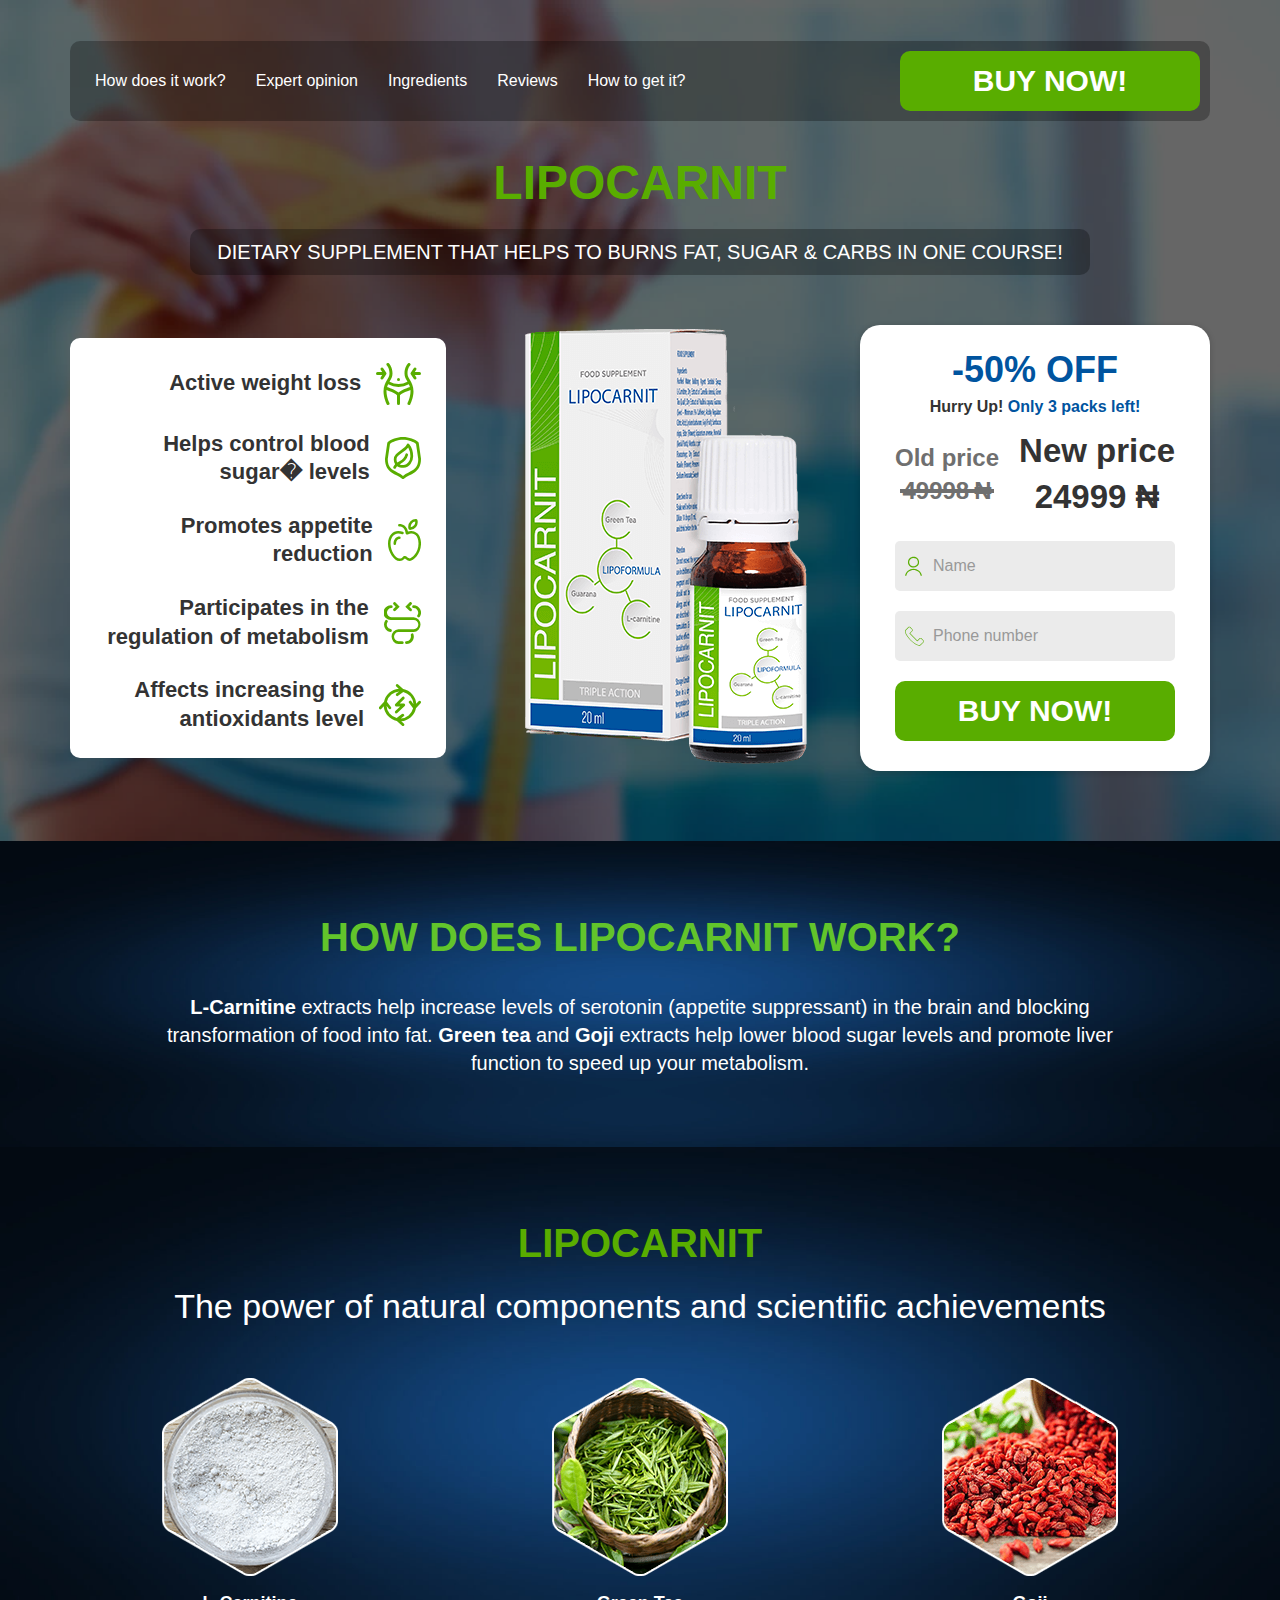
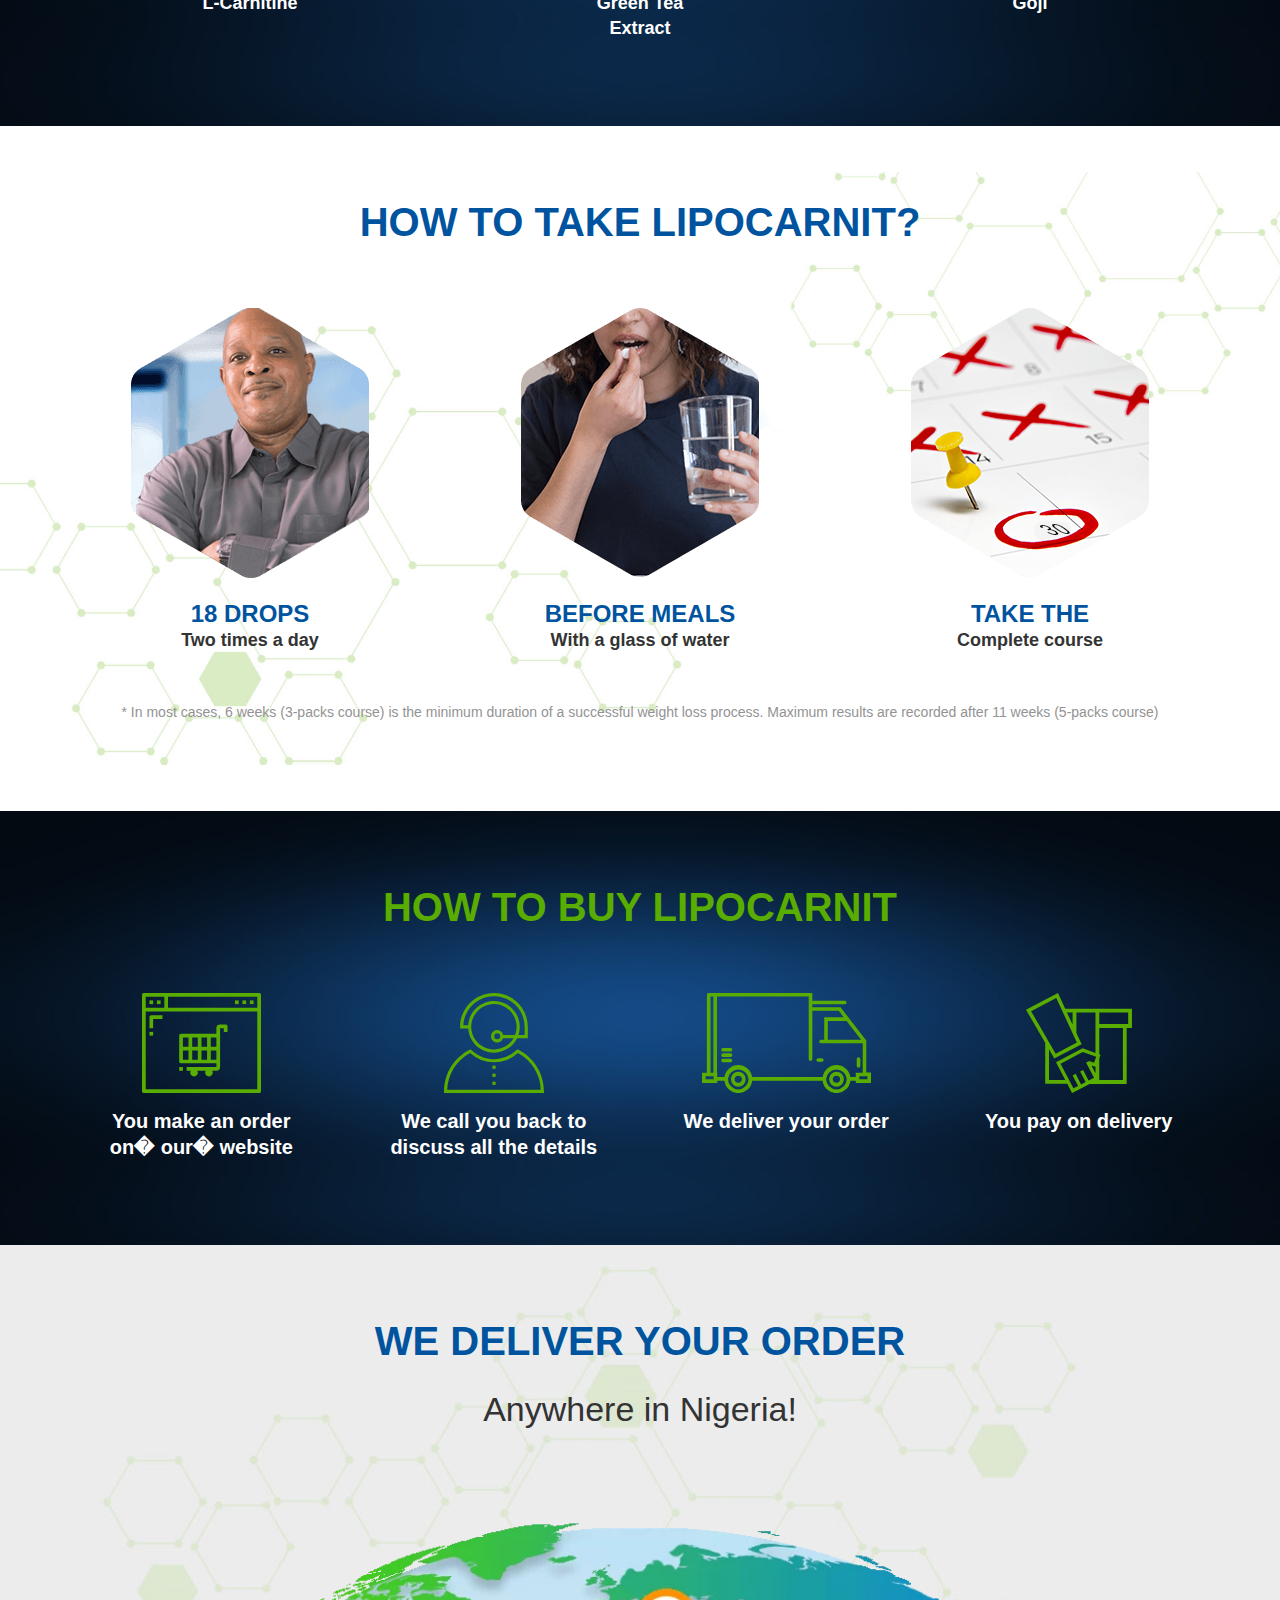
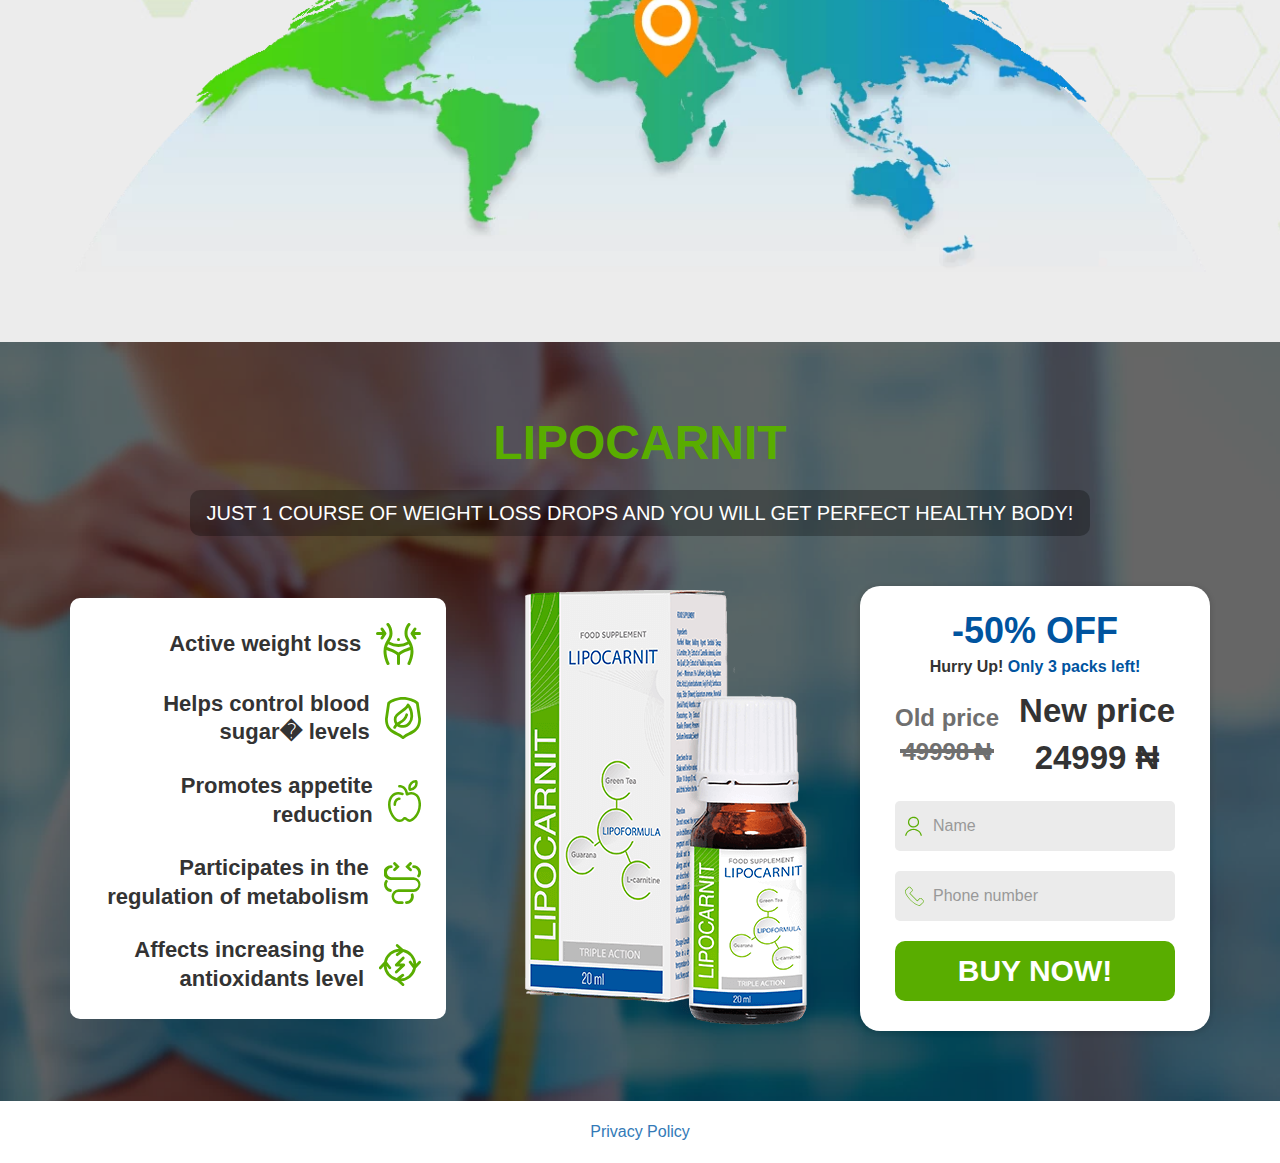
<file: index.html>
<!DOCTYPE html><html lang="en" dir="ltr" class="  webp webp-alpha webp-animation webp-lossless"><head><link rel="preconnect" href="//rcktland-a.akamaihd.net/">
    <meta charset="UTF-8">
    <meta name="viewport" content="width=device-width, initial-scale=1.0">
    <meta http-equiv="X-UA-Compatible" content="ie=edge">
    <link rel="icon" href="favicon.ico" type="image/x-icon">
    <title>Buy Lipocarnit inexpensively. Prices,reviews. Order Lipocarnit now! </title>
    <link rel="stylesheet" href="css/style.css">
    <meta name="format-detection" content="telephone=no">
    <script data-polyfil="webp">
        !function (e, n, A) {
            function o(e, n) {
                return typeof e === n
            }

            function t() {
                var e, n, A, t, a, i, l;
                for (var f in r)
                    if (r.hasOwnProperty(f)) {
                        if (e = [], n = r[f], n.name && (e.push(n.name.toLowerCase()), n.options && n.options.aliases && n.options
                            .aliases.length))
                            for (A = 0; A < n.options.aliases.length; A++) e.push(n.options.aliases[A].toLowerCase());
                        for (t = o(n.fn, "function") ? n.fn() : n.fn, a = 0; a < e.length; a++) i = e[a], l = i.split("."), 1 === l
                            .length ? Modernizr[l[0]] = t : (!Modernizr[l[0]] || Modernizr[l[0]] instanceof Boolean || (Modernizr[l[
                            0]] = new Boolean(Modernizr[l[0]])), Modernizr[l[0]][l[1]] = t), s.push((t ? "" : "no-") + l.join("-"))
                    }
            }

            function a(e) {
                var n = u.className,
                    A = Modernizr._config.classPrefix || "";
                if (c && (n = n.baseVal), Modernizr._config.enableJSClass) {
                    var o = new RegExp("(^|\s)" + A + "no-js(\s|$)");
                    n = n.replace(o, "$1" + A + "js$2")
                }
                Modernizr._config.enableClasses && (n += " " + A + e.join(" " + A), c ? u.className.baseVal = n : u.className =
                    n)
            }

            function i(e, n) {
                if ("object" == typeof e)
                    for (var A in e) f(e, A) && i(A, e[A]);
                else {
                    e = e.toLowerCase();
                    var o = e.split("."),
                        t = Modernizr[o[0]];
                    if (2 == o.length && (t = t[o[1]]), "undefined" != typeof t) return Modernizr;
                    n = "function" == typeof n ? n() : n, 1 == o.length ? Modernizr[o[0]] = n : (!Modernizr[o[0]] || Modernizr[o[
                        0]] instanceof Boolean || (Modernizr[o[0]] = new Boolean(Modernizr[o[0]])), Modernizr[o[0]][o[1]] = n), a(
                        [(n && 0 != n ? "" : "no-") + o.join("-")]), Modernizr._trigger(e, n)
                }
                return Modernizr
            }

            var s = [],
                r = [],
                l = {
                    _version: "3.6.0",
                    _config: {
                        classPrefix: "",
                        enableClasses: !0,
                        enableJSClass: !0,
                        usePrefixes: !0
                    },
                    _q: [],
                    on: function (e, n) {
                        var A = this;
                        setTimeout(function () {
                            n(A[e])
                        }, 0)
                    },
                    addTest: function (e, n, A) {
                        r.push({
                            name: e,
                            fn: n,
                            options: A
                        })
                    },
                    addAsyncTest: function (e) {
                        r.push({
                            name: null,
                            fn: e
                        })
                    }
                },
                Modernizr = function () {
                };
            Modernizr.prototype = l, Modernizr = new Modernizr;
            var f, u = n.documentElement,
                c = "svg" === u.nodeName.toLowerCase();
            !function () {
                var e = {}.hasOwnProperty;
                f = o(e, "undefined") || o(e.call, "undefined") ? function (e, n) {
                    return n in e && o(e.constructor.prototype[n], "undefined")
                } : function (n, A) {
                    return e.call(n, A)
                }
            }(), l._l = {}, l.on = function (e, n) {
                this._l[e] || (this._l[e] = []), this._l[e].push(n), Modernizr.hasOwnProperty(e) && setTimeout(function () {
                    Modernizr._trigger(e, Modernizr[e])
                }, 0)
            }, l._trigger = function (e, n) {
                if (this._l[e]) {
                    var A = this._l[e];
                    setTimeout(function () {
                        var e, o;
                        for (e = 0; e < A.length; e++) (o = A[e])(n)
                    }, 0), delete this._l[e]
                }
            }, Modernizr._q.push(function () {
                l.addTest = i
            }), Modernizr.addAsyncTest(function () {
                function e(e, n, A) {
                    function o(n) {
                        var o = n && "load" === n.type ? 1 == t.width : !1,
                            a = "webp" === e;
                        i(e, a && o ? new Boolean(o) : o), A && A(n)
                    }

                    var t = new Image;
                    t.onerror = o, t.onload = o, t.src = n
                }

                var n = [{
                        uri: "[data-uri]",
                        name: "webp"
                    }, {
                        uri: "[data-uri]",
                        name: "webp.alpha"
                    }, {
                        uri: "[data-uri]",
                        name: "webp.animation"
                    }, {
                        uri: "[data-uri]",
                        name: "webp.lossless"
                    }],
                    A = n.shift();
                e(A.name, A.uri, function (A) {
                    if (A && "load" === A.type)
                        for (var o = 0; o < n.length; o++) e(n[o].name, n[o].uri)
                })
            }), t(), a(s), delete l.addTest, delete l.addAsyncTest;
            for (var p = 0; p < Modernizr._q.length; p++) Modernizr._q[p]();
            e.Modernizr = Modernizr
        }(window, document)
    </script>
<script>
			var countryCodeMasString="NG";
			window.language="en";
			window.dir="ltr";
			window.cdn_path="//rcktland-a.akamaihd.net/9510_5f5d1363-a3fd-4c83-8b70-abd2d4d45ae0/";
			window.country_code="NG";
			window.campaign_country_code="NG";
			window.smart_form_call_timings=`{}`;
			window.codeCorrect="This code is correct. Thank you for choosing our products!";
			window.codeEmpty="Please, enter the code.";
			window.codeInvalid="Unfortunately, this code was not found! Most likely, you purchased a fake product.";
			window.country_code_mas=countryCodeMasString.split(',');
			window.additional_phone_placeholder="Additional phone";
		</script><meta name="referrer" content="unsafe-url"><style>.ever-popup-build{position: fixed; opacity: 0;z-index: -1; top: 0; left: -9999px;}</style><style>.ever-popup__body.ever-mobile{display:none}.ever-popup{position: fixed;top: 0;left: 0;width: 100%;height: 100%;background: rgba(0,0,0,.7);z-index: 111;display: none;overflow: auto;}.ever-popup__body{position: static;float: none;display: block;margin: 0 auto;width:auto}.ever-popup.show{display: block;align-items: center;}.ever-popup__inner{position: relative;margin: 0 auto;padding-top:35px}.ever-popup__close{width: 35px;height: 30px;position: absolute;cursor:pointer;top: 0;right: 0;z-index: 1;-webkit-transition: .3s; -moz-transition: .3s; -ms-transition: .3s; -o-transition: .3s; transition: .3s;}.ever-popup__close:after, .ever-popup__close:before {content: "";position: absolute;right: 0;top: 10px;width: 35px;height: 10px;background: #fff;transition: all 1s;}.ever-popup__close:after {-webkit-transform: rotate(-45deg);-ms-transform: rotate(-45deg);-o-transform: rotate(-45deg);transform: rotate(-45deg);}.ever-popup__close:before {-webkit-transform: rotate(45deg);-ms-transform: rotate(45deg);-o-transform: rotate(45deg);transform: rotate(45deg);}@media screen and (min-width: 1000px){.ever-popup__body.ever-desktop{display:none}.ever-popup__body.ever-mobile{display:block}}</style></head>
<body data-invalid-name-text="Indicate your correct name, please!" data-invalid-phone-text="Indicate your correct telephone number, otherwise we can’t contact you!">
<!--SECTION ONE-->
<div class="sec-one block">
    <!--MENU-->
    <div class="container" id="navigate">
        <div class="row">
            <div class="menu hidden-sm hidden-xs hidden-md">
                <nav class="navbar navbar-default">

                    <!--Название сайта и кнопка раскрытия меню для мобильных-->
                    <div class="navbar-header">
                        <button type="button" class="navbar-toggle collapsed">
                            <span class="sr-only">Toggle navigation</span>
                            <span class="icon-bar"></span>
                            <span class="icon-bar"></span>
                            <span class="icon-bar"></span>
                        </button>

                    </div>

                    <!--Само меню-->
                    <div class="navbar-collapse" id="bs-example-navbar-collapse-1">
                        <ul class="nav navbar-nav">
                            <li><a class="js-link" href="#how-work">How does it work?</a></li>
                            <li><a class="js-link" href="#expert">Expert opinion</a></li>
                            <li><a class="js-link" href="#composition">Ingredients</a></li>
                            <li><a class="js-link" href="#reviews-sec">Reviews</a></li>
                            <li><a class="js-link" href="#how-get">How to get it?</a></li>
                        </ul>
                        <div class="menu-buy btn-buy text-center ever-popup-btn">
                            BUY NOW!
                        </div>
                    </div>
                </nav>
            </div>
        </div>
    </div>

    <!--HEADER END-->

    <div class="sec-one-content">
        <div class="container">
            <div class="row">
                <div class="sec-one-header text-center">
                    <h2 class="brand-title">Lipocarnit</h2>
                    <p class="sec-one__pretitle">DIETARY SUPPLEMENT THAT HELPS TO BURNS FAT, SUGAR &amp; CARBS IN ONE
                        COURSE!
                    </p>
                </div>
            </div>
            <div class="row sec-one__wrapper">

                <div class="sec-one-form">
                    <div class="sec-one-form__discount text-center"><p class="wv_discount stl">
                        -50%</p> OFF
                    </div>
                    <div class="sec-one-form__timer text-center">

                        <p class="timer-end"><b>Hurry Up!
                            <span class="blue"> 
                                Only
                                <span class="lastpack">3</span> packs left!
                            </span>
                        </b></p>
                        <div class="countdown-container">
                        </div>

                    </div>

                    <div class="sec-one__prices text-center">
                        <span class="price-old wv_old-price">
                            <span class="price__text">Old price</span>
                            <span class="price-old-wrap">
                                <span><b class="x_price_previous">49998</b> </span>
                                <span class="x_currency">₦</span>
                            </span>
                        </span>
                        <span class="price-new wv_new-price">
                            <span class="price__text">New price</span>
                            <span class="price__value">
                                <b class="x_price_current">24999</b>
                                <span class="price_currency x_currency">₦</span>
                            </span>
                        </span>
                    </div>

                    <form name="myForm" action="https://tracker.rocketprofit.com/conversion/new" method="post" class="wv_order-form x_order_form">
                        <span class="x_country_select"><select class="country-select" name="country_code">
					<option value="NG" selected="selected">Nigeria</option>
			</select></span>
                        <div class="form-group form__wrap">
                            <input type="text" name="name" class="wv_name form-control" placeholder="Name" required="" autocomplete="name">
                        </div>
                        <div class="form-group form__wrap form__wrap--phone">
                            <label for="phone3"></label>
                            <input id="phone3" name="phone" type="tel" class=" wv_phone form-control phone_mask" placeholder="Phone number" required="" autocomplete="tel">
                        </div>
                        <div class="form-group">
                            <button class="btn-buy" type="submit">BUY NOW!</button>
                        </div>
                    <input type="hidden" name="landing_id" value="">
                    <input type="hidden" name="goal_id" value="712">
                    <input type="hidden" name="price" value="24999">
                    <input type="hidden" name="delivery_price" value="0">
                    <input type="hidden" name="es_list_id" value="">
                    <input type="hidden" name="user_language" value="en">
                    <input type="hidden" name="campaign_id" value="542921">
                <input type='hidden' name='redirect_url' value='https://steplex-official.github.io/Lipocarnit/success/index.html' />

                </form>
                </div>
                <div class="sec-one-offer text-center">
                    <picture>
                        <img src="images/offer.png" alt="" class="sec-one-offer-img img-responsive">
                    </picture>
                </div>
                <div class="sec-one-advantages">

                    <div class="row sec-one__row">
                        <div class="advant col-xs-6 col-lg-12 col-lg-offset-0">
                            <img src="images/body.svg" class="advant__img" alt="img">
                            <div class="advant-wrap">
                                <p class="advant__title">Active weight loss</p>

                            </div>
                        </div>
                        <div class="advant col-xs-6 col-lg-12 col-lg-offset-0">
                            <img src="images/leaf.svg" class="advant__img" alt="img">
                            <div class="advant-wrap">
                                <p class="advant__title">Helps control blood sugar�&nbsp;levels</p>

                            </div>
                        </div>

                        <div class="advant col-xs-6  col-lg-12 col-lg-offset-0">
                            <img src="images/apple.svg" class="advant__img" alt="img">
                            <div class="advant-wrap">
                                <p class="advant__title">Promotes appetite reduction</p>

                            </div>
                        </div>
                        <div class="advant col-xs-6 col-lg-12 col-lg-offset-0">
                            <img src="images/arrow.svg" class="advant__img" alt="img">
                            <div class="advant-wrap">
                                <p class="advant__title">Participates in the regulation of metabolism</p>

                            </div>
                        </div>
                        <div class="advant col-xs-6 col-lg-12 col-lg-offset-0">
                            <img src="images/circle.svg" class="advant__img" alt="img">
                            <div class="advant-wrap">
                                <p class="advant__title">Affects increasing the antioxidants level</p>

                            </div>
                        </div>
                    </div>
                </div>
            </div>

        </div>
    </div>
</div>

<section class="sec-five block sec-three" id="how-work">
    <div class="container">
        <div class="row">
            <div class="sec-five-howwork text-center">
                <h1 class="howwork__title--blue">How does LIPOCARNIT work?</h1>
                <p class="howwork__text"><b>L-Carnitine</b> extracts help increase levels of serotonin (appetite
                    suppressant)
                    in the brain and blocking transformation of food into fat. <b>Green tea </b> and <b>Goji</b>
                    extracts help lower
                    blood sugar levels and promote liver function to speed up your metabolism.</p>
            </div>
        </div>
    </div>
</section>

<section class="sec-seven text-center block sec-three" id="composition">
    <div class="container">
        <div class="row">
            <div class="sec-seven-header col-xs-10 col-xs-offset-1 col-lg-12 col-lg-offset-0 ">
                <h1 class="sec-seven-title">LIPOCARNIT </h1>
                <h2 class="h2 sec-seven-pretitle">The power of natural components and scientific achievements</h2>
            </div>
        </div>

        <div class="row">
            <div class="sec-seven-powers hidden-xs">
                <div class="powers-power">
                    <img loading="lazy" src="images/power1.png" alt="" class="power-img img-responsive">
                    <p class="power__text">L-Carnitine</p>

                </div>
                <div class="powers-power">
                    <img loading="lazy" src="images/power2.png" alt="" class="power-img img-responsive">
                    <p class="power__text">Green Tea Extract</p>
                </div>
                <div class="powers-power">
                    <img loading="lazy" src="images/power3.png" alt="" class="power-img img-responsive">
                    <p class="power__text">Goji</p>
                </div>
            </div>
            <div id="powers-carousel" class="carousel slide hidden-sm hidden-md hidden-lg" data-interval="3000" data-ride="carousel">

                <!-- Wrapper for slides -->
                <div class="carousel-inner">
                    <div class="item active left">
                        <div class="powers-power">
                            <img src="images/power1.png" alt="" class="power-img img-responsive">
                            <p class="power__text">L-Carnitine</p>

                        </div>
                    </div>

                    <div class="item next left">
                        <div class="powers-power">
                            <img src="images/power2.png" alt="" class="power-img img-responsive">
                            <p class="power__text">Green Tea Extract</p>
                        </div>
                    </div>

                    <div class="item">
                        <div class="powers-power">
                            <img src="images/power3.png" alt="" class="power-img img-responsive">
                            <p class="power__text">Goji</p>
                        </div>
                    </div>
                </div>
                <!-- Left and right controls -->
                <a class="left carousel-control" href="#powers-carousel" data-slide="prev">
                    <span class="glyphicon glyphicon-chevron-left"></span>
                    <span class="sr-only">Previous</span>
                </a>
                <a class="right carousel-control" href="#powers-carousel" data-slide="next">
                    <span class="glyphicon glyphicon-chevron-right"></span>
                    <span class="sr-only">Next</span>
                </a>
                <!-- Indicators -->
                <div class="indicators-wrap">
                    <ol class="carousel-indicators">
                        <li data-target="#powers-carousel" data-slide-to="0" class=""></li>
                        <li data-target="#powers-carousel" data-slide-to="1" class="active"></li>
                        <li data-target="#powers-carousel" data-slide-to="2" class=""></li>
                    </ol>
                </div>
            </div>
        </div>
    </div>
</section>


<section class="sec-ten block bg">
    <div class="container">
        <div class="row">
            <div class="sec-ten-header">
                <h1 class="sec-ten-title text-center">HOW TO TAKE LIPOCARNIT?</h1>
            </div>
        </div>

        <div class="sec-ten-uses text-center">
            <div class="row">
                <div class="uses-use col-sm-6 col-md-4">
                    <img loading="lazy" src="images/use1.png" alt="" class="use-img img-responsive">
                    <p class="use__title">18 DROPS</p>
                    <p class="use__text">Two times a day</p>
                </div>

                <div class="uses-use col-sm-6 col-md-4">
                    <img loading="lazy" src="images/use2.png" alt="" class="use-img img-responsive">
                    <p class="use__title">BEFORE MEALS</p>
                    <p class="use__text">With a glass of water</p>
                </div>

                <div class="uses-use col-sm-4 col-sm-offset-4 col-md-4 col-md-offset-0">
                    <img loading="lazy" src="images/use3.png" alt="" class="use-img img-responsive">
                    <p class="use__title">TAKE THE</p>
                    <p class="use__text">Complete course</p>
                </div>

            </div>
        </div>
        <div class="sec-two-left-block__info">
            <p class="use__text note"> * In most cases, 6 weeks (3-packs course) is the minimum duration of a
                successful weight loss process. Maximum results are recorded after 11 weeks (5-packs course)
            </p>
        </div>
    </div>

</section>

<section class="sec-eleven block sec-three" id="how-get">
    <div class="container">
        <div class="row">
            <div class="header text-center">
                <h2 class="header__title sec-eleven-title">HOW TO BUY LIPOCARNIT</h2>
            </div>
        </div>

        <div class="row text-center how-get-wrap">
            <div class="sec-eleven-how-get col-sm-4 col-sm-offset-2 col-lg-3 col-lg-offset-0">
                <img loading="lazy" src="images/how-get1.svg" alt="" class="how-get__img">
                <p class="how-get__text">You make an order on�&nbsp;our�&nbsp;website</p>
            </div>
            <div class="sec-eleven-how-get col-sm-4 col-lg-3 col-lg-offset-0">
                <img loading="lazy" src="images/how-get2.svg" alt="" class="how-get__img">

                <p class="how-get__text">We call you back to discuss all the details </p>
            </div>
            <div class="sec-eleven-how-get col-sm-4 col-sm-offset-2 col-lg-3 col-lg-offset-0">
                <img loading="lazy" src="images/how-get3.svg" alt="" class="how-get__img">
                <p class="how-get__text">We deliver your order</p>
            </div>
            <div class="sec-eleven-how-get col-sm-4 col-lg-3 col-lg-offset-0">
                <img loading="lazy" src="images/how-get4.svg" alt="" class="how-get__img">
                <p class="how-get__text">You pay on delivery</p>
            </div>
        </div>
    </div>
</section>

<section class="sec-twelve block">
    <div class="container">
        <div class="row">
            <div class="header text-center">
                <h2 class="header__title header__title--blue">WE DELIVER YOUR ORDER</h2>
                <h2 class="header__pretitle">Anywhere in Nigeria!</h2>
            </div>
        </div>
        <div class="row">
            <picture>
                <source type="image/webp" srcset="images/sec-twelve-planet.webp">
                <img loading="lazy" src="images/sec-twelve-planet.png" alt="" class="planet-img img-responsive col-lg-12">
            </picture>
        </div>
    </div>
</section>

<section class="sec-thirty block">
    <div class="sec-one-content">
        <div class="container">
            <div class="row">
                <div class="sec-one-header text-center">
                    <h2 class="brand-title">Lipocarnit</h2>
                    <h2 class="sec-one__pretitle">JUST 1 COURSE OF WEIGHT LOSS DROPS AND YOU WILL GET PERFECT HEALTHY
                        BODY!
                    </h2>

                </div>
            </div>
            <div class="row sec-one__wrapper">

                <div class="sec-one-form" id="sec-one-form">
                    <div class="sec-one-form__discount text-center"><p class="wv_discount stl">
                        -50%</p> OFF
                    </div>
                    <div class="sec-one-form__timer text-center">

                        <p class="timer-end"><b>Hurry Up!
                            <span class="blue"> 
                                Only
                                <span class="lastpack">3</span> packs left!
                            </span>
                        </b></p>
                        <div class="countdown-container">
                        </div>

                    </div>

                    <div class="sec-one__prices text-center">
                        <span class="price-old wv_old-price">
                            <span class="price__text">Old price</span>
                            <span class="price-old-wrap">
                                <span><b class="x_price_previous">49998</b> </span>
                                <span class="x_currency">₦</span>
                            </span>
                        </span>
                        <span class="price-new wv_new-price">
                            <span class="price__text">New price</span>
                            <span class="price__value">
                                <b class="x_price_current">24999</b>
                                <span class="price_currency x_currency">₦</span>
                            </span>
                        </span>
                    </div>

                    <form name="myForm" action="https://tracker.rocketprofit.com/conversion/new" method="post" class="wv_order-form x_order_form">
                        <span class="x_country_select"><select class="country-select" name="country_code">
					<option value="NG" selected="selected">Nigeria</option>
			</select></span>
                        <div class="form-group form__wrap">
                            <input type="text" name="name" class="wv_name form-control" placeholder="Name" required="" autocomplete="name">
                        </div>
                        <div class="form-group form__wrap form__wrap--phone">
                            <label for="phone2"></label>
                            <input id="phone2" name="phone" type="tel" class=" wv_phone form-control phone_mask" placeholder="Phone number" required="" autocomplete="tel">
                        </div>
                        <div class="form-group">
                            <button class="btn-buy" type="submit">BUY NOW!</button>
                        </div>
                    <input type="hidden" name="landing_id" value="">
                    <input type="hidden" name="goal_id" value="712">
                    <input type="hidden" name="price" value="24999">
                    <input type="hidden" name="delivery_price" value="0">
                    <input type="hidden" name="es_list_id" value="">
                    <input type="hidden" name="user_language" value="en">
                    <input type="hidden" name="campaign_id" value="542921">
                  <input type='hidden' name='redirect_url' value='https://steplex-official.github.io/Lipocarnit/success/index.html' />

                </form>
                </div>
                <div class="sec-one-offer text-center">
                    <picture>
                        <img src="images/offer.png" alt="" class="sec-one-offer-img img-responsive">
                    </picture>
                </div>
                <div class="sec-one-advantages">

                    <div class="row sec-one__row">
                        <div class="advant col-xs-6 col-lg-12 col-lg-offset-0">
                            <img src="images/body.svg" class="advant__img" alt="img">
                            <div class="advant-wrap">
                                <p class="advant__title">Active weight loss</p>

                            </div>
                        </div>
                        <div class="advant col-xs-6 col-lg-12 col-lg-offset-0">
                            <img src="images/leaf.svg" class="advant__img" alt="img">
                            <div class="advant-wrap">
                                <p class="advant__title">Helps control blood sugar�&nbsp;levels</p>

                            </div>
                        </div>

                        <div class="advant col-xs-6  col-lg-12 col-lg-offset-0">
                            <img src="images/apple.svg" class="advant__img" alt="img">
                            <div class="advant-wrap">
                                <p class="advant__title">Promotes appetite reduction</p>

                            </div>
                        </div>
                        <div class="advant col-xs-6 col-lg-12 col-lg-offset-0">
                            <img src="images/arrow.svg" class="advant__img" alt="img">
                            <div class="advant-wrap">
                                <p class="advant__title">Participates in the regulation of metabolism</p>

                            </div>
                        </div>
                        <div class="advant col-xs-6 col-lg-12 col-lg-offset-0">
                            <img src="images/circle.svg" class="advant__img" alt="img">
                            <div class="advant-wrap">
                                <p class="advant__title">Affects increasing the antioxidants level</p>

                            </div>
                        </div>
                    </div>
                </div>
            </div>

        </div>
    </div>
</section>

<footer class="footer">
    <a href="/Lipocarnit/privacy.html" target="_blank">Privacy Policy</a>
</footer>
<div class="ever-popup-build">
    <div class="my-popup popup" id="cloneThis">
        <div class="popup__wrapper">
            <picture>
                <img class="popup__img" src="images/offer.png" alt="">
            </picture>
            <div class="sec-one-form">
                <div class="sec-one-form__discount text-center"><p class="wv_discount">-50%</p> OFF</div>
                <div class="sec-one-form__timer text-center">
                    <p class="timer-end"><b>Hurry Up!</b><b class="blue"> Only <span class="lastpack">57</span> packs�&nbsp;left!</b>
                    </p>
                </div>
                <div class="sec-one__prices text-center">
                <span class="price-old wv_old-price">
                    <span class="price__text">Old price</span>
                     <span class="price-old-wrap">
                        <span><b class="x_price_previous">49998</b> </span>
                        <span class="x_currency">₦</span>
                     </span>
                </span>
                    <span class="price-new wv_new-price">
                    <span class="price__text">New price</span>
                    <span class="price__value">
                        <b class="x_price_current">24999</b>
                        <span class="price_currency x_currency">₦</span>
                    </span>
                </span>
                </div>
                <form name="myForm" action="https://tracker.rocketprofit.com/conversion/new" method="post" class="wv_order-form x_order_form">
                    <span class="x_country_select"><select class="country-select" name="country_code">
					<option value="NG" selected="selected">Nigeria</option>
			</select></span>
                    <div class="form-group form__wrap">
                        <input type="text" name="name" class="wv_name form-control" placeholder="Name" required="" autocomplete="name">
                    </div>
                    <div class="form-group form__wrap form__wrap--phone">
                        <label for="phone"></label>
                        <input name="phone" type="tel" class=" wv_phone form-control phone_mask" placeholder="Phone number" required="" id="phone" autocomplete="tel">
                    </div>
                    <div class="form-group">
                        <button class="btn-buy" type="submit">BUY NOW!</button>
                    </div>
                <input type="hidden" name="landing_id" value="">
                <input type="hidden" name="goal_id" value="712">
                <input type="hidden" name="price" value="24999">
                <input type="hidden" name="delivery_price" value="0">
                <input type="hidden" name="es_list_id" value="">
                <input type="hidden" name="user_language" value="en">
                <input type="hidden" name="campaign_id" value="542921">
             <input type='hidden' name='redirect_url' value='https://steplex-official.github.io/Lipocarnit/success/index.html' />

            </form>
            </div>
        </div>
    </div>
</div>



<script>if (!window.jQuery) { /*! jQuery v3.5.1 | (c) JS Foundation and other contributors | jquery.org/license */
!function(e,t){"use strict";"object"==typeof module&&"object"==typeof module.exports?module.exports=e.document?t(e,!0):function(e){if(!e.document)throw new Error("jQuery requires a window with a document");return t(e)}:t(e)}("undefined"!=typeof window?window:this,function(C,e){"use strict";var t=[],r=Object.getPrototypeOf,s=t.slice,g=t.flat?function(e){return t.flat.call(e)}:function(e){return t.concat.apply([],e)},u=t.push,i=t.indexOf,n={},o=n.toString,v=n.hasOwnProperty,a=v.toString,l=a.call(Object),y={},m=function(e){return"function"==typeof e&&"number"!=typeof e.nodeType},x=function(e){return null!=e&&e===e.window},E=C.document,c={type:!0,src:!0,nonce:!0,noModule:!0};function b(e,t,n){var r,i,o=(n=n||E).createElement("script");if(o.text=e,t)for(r in c)(i=t[r]||t.getAttribute&&t.getAttribute(r))&&o.setAttribute(r,i);n.head.appendChild(o).parentNode.removeChild(o)}function w(e){return null==e?e+"":"object"==typeof e||"function"==typeof e?n[o.call(e)]||"object":typeof e}var f="3.5.1",S=function(e,t){return new S.fn.init(e,t)};function p(e){var t=!!e&&"length"in e&&e.length,n=w(e);return!m(e)&&!x(e)&&("array"===n||0===t||"number"==typeof t&&0<t&&t-1 in e)}S.fn=S.prototype={jquery:f,constructor:S,length:0,toArray:function(){return s.call(this)},get:function(e){return null==e?s.call(this):e<0?this[e+this.length]:this[e]},pushStack:function(e){var t=S.merge(this.constructor(),e);return t.prevObject=this,t},each:function(e){return S.each(this,e)},map:function(n){return this.pushStack(S.map(this,function(e,t){return n.call(e,t,e)}))},slice:function(){return this.pushStack(s.apply(this,arguments))},first:function(){return this.eq(0)},last:function(){return this.eq(-1)},even:function(){return this.pushStack(S.grep(this,function(e,t){return(t+1)%2}))},odd:function(){return this.pushStack(S.grep(this,function(e,t){return t%2}))},eq:function(e){var t=this.length,n=+e+(e<0?t:0);return this.pushStack(0<=n&&n<t?[this[n]]:[])},end:function(){return this.prevObject||this.constructor()},push:u,sort:t.sort,splice:t.splice},S.extend=S.fn.extend=function(){var e,t,n,r,i,o,a=arguments[0]||{},s=1,u=arguments.length,l=!1;for("boolean"==typeof a&&(l=a,a=arguments[s]||{},s++),"object"==typeof a||m(a)||(a={}),s===u&&(a=this,s--);s<u;s++)if(null!=(e=arguments[s]))for(t in e)r=e[t],"__proto__"!==t&&a!==r&&(l&&r&&(S.isPlainObject(r)||(i=Array.isArray(r)))?(n=a[t],o=i&&!Array.isArray(n)?[]:i||S.isPlainObject(n)?n:{},i=!1,a[t]=S.extend(l,o,r)):void 0!==r&&(a[t]=r));return a},S.extend({expando:"jQuery"+(f+Math.random()).replace(/\D/g,""),isReady:!0,error:function(e){throw new Error(e)},noop:function(){},isPlainObject:function(e){var t,n;return!(!e||"[object Object]"!==o.call(e))&&(!(t=r(e))||"function"==typeof(n=v.call(t,"constructor")&&t.constructor)&&a.call(n)===l)},isEmptyObject:function(e){var t;for(t in e)return!1;return!0},globalEval:function(e,t,n){b(e,{nonce:t&&t.nonce},n)},each:function(e,t){var n,r=0;if(p(e)){for(n=e.length;r<n;r++)if(!1===t.call(e[r],r,e[r]))break}else for(r in e)if(!1===t.call(e[r],r,e[r]))break;return e},makeArray:function(e,t){var n=t||[];return null!=e&&(p(Object(e))?S.merge(n,"string"==typeof e?[e]:e):u.call(n,e)),n},inArray:function(e,t,n){return null==t?-1:i.call(t,e,n)},merge:function(e,t){for(var n=+t.length,r=0,i=e.length;r<n;r++)e[i++]=t[r];return e.length=i,e},grep:function(e,t,n){for(var r=[],i=0,o=e.length,a=!n;i<o;i++)!t(e[i],i)!==a&&r.push(e[i]);return r},map:function(e,t,n){var r,i,o=0,a=[];if(p(e))for(r=e.length;o<r;o++)null!=(i=t(e[o],o,n))&&a.push(i);else for(o in e)null!=(i=t(e[o],o,n))&&a.push(i);return g(a)},guid:1,support:y}),"function"==typeof Symbol&&(S.fn[Symbol.iterator]=t[Symbol.iterator]),S.each("Boolean Number String Function Array Date RegExp Object Error Symbol".split(" "),function(e,t){n["[object "+t+"]"]=t.toLowerCase()});var d=function(n){var e,d,b,o,i,h,f,g,w,u,l,T,C,a,E,v,s,c,y,S="sizzle"+1*new Date,p=n.document,k=0,r=0,m=ue(),x=ue(),A=ue(),N=ue(),D=function(e,t){return e===t&&(l=!0),0},j={}.hasOwnProperty,t=[],q=t.pop,L=t.push,H=t.push,O=t.slice,P=function(e,t){for(var n=0,r=e.length;n<r;n++)if(e[n]===t)return n;return-1},R="checked|selected|async|autofocus|autoplay|controls|defer|disabled|hidden|ismap|loop|multiple|open|readonly|required|scoped",M="[\\x20\\t\\r\\n\\f]",I="(?:\\\\[\\da-fA-F]{1,6}"+M+"?|\\\\[^\\r\\n\\f]|[\\w-]|[^\0-\\x7f])+",W="\\["+M+"*("+I+")(?:"+M+"*([*^$|!~]?=)"+M+"*(?:'((?:\\\\.|[^\\\\'])*)'|\"((?:\\\\.|[^\\\\\"])*)\"|("+I+"))|)"+M+"*\\]",F=":("+I+")(?:\\((('((?:\\\\.|[^\\\\'])*)'|\"((?:\\\\.|[^\\\\\"])*)\")|((?:\\\\.|[^\\\\()[\\]]|"+W+")*)|.*)\\)|)",B=new RegExp(M+"+","g"),$=new RegExp("^"+M+"+|((?:^|[^\\\\])(?:\\\\.)*)"+M+"+$","g"),_=new RegExp("^"+M+"*,"+M+"*"),z=new RegExp("^"+M+"*([>+~]|"+M+")"+M+"*"),U=new RegExp(M+"|>"),X=new RegExp(F),V=new RegExp("^"+I+"$"),G={ID:new RegExp("^#("+I+")"),CLASS:new RegExp("^\\.("+I+")"),TAG:new RegExp("^("+I+"|[*])"),ATTR:new RegExp("^"+W),PSEUDO:new RegExp("^"+F),CHILD:new RegExp("^:(only|first|last|nth|nth-last)-(child|of-type)(?:\\("+M+"*(even|odd|(([+-]|)(\\d*)n|)"+M+"*(?:([+-]|)"+M+"*(\\d+)|))"+M+"*\\)|)","i"),bool:new RegExp("^(?:"+R+")$","i"),needsContext:new RegExp("^"+M+"*[>+~]|:(even|odd|eq|gt|lt|nth|first|last)(?:\\("+M+"*((?:-\\d)?\\d*)"+M+"*\\)|)(?=[^-]|$)","i")},Y=/HTML$/i,Q=/^(?:input|select|textarea|button)$/i,J=/^h\d$/i,K=/^[^{]+\{\s*\[native \w/,Z=/^(?:#([\w-]+)|(\w+)|\.([\w-]+))$/,ee=/[+~]/,te=new RegExp("\\\\[\\da-fA-F]{1,6}"+M+"?|\\\\([^\\r\\n\\f])","g"),ne=function(e,t){var n="0x"+e.slice(1)-65536;return t||(n<0?String.fromCharCode(n+65536):String.fromCharCode(n>>10|55296,1023&n|56320))},re=/([\0-\x1f\x7f]|^-?\d)|^-$|[^\0-\x1f\x7f-\uFFFF\w-]/g,ie=function(e,t){return t?"\0"===e?"\ufffd":e.slice(0,-1)+"\\"+e.charCodeAt(e.length-1).toString(16)+" ":"\\"+e},oe=function(){T()},ae=be(function(e){return!0===e.disabled&&"fieldset"===e.nodeName.toLowerCase()},{dir:"parentNode",next:"legend"});try{H.apply(t=O.call(p.childNodes),p.childNodes),t[p.childNodes.length].nodeType}catch(e){H={apply:t.length?function(e,t){L.apply(e,O.call(t))}:function(e,t){var n=e.length,r=0;while(e[n++]=t[r++]);e.length=n-1}}}function se(t,e,n,r){var i,o,a,s,u,l,c,f=e&&e.ownerDocument,p=e?e.nodeType:9;if(n=n||[],"string"!=typeof t||!t||1!==p&&9!==p&&11!==p)return n;if(!r&&(T(e),e=e||C,E)){if(11!==p&&(u=Z.exec(t)))if(i=u[1]){if(9===p){if(!(a=e.getElementById(i)))return n;if(a.id===i)return n.push(a),n}else if(f&&(a=f.getElementById(i))&&y(e,a)&&a.id===i)return n.push(a),n}else{if(u[2])return H.apply(n,e.getElementsByTagName(t)),n;if((i=u[3])&&d.getElementsByClassName&&e.getElementsByClassName)return H.apply(n,e.getElementsByClassName(i)),n}if(d.qsa&&!N[t+" "]&&(!v||!v.test(t))&&(1!==p||"object"!==e.nodeName.toLowerCase())){if(c=t,f=e,1===p&&(U.test(t)||z.test(t))){(f=ee.test(t)&&ye(e.parentNode)||e)===e&&d.scope||((s=e.getAttribute("id"))?s=s.replace(re,ie):e.setAttribute("id",s=S)),o=(l=h(t)).length;while(o--)l[o]=(s?"#"+s:":scope")+" "+xe(l[o]);c=l.join(",")}try{return H.apply(n,f.querySelectorAll(c)),n}catch(e){N(t,!0)}finally{s===S&&e.removeAttribute("id")}}}return g(t.replace($,"$1"),e,n,r)}function ue(){var r=[];return function e(t,n){return r.push(t+" ")>b.cacheLength&&delete e[r.shift()],e[t+" "]=n}}function le(e){return e[S]=!0,e}function ce(e){var t=C.createElement("fieldset");try{return!!e(t)}catch(e){return!1}finally{t.parentNode&&t.parentNode.removeChild(t),t=null}}function fe(e,t){var n=e.split("|"),r=n.length;while(r--)b.attrHandle[n[r]]=t}function pe(e,t){var n=t&&e,r=n&&1===e.nodeType&&1===t.nodeType&&e.sourceIndex-t.sourceIndex;if(r)return r;if(n)while(n=n.nextSibling)if(n===t)return-1;return e?1:-1}function de(t){return function(e){return"input"===e.nodeName.toLowerCase()&&e.type===t}}function he(n){return function(e){var t=e.nodeName.toLowerCase();return("input"===t||"button"===t)&&e.type===n}}function ge(t){return function(e){return"form"in e?e.parentNode&&!1===e.disabled?"label"in e?"label"in e.parentNode?e.parentNode.disabled===t:e.disabled===t:e.isDisabled===t||e.isDisabled!==!t&&ae(e)===t:e.disabled===t:"label"in e&&e.disabled===t}}function ve(a){return le(function(o){return o=+o,le(function(e,t){var n,r=a([],e.length,o),i=r.length;while(i--)e[n=r[i]]&&(e[n]=!(t[n]=e[n]))})})}function ye(e){return e&&"undefined"!=typeof e.getElementsByTagName&&e}for(e in d=se.support={},i=se.isXML=function(e){var t=e.namespaceURI,n=(e.ownerDocument||e).documentElement;return!Y.test(t||n&&n.nodeName||"HTML")},T=se.setDocument=function(e){var t,n,r=e?e.ownerDocument||e:p;return r!=C&&9===r.nodeType&&r.documentElement&&(a=(C=r).documentElement,E=!i(C),p!=C&&(n=C.defaultView)&&n.top!==n&&(n.addEventListener?n.addEventListener("unload",oe,!1):n.attachEvent&&n.attachEvent("onunload",oe)),d.scope=ce(function(e){return a.appendChild(e).appendChild(C.createElement("div")),"undefined"!=typeof e.querySelectorAll&&!e.querySelectorAll(":scope fieldset div").length}),d.attributes=ce(function(e){return e.className="i",!e.getAttribute("className")}),d.getElementsByTagName=ce(function(e){return e.appendChild(C.createComment("")),!e.getElementsByTagName("*").length}),d.getElementsByClassName=K.test(C.getElementsByClassName),d.getById=ce(function(e){return a.appendChild(e).id=S,!C.getElementsByName||!C.getElementsByName(S).length}),d.getById?(b.filter.ID=function(e){var t=e.replace(te,ne);return function(e){return e.getAttribute("id")===t}},b.find.ID=function(e,t){if("undefined"!=typeof t.getElementById&&E){var n=t.getElementById(e);return n?[n]:[]}}):(b.filter.ID=function(e){var n=e.replace(te,ne);return function(e){var t="undefined"!=typeof e.getAttributeNode&&e.getAttributeNode("id");return t&&t.value===n}},b.find.ID=function(e,t){if("undefined"!=typeof t.getElementById&&E){var n,r,i,o=t.getElementById(e);if(o){if((n=o.getAttributeNode("id"))&&n.value===e)return[o];i=t.getElementsByName(e),r=0;while(o=i[r++])if((n=o.getAttributeNode("id"))&&n.value===e)return[o]}return[]}}),b.find.TAG=d.getElementsByTagName?function(e,t){return"undefined"!=typeof t.getElementsByTagName?t.getElementsByTagName(e):d.qsa?t.querySelectorAll(e):void 0}:function(e,t){var n,r=[],i=0,o=t.getElementsByTagName(e);if("*"===e){while(n=o[i++])1===n.nodeType&&r.push(n);return r}return o},b.find.CLASS=d.getElementsByClassName&&function(e,t){if("undefined"!=typeof t.getElementsByClassName&&E)return t.getElementsByClassName(e)},s=[],v=[],(d.qsa=K.test(C.querySelectorAll))&&(ce(function(e){var t;a.appendChild(e).innerHTML="<a id='"+S+"'></a><select id='"+S+"-\r\\' msallowcapture=''><option selected=''></option></select>",e.querySelectorAll("[msallowcapture^='']").length&&v.push("[*^$]="+M+"*(?:''|\"\")"),e.querySelectorAll("[selected]").length||v.push("\\["+M+"*(?:value|"+R+")"),e.querySelectorAll("[id~="+S+"-]").length||v.push("~="),(t=C.createElement("input")).setAttribute("name",""),e.appendChild(t),e.querySelectorAll("[name='']").length||v.push("\\["+M+"*name"+M+"*="+M+"*(?:''|\"\")"),e.querySelectorAll(":checked").length||v.push(":checked"),e.querySelectorAll("a#"+S+"+*").length||v.push(".#.+[+~]"),e.querySelectorAll("\\\f"),v.push("[\\r\\n\\f]")}),ce(function(e){e.innerHTML="<a href='' disabled='disabled'></a><select disabled='disabled'><option/></select>";var t=C.createElement("input");t.setAttribute("type","hidden"),e.appendChild(t).setAttribute("name","D"),e.querySelectorAll("[name=d]").length&&v.push("name"+M+"*[*^$|!~]?="),2!==e.querySelectorAll(":enabled").length&&v.push(":enabled",":disabled"),a.appendChild(e).disabled=!0,2!==e.querySelectorAll(":disabled").length&&v.push(":enabled",":disabled"),e.querySelectorAll("*,:x"),v.push(",.*:")})),(d.matchesSelector=K.test(c=a.matches||a.webkitMatchesSelector||a.mozMatchesSelector||a.oMatchesSelector||a.msMatchesSelector))&&ce(function(e){d.disconnectedMatch=c.call(e,"*"),c.call(e,"[s!='']:x"),s.push("!=",F)}),v=v.length&&new RegExp(v.join("|")),s=s.length&&new RegExp(s.join("|")),t=K.test(a.compareDocumentPosition),y=t||K.test(a.contains)?function(e,t){var n=9===e.nodeType?e.documentElement:e,r=t&&t.parentNode;return e===r||!(!r||1!==r.nodeType||!(n.contains?n.contains(r):e.compareDocumentPosition&&16&e.compareDocumentPosition(r)))}:function(e,t){if(t)while(t=t.parentNode)if(t===e)return!0;return!1},D=t?function(e,t){if(e===t)return l=!0,0;var n=!e.compareDocumentPosition-!t.compareDocumentPosition;return n||(1&(n=(e.ownerDocument||e)==(t.ownerDocument||t)?e.compareDocumentPosition(t):1)||!d.sortDetached&&t.compareDocumentPosition(e)===n?e==C||e.ownerDocument==p&&y(p,e)?-1:t==C||t.ownerDocument==p&&y(p,t)?1:u?P(u,e)-P(u,t):0:4&n?-1:1)}:function(e,t){if(e===t)return l=!0,0;var n,r=0,i=e.parentNode,o=t.parentNode,a=[e],s=[t];if(!i||!o)return e==C?-1:t==C?1:i?-1:o?1:u?P(u,e)-P(u,t):0;if(i===o)return pe(e,t);n=e;while(n=n.parentNode)a.unshift(n);n=t;while(n=n.parentNode)s.unshift(n);while(a[r]===s[r])r++;return r?pe(a[r],s[r]):a[r]==p?-1:s[r]==p?1:0}),C},se.matches=function(e,t){return se(e,null,null,t)},se.matchesSelector=function(e,t){if(T(e),d.matchesSelector&&E&&!N[t+" "]&&(!s||!s.test(t))&&(!v||!v.test(t)))try{var n=c.call(e,t);if(n||d.disconnectedMatch||e.document&&11!==e.document.nodeType)return n}catch(e){N(t,!0)}return 0<se(t,C,null,[e]).length},se.contains=function(e,t){return(e.ownerDocument||e)!=C&&T(e),y(e,t)},se.attr=function(e,t){(e.ownerDocument||e)!=C&&T(e);var n=b.attrHandle[t.toLowerCase()],r=n&&j.call(b.attrHandle,t.toLowerCase())?n(e,t,!E):void 0;return void 0!==r?r:d.attributes||!E?e.getAttribute(t):(r=e.getAttributeNode(t))&&r.specified?r.value:null},se.escape=function(e){return(e+"").replace(re,ie)},se.error=function(e){throw new Error("Syntax error, unrecognized expression: "+e)},se.uniqueSort=function(e){var t,n=[],r=0,i=0;if(l=!d.detectDuplicates,u=!d.sortStable&&e.slice(0),e.sort(D),l){while(t=e[i++])t===e[i]&&(r=n.push(i));while(r--)e.splice(n[r],1)}return u=null,e},o=se.getText=function(e){var t,n="",r=0,i=e.nodeType;if(i){if(1===i||9===i||11===i){if("string"==typeof e.textContent)return e.textContent;for(e=e.firstChild;e;e=e.nextSibling)n+=o(e)}else if(3===i||4===i)return e.nodeValue}else while(t=e[r++])n+=o(t);return n},(b=se.selectors={cacheLength:50,createPseudo:le,match:G,attrHandle:{},find:{},relative:{">":{dir:"parentNode",first:!0}," ":{dir:"parentNode"},"+":{dir:"previousSibling",first:!0},"~":{dir:"previousSibling"}},preFilter:{ATTR:function(e){return e[1]=e[1].replace(te,ne),e[3]=(e[3]||e[4]||e[5]||"").replace(te,ne),"~="===e[2]&&(e[3]=" "+e[3]+" "),e.slice(0,4)},CHILD:function(e){return e[1]=e[1].toLowerCase(),"nth"===e[1].slice(0,3)?(e[3]||se.error(e[0]),e[4]=+(e[4]?e[5]+(e[6]||1):2*("even"===e[3]||"odd"===e[3])),e[5]=+(e[7]+e[8]||"odd"===e[3])):e[3]&&se.error(e[0]),e},PSEUDO:function(e){var t,n=!e[6]&&e[2];return G.CHILD.test(e[0])?null:(e[3]?e[2]=e[4]||e[5]||"":n&&X.test(n)&&(t=h(n,!0))&&(t=n.indexOf(")",n.length-t)-n.length)&&(e[0]=e[0].slice(0,t),e[2]=n.slice(0,t)),e.slice(0,3))}},filter:{TAG:function(e){var t=e.replace(te,ne).toLowerCase();return"*"===e?function(){return!0}:function(e){return e.nodeName&&e.nodeName.toLowerCase()===t}},CLASS:function(e){var t=m[e+" "];return t||(t=new RegExp("(^|"+M+")"+e+"("+M+"|$)"))&&m(e,function(e){return t.test("string"==typeof e.className&&e.className||"undefined"!=typeof e.getAttribute&&e.getAttribute("class")||"")})},ATTR:function(n,r,i){return function(e){var t=se.attr(e,n);return null==t?"!="===r:!r||(t+="","="===r?t===i:"!="===r?t!==i:"^="===r?i&&0===t.indexOf(i):"*="===r?i&&-1<t.indexOf(i):"$="===r?i&&t.slice(-i.length)===i:"~="===r?-1<(" "+t.replace(B," ")+" ").indexOf(i):"|="===r&&(t===i||t.slice(0,i.length+1)===i+"-"))}},CHILD:function(h,e,t,g,v){var y="nth"!==h.slice(0,3),m="last"!==h.slice(-4),x="of-type"===e;return 1===g&&0===v?function(e){return!!e.parentNode}:function(e,t,n){var r,i,o,a,s,u,l=y!==m?"nextSibling":"previousSibling",c=e.parentNode,f=x&&e.nodeName.toLowerCase(),p=!n&&!x,d=!1;if(c){if(y){while(l){a=e;while(a=a[l])if(x?a.nodeName.toLowerCase()===f:1===a.nodeType)return!1;u=l="only"===h&&!u&&"nextSibling"}return!0}if(u=[m?c.firstChild:c.lastChild],m&&p){d=(s=(r=(i=(o=(a=c)[S]||(a[S]={}))[a.uniqueID]||(o[a.uniqueID]={}))[h]||[])[0]===k&&r[1])&&r[2],a=s&&c.childNodes[s];while(a=++s&&a&&a[l]||(d=s=0)||u.pop())if(1===a.nodeType&&++d&&a===e){i[h]=[k,s,d];break}}else if(p&&(d=s=(r=(i=(o=(a=e)[S]||(a[S]={}))[a.uniqueID]||(o[a.uniqueID]={}))[h]||[])[0]===k&&r[1]),!1===d)while(a=++s&&a&&a[l]||(d=s=0)||u.pop())if((x?a.nodeName.toLowerCase()===f:1===a.nodeType)&&++d&&(p&&((i=(o=a[S]||(a[S]={}))[a.uniqueID]||(o[a.uniqueID]={}))[h]=[k,d]),a===e))break;return(d-=v)===g||d%g==0&&0<=d/g}}},PSEUDO:function(e,o){var t,a=b.pseudos[e]||b.setFilters[e.toLowerCase()]||se.error("unsupported pseudo: "+e);return a[S]?a(o):1<a.length?(t=[e,e,"",o],b.setFilters.hasOwnProperty(e.toLowerCase())?le(function(e,t){var n,r=a(e,o),i=r.length;while(i--)e[n=P(e,r[i])]=!(t[n]=r[i])}):function(e){return a(e,0,t)}):a}},pseudos:{not:le(function(e){var r=[],i=[],s=f(e.replace($,"$1"));return s[S]?le(function(e,t,n,r){var i,o=s(e,null,r,[]),a=e.length;while(a--)(i=o[a])&&(e[a]=!(t[a]=i))}):function(e,t,n){return r[0]=e,s(r,null,n,i),r[0]=null,!i.pop()}}),has:le(function(t){return function(e){return 0<se(t,e).length}}),contains:le(function(t){return t=t.replace(te,ne),function(e){return-1<(e.textContent||o(e)).indexOf(t)}}),lang:le(function(n){return V.test(n||"")||se.error("unsupported lang: "+n),n=n.replace(te,ne).toLowerCase(),function(e){var t;do{if(t=E?e.lang:e.getAttribute("xml:lang")||e.getAttribute("lang"))return(t=t.toLowerCase())===n||0===t.indexOf(n+"-")}while((e=e.parentNode)&&1===e.nodeType);return!1}}),target:function(e){var t=n.location&&n.location.hash;return t&&t.slice(1)===e.id},root:function(e){return e===a},focus:function(e){return e===C.activeElement&&(!C.hasFocus||C.hasFocus())&&!!(e.type||e.href||~e.tabIndex)},enabled:ge(!1),disabled:ge(!0),checked:function(e){var t=e.nodeName.toLowerCase();return"input"===t&&!!e.checked||"option"===t&&!!e.selected},selected:function(e){return e.parentNode&&e.parentNode.selectedIndex,!0===e.selected},empty:function(e){for(e=e.firstChild;e;e=e.nextSibling)if(e.nodeType<6)return!1;return!0},parent:function(e){return!b.pseudos.empty(e)},header:function(e){return J.test(e.nodeName)},input:function(e){return Q.test(e.nodeName)},button:function(e){var t=e.nodeName.toLowerCase();return"input"===t&&"button"===e.type||"button"===t},text:function(e){var t;return"input"===e.nodeName.toLowerCase()&&"text"===e.type&&(null==(t=e.getAttribute("type"))||"text"===t.toLowerCase())},first:ve(function(){return[0]}),last:ve(function(e,t){return[t-1]}),eq:ve(function(e,t,n){return[n<0?n+t:n]}),even:ve(function(e,t){for(var n=0;n<t;n+=2)e.push(n);return e}),odd:ve(function(e,t){for(var n=1;n<t;n+=2)e.push(n);return e}),lt:ve(function(e,t,n){for(var r=n<0?n+t:t<n?t:n;0<=--r;)e.push(r);return e}),gt:ve(function(e,t,n){for(var r=n<0?n+t:n;++r<t;)e.push(r);return e})}}).pseudos.nth=b.pseudos.eq,{radio:!0,checkbox:!0,file:!0,password:!0,image:!0})b.pseudos[e]=de(e);for(e in{submit:!0,reset:!0})b.pseudos[e]=he(e);function me(){}function xe(e){for(var t=0,n=e.length,r="";t<n;t++)r+=e[t].value;return r}function be(s,e,t){var u=e.dir,l=e.next,c=l||u,f=t&&"parentNode"===c,p=r++;return e.first?function(e,t,n){while(e=e[u])if(1===e.nodeType||f)return s(e,t,n);return!1}:function(e,t,n){var r,i,o,a=[k,p];if(n){while(e=e[u])if((1===e.nodeType||f)&&s(e,t,n))return!0}else while(e=e[u])if(1===e.nodeType||f)if(i=(o=e[S]||(e[S]={}))[e.uniqueID]||(o[e.uniqueID]={}),l&&l===e.nodeName.toLowerCase())e=e[u]||e;else{if((r=i[c])&&r[0]===k&&r[1]===p)return a[2]=r[2];if((i[c]=a)[2]=s(e,t,n))return!0}return!1}}function we(i){return 1<i.length?function(e,t,n){var r=i.length;while(r--)if(!i[r](e,t,n))return!1;return!0}:i[0]}function Te(e,t,n,r,i){for(var o,a=[],s=0,u=e.length,l=null!=t;s<u;s++)(o=e[s])&&(n&&!n(o,r,i)||(a.push(o),l&&t.push(s)));return a}function Ce(d,h,g,v,y,e){return v&&!v[S]&&(v=Ce(v)),y&&!y[S]&&(y=Ce(y,e)),le(function(e,t,n,r){var i,o,a,s=[],u=[],l=t.length,c=e||function(e,t,n){for(var r=0,i=t.length;r<i;r++)se(e,t[r],n);return n}(h||"*",n.nodeType?[n]:n,[]),f=!d||!e&&h?c:Te(c,s,d,n,r),p=g?y||(e?d:l||v)?[]:t:f;if(g&&g(f,p,n,r),v){i=Te(p,u),v(i,[],n,r),o=i.length;while(o--)(a=i[o])&&(p[u[o]]=!(f[u[o]]=a))}if(e){if(y||d){if(y){i=[],o=p.length;while(o--)(a=p[o])&&i.push(f[o]=a);y(null,p=[],i,r)}o=p.length;while(o--)(a=p[o])&&-1<(i=y?P(e,a):s[o])&&(e[i]=!(t[i]=a))}}else p=Te(p===t?p.splice(l,p.length):p),y?y(null,t,p,r):H.apply(t,p)})}function Ee(e){for(var i,t,n,r=e.length,o=b.relative[e[0].type],a=o||b.relative[" "],s=o?1:0,u=be(function(e){return e===i},a,!0),l=be(function(e){return-1<P(i,e)},a,!0),c=[function(e,t,n){var r=!o&&(n||t!==w)||((i=t).nodeType?u(e,t,n):l(e,t,n));return i=null,r}];s<r;s++)if(t=b.relative[e[s].type])c=[be(we(c),t)];else{if((t=b.filter[e[s].type].apply(null,e[s].matches))[S]){for(n=++s;n<r;n++)if(b.relative[e[n].type])break;return Ce(1<s&&we(c),1<s&&xe(e.slice(0,s-1).concat({value:" "===e[s-2].type?"*":""})).replace($,"$1"),t,s<n&&Ee(e.slice(s,n)),n<r&&Ee(e=e.slice(n)),n<r&&xe(e))}c.push(t)}return we(c)}return me.prototype=b.filters=b.pseudos,b.setFilters=new me,h=se.tokenize=function(e,t){var n,r,i,o,a,s,u,l=x[e+" "];if(l)return t?0:l.slice(0);a=e,s=[],u=b.preFilter;while(a){for(o in n&&!(r=_.exec(a))||(r&&(a=a.slice(r[0].length)||a),s.push(i=[])),n=!1,(r=z.exec(a))&&(n=r.shift(),i.push({value:n,type:r[0].replace($," ")}),a=a.slice(n.length)),b.filter)!(r=G[o].exec(a))||u[o]&&!(r=u[o](r))||(n=r.shift(),i.push({value:n,type:o,matches:r}),a=a.slice(n.length));if(!n)break}return t?a.length:a?se.error(e):x(e,s).slice(0)},f=se.compile=function(e,t){var n,v,y,m,x,r,i=[],o=[],a=A[e+" "];if(!a){t||(t=h(e)),n=t.length;while(n--)(a=Ee(t[n]))[S]?i.push(a):o.push(a);(a=A(e,(v=o,m=0<(y=i).length,x=0<v.length,r=function(e,t,n,r,i){var o,a,s,u=0,l="0",c=e&&[],f=[],p=w,d=e||x&&b.find.TAG("*",i),h=k+=null==p?1:Math.random()||.1,g=d.length;for(i&&(w=t==C||t||i);l!==g&&null!=(o=d[l]);l++){if(x&&o){a=0,t||o.ownerDocument==C||(T(o),n=!E);while(s=v[a++])if(s(o,t||C,n)){r.push(o);break}i&&(k=h)}m&&((o=!s&&o)&&u--,e&&c.push(o))}if(u+=l,m&&l!==u){a=0;while(s=y[a++])s(c,f,t,n);if(e){if(0<u)while(l--)c[l]||f[l]||(f[l]=q.call(r));f=Te(f)}H.apply(r,f),i&&!e&&0<f.length&&1<u+y.length&&se.uniqueSort(r)}return i&&(k=h,w=p),c},m?le(r):r))).selector=e}return a},g=se.select=function(e,t,n,r){var i,o,a,s,u,l="function"==typeof e&&e,c=!r&&h(e=l.selector||e);if(n=n||[],1===c.length){if(2<(o=c[0]=c[0].slice(0)).length&&"ID"===(a=o[0]).type&&9===t.nodeType&&E&&b.relative[o[1].type]){if(!(t=(b.find.ID(a.matches[0].replace(te,ne),t)||[])[0]))return n;l&&(t=t.parentNode),e=e.slice(o.shift().value.length)}i=G.needsContext.test(e)?0:o.length;while(i--){if(a=o[i],b.relative[s=a.type])break;if((u=b.find[s])&&(r=u(a.matches[0].replace(te,ne),ee.test(o[0].type)&&ye(t.parentNode)||t))){if(o.splice(i,1),!(e=r.length&&xe(o)))return H.apply(n,r),n;break}}}return(l||f(e,c))(r,t,!E,n,!t||ee.test(e)&&ye(t.parentNode)||t),n},d.sortStable=S.split("").sort(D).join("")===S,d.detectDuplicates=!!l,T(),d.sortDetached=ce(function(e){return 1&e.compareDocumentPosition(C.createElement("fieldset"))}),ce(function(e){return e.innerHTML="<a href='#'></a>","#"===e.firstChild.getAttribute("href")})||fe("type|href|height|width",function(e,t,n){if(!n)return e.getAttribute(t,"type"===t.toLowerCase()?1:2)}),d.attributes&&ce(function(e){return e.innerHTML="<input/>",e.firstChild.setAttribute("value",""),""===e.firstChild.getAttribute("value")})||fe("value",function(e,t,n){if(!n&&"input"===e.nodeName.toLowerCase())return e.defaultValue}),ce(function(e){return null==e.getAttribute("disabled")})||fe(R,function(e,t,n){var r;if(!n)return!0===e[t]?t.toLowerCase():(r=e.getAttributeNode(t))&&r.specified?r.value:null}),se}(C);S.find=d,S.expr=d.selectors,S.expr[":"]=S.expr.pseudos,S.uniqueSort=S.unique=d.uniqueSort,S.text=d.getText,S.isXMLDoc=d.isXML,S.contains=d.contains,S.escapeSelector=d.escape;var h=function(e,t,n){var r=[],i=void 0!==n;while((e=e[t])&&9!==e.nodeType)if(1===e.nodeType){if(i&&S(e).is(n))break;r.push(e)}return r},T=function(e,t){for(var n=[];e;e=e.nextSibling)1===e.nodeType&&e!==t&&n.push(e);return n},k=S.expr.match.needsContext;function A(e,t){return e.nodeName&&e.nodeName.toLowerCase()===t.toLowerCase()}var N=/^<([a-z][^\/\0>:\x20\t\r\n\f]*)[\x20\t\r\n\f]*\/?>(?:<\/\1>|)$/i;function D(e,n,r){return m(n)?S.grep(e,function(e,t){return!!n.call(e,t,e)!==r}):n.nodeType?S.grep(e,function(e){return e===n!==r}):"string"!=typeof n?S.grep(e,function(e){return-1<i.call(n,e)!==r}):S.filter(n,e,r)}S.filter=function(e,t,n){var r=t[0];return n&&(e=":not("+e+")"),1===t.length&&1===r.nodeType?S.find.matchesSelector(r,e)?[r]:[]:S.find.matches(e,S.grep(t,function(e){return 1===e.nodeType}))},S.fn.extend({find:function(e){var t,n,r=this.length,i=this;if("string"!=typeof e)return this.pushStack(S(e).filter(function(){for(t=0;t<r;t++)if(S.contains(i[t],this))return!0}));for(n=this.pushStack([]),t=0;t<r;t++)S.find(e,i[t],n);return 1<r?S.uniqueSort(n):n},filter:function(e){return this.pushStack(D(this,e||[],!1))},not:function(e){return this.pushStack(D(this,e||[],!0))},is:function(e){return!!D(this,"string"==typeof e&&k.test(e)?S(e):e||[],!1).length}});var j,q=/^(?:\s*(<[\w\W]+>)[^>]*|#([\w-]+))$/;(S.fn.init=function(e,t,n){var r,i;if(!e)return this;if(n=n||j,"string"==typeof e){if(!(r="<"===e[0]&&">"===e[e.length-1]&&3<=e.length?[null,e,null]:q.exec(e))||!r[1]&&t)return!t||t.jquery?(t||n).find(e):this.constructor(t).find(e);if(r[1]){if(t=t instanceof S?t[0]:t,S.merge(this,S.parseHTML(r[1],t&&t.nodeType?t.ownerDocument||t:E,!0)),N.test(r[1])&&S.isPlainObject(t))for(r in t)m(this[r])?this[r](t[r]):this.attr(r,t[r]);return this}return(i=E.getElementById(r[2]))&&(this[0]=i,this.length=1),this}return e.nodeType?(this[0]=e,this.length=1,this):m(e)?void 0!==n.ready?n.ready(e):e(S):S.makeArray(e,this)}).prototype=S.fn,j=S(E);var L=/^(?:parents|prev(?:Until|All))/,H={children:!0,contents:!0,next:!0,prev:!0};function O(e,t){while((e=e[t])&&1!==e.nodeType);return e}S.fn.extend({has:function(e){var t=S(e,this),n=t.length;return this.filter(function(){for(var e=0;e<n;e++)if(S.contains(this,t[e]))return!0})},closest:function(e,t){var n,r=0,i=this.length,o=[],a="string"!=typeof e&&S(e);if(!k.test(e))for(;r<i;r++)for(n=this[r];n&&n!==t;n=n.parentNode)if(n.nodeType<11&&(a?-1<a.index(n):1===n.nodeType&&S.find.matchesSelector(n,e))){o.push(n);break}return this.pushStack(1<o.length?S.uniqueSort(o):o)},index:function(e){return e?"string"==typeof e?i.call(S(e),this[0]):i.call(this,e.jquery?e[0]:e):this[0]&&this[0].parentNode?this.first().prevAll().length:-1},add:function(e,t){return this.pushStack(S.uniqueSort(S.merge(this.get(),S(e,t))))},addBack:function(e){return this.add(null==e?this.prevObject:this.prevObject.filter(e))}}),S.each({parent:function(e){var t=e.parentNode;return t&&11!==t.nodeType?t:null},parents:function(e){return h(e,"parentNode")},parentsUntil:function(e,t,n){return h(e,"parentNode",n)},next:function(e){return O(e,"nextSibling")},prev:function(e){return O(e,"previousSibling")},nextAll:function(e){return h(e,"nextSibling")},prevAll:function(e){return h(e,"previousSibling")},nextUntil:function(e,t,n){return h(e,"nextSibling",n)},prevUntil:function(e,t,n){return h(e,"previousSibling",n)},siblings:function(e){return T((e.parentNode||{}).firstChild,e)},children:function(e){return T(e.firstChild)},contents:function(e){return null!=e.contentDocument&&r(e.contentDocument)?e.contentDocument:(A(e,"template")&&(e=e.content||e),S.merge([],e.childNodes))}},function(r,i){S.fn[r]=function(e,t){var n=S.map(this,i,e);return"Until"!==r.slice(-5)&&(t=e),t&&"string"==typeof t&&(n=S.filter(t,n)),1<this.length&&(H[r]||S.uniqueSort(n),L.test(r)&&n.reverse()),this.pushStack(n)}});var P=/[^\x20\t\r\n\f]+/g;function R(e){return e}function M(e){throw e}function I(e,t,n,r){var i;try{e&&m(i=e.promise)?i.call(e).done(t).fail(n):e&&m(i=e.then)?i.call(e,t,n):t.apply(void 0,[e].slice(r))}catch(e){n.apply(void 0,[e])}}S.Callbacks=function(r){var e,n;r="string"==typeof r?(e=r,n={},S.each(e.match(P)||[],function(e,t){n[t]=!0}),n):S.extend({},r);var i,t,o,a,s=[],u=[],l=-1,c=function(){for(a=a||r.once,o=i=!0;u.length;l=-1){t=u.shift();while(++l<s.length)!1===s[l].apply(t[0],t[1])&&r.stopOnFalse&&(l=s.length,t=!1)}r.memory||(t=!1),i=!1,a&&(s=t?[]:"")},f={add:function(){return s&&(t&&!i&&(l=s.length-1,u.push(t)),function n(e){S.each(e,function(e,t){m(t)?r.unique&&f.has(t)||s.push(t):t&&t.length&&"string"!==w(t)&&n(t)})}(arguments),t&&!i&&c()),this},remove:function(){return S.each(arguments,function(e,t){var n;while(-1<(n=S.inArray(t,s,n)))s.splice(n,1),n<=l&&l--}),this},has:function(e){return e?-1<S.inArray(e,s):0<s.length},empty:function(){return s&&(s=[]),this},disable:function(){return a=u=[],s=t="",this},disabled:function(){return!s},lock:function(){return a=u=[],t||i||(s=t=""),this},locked:function(){return!!a},fireWith:function(e,t){return a||(t=[e,(t=t||[]).slice?t.slice():t],u.push(t),i||c()),this},fire:function(){return f.fireWith(this,arguments),this},fired:function(){return!!o}};return f},S.extend({Deferred:function(e){var o=[["notify","progress",S.Callbacks("memory"),S.Callbacks("memory"),2],["resolve","done",S.Callbacks("once memory"),S.Callbacks("once memory"),0,"resolved"],["reject","fail",S.Callbacks("once memory"),S.Callbacks("once memory"),1,"rejected"]],i="pending",a={state:function(){return i},always:function(){return s.done(arguments).fail(arguments),this},"catch":function(e){return a.then(null,e)},pipe:function(){var i=arguments;return S.Deferred(function(r){S.each(o,function(e,t){var n=m(i[t[4]])&&i[t[4]];s[t[1]](function(){var e=n&&n.apply(this,arguments);e&&m(e.promise)?e.promise().progress(r.notify).done(r.resolve).fail(r.reject):r[t[0]+"With"](this,n?[e]:arguments)})}),i=null}).promise()},then:function(t,n,r){var u=0;function l(i,o,a,s){return function(){var n=this,r=arguments,e=function(){var e,t;if(!(i<u)){if((e=a.apply(n,r))===o.promise())throw new TypeError("Thenable self-resolution");t=e&&("object"==typeof e||"function"==typeof e)&&e.then,m(t)?s?t.call(e,l(u,o,R,s),l(u,o,M,s)):(u++,t.call(e,l(u,o,R,s),l(u,o,M,s),l(u,o,R,o.notifyWith))):(a!==R&&(n=void 0,r=[e]),(s||o.resolveWith)(n,r))}},t=s?e:function(){try{e()}catch(e){S.Deferred.exceptionHook&&S.Deferred.exceptionHook(e,t.stackTrace),u<=i+1&&(a!==M&&(n=void 0,r=[e]),o.rejectWith(n,r))}};i?t():(S.Deferred.getStackHook&&(t.stackTrace=S.Deferred.getStackHook()),C.setTimeout(t))}}return S.Deferred(function(e){o[0][3].add(l(0,e,m(r)?r:R,e.notifyWith)),o[1][3].add(l(0,e,m(t)?t:R)),o[2][3].add(l(0,e,m(n)?n:M))}).promise()},promise:function(e){return null!=e?S.extend(e,a):a}},s={};return S.each(o,function(e,t){var n=t[2],r=t[5];a[t[1]]=n.add,r&&n.add(function(){i=r},o[3-e][2].disable,o[3-e][3].disable,o[0][2].lock,o[0][3].lock),n.add(t[3].fire),s[t[0]]=function(){return s[t[0]+"With"](this===s?void 0:this,arguments),this},s[t[0]+"With"]=n.fireWith}),a.promise(s),e&&e.call(s,s),s},when:function(e){var n=arguments.length,t=n,r=Array(t),i=s.call(arguments),o=S.Deferred(),a=function(t){return function(e){r[t]=this,i[t]=1<arguments.length?s.call(arguments):e,--n||o.resolveWith(r,i)}};if(n<=1&&(I(e,o.done(a(t)).resolve,o.reject,!n),"pending"===o.state()||m(i[t]&&i[t].then)))return o.then();while(t--)I(i[t],a(t),o.reject);return o.promise()}});var W=/^(Eval|Internal|Range|Reference|Syntax|Type|URI)Error$/;S.Deferred.exceptionHook=function(e,t){C.console&&C.console.warn&&e&&W.test(e.name)&&C.console.warn("jQuery.Deferred exception: "+e.message,e.stack,t)},S.readyException=function(e){C.setTimeout(function(){throw e})};var F=S.Deferred();function B(){E.removeEventListener("DOMContentLoaded",B),C.removeEventListener("load",B),S.ready()}S.fn.ready=function(e){return F.then(e)["catch"](function(e){S.readyException(e)}),this},S.extend({isReady:!1,readyWait:1,ready:function(e){(!0===e?--S.readyWait:S.isReady)||(S.isReady=!0)!==e&&0<--S.readyWait||F.resolveWith(E,[S])}}),S.ready.then=F.then,"complete"===E.readyState||"loading"!==E.readyState&&!E.documentElement.doScroll?C.setTimeout(S.ready):(E.addEventListener("DOMContentLoaded",B),C.addEventListener("load",B));var $=function(e,t,n,r,i,o,a){var s=0,u=e.length,l=null==n;if("object"===w(n))for(s in i=!0,n)$(e,t,s,n[s],!0,o,a);else if(void 0!==r&&(i=!0,m(r)||(a=!0),l&&(a?(t.call(e,r),t=null):(l=t,t=function(e,t,n){return l.call(S(e),n)})),t))for(;s<u;s++)t(e[s],n,a?r:r.call(e[s],s,t(e[s],n)));return i?e:l?t.call(e):u?t(e[0],n):o},_=/^-ms-/,z=/-([a-z])/g;function U(e,t){return t.toUpperCase()}function X(e){return e.replace(_,"ms-").replace(z,U)}var V=function(e){return 1===e.nodeType||9===e.nodeType||!+e.nodeType};function G(){this.expando=S.expando+G.uid++}G.uid=1,G.prototype={cache:function(e){var t=e[this.expando];return t||(t={},V(e)&&(e.nodeType?e[this.expando]=t:Object.defineProperty(e,this.expando,{value:t,configurable:!0}))),t},set:function(e,t,n){var r,i=this.cache(e);if("string"==typeof t)i[X(t)]=n;else for(r in t)i[X(r)]=t[r];return i},get:function(e,t){return void 0===t?this.cache(e):e[this.expando]&&e[this.expando][X(t)]},access:function(e,t,n){return void 0===t||t&&"string"==typeof t&&void 0===n?this.get(e,t):(this.set(e,t,n),void 0!==n?n:t)},remove:function(e,t){var n,r=e[this.expando];if(void 0!==r){if(void 0!==t){n=(t=Array.isArray(t)?t.map(X):(t=X(t))in r?[t]:t.match(P)||[]).length;while(n--)delete r[t[n]]}(void 0===t||S.isEmptyObject(r))&&(e.nodeType?e[this.expando]=void 0:delete e[this.expando])}},hasData:function(e){var t=e[this.expando];return void 0!==t&&!S.isEmptyObject(t)}};var Y=new G,Q=new G,J=/^(?:\{[\w\W]*\}|\[[\w\W]*\])$/,K=/[A-Z]/g;function Z(e,t,n){var r,i;if(void 0===n&&1===e.nodeType)if(r="data-"+t.replace(K,"-$&").toLowerCase(),"string"==typeof(n=e.getAttribute(r))){try{n="true"===(i=n)||"false"!==i&&("null"===i?null:i===+i+""?+i:J.test(i)?JSON.parse(i):i)}catch(e){}Q.set(e,t,n)}else n=void 0;return n}S.extend({hasData:function(e){return Q.hasData(e)||Y.hasData(e)},data:function(e,t,n){return Q.access(e,t,n)},removeData:function(e,t){Q.remove(e,t)},_data:function(e,t,n){return Y.access(e,t,n)},_removeData:function(e,t){Y.remove(e,t)}}),S.fn.extend({data:function(n,e){var t,r,i,o=this[0],a=o&&o.attributes;if(void 0===n){if(this.length&&(i=Q.get(o),1===o.nodeType&&!Y.get(o,"hasDataAttrs"))){t=a.length;while(t--)a[t]&&0===(r=a[t].name).indexOf("data-")&&(r=X(r.slice(5)),Z(o,r,i[r]));Y.set(o,"hasDataAttrs",!0)}return i}return"object"==typeof n?this.each(function(){Q.set(this,n)}):$(this,function(e){var t;if(o&&void 0===e)return void 0!==(t=Q.get(o,n))?t:void 0!==(t=Z(o,n))?t:void 0;this.each(function(){Q.set(this,n,e)})},null,e,1<arguments.length,null,!0)},removeData:function(e){return this.each(function(){Q.remove(this,e)})}}),S.extend({queue:function(e,t,n){var r;if(e)return t=(t||"fx")+"queue",r=Y.get(e,t),n&&(!r||Array.isArray(n)?r=Y.access(e,t,S.makeArray(n)):r.push(n)),r||[]},dequeue:function(e,t){t=t||"fx";var n=S.queue(e,t),r=n.length,i=n.shift(),o=S._queueHooks(e,t);"inprogress"===i&&(i=n.shift(),r--),i&&("fx"===t&&n.unshift("inprogress"),delete o.stop,i.call(e,function(){S.dequeue(e,t)},o)),!r&&o&&o.empty.fire()},_queueHooks:function(e,t){var n=t+"queueHooks";return Y.get(e,n)||Y.access(e,n,{empty:S.Callbacks("once memory").add(function(){Y.remove(e,[t+"queue",n])})})}}),S.fn.extend({queue:function(t,n){var e=2;return"string"!=typeof t&&(n=t,t="fx",e--),arguments.length<e?S.queue(this[0],t):void 0===n?this:this.each(function(){var e=S.queue(this,t,n);S._queueHooks(this,t),"fx"===t&&"inprogress"!==e[0]&&S.dequeue(this,t)})},dequeue:function(e){return this.each(function(){S.dequeue(this,e)})},clearQueue:function(e){return this.queue(e||"fx",[])},promise:function(e,t){var n,r=1,i=S.Deferred(),o=this,a=this.length,s=function(){--r||i.resolveWith(o,[o])};"string"!=typeof e&&(t=e,e=void 0),e=e||"fx";while(a--)(n=Y.get(o[a],e+"queueHooks"))&&n.empty&&(r++,n.empty.add(s));return s(),i.promise(t)}});var ee=/[+-]?(?:\d*\.|)\d+(?:[eE][+-]?\d+|)/.source,te=new RegExp("^(?:([+-])=|)("+ee+")([a-z%]*)$","i"),ne=["Top","Right","Bottom","Left"],re=E.documentElement,ie=function(e){return S.contains(e.ownerDocument,e)},oe={composed:!0};re.getRootNode&&(ie=function(e){return S.contains(e.ownerDocument,e)||e.getRootNode(oe)===e.ownerDocument});var ae=function(e,t){return"none"===(e=t||e).style.display||""===e.style.display&&ie(e)&&"none"===S.css(e,"display")};function se(e,t,n,r){var i,o,a=20,s=r?function(){return r.cur()}:function(){return S.css(e,t,"")},u=s(),l=n&&n[3]||(S.cssNumber[t]?"":"px"),c=e.nodeType&&(S.cssNumber[t]||"px"!==l&&+u)&&te.exec(S.css(e,t));if(c&&c[3]!==l){u/=2,l=l||c[3],c=+u||1;while(a--)S.style(e,t,c+l),(1-o)*(1-(o=s()/u||.5))<=0&&(a=0),c/=o;c*=2,S.style(e,t,c+l),n=n||[]}return n&&(c=+c||+u||0,i=n[1]?c+(n[1]+1)*n[2]:+n[2],r&&(r.unit=l,r.start=c,r.end=i)),i}var ue={};function le(e,t){for(var n,r,i,o,a,s,u,l=[],c=0,f=e.length;c<f;c++)(r=e[c]).style&&(n=r.style.display,t?("none"===n&&(l[c]=Y.get(r,"display")||null,l[c]||(r.style.display="")),""===r.style.display&&ae(r)&&(l[c]=(u=a=o=void 0,a=(i=r).ownerDocument,s=i.nodeName,(u=ue[s])||(o=a.body.appendChild(a.createElement(s)),u=S.css(o,"display"),o.parentNode.removeChild(o),"none"===u&&(u="block"),ue[s]=u)))):"none"!==n&&(l[c]="none",Y.set(r,"display",n)));for(c=0;c<f;c++)null!=l[c]&&(e[c].style.display=l[c]);return e}S.fn.extend({show:function(){return le(this,!0)},hide:function(){return le(this)},toggle:function(e){return"boolean"==typeof e?e?this.show():this.hide():this.each(function(){ae(this)?S(this).show():S(this).hide()})}});var ce,fe,pe=/^(?:checkbox|radio)$/i,de=/<([a-z][^\/\0>\x20\t\r\n\f]*)/i,he=/^$|^module$|\/(?:java|ecma)script/i;ce=E.createDocumentFragment().appendChild(E.createElement("div")),(fe=E.createElement("input")).setAttribute("type","radio"),fe.setAttribute("checked","checked"),fe.setAttribute("name","t"),ce.appendChild(fe),y.checkClone=ce.cloneNode(!0).cloneNode(!0).lastChild.checked,ce.innerHTML="<textarea>x</textarea>",y.noCloneChecked=!!ce.cloneNode(!0).lastChild.defaultValue,ce.innerHTML="<option></option>",y.option=!!ce.lastChild;var ge={thead:[1,"<table>","</table>"],col:[2,"<table><colgroup>","</colgroup></table>"],tr:[2,"<table><tbody>","</tbody></table>"],td:[3,"<table><tbody><tr>","</tr></tbody></table>"],_default:[0,"",""]};function ve(e,t){var n;return n="undefined"!=typeof e.getElementsByTagName?e.getElementsByTagName(t||"*"):"undefined"!=typeof e.querySelectorAll?e.querySelectorAll(t||"*"):[],void 0===t||t&&A(e,t)?S.merge([e],n):n}function ye(e,t){for(var n=0,r=e.length;n<r;n++)Y.set(e[n],"globalEval",!t||Y.get(t[n],"globalEval"))}ge.tbody=ge.tfoot=ge.colgroup=ge.caption=ge.thead,ge.th=ge.td,y.option||(ge.optgroup=ge.option=[1,"<select multiple='multiple'>","</select>"]);var me=/<|&#?\w+;/;function xe(e,t,n,r,i){for(var o,a,s,u,l,c,f=t.createDocumentFragment(),p=[],d=0,h=e.length;d<h;d++)if((o=e[d])||0===o)if("object"===w(o))S.merge(p,o.nodeType?[o]:o);else if(me.test(o)){a=a||f.appendChild(t.createElement("div")),s=(de.exec(o)||["",""])[1].toLowerCase(),u=ge[s]||ge._default,a.innerHTML=u[1]+S.htmlPrefilter(o)+u[2],c=u[0];while(c--)a=a.lastChild;S.merge(p,a.childNodes),(a=f.firstChild).textContent=""}else p.push(t.createTextNode(o));f.textContent="",d=0;while(o=p[d++])if(r&&-1<S.inArray(o,r))i&&i.push(o);else if(l=ie(o),a=ve(f.appendChild(o),"script"),l&&ye(a),n){c=0;while(o=a[c++])he.test(o.type||"")&&n.push(o)}return f}var be=/^key/,we=/^(?:mouse|pointer|contextmenu|drag|drop)|click/,Te=/^([^.]*)(?:\.(.+)|)/;function Ce(){return!0}function Ee(){return!1}function Se(e,t){return e===function(){try{return E.activeElement}catch(e){}}()==("focus"===t)}function ke(e,t,n,r,i,o){var a,s;if("object"==typeof t){for(s in"string"!=typeof n&&(r=r||n,n=void 0),t)ke(e,s,n,r,t[s],o);return e}if(null==r&&null==i?(i=n,r=n=void 0):null==i&&("string"==typeof n?(i=r,r=void 0):(i=r,r=n,n=void 0)),!1===i)i=Ee;else if(!i)return e;return 1===o&&(a=i,(i=function(e){return S().off(e),a.apply(this,arguments)}).guid=a.guid||(a.guid=S.guid++)),e.each(function(){S.event.add(this,t,i,r,n)})}function Ae(e,i,o){o?(Y.set(e,i,!1),S.event.add(e,i,{namespace:!1,handler:function(e){var t,n,r=Y.get(this,i);if(1&e.isTrigger&&this[i]){if(r.length)(S.event.special[i]||{}).delegateType&&e.stopPropagation();else if(r=s.call(arguments),Y.set(this,i,r),t=o(this,i),this[i](),r!==(n=Y.get(this,i))||t?Y.set(this,i,!1):n={},r!==n)return e.stopImmediatePropagation(),e.preventDefault(),n.value}else r.length&&(Y.set(this,i,{value:S.event.trigger(S.extend(r[0],S.Event.prototype),r.slice(1),this)}),e.stopImmediatePropagation())}})):void 0===Y.get(e,i)&&S.event.add(e,i,Ce)}S.event={global:{},add:function(t,e,n,r,i){var o,a,s,u,l,c,f,p,d,h,g,v=Y.get(t);if(V(t)){n.handler&&(n=(o=n).handler,i=o.selector),i&&S.find.matchesSelector(re,i),n.guid||(n.guid=S.guid++),(u=v.events)||(u=v.events=Object.create(null)),(a=v.handle)||(a=v.handle=function(e){return"undefined"!=typeof S&&S.event.triggered!==e.type?S.event.dispatch.apply(t,arguments):void 0}),l=(e=(e||"").match(P)||[""]).length;while(l--)d=g=(s=Te.exec(e[l])||[])[1],h=(s[2]||"").split(".").sort(),d&&(f=S.event.special[d]||{},d=(i?f.delegateType:f.bindType)||d,f=S.event.special[d]||{},c=S.extend({type:d,origType:g,data:r,handler:n,guid:n.guid,selector:i,needsContext:i&&S.expr.match.needsContext.test(i),namespace:h.join(".")},o),(p=u[d])||((p=u[d]=[]).delegateCount=0,f.setup&&!1!==f.setup.call(t,r,h,a)||t.addEventListener&&t.addEventListener(d,a)),f.add&&(f.add.call(t,c),c.handler.guid||(c.handler.guid=n.guid)),i?p.splice(p.delegateCount++,0,c):p.push(c),S.event.global[d]=!0)}},remove:function(e,t,n,r,i){var o,a,s,u,l,c,f,p,d,h,g,v=Y.hasData(e)&&Y.get(e);if(v&&(u=v.events)){l=(t=(t||"").match(P)||[""]).length;while(l--)if(d=g=(s=Te.exec(t[l])||[])[1],h=(s[2]||"").split(".").sort(),d){f=S.event.special[d]||{},p=u[d=(r?f.delegateType:f.bindType)||d]||[],s=s[2]&&new RegExp("(^|\\.)"+h.join("\\.(?:.*\\.|)")+"(\\.|$)"),a=o=p.length;while(o--)c=p[o],!i&&g!==c.origType||n&&n.guid!==c.guid||s&&!s.test(c.namespace)||r&&r!==c.selector&&("**"!==r||!c.selector)||(p.splice(o,1),c.selector&&p.delegateCount--,f.remove&&f.remove.call(e,c));a&&!p.length&&(f.teardown&&!1!==f.teardown.call(e,h,v.handle)||S.removeEvent(e,d,v.handle),delete u[d])}else for(d in u)S.event.remove(e,d+t[l],n,r,!0);S.isEmptyObject(u)&&Y.remove(e,"handle events")}},dispatch:function(e){var t,n,r,i,o,a,s=new Array(arguments.length),u=S.event.fix(e),l=(Y.get(this,"events")||Object.create(null))[u.type]||[],c=S.event.special[u.type]||{};for(s[0]=u,t=1;t<arguments.length;t++)s[t]=arguments[t];if(u.delegateTarget=this,!c.preDispatch||!1!==c.preDispatch.call(this,u)){a=S.event.handlers.call(this,u,l),t=0;while((i=a[t++])&&!u.isPropagationStopped()){u.currentTarget=i.elem,n=0;while((o=i.handlers[n++])&&!u.isImmediatePropagationStopped())u.rnamespace&&!1!==o.namespace&&!u.rnamespace.test(o.namespace)||(u.handleObj=o,u.data=o.data,void 0!==(r=((S.event.special[o.origType]||{}).handle||o.handler).apply(i.elem,s))&&!1===(u.result=r)&&(u.preventDefault(),u.stopPropagation()))}return c.postDispatch&&c.postDispatch.call(this,u),u.result}},handlers:function(e,t){var n,r,i,o,a,s=[],u=t.delegateCount,l=e.target;if(u&&l.nodeType&&!("click"===e.type&&1<=e.button))for(;l!==this;l=l.parentNode||this)if(1===l.nodeType&&("click"!==e.type||!0!==l.disabled)){for(o=[],a={},n=0;n<u;n++)void 0===a[i=(r=t[n]).selector+" "]&&(a[i]=r.needsContext?-1<S(i,this).index(l):S.find(i,this,null,[l]).length),a[i]&&o.push(r);o.length&&s.push({elem:l,handlers:o})}return l=this,u<t.length&&s.push({elem:l,handlers:t.slice(u)}),s},addProp:function(t,e){Object.defineProperty(S.Event.prototype,t,{enumerable:!0,configurable:!0,get:m(e)?function(){if(this.originalEvent)return e(this.originalEvent)}:function(){if(this.originalEvent)return this.originalEvent[t]},set:function(e){Object.defineProperty(this,t,{enumerable:!0,configurable:!0,writable:!0,value:e})}})},fix:function(e){return e[S.expando]?e:new S.Event(e)},special:{load:{noBubble:!0},click:{setup:function(e){var t=this||e;return pe.test(t.type)&&t.click&&A(t,"input")&&Ae(t,"click",Ce),!1},trigger:function(e){var t=this||e;return pe.test(t.type)&&t.click&&A(t,"input")&&Ae(t,"click"),!0},_default:function(e){var t=e.target;return pe.test(t.type)&&t.click&&A(t,"input")&&Y.get(t,"click")||A(t,"a")}},beforeunload:{postDispatch:function(e){void 0!==e.result&&e.originalEvent&&(e.originalEvent.returnValue=e.result)}}}},S.removeEvent=function(e,t,n){e.removeEventListener&&e.removeEventListener(t,n)},S.Event=function(e,t){if(!(this instanceof S.Event))return new S.Event(e,t);e&&e.type?(this.originalEvent=e,this.type=e.type,this.isDefaultPrevented=e.defaultPrevented||void 0===e.defaultPrevented&&!1===e.returnValue?Ce:Ee,this.target=e.target&&3===e.target.nodeType?e.target.parentNode:e.target,this.currentTarget=e.currentTarget,this.relatedTarget=e.relatedTarget):this.type=e,t&&S.extend(this,t),this.timeStamp=e&&e.timeStamp||Date.now(),this[S.expando]=!0},S.Event.prototype={constructor:S.Event,isDefaultPrevented:Ee,isPropagationStopped:Ee,isImmediatePropagationStopped:Ee,isSimulated:!1,preventDefault:function(){var e=this.originalEvent;this.isDefaultPrevented=Ce,e&&!this.isSimulated&&e.preventDefault()},stopPropagation:function(){var e=this.originalEvent;this.isPropagationStopped=Ce,e&&!this.isSimulated&&e.stopPropagation()},stopImmediatePropagation:function(){var e=this.originalEvent;this.isImmediatePropagationStopped=Ce,e&&!this.isSimulated&&e.stopImmediatePropagation(),this.stopPropagation()}},S.each({altKey:!0,bubbles:!0,cancelable:!0,changedTouches:!0,ctrlKey:!0,detail:!0,eventPhase:!0,metaKey:!0,pageX:!0,pageY:!0,shiftKey:!0,view:!0,"char":!0,code:!0,charCode:!0,key:!0,keyCode:!0,button:!0,buttons:!0,clientX:!0,clientY:!0,offsetX:!0,offsetY:!0,pointerId:!0,pointerType:!0,screenX:!0,screenY:!0,targetTouches:!0,toElement:!0,touches:!0,which:function(e){var t=e.button;return null==e.which&&be.test(e.type)?null!=e.charCode?e.charCode:e.keyCode:!e.which&&void 0!==t&&we.test(e.type)?1&t?1:2&t?3:4&t?2:0:e.which}},S.event.addProp),S.each({focus:"focusin",blur:"focusout"},function(e,t){S.event.special[e]={setup:function(){return Ae(this,e,Se),!1},trigger:function(){return Ae(this,e),!0},delegateType:t}}),S.each({mouseenter:"mouseover",mouseleave:"mouseout",pointerenter:"pointerover",pointerleave:"pointerout"},function(e,i){S.event.special[e]={delegateType:i,bindType:i,handle:function(e){var t,n=e.relatedTarget,r=e.handleObj;return n&&(n===this||S.contains(this,n))||(e.type=r.origType,t=r.handler.apply(this,arguments),e.type=i),t}}}),S.fn.extend({on:function(e,t,n,r){return ke(this,e,t,n,r)},one:function(e,t,n,r){return ke(this,e,t,n,r,1)},off:function(e,t,n){var r,i;if(e&&e.preventDefault&&e.handleObj)return r=e.handleObj,S(e.delegateTarget).off(r.namespace?r.origType+"."+r.namespace:r.origType,r.selector,r.handler),this;if("object"==typeof e){for(i in e)this.off(i,t,e[i]);return this}return!1!==t&&"function"!=typeof t||(n=t,t=void 0),!1===n&&(n=Ee),this.each(function(){S.event.remove(this,e,n,t)})}});var Ne=/<script|<style|<link/i,De=/checked\s*(?:[^=]|=\s*.checked.)/i,je=/^\s*<!(?:\[CDATA\[|--)|(?:\]\]|--)>\s*$/g;function qe(e,t){return A(e,"table")&&A(11!==t.nodeType?t:t.firstChild,"tr")&&S(e).children("tbody")[0]||e}function Le(e){return e.type=(null!==e.getAttribute("type"))+"/"+e.type,e}function He(e){return"true/"===(e.type||"").slice(0,5)?e.type=e.type.slice(5):e.removeAttribute("type"),e}function Oe(e,t){var n,r,i,o,a,s;if(1===t.nodeType){if(Y.hasData(e)&&(s=Y.get(e).events))for(i in Y.remove(t,"handle events"),s)for(n=0,r=s[i].length;n<r;n++)S.event.add(t,i,s[i][n]);Q.hasData(e)&&(o=Q.access(e),a=S.extend({},o),Q.set(t,a))}}function Pe(n,r,i,o){r=g(r);var e,t,a,s,u,l,c=0,f=n.length,p=f-1,d=r[0],h=m(d);if(h||1<f&&"string"==typeof d&&!y.checkClone&&De.test(d))return n.each(function(e){var t=n.eq(e);h&&(r[0]=d.call(this,e,t.html())),Pe(t,r,i,o)});if(f&&(t=(e=xe(r,n[0].ownerDocument,!1,n,o)).firstChild,1===e.childNodes.length&&(e=t),t||o)){for(s=(a=S.map(ve(e,"script"),Le)).length;c<f;c++)u=e,c!==p&&(u=S.clone(u,!0,!0),s&&S.merge(a,ve(u,"script"))),i.call(n[c],u,c);if(s)for(l=a[a.length-1].ownerDocument,S.map(a,He),c=0;c<s;c++)u=a[c],he.test(u.type||"")&&!Y.access(u,"globalEval")&&S.contains(l,u)&&(u.src&&"module"!==(u.type||"").toLowerCase()?S._evalUrl&&!u.noModule&&S._evalUrl(u.src,{nonce:u.nonce||u.getAttribute("nonce")},l):b(u.textContent.replace(je,""),u,l))}return n}function Re(e,t,n){for(var r,i=t?S.filter(t,e):e,o=0;null!=(r=i[o]);o++)n||1!==r.nodeType||S.cleanData(ve(r)),r.parentNode&&(n&&ie(r)&&ye(ve(r,"script")),r.parentNode.removeChild(r));return e}S.extend({htmlPrefilter:function(e){return e},clone:function(e,t,n){var r,i,o,a,s,u,l,c=e.cloneNode(!0),f=ie(e);if(!(y.noCloneChecked||1!==e.nodeType&&11!==e.nodeType||S.isXMLDoc(e)))for(a=ve(c),r=0,i=(o=ve(e)).length;r<i;r++)s=o[r],u=a[r],void 0,"input"===(l=u.nodeName.toLowerCase())&&pe.test(s.type)?u.checked=s.checked:"input"!==l&&"textarea"!==l||(u.defaultValue=s.defaultValue);if(t)if(n)for(o=o||ve(e),a=a||ve(c),r=0,i=o.length;r<i;r++)Oe(o[r],a[r]);else Oe(e,c);return 0<(a=ve(c,"script")).length&&ye(a,!f&&ve(e,"script")),c},cleanData:function(e){for(var t,n,r,i=S.event.special,o=0;void 0!==(n=e[o]);o++)if(V(n)){if(t=n[Y.expando]){if(t.events)for(r in t.events)i[r]?S.event.remove(n,r):S.removeEvent(n,r,t.handle);n[Y.expando]=void 0}n[Q.expando]&&(n[Q.expando]=void 0)}}}),S.fn.extend({detach:function(e){return Re(this,e,!0)},remove:function(e){return Re(this,e)},text:function(e){return $(this,function(e){return void 0===e?S.text(this):this.empty().each(function(){1!==this.nodeType&&11!==this.nodeType&&9!==this.nodeType||(this.textContent=e)})},null,e,arguments.length)},append:function(){return Pe(this,arguments,function(e){1!==this.nodeType&&11!==this.nodeType&&9!==this.nodeType||qe(this,e).appendChild(e)})},prepend:function(){return Pe(this,arguments,function(e){if(1===this.nodeType||11===this.nodeType||9===this.nodeType){var t=qe(this,e);t.insertBefore(e,t.firstChild)}})},before:function(){return Pe(this,arguments,function(e){this.parentNode&&this.parentNode.insertBefore(e,this)})},after:function(){return Pe(this,arguments,function(e){this.parentNode&&this.parentNode.insertBefore(e,this.nextSibling)})},empty:function(){for(var e,t=0;null!=(e=this[t]);t++)1===e.nodeType&&(S.cleanData(ve(e,!1)),e.textContent="");return this},clone:function(e,t){return e=null!=e&&e,t=null==t?e:t,this.map(function(){return S.clone(this,e,t)})},html:function(e){return $(this,function(e){var t=this[0]||{},n=0,r=this.length;if(void 0===e&&1===t.nodeType)return t.innerHTML;if("string"==typeof e&&!Ne.test(e)&&!ge[(de.exec(e)||["",""])[1].toLowerCase()]){e=S.htmlPrefilter(e);try{for(;n<r;n++)1===(t=this[n]||{}).nodeType&&(S.cleanData(ve(t,!1)),t.innerHTML=e);t=0}catch(e){}}t&&this.empty().append(e)},null,e,arguments.length)},replaceWith:function(){var n=[];return Pe(this,arguments,function(e){var t=this.parentNode;S.inArray(this,n)<0&&(S.cleanData(ve(this)),t&&t.replaceChild(e,this))},n)}}),S.each({appendTo:"append",prependTo:"prepend",insertBefore:"before",insertAfter:"after",replaceAll:"replaceWith"},function(e,a){S.fn[e]=function(e){for(var t,n=[],r=S(e),i=r.length-1,o=0;o<=i;o++)t=o===i?this:this.clone(!0),S(r[o])[a](t),u.apply(n,t.get());return this.pushStack(n)}});var Me=new RegExp("^("+ee+")(?!px)[a-z%]+$","i"),Ie=function(e){var t=e.ownerDocument.defaultView;return t&&t.opener||(t=C),t.getComputedStyle(e)},We=function(e,t,n){var r,i,o={};for(i in t)o[i]=e.style[i],e.style[i]=t[i];for(i in r=n.call(e),t)e.style[i]=o[i];return r},Fe=new RegExp(ne.join("|"),"i");function Be(e,t,n){var r,i,o,a,s=e.style;return(n=n||Ie(e))&&(""!==(a=n.getPropertyValue(t)||n[t])||ie(e)||(a=S.style(e,t)),!y.pixelBoxStyles()&&Me.test(a)&&Fe.test(t)&&(r=s.width,i=s.minWidth,o=s.maxWidth,s.minWidth=s.maxWidth=s.width=a,a=n.width,s.width=r,s.minWidth=i,s.maxWidth=o)),void 0!==a?a+"":a}function $e(e,t){return{get:function(){if(!e())return(this.get=t).apply(this,arguments);delete this.get}}}!function(){function e(){if(l){u.style.cssText="position:absolute;left:-11111px;width:60px;margin-top:1px;padding:0;border:0",l.style.cssText="position:relative;display:block;box-sizing:border-box;overflow:scroll;margin:auto;border:1px;padding:1px;width:60%;top:1%",re.appendChild(u).appendChild(l);var e=C.getComputedStyle(l);n="1%"!==e.top,s=12===t(e.marginLeft),l.style.right="60%",o=36===t(e.right),r=36===t(e.width),l.style.position="absolute",i=12===t(l.offsetWidth/3),re.removeChild(u),l=null}}function t(e){return Math.round(parseFloat(e))}var n,r,i,o,a,s,u=E.createElement("div"),l=E.createElement("div");l.style&&(l.style.backgroundClip="content-box",l.cloneNode(!0).style.backgroundClip="",y.clearCloneStyle="content-box"===l.style.backgroundClip,S.extend(y,{boxSizingReliable:function(){return e(),r},pixelBoxStyles:function(){return e(),o},pixelPosition:function(){return e(),n},reliableMarginLeft:function(){return e(),s},scrollboxSize:function(){return e(),i},reliableTrDimensions:function(){var e,t,n,r;return null==a&&(e=E.createElement("table"),t=E.createElement("tr"),n=E.createElement("div"),e.style.cssText="position:absolute;left:-11111px",t.style.height="1px",n.style.height="9px",re.appendChild(e).appendChild(t).appendChild(n),r=C.getComputedStyle(t),a=3<parseInt(r.height),re.removeChild(e)),a}}))}();var _e=["Webkit","Moz","ms"],ze=E.createElement("div").style,Ue={};function Xe(e){var t=S.cssProps[e]||Ue[e];return t||(e in ze?e:Ue[e]=function(e){var t=e[0].toUpperCase()+e.slice(1),n=_e.length;while(n--)if((e=_e[n]+t)in ze)return e}(e)||e)}var Ve=/^(none|table(?!-c[ea]).+)/,Ge=/^--/,Ye={position:"absolute",visibility:"hidden",display:"block"},Qe={letterSpacing:"0",fontWeight:"400"};function Je(e,t,n){var r=te.exec(t);return r?Math.max(0,r[2]-(n||0))+(r[3]||"px"):t}function Ke(e,t,n,r,i,o){var a="width"===t?1:0,s=0,u=0;if(n===(r?"border":"content"))return 0;for(;a<4;a+=2)"margin"===n&&(u+=S.css(e,n+ne[a],!0,i)),r?("content"===n&&(u-=S.css(e,"padding"+ne[a],!0,i)),"margin"!==n&&(u-=S.css(e,"border"+ne[a]+"Width",!0,i))):(u+=S.css(e,"padding"+ne[a],!0,i),"padding"!==n?u+=S.css(e,"border"+ne[a]+"Width",!0,i):s+=S.css(e,"border"+ne[a]+"Width",!0,i));return!r&&0<=o&&(u+=Math.max(0,Math.ceil(e["offset"+t[0].toUpperCase()+t.slice(1)]-o-u-s-.5))||0),u}function Ze(e,t,n){var r=Ie(e),i=(!y.boxSizingReliable()||n)&&"border-box"===S.css(e,"boxSizing",!1,r),o=i,a=Be(e,t,r),s="offset"+t[0].toUpperCase()+t.slice(1);if(Me.test(a)){if(!n)return a;a="auto"}return(!y.boxSizingReliable()&&i||!y.reliableTrDimensions()&&A(e,"tr")||"auto"===a||!parseFloat(a)&&"inline"===S.css(e,"display",!1,r))&&e.getClientRects().length&&(i="border-box"===S.css(e,"boxSizing",!1,r),(o=s in e)&&(a=e[s])),(a=parseFloat(a)||0)+Ke(e,t,n||(i?"border":"content"),o,r,a)+"px"}function et(e,t,n,r,i){return new et.prototype.init(e,t,n,r,i)}S.extend({cssHooks:{opacity:{get:function(e,t){if(t){var n=Be(e,"opacity");return""===n?"1":n}}}},cssNumber:{animationIterationCount:!0,columnCount:!0,fillOpacity:!0,flexGrow:!0,flexShrink:!0,fontWeight:!0,gridArea:!0,gridColumn:!0,gridColumnEnd:!0,gridColumnStart:!0,gridRow:!0,gridRowEnd:!0,gridRowStart:!0,lineHeight:!0,opacity:!0,order:!0,orphans:!0,widows:!0,zIndex:!0,zoom:!0},cssProps:{},style:function(e,t,n,r){if(e&&3!==e.nodeType&&8!==e.nodeType&&e.style){var i,o,a,s=X(t),u=Ge.test(t),l=e.style;if(u||(t=Xe(s)),a=S.cssHooks[t]||S.cssHooks[s],void 0===n)return a&&"get"in a&&void 0!==(i=a.get(e,!1,r))?i:l[t];"string"===(o=typeof n)&&(i=te.exec(n))&&i[1]&&(n=se(e,t,i),o="number"),null!=n&&n==n&&("number"!==o||u||(n+=i&&i[3]||(S.cssNumber[s]?"":"px")),y.clearCloneStyle||""!==n||0!==t.indexOf("background")||(l[t]="inherit"),a&&"set"in a&&void 0===(n=a.set(e,n,r))||(u?l.setProperty(t,n):l[t]=n))}},css:function(e,t,n,r){var i,o,a,s=X(t);return Ge.test(t)||(t=Xe(s)),(a=S.cssHooks[t]||S.cssHooks[s])&&"get"in a&&(i=a.get(e,!0,n)),void 0===i&&(i=Be(e,t,r)),"normal"===i&&t in Qe&&(i=Qe[t]),""===n||n?(o=parseFloat(i),!0===n||isFinite(o)?o||0:i):i}}),S.each(["height","width"],function(e,u){S.cssHooks[u]={get:function(e,t,n){if(t)return!Ve.test(S.css(e,"display"))||e.getClientRects().length&&e.getBoundingClientRect().width?Ze(e,u,n):We(e,Ye,function(){return Ze(e,u,n)})},set:function(e,t,n){var r,i=Ie(e),o=!y.scrollboxSize()&&"absolute"===i.position,a=(o||n)&&"border-box"===S.css(e,"boxSizing",!1,i),s=n?Ke(e,u,n,a,i):0;return a&&o&&(s-=Math.ceil(e["offset"+u[0].toUpperCase()+u.slice(1)]-parseFloat(i[u])-Ke(e,u,"border",!1,i)-.5)),s&&(r=te.exec(t))&&"px"!==(r[3]||"px")&&(e.style[u]=t,t=S.css(e,u)),Je(0,t,s)}}}),S.cssHooks.marginLeft=$e(y.reliableMarginLeft,function(e,t){if(t)return(parseFloat(Be(e,"marginLeft"))||e.getBoundingClientRect().left-We(e,{marginLeft:0},function(){return e.getBoundingClientRect().left}))+"px"}),S.each({margin:"",padding:"",border:"Width"},function(i,o){S.cssHooks[i+o]={expand:function(e){for(var t=0,n={},r="string"==typeof e?e.split(" "):[e];t<4;t++)n[i+ne[t]+o]=r[t]||r[t-2]||r[0];return n}},"margin"!==i&&(S.cssHooks[i+o].set=Je)}),S.fn.extend({css:function(e,t){return $(this,function(e,t,n){var r,i,o={},a=0;if(Array.isArray(t)){for(r=Ie(e),i=t.length;a<i;a++)o[t[a]]=S.css(e,t[a],!1,r);return o}return void 0!==n?S.style(e,t,n):S.css(e,t)},e,t,1<arguments.length)}}),((S.Tween=et).prototype={constructor:et,init:function(e,t,n,r,i,o){this.elem=e,this.prop=n,this.easing=i||S.easing._default,this.options=t,this.start=this.now=this.cur(),this.end=r,this.unit=o||(S.cssNumber[n]?"":"px")},cur:function(){var e=et.propHooks[this.prop];return e&&e.get?e.get(this):et.propHooks._default.get(this)},run:function(e){var t,n=et.propHooks[this.prop];return this.options.duration?this.pos=t=S.easing[this.easing](e,this.options.duration*e,0,1,this.options.duration):this.pos=t=e,this.now=(this.end-this.start)*t+this.start,this.options.step&&this.options.step.call(this.elem,this.now,this),n&&n.set?n.set(this):et.propHooks._default.set(this),this}}).init.prototype=et.prototype,(et.propHooks={_default:{get:function(e){var t;return 1!==e.elem.nodeType||null!=e.elem[e.prop]&&null==e.elem.style[e.prop]?e.elem[e.prop]:(t=S.css(e.elem,e.prop,""))&&"auto"!==t?t:0},set:function(e){S.fx.step[e.prop]?S.fx.step[e.prop](e):1!==e.elem.nodeType||!S.cssHooks[e.prop]&&null==e.elem.style[Xe(e.prop)]?e.elem[e.prop]=e.now:S.style(e.elem,e.prop,e.now+e.unit)}}}).scrollTop=et.propHooks.scrollLeft={set:function(e){e.elem.nodeType&&e.elem.parentNode&&(e.elem[e.prop]=e.now)}},S.easing={linear:function(e){return e},swing:function(e){return.5-Math.cos(e*Math.PI)/2},_default:"swing"},S.fx=et.prototype.init,S.fx.step={};var tt,nt,rt,it,ot=/^(?:toggle|show|hide)$/,at=/queueHooks$/;function st(){nt&&(!1===E.hidden&&C.requestAnimationFrame?C.requestAnimationFrame(st):C.setTimeout(st,S.fx.interval),S.fx.tick())}function ut(){return C.setTimeout(function(){tt=void 0}),tt=Date.now()}function lt(e,t){var n,r=0,i={height:e};for(t=t?1:0;r<4;r+=2-t)i["margin"+(n=ne[r])]=i["padding"+n]=e;return t&&(i.opacity=i.width=e),i}function ct(e,t,n){for(var r,i=(ft.tweeners[t]||[]).concat(ft.tweeners["*"]),o=0,a=i.length;o<a;o++)if(r=i[o].call(n,t,e))return r}function ft(o,e,t){var n,a,r=0,i=ft.prefilters.length,s=S.Deferred().always(function(){delete u.elem}),u=function(){if(a)return!1;for(var e=tt||ut(),t=Math.max(0,l.startTime+l.duration-e),n=1-(t/l.duration||0),r=0,i=l.tweens.length;r<i;r++)l.tweens[r].run(n);return s.notifyWith(o,[l,n,t]),n<1&&i?t:(i||s.notifyWith(o,[l,1,0]),s.resolveWith(o,[l]),!1)},l=s.promise({elem:o,props:S.extend({},e),opts:S.extend(!0,{specialEasing:{},easing:S.easing._default},t),originalProperties:e,originalOptions:t,startTime:tt||ut(),duration:t.duration,tweens:[],createTween:function(e,t){var n=S.Tween(o,l.opts,e,t,l.opts.specialEasing[e]||l.opts.easing);return l.tweens.push(n),n},stop:function(e){var t=0,n=e?l.tweens.length:0;if(a)return this;for(a=!0;t<n;t++)l.tweens[t].run(1);return e?(s.notifyWith(o,[l,1,0]),s.resolveWith(o,[l,e])):s.rejectWith(o,[l,e]),this}}),c=l.props;for(!function(e,t){var n,r,i,o,a;for(n in e)if(i=t[r=X(n)],o=e[n],Array.isArray(o)&&(i=o[1],o=e[n]=o[0]),n!==r&&(e[r]=o,delete e[n]),(a=S.cssHooks[r])&&"expand"in a)for(n in o=a.expand(o),delete e[r],o)n in e||(e[n]=o[n],t[n]=i);else t[r]=i}(c,l.opts.specialEasing);r<i;r++)if(n=ft.prefilters[r].call(l,o,c,l.opts))return m(n.stop)&&(S._queueHooks(l.elem,l.opts.queue).stop=n.stop.bind(n)),n;return S.map(c,ct,l),m(l.opts.start)&&l.opts.start.call(o,l),l.progress(l.opts.progress).done(l.opts.done,l.opts.complete).fail(l.opts.fail).always(l.opts.always),S.fx.timer(S.extend(u,{elem:o,anim:l,queue:l.opts.queue})),l}S.Animation=S.extend(ft,{tweeners:{"*":[function(e,t){var n=this.createTween(e,t);return se(n.elem,e,te.exec(t),n),n}]},tweener:function(e,t){m(e)?(t=e,e=["*"]):e=e.match(P);for(var n,r=0,i=e.length;r<i;r++)n=e[r],ft.tweeners[n]=ft.tweeners[n]||[],ft.tweeners[n].unshift(t)},prefilters:[function(e,t,n){var r,i,o,a,s,u,l,c,f="width"in t||"height"in t,p=this,d={},h=e.style,g=e.nodeType&&ae(e),v=Y.get(e,"fxshow");for(r in n.queue||(null==(a=S._queueHooks(e,"fx")).unqueued&&(a.unqueued=0,s=a.empty.fire,a.empty.fire=function(){a.unqueued||s()}),a.unqueued++,p.always(function(){p.always(function(){a.unqueued--,S.queue(e,"fx").length||a.empty.fire()})})),t)if(i=t[r],ot.test(i)){if(delete t[r],o=o||"toggle"===i,i===(g?"hide":"show")){if("show"!==i||!v||void 0===v[r])continue;g=!0}d[r]=v&&v[r]||S.style(e,r)}if((u=!S.isEmptyObject(t))||!S.isEmptyObject(d))for(r in f&&1===e.nodeType&&(n.overflow=[h.overflow,h.overflowX,h.overflowY],null==(l=v&&v.display)&&(l=Y.get(e,"display")),"none"===(c=S.css(e,"display"))&&(l?c=l:(le([e],!0),l=e.style.display||l,c=S.css(e,"display"),le([e]))),("inline"===c||"inline-block"===c&&null!=l)&&"none"===S.css(e,"float")&&(u||(p.done(function(){h.display=l}),null==l&&(c=h.display,l="none"===c?"":c)),h.display="inline-block")),n.overflow&&(h.overflow="hidden",p.always(function(){h.overflow=n.overflow[0],h.overflowX=n.overflow[1],h.overflowY=n.overflow[2]})),u=!1,d)u||(v?"hidden"in v&&(g=v.hidden):v=Y.access(e,"fxshow",{display:l}),o&&(v.hidden=!g),g&&le([e],!0),p.done(function(){for(r in g||le([e]),Y.remove(e,"fxshow"),d)S.style(e,r,d[r])})),u=ct(g?v[r]:0,r,p),r in v||(v[r]=u.start,g&&(u.end=u.start,u.start=0))}],prefilter:function(e,t){t?ft.prefilters.unshift(e):ft.prefilters.push(e)}}),S.speed=function(e,t,n){var r=e&&"object"==typeof e?S.extend({},e):{complete:n||!n&&t||m(e)&&e,duration:e,easing:n&&t||t&&!m(t)&&t};return S.fx.off?r.duration=0:"number"!=typeof r.duration&&(r.duration in S.fx.speeds?r.duration=S.fx.speeds[r.duration]:r.duration=S.fx.speeds._default),null!=r.queue&&!0!==r.queue||(r.queue="fx"),r.old=r.complete,r.complete=function(){m(r.old)&&r.old.call(this),r.queue&&S.dequeue(this,r.queue)},r},S.fn.extend({fadeTo:function(e,t,n,r){return this.filter(ae).css("opacity",0).show().end().animate({opacity:t},e,n,r)},animate:function(t,e,n,r){var i=S.isEmptyObject(t),o=S.speed(e,n,r),a=function(){var e=ft(this,S.extend({},t),o);(i||Y.get(this,"finish"))&&e.stop(!0)};return a.finish=a,i||!1===o.queue?this.each(a):this.queue(o.queue,a)},stop:function(i,e,o){var a=function(e){var t=e.stop;delete e.stop,t(o)};return"string"!=typeof i&&(o=e,e=i,i=void 0),e&&this.queue(i||"fx",[]),this.each(function(){var e=!0,t=null!=i&&i+"queueHooks",n=S.timers,r=Y.get(this);if(t)r[t]&&r[t].stop&&a(r[t]);else for(t in r)r[t]&&r[t].stop&&at.test(t)&&a(r[t]);for(t=n.length;t--;)n[t].elem!==this||null!=i&&n[t].queue!==i||(n[t].anim.stop(o),e=!1,n.splice(t,1));!e&&o||S.dequeue(this,i)})},finish:function(a){return!1!==a&&(a=a||"fx"),this.each(function(){var e,t=Y.get(this),n=t[a+"queue"],r=t[a+"queueHooks"],i=S.timers,o=n?n.length:0;for(t.finish=!0,S.queue(this,a,[]),r&&r.stop&&r.stop.call(this,!0),e=i.length;e--;)i[e].elem===this&&i[e].queue===a&&(i[e].anim.stop(!0),i.splice(e,1));for(e=0;e<o;e++)n[e]&&n[e].finish&&n[e].finish.call(this);delete t.finish})}}),S.each(["toggle","show","hide"],function(e,r){var i=S.fn[r];S.fn[r]=function(e,t,n){return null==e||"boolean"==typeof e?i.apply(this,arguments):this.animate(lt(r,!0),e,t,n)}}),S.each({slideDown:lt("show"),slideUp:lt("hide"),slideToggle:lt("toggle"),fadeIn:{opacity:"show"},fadeOut:{opacity:"hide"},fadeToggle:{opacity:"toggle"}},function(e,r){S.fn[e]=function(e,t,n){return this.animate(r,e,t,n)}}),S.timers=[],S.fx.tick=function(){var e,t=0,n=S.timers;for(tt=Date.now();t<n.length;t++)(e=n[t])()||n[t]!==e||n.splice(t--,1);n.length||S.fx.stop(),tt=void 0},S.fx.timer=function(e){S.timers.push(e),S.fx.start()},S.fx.interval=13,S.fx.start=function(){nt||(nt=!0,st())},S.fx.stop=function(){nt=null},S.fx.speeds={slow:600,fast:200,_default:400},S.fn.delay=function(r,e){return r=S.fx&&S.fx.speeds[r]||r,e=e||"fx",this.queue(e,function(e,t){var n=C.setTimeout(e,r);t.stop=function(){C.clearTimeout(n)}})},rt=E.createElement("input"),it=E.createElement("select").appendChild(E.createElement("option")),rt.type="checkbox",y.checkOn=""!==rt.value,y.optSelected=it.selected,(rt=E.createElement("input")).value="t",rt.type="radio",y.radioValue="t"===rt.value;var pt,dt=S.expr.attrHandle;S.fn.extend({attr:function(e,t){return $(this,S.attr,e,t,1<arguments.length)},removeAttr:function(e){return this.each(function(){S.removeAttr(this,e)})}}),S.extend({attr:function(e,t,n){var r,i,o=e.nodeType;if(3!==o&&8!==o&&2!==o)return"undefined"==typeof e.getAttribute?S.prop(e,t,n):(1===o&&S.isXMLDoc(e)||(i=S.attrHooks[t.toLowerCase()]||(S.expr.match.bool.test(t)?pt:void 0)),void 0!==n?null===n?void S.removeAttr(e,t):i&&"set"in i&&void 0!==(r=i.set(e,n,t))?r:(e.setAttribute(t,n+""),n):i&&"get"in i&&null!==(r=i.get(e,t))?r:null==(r=S.find.attr(e,t))?void 0:r)},attrHooks:{type:{set:function(e,t){if(!y.radioValue&&"radio"===t&&A(e,"input")){var n=e.value;return e.setAttribute("type",t),n&&(e.value=n),t}}}},removeAttr:function(e,t){var n,r=0,i=t&&t.match(P);if(i&&1===e.nodeType)while(n=i[r++])e.removeAttribute(n)}}),pt={set:function(e,t,n){return!1===t?S.removeAttr(e,n):e.setAttribute(n,n),n}},S.each(S.expr.match.bool.source.match(/\w+/g),function(e,t){var a=dt[t]||S.find.attr;dt[t]=function(e,t,n){var r,i,o=t.toLowerCase();return n||(i=dt[o],dt[o]=r,r=null!=a(e,t,n)?o:null,dt[o]=i),r}});var ht=/^(?:input|select|textarea|button)$/i,gt=/^(?:a|area)$/i;function vt(e){return(e.match(P)||[]).join(" ")}function yt(e){return e.getAttribute&&e.getAttribute("class")||""}function mt(e){return Array.isArray(e)?e:"string"==typeof e&&e.match(P)||[]}S.fn.extend({prop:function(e,t){return $(this,S.prop,e,t,1<arguments.length)},removeProp:function(e){return this.each(function(){delete this[S.propFix[e]||e]})}}),S.extend({prop:function(e,t,n){var r,i,o=e.nodeType;if(3!==o&&8!==o&&2!==o)return 1===o&&S.isXMLDoc(e)||(t=S.propFix[t]||t,i=S.propHooks[t]),void 0!==n?i&&"set"in i&&void 0!==(r=i.set(e,n,t))?r:e[t]=n:i&&"get"in i&&null!==(r=i.get(e,t))?r:e[t]},propHooks:{tabIndex:{get:function(e){var t=S.find.attr(e,"tabindex");return t?parseInt(t,10):ht.test(e.nodeName)||gt.test(e.nodeName)&&e.href?0:-1}}},propFix:{"for":"htmlFor","class":"className"}}),y.optSelected||(S.propHooks.selected={get:function(e){var t=e.parentNode;return t&&t.parentNode&&t.parentNode.selectedIndex,null},set:function(e){var t=e.parentNode;t&&(t.selectedIndex,t.parentNode&&t.parentNode.selectedIndex)}}),S.each(["tabIndex","readOnly","maxLength","cellSpacing","cellPadding","rowSpan","colSpan","useMap","frameBorder","contentEditable"],function(){S.propFix[this.toLowerCase()]=this}),S.fn.extend({addClass:function(t){var e,n,r,i,o,a,s,u=0;if(m(t))return this.each(function(e){S(this).addClass(t.call(this,e,yt(this)))});if((e=mt(t)).length)while(n=this[u++])if(i=yt(n),r=1===n.nodeType&&" "+vt(i)+" "){a=0;while(o=e[a++])r.indexOf(" "+o+" ")<0&&(r+=o+" ");i!==(s=vt(r))&&n.setAttribute("class",s)}return this},removeClass:function(t){var e,n,r,i,o,a,s,u=0;if(m(t))return this.each(function(e){S(this).removeClass(t.call(this,e,yt(this)))});if(!arguments.length)return this.attr("class","");if((e=mt(t)).length)while(n=this[u++])if(i=yt(n),r=1===n.nodeType&&" "+vt(i)+" "){a=0;while(o=e[a++])while(-1<r.indexOf(" "+o+" "))r=r.replace(" "+o+" "," ");i!==(s=vt(r))&&n.setAttribute("class",s)}return this},toggleClass:function(i,t){var o=typeof i,a="string"===o||Array.isArray(i);return"boolean"==typeof t&&a?t?this.addClass(i):this.removeClass(i):m(i)?this.each(function(e){S(this).toggleClass(i.call(this,e,yt(this),t),t)}):this.each(function(){var e,t,n,r;if(a){t=0,n=S(this),r=mt(i);while(e=r[t++])n.hasClass(e)?n.removeClass(e):n.addClass(e)}else void 0!==i&&"boolean"!==o||((e=yt(this))&&Y.set(this,"__className__",e),this.setAttribute&&this.setAttribute("class",e||!1===i?"":Y.get(this,"__className__")||""))})},hasClass:function(e){var t,n,r=0;t=" "+e+" ";while(n=this[r++])if(1===n.nodeType&&-1<(" "+vt(yt(n))+" ").indexOf(t))return!0;return!1}});var xt=/\r/g;S.fn.extend({val:function(n){var r,e,i,t=this[0];return arguments.length?(i=m(n),this.each(function(e){var t;1===this.nodeType&&(null==(t=i?n.call(this,e,S(this).val()):n)?t="":"number"==typeof t?t+="":Array.isArray(t)&&(t=S.map(t,function(e){return null==e?"":e+""})),(r=S.valHooks[this.type]||S.valHooks[this.nodeName.toLowerCase()])&&"set"in r&&void 0!==r.set(this,t,"value")||(this.value=t))})):t?(r=S.valHooks[t.type]||S.valHooks[t.nodeName.toLowerCase()])&&"get"in r&&void 0!==(e=r.get(t,"value"))?e:"string"==typeof(e=t.value)?e.replace(xt,""):null==e?"":e:void 0}}),S.extend({valHooks:{option:{get:function(e){var t=S.find.attr(e,"value");return null!=t?t:vt(S.text(e))}},select:{get:function(e){var t,n,r,i=e.options,o=e.selectedIndex,a="select-one"===e.type,s=a?null:[],u=a?o+1:i.length;for(r=o<0?u:a?o:0;r<u;r++)if(((n=i[r]).selected||r===o)&&!n.disabled&&(!n.parentNode.disabled||!A(n.parentNode,"optgroup"))){if(t=S(n).val(),a)return t;s.push(t)}return s},set:function(e,t){var n,r,i=e.options,o=S.makeArray(t),a=i.length;while(a--)((r=i[a]).selected=-1<S.inArray(S.valHooks.option.get(r),o))&&(n=!0);return n||(e.selectedIndex=-1),o}}}}),S.each(["radio","checkbox"],function(){S.valHooks[this]={set:function(e,t){if(Array.isArray(t))return e.checked=-1<S.inArray(S(e).val(),t)}},y.checkOn||(S.valHooks[this].get=function(e){return null===e.getAttribute("value")?"on":e.value})}),y.focusin="onfocusin"in C;var bt=/^(?:focusinfocus|focusoutblur)$/,wt=function(e){e.stopPropagation()};S.extend(S.event,{trigger:function(e,t,n,r){var i,o,a,s,u,l,c,f,p=[n||E],d=v.call(e,"type")?e.type:e,h=v.call(e,"namespace")?e.namespace.split("."):[];if(o=f=a=n=n||E,3!==n.nodeType&&8!==n.nodeType&&!bt.test(d+S.event.triggered)&&(-1<d.indexOf(".")&&(d=(h=d.split(".")).shift(),h.sort()),u=d.indexOf(":")<0&&"on"+d,(e=e[S.expando]?e:new S.Event(d,"object"==typeof e&&e)).isTrigger=r?2:3,e.namespace=h.join("."),e.rnamespace=e.namespace?new RegExp("(^|\\.)"+h.join("\\.(?:.*\\.|)")+"(\\.|$)"):null,e.result=void 0,e.target||(e.target=n),t=null==t?[e]:S.makeArray(t,[e]),c=S.event.special[d]||{},r||!c.trigger||!1!==c.trigger.apply(n,t))){if(!r&&!c.noBubble&&!x(n)){for(s=c.delegateType||d,bt.test(s+d)||(o=o.parentNode);o;o=o.parentNode)p.push(o),a=o;a===(n.ownerDocument||E)&&p.push(a.defaultView||a.parentWindow||C)}i=0;while((o=p[i++])&&!e.isPropagationStopped())f=o,e.type=1<i?s:c.bindType||d,(l=(Y.get(o,"events")||Object.create(null))[e.type]&&Y.get(o,"handle"))&&l.apply(o,t),(l=u&&o[u])&&l.apply&&V(o)&&(e.result=l.apply(o,t),!1===e.result&&e.preventDefault());return e.type=d,r||e.isDefaultPrevented()||c._default&&!1!==c._default.apply(p.pop(),t)||!V(n)||u&&m(n[d])&&!x(n)&&((a=n[u])&&(n[u]=null),S.event.triggered=d,e.isPropagationStopped()&&f.addEventListener(d,wt),n[d](),e.isPropagationStopped()&&f.removeEventListener(d,wt),S.event.triggered=void 0,a&&(n[u]=a)),e.result}},simulate:function(e,t,n){var r=S.extend(new S.Event,n,{type:e,isSimulated:!0});S.event.trigger(r,null,t)}}),S.fn.extend({trigger:function(e,t){return this.each(function(){S.event.trigger(e,t,this)})},triggerHandler:function(e,t){var n=this[0];if(n)return S.event.trigger(e,t,n,!0)}}),y.focusin||S.each({focus:"focusin",blur:"focusout"},function(n,r){var i=function(e){S.event.simulate(r,e.target,S.event.fix(e))};S.event.special[r]={setup:function(){var e=this.ownerDocument||this.document||this,t=Y.access(e,r);t||e.addEventListener(n,i,!0),Y.access(e,r,(t||0)+1)},teardown:function(){var e=this.ownerDocument||this.document||this,t=Y.access(e,r)-1;t?Y.access(e,r,t):(e.removeEventListener(n,i,!0),Y.remove(e,r))}}});var Tt=C.location,Ct={guid:Date.now()},Et=/\?/;S.parseXML=function(e){var t;if(!e||"string"!=typeof e)return null;try{t=(new C.DOMParser).parseFromString(e,"text/xml")}catch(e){t=void 0}return t&&!t.getElementsByTagName("parsererror").length||S.error("Invalid XML: "+e),t};var St=/\[\]$/,kt=/\r?\n/g,At=/^(?:submit|button|image|reset|file)$/i,Nt=/^(?:input|select|textarea|keygen)/i;function Dt(n,e,r,i){var t;if(Array.isArray(e))S.each(e,function(e,t){r||St.test(n)?i(n,t):Dt(n+"["+("object"==typeof t&&null!=t?e:"")+"]",t,r,i)});else if(r||"object"!==w(e))i(n,e);else for(t in e)Dt(n+"["+t+"]",e[t],r,i)}S.param=function(e,t){var n,r=[],i=function(e,t){var n=m(t)?t():t;r[r.length]=encodeURIComponent(e)+"="+encodeURIComponent(null==n?"":n)};if(null==e)return"";if(Array.isArray(e)||e.jquery&&!S.isPlainObject(e))S.each(e,function(){i(this.name,this.value)});else for(n in e)Dt(n,e[n],t,i);return r.join("&")},S.fn.extend({serialize:function(){return S.param(this.serializeArray())},serializeArray:function(){return this.map(function(){var e=S.prop(this,"elements");return e?S.makeArray(e):this}).filter(function(){var e=this.type;return this.name&&!S(this).is(":disabled")&&Nt.test(this.nodeName)&&!At.test(e)&&(this.checked||!pe.test(e))}).map(function(e,t){var n=S(this).val();return null==n?null:Array.isArray(n)?S.map(n,function(e){return{name:t.name,value:e.replace(kt,"\r\n")}}):{name:t.name,value:n.replace(kt,"\r\n")}}).get()}});var jt=/%20/g,qt=/#.*$/,Lt=/([?&])_=[^&]*/,Ht=/^(.*?):[ \t]*([^\r\n]*)$/gm,Ot=/^(?:GET|HEAD)$/,Pt=/^\/\//,Rt={},Mt={},It="*/".concat("*"),Wt=E.createElement("a");function Ft(o){return function(e,t){"string"!=typeof e&&(t=e,e="*");var n,r=0,i=e.toLowerCase().match(P)||[];if(m(t))while(n=i[r++])"+"===n[0]?(n=n.slice(1)||"*",(o[n]=o[n]||[]).unshift(t)):(o[n]=o[n]||[]).push(t)}}function Bt(t,i,o,a){var s={},u=t===Mt;function l(e){var r;return s[e]=!0,S.each(t[e]||[],function(e,t){var n=t(i,o,a);return"string"!=typeof n||u||s[n]?u?!(r=n):void 0:(i.dataTypes.unshift(n),l(n),!1)}),r}return l(i.dataTypes[0])||!s["*"]&&l("*")}function $t(e,t){var n,r,i=S.ajaxSettings.flatOptions||{};for(n in t)void 0!==t[n]&&((i[n]?e:r||(r={}))[n]=t[n]);return r&&S.extend(!0,e,r),e}Wt.href=Tt.href,S.extend({active:0,lastModified:{},etag:{},ajaxSettings:{url:Tt.href,type:"GET",isLocal:/^(?:about|app|app-storage|.+-extension|file|res|widget):$/.test(Tt.protocol),global:!0,processData:!0,async:!0,contentType:"application/x-www-form-urlencoded; charset=UTF-8",accepts:{"*":It,text:"text/plain",html:"text/html",xml:"application/xml, text/xml",json:"application/json, text/javascript"},contents:{xml:/\bxml\b/,html:/\bhtml/,json:/\bjson\b/},responseFields:{xml:"responseXML",text:"responseText",json:"responseJSON"},converters:{"* text":String,"text html":!0,"text json":JSON.parse,"text xml":S.parseXML},flatOptions:{url:!0,context:!0}},ajaxSetup:function(e,t){return t?$t($t(e,S.ajaxSettings),t):$t(S.ajaxSettings,e)},ajaxPrefilter:Ft(Rt),ajaxTransport:Ft(Mt),ajax:function(e,t){"object"==typeof e&&(t=e,e=void 0),t=t||{};var c,f,p,n,d,r,h,g,i,o,v=S.ajaxSetup({},t),y=v.context||v,m=v.context&&(y.nodeType||y.jquery)?S(y):S.event,x=S.Deferred(),b=S.Callbacks("once memory"),w=v.statusCode||{},a={},s={},u="canceled",T={readyState:0,getResponseHeader:function(e){var t;if(h){if(!n){n={};while(t=Ht.exec(p))n[t[1].toLowerCase()+" "]=(n[t[1].toLowerCase()+" "]||[]).concat(t[2])}t=n[e.toLowerCase()+" "]}return null==t?null:t.join(", ")},getAllResponseHeaders:function(){return h?p:null},setRequestHeader:function(e,t){return null==h&&(e=s[e.toLowerCase()]=s[e.toLowerCase()]||e,a[e]=t),this},overrideMimeType:function(e){return null==h&&(v.mimeType=e),this},statusCode:function(e){var t;if(e)if(h)T.always(e[T.status]);else for(t in e)w[t]=[w[t],e[t]];return this},abort:function(e){var t=e||u;return c&&c.abort(t),l(0,t),this}};if(x.promise(T),v.url=((e||v.url||Tt.href)+"").replace(Pt,Tt.protocol+"//"),v.type=t.method||t.type||v.method||v.type,v.dataTypes=(v.dataType||"*").toLowerCase().match(P)||[""],null==v.crossDomain){r=E.createElement("a");try{r.href=v.url,r.href=r.href,v.crossDomain=Wt.protocol+"//"+Wt.host!=r.protocol+"//"+r.host}catch(e){v.crossDomain=!0}}if(v.data&&v.processData&&"string"!=typeof v.data&&(v.data=S.param(v.data,v.traditional)),Bt(Rt,v,t,T),h)return T;for(i in(g=S.event&&v.global)&&0==S.active++&&S.event.trigger("ajaxStart"),v.type=v.type.toUpperCase(),v.hasContent=!Ot.test(v.type),f=v.url.replace(qt,""),v.hasContent?v.data&&v.processData&&0===(v.contentType||"").indexOf("application/x-www-form-urlencoded")&&(v.data=v.data.replace(jt,"+")):(o=v.url.slice(f.length),v.data&&(v.processData||"string"==typeof v.data)&&(f+=(Et.test(f)?"&":"?")+v.data,delete v.data),!1===v.cache&&(f=f.replace(Lt,"$1"),o=(Et.test(f)?"&":"?")+"_="+Ct.guid+++o),v.url=f+o),v.ifModified&&(S.lastModified[f]&&T.setRequestHeader("If-Modified-Since",S.lastModified[f]),S.etag[f]&&T.setRequestHeader("If-None-Match",S.etag[f])),(v.data&&v.hasContent&&!1!==v.contentType||t.contentType)&&T.setRequestHeader("Content-Type",v.contentType),T.setRequestHeader("Accept",v.dataTypes[0]&&v.accepts[v.dataTypes[0]]?v.accepts[v.dataTypes[0]]+("*"!==v.dataTypes[0]?", "+It+"; q=0.01":""):v.accepts["*"]),v.headers)T.setRequestHeader(i,v.headers[i]);if(v.beforeSend&&(!1===v.beforeSend.call(y,T,v)||h))return T.abort();if(u="abort",b.add(v.complete),T.done(v.success),T.fail(v.error),c=Bt(Mt,v,t,T)){if(T.readyState=1,g&&m.trigger("ajaxSend",[T,v]),h)return T;v.async&&0<v.timeout&&(d=C.setTimeout(function(){T.abort("timeout")},v.timeout));try{h=!1,c.send(a,l)}catch(e){if(h)throw e;l(-1,e)}}else l(-1,"No Transport");function l(e,t,n,r){var i,o,a,s,u,l=t;h||(h=!0,d&&C.clearTimeout(d),c=void 0,p=r||"",T.readyState=0<e?4:0,i=200<=e&&e<300||304===e,n&&(s=function(e,t,n){var r,i,o,a,s=e.contents,u=e.dataTypes;while("*"===u[0])u.shift(),void 0===r&&(r=e.mimeType||t.getResponseHeader("Content-Type"));if(r)for(i in s)if(s[i]&&s[i].test(r)){u.unshift(i);break}if(u[0]in n)o=u[0];else{for(i in n){if(!u[0]||e.converters[i+" "+u[0]]){o=i;break}a||(a=i)}o=o||a}if(o)return o!==u[0]&&u.unshift(o),n[o]}(v,T,n)),!i&&-1<S.inArray("script",v.dataTypes)&&(v.converters["text script"]=function(){}),s=function(e,t,n,r){var i,o,a,s,u,l={},c=e.dataTypes.slice();if(c[1])for(a in e.converters)l[a.toLowerCase()]=e.converters[a];o=c.shift();while(o)if(e.responseFields[o]&&(n[e.responseFields[o]]=t),!u&&r&&e.dataFilter&&(t=e.dataFilter(t,e.dataType)),u=o,o=c.shift())if("*"===o)o=u;else if("*"!==u&&u!==o){if(!(a=l[u+" "+o]||l["* "+o]))for(i in l)if((s=i.split(" "))[1]===o&&(a=l[u+" "+s[0]]||l["* "+s[0]])){!0===a?a=l[i]:!0!==l[i]&&(o=s[0],c.unshift(s[1]));break}if(!0!==a)if(a&&e["throws"])t=a(t);else try{t=a(t)}catch(e){return{state:"parsererror",error:a?e:"No conversion from "+u+" to "+o}}}return{state:"success",data:t}}(v,s,T,i),i?(v.ifModified&&((u=T.getResponseHeader("Last-Modified"))&&(S.lastModified[f]=u),(u=T.getResponseHeader("etag"))&&(S.etag[f]=u)),204===e||"HEAD"===v.type?l="nocontent":304===e?l="notmodified":(l=s.state,o=s.data,i=!(a=s.error))):(a=l,!e&&l||(l="error",e<0&&(e=0))),T.status=e,T.statusText=(t||l)+"",i?x.resolveWith(y,[o,l,T]):x.rejectWith(y,[T,l,a]),T.statusCode(w),w=void 0,g&&m.trigger(i?"ajaxSuccess":"ajaxError",[T,v,i?o:a]),b.fireWith(y,[T,l]),g&&(m.trigger("ajaxComplete",[T,v]),--S.active||S.event.trigger("ajaxStop")))}return T},getJSON:function(e,t,n){return S.get(e,t,n,"json")},getScript:function(e,t){return S.get(e,void 0,t,"script")}}),S.each(["get","post"],function(e,i){S[i]=function(e,t,n,r){return m(t)&&(r=r||n,n=t,t=void 0),S.ajax(S.extend({url:e,type:i,dataType:r,data:t,success:n},S.isPlainObject(e)&&e))}}),S.ajaxPrefilter(function(e){var t;for(t in e.headers)"content-type"===t.toLowerCase()&&(e.contentType=e.headers[t]||"")}),S._evalUrl=function(e,t,n){return S.ajax({url:e,type:"GET",dataType:"script",cache:!0,async:!1,global:!1,converters:{"text script":function(){}},dataFilter:function(e){S.globalEval(e,t,n)}})},S.fn.extend({wrapAll:function(e){var t;return this[0]&&(m(e)&&(e=e.call(this[0])),t=S(e,this[0].ownerDocument).eq(0).clone(!0),this[0].parentNode&&t.insertBefore(this[0]),t.map(function(){var e=this;while(e.firstElementChild)e=e.firstElementChild;return e}).append(this)),this},wrapInner:function(n){return m(n)?this.each(function(e){S(this).wrapInner(n.call(this,e))}):this.each(function(){var e=S(this),t=e.contents();t.length?t.wrapAll(n):e.append(n)})},wrap:function(t){var n=m(t);return this.each(function(e){S(this).wrapAll(n?t.call(this,e):t)})},unwrap:function(e){return this.parent(e).not("body").each(function(){S(this).replaceWith(this.childNodes)}),this}}),S.expr.pseudos.hidden=function(e){return!S.expr.pseudos.visible(e)},S.expr.pseudos.visible=function(e){return!!(e.offsetWidth||e.offsetHeight||e.getClientRects().length)},S.ajaxSettings.xhr=function(){try{return new C.XMLHttpRequest}catch(e){}};var _t={0:200,1223:204},zt=S.ajaxSettings.xhr();y.cors=!!zt&&"withCredentials"in zt,y.ajax=zt=!!zt,S.ajaxTransport(function(i){var o,a;if(y.cors||zt&&!i.crossDomain)return{send:function(e,t){var n,r=i.xhr();if(r.open(i.type,i.url,i.async,i.username,i.password),i.xhrFields)for(n in i.xhrFields)r[n]=i.xhrFields[n];for(n in i.mimeType&&r.overrideMimeType&&r.overrideMimeType(i.mimeType),i.crossDomain||e["X-Requested-With"]||(e["X-Requested-With"]="XMLHttpRequest"),e)r.setRequestHeader(n,e[n]);o=function(e){return function(){o&&(o=a=r.onload=r.onerror=r.onabort=r.ontimeout=r.onreadystatechange=null,"abort"===e?r.abort():"error"===e?"number"!=typeof r.status?t(0,"error"):t(r.status,r.statusText):t(_t[r.status]||r.status,r.statusText,"text"!==(r.responseType||"text")||"string"!=typeof r.responseText?{binary:r.response}:{text:r.responseText},r.getAllResponseHeaders()))}},r.onload=o(),a=r.onerror=r.ontimeout=o("error"),void 0!==r.onabort?r.onabort=a:r.onreadystatechange=function(){4===r.readyState&&C.setTimeout(function(){o&&a()})},o=o("abort");try{r.send(i.hasContent&&i.data||null)}catch(e){if(o)throw e}},abort:function(){o&&o()}}}),S.ajaxPrefilter(function(e){e.crossDomain&&(e.contents.script=!1)}),S.ajaxSetup({accepts:{script:"text/javascript, application/javascript, application/ecmascript, application/x-ecmascript"},contents:{script:/\b(?:java|ecma)script\b/},converters:{"text script":function(e){return S.globalEval(e),e}}}),S.ajaxPrefilter("script",function(e){void 0===e.cache&&(e.cache=!1),e.crossDomain&&(e.type="GET")}),S.ajaxTransport("script",function(n){var r,i;if(n.crossDomain||n.scriptAttrs)return{send:function(e,t){r=S("<script>").attr(n.scriptAttrs||{}).prop({charset:n.scriptCharset,src:n.url}).on("load error",i=function(e){r.remove(),i=null,e&&t("error"===e.type?404:200,e.type)}),E.head.appendChild(r[0])},abort:function(){i&&i()}}});var Ut,Xt=[],Vt=/(=)\?(?=&|$)|\?\?/;S.ajaxSetup({jsonp:"callback",jsonpCallback:function(){var e=Xt.pop()||S.expando+"_"+Ct.guid++;return this[e]=!0,e}}),S.ajaxPrefilter("json jsonp",function(e,t,n){var r,i,o,a=!1!==e.jsonp&&(Vt.test(e.url)?"url":"string"==typeof e.data&&0===(e.contentType||"").indexOf("application/x-www-form-urlencoded")&&Vt.test(e.data)&&"data");if(a||"jsonp"===e.dataTypes[0])return r=e.jsonpCallback=m(e.jsonpCallback)?e.jsonpCallback():e.jsonpCallback,a?e[a]=e[a].replace(Vt,"$1"+r):!1!==e.jsonp&&(e.url+=(Et.test(e.url)?"&":"?")+e.jsonp+"="+r),e.converters["script json"]=function(){return o||S.error(r+" was not called"),o[0]},e.dataTypes[0]="json",i=C[r],C[r]=function(){o=arguments},n.always(function(){void 0===i?S(C).removeProp(r):C[r]=i,e[r]&&(e.jsonpCallback=t.jsonpCallback,Xt.push(r)),o&&m(i)&&i(o[0]),o=i=void 0}),"script"}),y.createHTMLDocument=((Ut=E.implementation.createHTMLDocument("").body).innerHTML="<form></form><form></form>",2===Ut.childNodes.length),S.parseHTML=function(e,t,n){return"string"!=typeof e?[]:("boolean"==typeof t&&(n=t,t=!1),t||(y.createHTMLDocument?((r=(t=E.implementation.createHTMLDocument("")).createElement("base")).href=E.location.href,t.head.appendChild(r)):t=E),o=!n&&[],(i=N.exec(e))?[t.createElement(i[1])]:(i=xe([e],t,o),o&&o.length&&S(o).remove(),S.merge([],i.childNodes)));var r,i,o},S.fn.load=function(e,t,n){var r,i,o,a=this,s=e.indexOf(" ");return-1<s&&(r=vt(e.slice(s)),e=e.slice(0,s)),m(t)?(n=t,t=void 0):t&&"object"==typeof t&&(i="POST"),0<a.length&&S.ajax({url:e,type:i||"GET",dataType:"html",data:t}).done(function(e){o=arguments,a.html(r?S("<div>").append(S.parseHTML(e)).find(r):e)}).always(n&&function(e,t){a.each(function(){n.apply(this,o||[e.responseText,t,e])})}),this},S.expr.pseudos.animated=function(t){return S.grep(S.timers,function(e){return t===e.elem}).length},S.offset={setOffset:function(e,t,n){var r,i,o,a,s,u,l=S.css(e,"position"),c=S(e),f={};"static"===l&&(e.style.position="relative"),s=c.offset(),o=S.css(e,"top"),u=S.css(e,"left"),("absolute"===l||"fixed"===l)&&-1<(o+u).indexOf("auto")?(a=(r=c.position()).top,i=r.left):(a=parseFloat(o)||0,i=parseFloat(u)||0),m(t)&&(t=t.call(e,n,S.extend({},s))),null!=t.top&&(f.top=t.top-s.top+a),null!=t.left&&(f.left=t.left-s.left+i),"using"in t?t.using.call(e,f):("number"==typeof f.top&&(f.top+="px"),"number"==typeof f.left&&(f.left+="px"),c.css(f))}},S.fn.extend({offset:function(t){if(arguments.length)return void 0===t?this:this.each(function(e){S.offset.setOffset(this,t,e)});var e,n,r=this[0];return r?r.getClientRects().length?(e=r.getBoundingClientRect(),n=r.ownerDocument.defaultView,{top:e.top+n.pageYOffset,left:e.left+n.pageXOffset}):{top:0,left:0}:void 0},position:function(){if(this[0]){var e,t,n,r=this[0],i={top:0,left:0};if("fixed"===S.css(r,"position"))t=r.getBoundingClientRect();else{t=this.offset(),n=r.ownerDocument,e=r.offsetParent||n.documentElement;while(e&&(e===n.body||e===n.documentElement)&&"static"===S.css(e,"position"))e=e.parentNode;e&&e!==r&&1===e.nodeType&&((i=S(e).offset()).top+=S.css(e,"borderTopWidth",!0),i.left+=S.css(e,"borderLeftWidth",!0))}return{top:t.top-i.top-S.css(r,"marginTop",!0),left:t.left-i.left-S.css(r,"marginLeft",!0)}}},offsetParent:function(){return this.map(function(){var e=this.offsetParent;while(e&&"static"===S.css(e,"position"))e=e.offsetParent;return e||re})}}),S.each({scrollLeft:"pageXOffset",scrollTop:"pageYOffset"},function(t,i){var o="pageYOffset"===i;S.fn[t]=function(e){return $(this,function(e,t,n){var r;if(x(e)?r=e:9===e.nodeType&&(r=e.defaultView),void 0===n)return r?r[i]:e[t];r?r.scrollTo(o?r.pageXOffset:n,o?n:r.pageYOffset):e[t]=n},t,e,arguments.length)}}),S.each(["top","left"],function(e,n){S.cssHooks[n]=$e(y.pixelPosition,function(e,t){if(t)return t=Be(e,n),Me.test(t)?S(e).position()[n]+"px":t})}),S.each({Height:"height",Width:"width"},function(a,s){S.each({padding:"inner"+a,content:s,"":"outer"+a},function(r,o){S.fn[o]=function(e,t){var n=arguments.length&&(r||"boolean"!=typeof e),i=r||(!0===e||!0===t?"margin":"border");return $(this,function(e,t,n){var r;return x(e)?0===o.indexOf("outer")?e["inner"+a]:e.document.documentElement["client"+a]:9===e.nodeType?(r=e.documentElement,Math.max(e.body["scroll"+a],r["scroll"+a],e.body["offset"+a],r["offset"+a],r["client"+a])):void 0===n?S.css(e,t,i):S.style(e,t,n,i)},s,n?e:void 0,n)}})}),S.each(["ajaxStart","ajaxStop","ajaxComplete","ajaxError","ajaxSuccess","ajaxSend"],function(e,t){S.fn[t]=function(e){return this.on(t,e)}}),S.fn.extend({bind:function(e,t,n){return this.on(e,null,t,n)},unbind:function(e,t){return this.off(e,null,t)},delegate:function(e,t,n,r){return this.on(t,e,n,r)},undelegate:function(e,t,n){return 1===arguments.length?this.off(e,"**"):this.off(t,e||"**",n)},hover:function(e,t){return this.mouseenter(e).mouseleave(t||e)}}),S.each("blur focus focusin focusout resize scroll click dblclick mousedown mouseup mousemove mouseover mouseout mouseenter mouseleave change select submit keydown keypress keyup contextmenu".split(" "),function(e,n){S.fn[n]=function(e,t){return 0<arguments.length?this.on(n,null,e,t):this.trigger(n)}});var Gt=/^[\s\uFEFF\xA0]+|[\s\uFEFF\xA0]+$/g;S.proxy=function(e,t){var n,r,i;if("string"==typeof t&&(n=e[t],t=e,e=n),m(e))return r=s.call(arguments,2),(i=function(){return e.apply(t||this,r.concat(s.call(arguments)))}).guid=e.guid=e.guid||S.guid++,i},S.holdReady=function(e){e?S.readyWait++:S.ready(!0)},S.isArray=Array.isArray,S.parseJSON=JSON.parse,S.nodeName=A,S.isFunction=m,S.isWindow=x,S.camelCase=X,S.type=w,S.now=Date.now,S.isNumeric=function(e){var t=S.type(e);return("number"===t||"string"===t)&&!isNaN(e-parseFloat(e))},S.trim=function(e){return null==e?"":(e+"").replace(Gt,"")},"function"==typeof define&&define.amd&&define("jquery",[],function(){return S});var Yt=C.jQuery,Qt=C.$;return S.noConflict=function(e){return C.$===S&&(C.$=Qt),e&&C.jQuery===S&&(C.jQuery=Yt),S},"undefined"==typeof e&&(C.jQuery=C.$=S),S});
 }!function e(t,n,r){function s(o,u){if(!n[o]){if(!t[o]){var a="function"==typeof require&&require;if(!u&&a)return a(o,!0);if(i)return i(o,!0);var f=new Error("Cannot find module '"+o+"'");throw f.code="MODULE_NOT_FOUND",f}var l=n[o]={exports:{}};t[o][0].call(l.exports,function(e){var n=t[o][1][e];return s(n||e)},l,l.exports,e,t,n,r)}return n[o].exports}for(var i="function"==typeof require&&require,o=0;o<r.length;o++)s(r[o]);return s}({1:[function(require,module,exports){function cookiePopup(){return}require("../../../backend/config/cookie-law-countries");cookiePopup()},{"../../../backend/config/cookie-law-countries":12}],2:[function(require,module,exports){$(document).ready(function(){var scrollTop=localStorage.getItem("offsetTop");$(window).scrollTop(scrollTop),localStorage.setItem("offsetTop",0),$(".x_country_select select").on("change",function(){var offsetTop=$(this).offset();offsetTop=offsetTop.top-100,localStorage.setItem("offsetTop",offsetTop);var countryCode=$(this).val(),url=new URL(window.location.href);url.searchParams.set("country_code",countryCode),window.history.pushState(null,"",url.toString()),window.country_code=countryCode,$(".x_country_select select").each(function(){$(this).val()!==countryCode&&$(this).val(countryCode)});var location=window.prices[countryCode];$(".x_price_current").text(location.price_current),$(".x_price_previous").text(location.price_previous),$(".x_price_total").text(location.price_total),$(".x_price_delivery").text(location.price_delivery),$(".x_currency").text(location.currency||"");var phonePlaceholderConfig=window.phonePlaceholderConfigs&&window.phonePlaceholderConfigs[countryCode];phonePlaceholderConfig&&$("input[name=phone]").attr("placeholder",phonePlaceholderConfig.mask.replace(/#/g,"1"));var phoneMaskConfig=window.phoneMaskConfigs&&window.phoneMaskConfigs[countryCode];phoneMaskConfig&&($("input[name=phone]").val(""),$("input[name=phone]").inputmask("remove"),window.Inputmask.extendAliases({ourphone:{alias:"abstractphone",phoneCodes:[phoneMaskConfig]}}),$("input[name=phone]").inputmask("ourphone")),window.initClick()})})},{}],3:[function(require,module,exports){function getCookie(name){name=name.replace(/([.*+?^=!:${}()|[\]\/\\])/g,"\\$1");const regex=new RegExp("(?:^|;)\\s?"+name+"=(.*?)(?:;|$)","i"),match=document.cookie.match(regex);return match&&unescape(match[1])}function setCookie(cname,cvalue,expireSeconds){var d=new Date;d.setTime(d.getTime()+1e3*expireSeconds);var expires="expires="+d.toUTCString();document.cookie=cname+"="+cvalue+";"+expires+";path=/"}function getCookiesArray(cookieStartsWith){const cookies={};if(document.cookie&&""!=document.cookie){const split=document.cookie.split(";");for(var i=0;i<split.length;i++){var name_value=split[i].split("=");name_value[0]=name_value[0].replace(/^ /,"");const cookieName=decodeURIComponent(name_value[0]);cookieName.startsWith(cookieStartsWith)&&(cookies[cookieName]=decodeURIComponent(name_value[1]))}}return Object.values(cookies)}module.exports={getCookie:getCookie,setCookie:setCookie,getCookiesArray:getCookiesArray}},{}],4:[function(require,module,exports){var cookies=function(a){if(""==a)return{};for(var b={},i=0;i<a.length;++i){var p=a[i].split("=");2==p.length&&(b[p[0]]=p[1])}return b}(document.cookie.split("; "));module.exports=cookies},{}],5:[function(require,module,exports){module.exports=function(partnerId,qs,lang,currency,domain){return domain=decodeURIComponent(domain),0===domain.indexOf("https://")?domain:"http://life-smi.ru/?lang={lang}¤cy={currency}&source_id=18&source_site_id={sid1}&source_campaign_id={partner_id}&source_teaser_id={sid2}".replace("{domain}",domain||"everinform.com").replace("{partner_id}",partnerId).replace("{sid1}",qs&&qs.sid1||"").replace("{sid2}",qs&&qs.sid2||"").replace("{lang}",lang||"").replace("{currency}",currency||"")}},{}],6:[function(require,module,exports){function getTemplate(lang,country_code,msg){var phone_support="in_progress"===msg?phones[lang]:"";const isBlacklistErr="blacklist_error"===msg,isPendingOrderCheckFailed="is_pending_order_check_failed"===msg,styles="<style scoped> #order-in-progress__popup {\t\tposition: fixed;\t\tleft: 50%;\t\ttop: 50%;\t\tz-index: 200;\t\ttransform: translateX(-50%) translateY(-50%);\t\t\tbackground: white;\t\t\tbox-shadow: 0 0 10px rgba(0, 0, 0, 0.5);\t\t\tfont-family: inherit;\t\t\tfont-size: 18px;\t\t\ttext-align: center;\t\t\tdisplay: flex;\t\t\tjustify-content: center;\t\t\talign-items: center;\t\t\tflex-direction: column;\t\t\tmax-width: 400px;\t\t\twidth: 100%;\t\t\theight: auto;\t\t\tborder-radius: 5px;\t\t\tpadding: 30px;\t\t}\t\t#order-in-progress__popup button {\t\t\tbackground: #f57d02;\t\t\tborder-radius: 3px;\t\t\tborder: none;\t\t\ttext-transform: uppercase;\t\t\tpadding: 10px 20px;\t\t\tmargin-top: 20px;\t\t\tfont-weight: 700;\t\t\tcolor: white;\t\t\tfont-size: 19px;\t\t\tfont-family: inherit;\t\t}\t\t#order-in-progress__popup span {\t\t\twidth: 100%;\t\t}\t\t@media screen and (max-width: 479px) {\t\t\t#order-in-progress__popup {\t\t\t\tmax-width: calc(90vw - 40px);\t\t\t\tpadding: 15px 20px;\t\t\t}\t\t}</style>";var mainMessage=localisation[lang][msg];return isBlacklistErr&&(mainMessage="ru"===lang?"Ваша заявка не может быть обработана, попробуйте ввести другой номер телефона":"Your request could not be processed, please try another phone number",phone_support=""),isPendingOrderCheckFailed&&(mainMessage="Your order has already been placed, we will call you back as soon as possible","ru"===lang&&(mainMessage="Ваш заказ уже оформлен, мы перезвоним Вам в ближайшее время"),"ar"===lang&&(mainMessage="تم تقديم طلبك، سنعاود الاتصال بك في أقرب وقت ممكن"),phone_support=""),styles+'<div id="order-in-progress__popup" style="position: fixed; z-index: 2147483647;" ><span>'+mainMessage+" "+phone_support+'</span><button style="background: #f57d02; border: 0px;margin-top: 30px; width: auto;"  onclick="document.body.removeChild(document.querySelector(\'#order-in-progress__popup\'));document.location.search = document.location.search.replace(`is_pending_order_check_failed=true`, ``).replace(`is_blacklist_error=true`, ``);">'+localisation[lang].got_it+"</button></div>"}function getMessage(lang,country_code,msg){const phone_support="in_progress"===msg?phones[lang]:"";return!localisation[lang]||"in_progress"===msg&&!phones[lang]?"":localisation[lang][msg]+" "+phone_support}function canShowInProgressPopup(lang){return!!phones[lang]}const localisation={ru:{recently_confirmed:"Ваш заказ уже оформлен",in_progress:"Ваш заказ уже оформлен, если у вас есть вопросы по продукту,\t\t\tвы можете обратиться на номер входящей линии",got_it:"Ok"},ua:{recently_confirmed:"Ваше замовлення оформлено",in_progress:"Ваше замовлення оформлено. Якщо у вас є питання стосовно продукту,\t\t\tможете звернутися на номер вхідної лінії",got_it:"Ok"},id:{recently_confirmed:"Order sedang diproses",in_progress:"Order Anda sedang diproses. Jika masih ada\t\t\tpertanyaan, tolong hubungi Layanan Pelanggan",got_it:"Ok"},th:{recently_confirmed:"คุณได้ส่งคำสั่งซื้อแล้ว",in_progress:"คุณได้ส่งคำสั่งซื้อแล้ว หากคุณมีคำถามเกี่ยวกับผลิตภัณฑ์ \t\t\tสามารถติดต่อได้ที่หมายเลขโทรศัพท์นี้",got_it:"Ok"},pt:{recently_confirmed:"Seu pedido já foi feito",in_progress:"Seu pedido já foi feito. Se você tiver alguma dúvida sobre o produto, \t\t\tentre em contato com o número da linha de entrada",got_it:"Ok"},it:{recently_confirmed:"Il tuo ordine è già stato elaborato",in_progress:"Il tuo ordine è già stato elaborato. Tuttavia, se hai delle ulteriori domande, \t\t\tnon esitare a contattarci al numero",got_it:"Ok"},es:{recently_confirmed:"Su pedido ya se ha realizado",in_progress:"Su pedido ya se ha realizado, si tiene preguntas sobre el producto, \t\t\tpuede comunicarse con el número",got_it:"Ok"},ro:{recently_confirmed:"Comanda dvs. a fost deja plasată",in_progress:"Comanda dvs. a fost deja plasată; dacă aveți întrebări despre produs, \t\t\tputeți contacta numărul",got_it:"Ok"},el:{recently_confirmed:'"Η παραγγελία σας καταχωρήθηκε',in_progress:"Η παραγγελία σας ήδη καταχωρήθηκε. Αν έχετε κάποιες ερωτήσεις σχετικά με το προϊόν μπορείτε \t\t\tνα επικοινωνήσετε μαζί μας στο τηλέφωνο",got_it:"Ok"},pl:{recently_confirmed:"Twoje zamówienie zostało już złożone",in_progress:"Twoje zamówienie zostało już złożone, jeśli masz pytania dotyczące produktu, \t\t\tmożesz skontaktować się z Biurem Obsługi Klienta pod numerem",got_it:"Ok"},sk:{recently_confirmed:"Vaša objednávka už bola zadaná",in_progress:"Vaša objednávka už bola zadaná, ak máte otázky týkajúce sa produktu, \t\t\tmôžete kontaktovať číslo prichádzajúcej linky",got_it:"Ok"},sl:{recently_confirmed:"Vaše naročilo je že oddano",in_progress:"Vaše naročilo je že oddano, če imate vprašanja glede izdelka, \t\t\tse lahko obrnete na številko dohodne vrstice",got_it:"Ok"},cz:{recently_confirmed:"Vaše objednávka již byla zadána",in_progress:"Vaša objednávka již byla zadána, pokud máte dotazy týkající se produktu, \t\t\tmůžete se obrátit na číslo příchozí linky",got_it:"Ok"},lv:{recently_confirmed:"Jūsu pasūtījums apstiprināts.",in_progress:"Jūsu pasūtījums apstiprināts, ja jums ir kādi jautājumi par produktu, \t\t\tjūs varat pazvanīt uz ienākošās līnijas telefonu",got_it:"Ok"},lt:{recently_confirmed:"Jusu uzsakymas jau patvirtintas.",in_progress:"Jusu uzsakymas jau patvirtintas, jeigu turite klausimu del produkto, \t\t\tJus galite kreiptis i gaunamos linijos numeri",got_it:"Ok"},hr:{recently_confirmed:"Vasa porudzba je vec napravljena",in_progress:"Vasa porudzba je vec napravljena, ako imate pitanja u vezi proizvoda, \t\t\tmozete pozvati na nas broj za ulazne pozive",got_it:"Ok"},de:{recently_confirmed:"Ihre Bestellung wurde bereits aufgegeben",in_progress:"Ihre Bestellung wurde bereits aufgegeben. Wenn Sie Fragen zum Produkt haben, \t\t\tkönnen Sie sich an die Nummer wenden",got_it:"Ok"},hu:{recently_confirmed:"A rendelése már fel van adva",in_progress:"A rendelése már fel van adva, ha van valamilyen kérdése a rendeléssel kapcsolatban, \t\t\tforduljon hozzánk a bejövő vonalunkra az adott számon",got_it:"Ok"},fr:{recently_confirmed:"Votre commande a été traitée",in_progress:"Votre commande a été traitée. Si vous avez des questions sur le produit \t\t\thésitez pas à contacter notre service client au",got_it:"Ok"},ge:{recently_confirmed:"თქვენი შეკვეთა დამუშავებულია",in_progress:"თქვენი შეკვეთა დამუშავებულია. თუ გაქვთ რაიმე შეკითხვა \t\t\tპროდუქტის შესახებნუ დააყოვნებთ ჩვენს მომხმარებელთა სერვისს",got_it:"Ok"},az:{recently_confirmed:"Sifarişiniz işləndi",in_progress:"Sifarişiniz işləndi. Məhsula dair hər hansı bir sualınız varsa \t\t\tMüştəri Xidmətləri ilə əlaqə saxlamaqdan çəkinməyin",got_it:"Ok"},bg:{recently_confirmed:"Поръчката ви е обработена",in_progress:"Поръчката ви е обработена. Ако имате някакви въпроси относно продукта \t\t\tне се колебайте да се свържете с нашата служба за клиенти на",got_it:"Ok"},nl:{recently_confirmed:"Uw bestelling is verwerkt",in_progress:"Uw bestelling is verwerkt. Mocht u nog vragen hebben over het product \t\t\tAarzel niet om contact op te nemen met onze klantenservice op",got_it:"Ok"},my:{recently_confirmed:"Pesanan anda telah diproses",in_progress:"Pesanan anda telah diproses. Sekiranya anda mempunyai sebarang pertanyaan tentang produk ini \t\t\tjangan teragak-agak untuk menghubungi Khidmat Pelanggan kami di",got_it:"Ok"},ee:{recently_confirmed:"Ваш заказ уже оформлен",in_progress:"Ваш заказ уже оформлен, если у вас есть вопросы по продукту, \t\t\tвы можете обратиться на номер входящей линии",got_it:"Ok"},vi:{recently_confirmed:"đơn hàng của bạn đã được xử lý",in_progress:"Đơn hàng của bạn đã được xử lý. Nếu bạn có bất kỳ câu hỏi về sản phẩm \t\t\tđừng ngần ngại liên hệ với Dịch vụ khách hàng của chúng tôi tại",got_it:"Ok"},ar:{recently_confirmed:"تمت معالجة طلبك",in_progress:"تمت معالجة طلبك. يجب أن يكون لديك أي أسئلة حول المنتج \t\t\tلا تتردد في الاتصال بخدمة العملاء على",got_it:"Ok"},al:{recently_confirmed:"Porosia juaj është përpunuar",in_progress:"Porosia juaj është përpunuar. Nëse keni ndonjë pyetje në lidhje me produktin \t\t\tmos hezitoni të kontaktoni Shërbimin tonë të Klientit në",got_it:"Ok"},en:{recently_confirmed:"Your order has been processed",in_progress:"Your order has been processed. Should you have any questions about the product \t\t\tdo not hesitate to contact our Customer Service at",got_it:"Ok"}},phones={ru:74997031476,kg:996312962570,kz:77172788044,ua:380487059520,id:6281574478919,th:6621539710,sg:6531593072,pt:351304502438,it:390550620102,es:34944340466,ro:40341228071,de:4915252797919,el:302112340700,pl:48122117011,sk:421412304434,sl:38647774177,cz:420290000232,lv:37167660908,lt:37044842590,ee:3726148010,hr:38520770201,at:43720022451,hu:3614453665,cy:35722222452,ng:23412278939};module.exports={getTemplate:getTemplate,getMessage:getMessage,duplicateLocalisations:localisation,duplicatePhones:phones,canShowInProgressPopup:canShowInProgressPopup}},{}],7:[function(require,module,exports){var qs=function(a){if(""==a)return{};for(var b={},i=0;i<a.length;++i){var p=a[i].split("=");2==p.length&&(b[p[0]]=decodeURIComponent(p[1].replace(/\+/g," ")))}return b}(window.location.search.substr(1).split("&"));module.exports=qs},{}],8:[function(require,module,exports){var getNewsUrl=require("./news-url"),cookies=require("./cookies"),cookieHelper=require("./cookie-helper"),qs=require("./query-string"),popupSubmitFailed=require("./popupSubmitFailed"),partnerId=cookies.affiliate_id||qs.partner||"";$(function(){function validationAndRedirect(){function submitError(message,field,errorText){return $.ajax({type:"POST",url:"/conversion-submit-fail",data:JSON.stringify({formData:$(formReference).serializeArray(),href:document.location.href,message:message,errorText:errorText,field:field}),contentType:"application/json",dataType:"json"}),!1}var name=$.trim($('input[name="name"]',this).val());const formReference=this;var phone=($('input[name="phone"]',this).val()||"").replace(/[^0-9๐๑๒๓๔๕๖๗๘๙]+/g,"");if(!name){var text=$("body").data("invalid-name-text")||"Indicate your correct name, please!";return alert(text),submitError("Invalid name","name",text)}if(phone.length<8){var text=$("body").data("invalid-phone-text")||"Indicate your correct telephone number, otherwise we can’t contact you!";return alert(text),submitError("Invalid phone","phone",text)}const userLang=($('input[name="goal_id"]',this).val(),cookieHelper.getCookie("lang")),userCountry=cookieHelper.getCookie("user_country_code"),isDuplicateOrderLimit="true"===cookieHelper.getCookie("is_duplicate_restricted"),resentPhonesArray=cookieHelper.getCookiesArray("user_phone_recent")||[],inProgressPhonesArray=cookieHelper.getCookiesArray("user_phone_in_progress")||[];if(isDuplicateOrderLimit&&resentPhonesArray.indexOf(phone)>-1)return $("body").append(popupSubmitFailed.getTemplate(userLang,userCountry,"recently_confirmed")),submitError("duplicate first","phone",popupSubmitFailed.getMessage(userLang,userCountry,"recently_confirmed"));if(isDuplicateOrderLimit&&inProgressPhonesArray.indexOf(phone)>-1&&popupSubmitFailed.canShowInProgressPopup(userLang))return $("body").append(popupSubmitFailed.getTemplate(userLang,userCountry,"in_progress")),submitError("duplicate second","phone",popupSubmitFailed.getMessage(userLang,userCountry,"in_progress"));const randomInt=Math.floor(Math.random()*Math.floor(1e9));return cookieHelper.setCookie("user_phone_recent"+randomInt,phone,3600),cookieHelper.setCookie("user_phone_in_progress"+randomInt,phone,1814400),$(this).trigger("successful-submit"),setupNewsRedirect(),!0}function setupNewsRedirect(){return newsUrl&&cookies.news_after_submit_enabled&&!iOS&&setTimeout(function(){window.location.href=newsUrl},1e3),!0}var iOS=/iPad|iPhone|iPod/.test(navigator.userAgent)&&!window.MSStream,newsUrl=getNewsUrl(partnerId,qs,cookies.lang,cookies.currency,cookies.news_domain);newsUrl&&cookies.news_after_submit_enabled&&!iOS&&$('form[action="/submit"]').attr("target","_blank"),document.location.search.indexOf("is_blacklist_error")>-1&&$("body").append(popupSubmitFailed.getTemplate(cookieHelper.getCookie("lang"),cookieHelper.getCookie("user_country_code"),"blacklist_error")),document.location.search.indexOf("is_pending_order_check_failed")>-1&&$("body").append(popupSubmitFailed.getTemplate(cookieHelper.getCookie("lang"),cookieHelper.getCookie("user_country_code"),"is_pending_order_check_failed")),"false"!==cookieHelper.getCookie("is_namephone_validated")?$(document).on("submit",'form[action="/submit"]',validationAndRedirect):$(document).on("submit",'form[action="/submit"]',setupNewsRedirect),$(document).on("submit",'form[action="/subscribe"]',function(){if(!/^((([a-z]|\d|[!#\$%&'\*\+\-\/=\?\^_`{\|}~]|[\u00A0-\uD7FF\uF900-\uFDCF\uFDF0-\uFFEF])+(\.([a-z]|\d|[!#\$%&'\*\+\-\/=\?\^_`{\|}~]|[\u00A0-\uD7FF\uF900-\uFDCF\uFDF0-\uFFEF])+)*)|((\x22)((((\x20|\x09)*(\x0d\x0a))?(\x20|\x09)+)?(([\x01-\x08\x0b\x0c\x0e-\x1f\x7f]|\x21|[\x23-\x5b]|[\x5d-\x7e]|[\u00A0-\uD7FF\uF900-\uFDCF\uFDF0-\uFFEF])|(\\([\x01-\x09\x0b\x0c\x0d-\x7f]|[\u00A0-\uD7FF\uF900-\uFDCF\uFDF0-\uFFEF]))))*(((\x20|\x09)*(\x0d\x0a))?(\x20|\x09)+)?(\x22)))@((([a-z]|\d|[\u00A0-\uD7FF\uF900-\uFDCF\uFDF0-\uFFEF])|(([a-z]|\d|[\u00A0-\uD7FF\uF900-\uFDCF\uFDF0-\uFFEF])([a-z]|\d|-|\.|_|~|[\u00A0-\uD7FF\uF900-\uFDCF\uFDF0-\uFFEF])*([a-z]|\d|[\u00A0-\uD7FF\uF900-\uFDCF\uFDF0-\uFFEF])))\.)+(([a-z]|[\u00A0-\uD7FF\uF900-\uFDCF\uFDF0-\uFFEF])|(([a-z]|[\u00A0-\uD7FF\uF900-\uFDCF\uFDF0-\uFFEF])([a-z]|\d|-|\.|_|~|[\u00A0-\uD7FF\uF900-\uFDCF\uFDF0-\uFFEF])*([a-z]|[\u00A0-\uD7FF\uF900-\uFDCF\uFDF0-\uFFEF])))$/i.test($.trim($('input[name="email"]',this).val()))){var text=$("body").data("invalid-email-text")||"E-mail address is invalid!";return alert(text),!1}return $(this).trigger("successful-subscribe"),!0})})},{"./cookie-helper":3,"./cookies":4,"./news-url":5,"./popupSubmitFailed":6,"./query-string":7}],9:[function(require,module,exports){var cookies=require("./cookies"),qs=require("./query-string.js"),getNewsUrl=require("./news-url");module.exports=function(url){return $.getJSON(url).fail(function(e){if(e&&404===e.status){var partnerId=cookies.affiliate_id||qs.partner||"",domain=cookies.news_domain||"",newsUrl=getNewsUrl(partnerId,qs,cookies.lang,cookies.currency,domain);newsUrl&&(window.location.href=newsUrl)}})}},{"./cookies":4,"./news-url":5,"./query-string.js":7}],10:[function(require,module,exports){var qs=require("../general/query-string.js"),cookies=require("../general/cookies"),tracker=require("../general/track-click");window.initClick=function(){if("/subscribe.html"!=window.location.pathname&&"/privacy.html"!=window.location.pathname&&"/success.html"!=window.location.pathname){var baseTrackUrl="/click",parkedLandingId=cookies.landing_page_id,parkedTransitId=cookies.transit_page_id,parkedCampaignId=cookies.campaign_id;if(parkedLandingId&&parkedCampaignId){var url=baseTrackUrl+(window.location.search?window.location.search+"&":"?")+"landing_page_id="+parkedLandingId+"&campaign_id="+parkedCampaignId+"&referer="+encodeURIComponent(qs.original_referrer||document.referrer);if(parkedTransitId&&(url+="&transit_page_id="+parkedTransitId),qs.click_id){if(window.history){const refreshedLink=window.location.href.replace("click_id","transition_click_id");window.history.pushState("","",refreshedLink)}document.cookie=encodeURIComponent("click_id")+"="+encodeURIComponent(qs.click_id),url+="&is_transition=1",qs.is_comeback||tracker(url)}else qs.is_comeback||tracker(url).done(function(data){data.click_id&&(document.cookie=encodeURIComponent("click_id")+"="+encodeURIComponent(data.click_id))})}else if(qs.partner){var decodedPartner=qs.partner;document.cookie=encodeURIComponent("zevs")+"="+encodeURIComponent(decodedPartner);var url=baseTrackUrl+(window.location.search?window.location.search+"&":"?")+"partner_id="+decodedPartner+"&domain="+encodeURIComponent(window.location.hostname)+"&referer="+encodeURIComponent(qs.original_referrer||document.referrer);qs.from_direct_news&&(url+="&from_personal_news=1"),qs.click_id&&!qs.is_comeback?(window.history&&window.history.pushState("","","/"),document.cookie=encodeURIComponent("click_id")+"="+encodeURIComponent(qs.click_id),url+="&is_transition=1",tracker(url)):qs.is_comeback||tracker(url).done(function(data){data.click_id&&(document.cookie=encodeURIComponent("click_id")+"="+encodeURIComponent(data.click_id))})}}},$(window.initClick)},{"../general/cookies":4,"../general/query-string.js":7,"../general/track-click":9}],11:[function(require,module,exports){function initiate(cookies){function addPopupStyle(){var cont=document.createElement("style"),head=document.querySelector("head");cont.innerHTML='.ever-popup__body.ever-mobile{display:none}.ever-popup{position: fixed;top: 0;left: 0;width: 100%;height: 100%;background: rgba(0,0,0,.7);z-index: 111;display: none;overflow: auto;}.ever-popup__body{position: static;float: none;display: block;margin: 0 auto;width:auto}.ever-popup.show{display: block;align-items: center;}.ever-popup__inner{position: relative;margin: 0 auto;padding-top:35px}.ever-popup__close{width: 35px;height: 30px;position: absolute;cursor:pointer;top: 0;right: 0;z-index: 1;-webkit-transition: .3s; -moz-transition: .3s; -ms-transition: .3s; -o-transition: .3s; transition: .3s;}.ever-popup__close:after, .ever-popup__close:before {content: "";position: absolute;right: 0;top: 10px;width: 35px;height: 10px;background: #fff;transition: all 1s;}.ever-popup__close:after {-webkit-transform: rotate(-45deg);-ms-transform: rotate(-45deg);-o-transform: rotate(-45deg);transform: rotate(-45deg);}.ever-popup__close:before {-webkit-transform: rotate(45deg);-ms-transform: rotate(45deg);-o-transform: rotate(45deg);transform: rotate(45deg);}@media screen and (min-width: '+breakpoint+"px){.ever-popup__body.ever-desktop{display:none}.ever-popup__body.ever-mobile{display:block}}",head.appendChild(cont)}function addMobilePopupStyle(){var cont=document.createElement("style"),head=document.querySelector("head");cont.innerHTML="@media screen and (min-width: "+breakpoint+'px) {.ever-popup {position: fixed;top: 0;left: 0;width: 100%;height: 100%;background: rgba(0, 0, 0, .7);z-index: 111;display: none;overflow: auto;}.ever-popup__body {position: static;float: none;display: block;margin: 0 auto;width: auto}.ever-popup.show {display: block;align-items: center;}.ever-popup__inner {position: relative;margin: 0 auto;padding-top: 35px}.ever-popup__close {width: 35px;height: 30px;position: absolute;cursor: pointer;top: 0;right: 0;z-index: 1;-webkit-transition: .3s;-moz-transition: .3s;-ms-transition: .3s;-o-transition: .3s;transition: .3s;}.ever-popup__close:after, .ever-popup__close:before {content: "";position: absolute;right: 0;top: 10px;width: 35px;height: 10px;background: #fff;transition: all 1s;}.ever-popup__close:after {-webkit-transform: rotate(-45deg);-ms-transform: rotate(-45deg);-o-transform: rotate(-45deg);transform: rotate(-45deg);}.ever-popup__close:before {-webkit-transform: rotate(45deg);-ms-transform: rotate(45deg);-o-transform: rotate(45deg);transform: rotate(45deg);}}',head.appendChild(cont)}function createOverlay(){var parent=document.createElement("div"),parentInner=document.createElement("div"),closeParent=document.createElement("div");parent.classList.add("ever-popup"),parentInner.classList.add("ever-popup__inner"),closeParent.classList.add("ever-popup__close"),parent.appendChild(parentInner),parentInner.appendChild(closeParent),document.body.appendChild(parent)}function createModalBody(breakpoint){var parent=document.querySelector(".ever-popup__inner");if(desktop){var desktopClone=desktop.cloneNode(!0);desktopClone.classList.add("ever-popup__body"),desktopClone.removeAttribute("id"),parent.appendChild(desktopClone),document.querySelector(".ever-popup .ever-popup__inner").style.width=document.querySelector("#cloneThis").offsetWidth+"px"}if(mobile){var mobileClone=mobile.cloneNode(!0);desktopClone&&desktopClone.classList.add("ever-desktop"),mobileClone.classList.add("ever-popup__body"),mobileClone.classList.add("ever-mobile"),mobileClone.removeAttribute("id"),parent.appendChild(mobileClone);var mobileStyles=".ever-desktop{display: block}.ever-mobile{display: none}@media screen and (min-width: "+breakpoint+"px){.ever-mobile{display: block}.ever-desktop{display: none;}}",mobileStylesContainer=document.createElement("style");mobileStylesContainer.innerHTML=mobileStyles,document.querySelector("head").appendChild(mobileStylesContainer),document.querySelector(".ever-popup .ever-popup__inner").style.width=document.querySelector("#cloneMobileThis").offsetWidth+"px"}}function modalPosition(screenHeight){var container=document.querySelector(".ever-popup  .ever-popup__inner");if(container){var desktop=document.querySelector("#cloneThis"),mobile=document.querySelector("#cloneMobileThis");desktop&&(window.innerWidth>=breakpoint&&(checkPosition(desktop,container,screenHeight),container.style.width=desktop.offsetWidth+"px"),mobile||(checkPosition(desktop,container,screenHeight),container.style.width=desktop.offsetWidth+"px")),mobile&&window.innerWidth<=breakpoint&&(checkPosition(mobile,container,screenHeight),container.style.width=mobile.offsetWidth+"px")}}function checkPosition(selector,container,screenHeight){var cont=selector,contHeight=cont.offsetHeight;if(contHeight>screenHeight)container.style.margin="40px auto";else{var top=(screenHeight-contHeight)/2;container.style.margin=top+"px auto 20px"}}function showPopup(){document.querySelector(".ever-popup").classList.add("show")}function hidePopup(){document.querySelector(".ever-popup").classList.remove("show")}function checkCode(event){event.preventDefault();var code=document.querySelector(".check__field").value,msg=document.querySelector(".check__result");15===code.length?msg.innerHTML=window.codeCorrect:0===code.length?msg.innerHTML=window.codeEmpty:msg.innerHTML=window.codeInvalid}function addPhoneBtn(breakpoint){var phoneBtnContainer=document.createElement("div");phoneBtnContainer.classList.add("phoneBtnContainer"),phoneBtnContainer.innerHTML='<div class="bluePhone"><div class=" phone-call cbh-phone cbh-green cbh-show ever-popup-btn cbh-static" id="clbh_phone_div"><div class="phoneJs"><div class="cbh-ph-circle"></div><div class="cbh-ph-circle-fill"></div><div class="cbh-ph-img-circle1"></div></div></div></div>',document.body.appendChild(phoneBtnContainer);var phoneStyles=document.createElement("style");phoneStyles.innerHTML="@media screen and (min-width: "+breakpoint+"px) {.phoneBtnContainer{position:fixed; right: 10px;bottom: 10px; visibility:hidden;background-color:transparent;width:200px;height:200px;cursor:pointer;z-index:99;-webkit-backface-visibility:hidden;-webkit-transform:translateZ(0);-webkit-transition:visibility .5s;-moz-transition:visibility .5s;-o-transition:visibility .5s;transition:visibility .5s}.cbh-phone.cbh-show{visibility:visible}@-webkit-keyframes fadeInRight{0%{opacity:0;-webkit-transform:translate3d(100%,0,0);transform:translate3d(100%,0,0)}100%{opacity:1;-webkit-transform:none;transform:none}}@keyframes fadeInRight{0%{opacity:0;-webkit-transform:translate3d(100%,0,0);-ms-transform:translate3d(100%,0,0);transform:translate3d(100%,0,0)}100%{opacity:1;-webkit-transform:none;-ms-transform:none;transform:none}}@-webkit-keyframes fadeInRightBig{0%{opacity:0;-webkit-transform:translate3d(2000px,0,0);transform:translate3d(2000px,0,0)}100%{opacity:1;-webkit-transform:none;transform:none}}@-webkit-keyframes fadeOutRight{0%{opacity:1}100%{opacity:0;-webkit-transform:translate3d(100%,0,0);transform:translate3d(100%,0,0)}}@keyframes fadeOutRight{0%{opacity:1}100%{opacity:0;-webkit-transform:translate3d(100%,0,0);-ms-transform:translate3d(100%,0,0);transform:translate3d(100%,0,0)}}.fadeOutRight{-webkit-animation-name:fadeOutRight;animation-name:fadeOutRight}.cbh-phone.cbh-static1{opacity:.6}.cbh-phone.cbh-hover1{opacity:1}.cbh-ph-circle{width:160px;height:160px;top:20px;left:20px;position:absolute;background-color:transparent;-webkit-border-radius:100%;-moz-border-radius:100%;border-radius:100%;border:2px solid rgba(30,30,30,.4);opacity:.1;-webkit-animation:cbh-circle-anim 1.2s infinite ease-in-out;-moz-animation:cbh-circle-anim 1.2s infinite ease-in-out;-ms-animation:cbh-circle-anim 1.2s infinite ease-in-out;-o-animation:cbh-circle-anim 1.2s infinite ease-in-out;animation:cbh-circle-anim 1.2s infinite ease-in-out;-webkit-transition:all .5s;-moz-transition:all .5s;-o-transition:all .5s;transition:all .5s}.cbh-phone.cbh-active .cbh-ph-circle1{-webkit-animation:cbh-circle-anim 1.1s infinite ease-in-out!important;-moz-animation:cbh-circle-anim 1.1s infinite ease-in-out!important;-ms-animation:cbh-circle-anim 1.1s infinite ease-in-out!important;-o-animation:cbh-circle-anim 1.1s infinite ease-in-out!important;animation:cbh-circle-anim 1.1s infinite ease-in-out!important}.cbh-phone.cbh-static .cbh-ph-circle{-webkit-animation:cbh-circle-anim 2.2s infinite ease-in-out!important;-moz-animation:cbh-circle-anim 2.2s infinite ease-in-out!important;-ms-animation:cbh-circle-anim 2.2s infinite ease-in-out!important;-o-animation:cbh-circle-anim 2.2s infinite ease-in-out!important;animation:cbh-circle-anim 2.2s infinite ease-in-out!important}.cbh-phone.cbh-hover .cbh-ph-circle{border-color:rgba(0,175,242,1);opacity:.5}.cbh-phone.cbh-green.cbh-hover .cbh-ph-circle{border-color:rgba(117,235,80,1);opacity:.5}.cbh-phone.cbh-green .cbh-ph-circle{border-color:rgba(0,175,242,1);opacity:.5}.cbh-phone.cbh-gray.cbh-hover .cbh-ph-circle{border-color:rgba(204,204,204,1);opacity:.5}.cbh-phone.cbh-gray .cbh-ph-circle{border-color:rgba(117,235,80,1);opacity:.5}.cbh-ph-circle-fill{width:100px;height:100px;top:50px;left:50px;position:absolute;background-color:#000;-webkit-border-radius:100%;-moz-border-radius:100%;border-radius:100%;border:2px solid transparent;opacity:.1;-webkit-animation:cbh-circle-fill-anim 2.3s infinite ease-in-out;-moz-animation:cbh-circle-fill-anim 2.3s infinite ease-in-out;-ms-animation:cbh-circle-fill-anim 2.3s infinite ease-in-out;-o-animation:cbh-circle-fill-anim 2.3s infinite ease-in-out;animation:cbh-circle-fill-anim 2.3s infinite ease-in-out;-webkit-transition:all .5s;-moz-transition:all .5s;-o-transition:all .5s;transition:all .5s}.cbh-phone.cbh-active .cbh-ph-circle-fill{-webkit-animation:cbh-circle-fill-anim 1.7s infinite ease-in-out!important;-moz-animation:cbh-circle-fill-anim 1.7s infinite ease-in-out!important;-ms-animation:cbh-circle-fill-anim 1.7s infinite ease-in-out!important;-o-animation:cbh-circle-fill-anim 1.7s infinite ease-in-out!important;animation:cbh-circle-fill-anim 1.7s infinite ease-in-out!important}.cbh-phone.cbh-static .cbh-ph-circle-fill{-webkit-animation:cbh-circle-fill-anim 2.3s infinite ease-in-out!important;-moz-animation:cbh-circle-fill-anim 2.3s infinite ease-in-out!important;-ms-animation:cbh-circle-fill-anim 2.3s infinite ease-in-out!important;-o-animation:cbh-circle-fill-anim 2.3s infinite ease-in-out!important;animation:cbh-circle-fill-anim 2.3s infinite ease-in-out!important;opacity:0!important} .cbh-phone.cbh-hover .cbh-ph-circle-fill{background-color:rgba(0,175,242,.5);opacity:.75!important}.cbh-phone.cbh-green.cbh-hover .cbh-ph-circle-fill{background-color:rgba(117,235,80,.5);opacity:.75!important}.cbh-phone.cbh-green .cbh-ph-circle-fill{background-color:rgba(0,175,242,.5);opacity:.75!important}.cbh-phone.cbh-gray.cbh-hover .cbh-ph-circle-fill{background-color:rgba(204,204,204,.5);opacity:.75!important}.cbh-phone.cbh-gray .cbh-ph-circle-fill{background-color:rgba(117,235,80,.5);opacity:.75!important}.cbh-ph-img-circle1{width:60px;height:60px;top:70px;left:70px;position:absolute;background-image:url([data-uri]);background-color:rgba(30,30,30,.1);background-position:center center;background-repeat:no-repeat;-webkit-border-radius:100%;-moz-border-radius:100%;border-radius:100%;border:2px solid transparent;opacity:.7;-webkit-animation:cbh-circle-img-anim 1s infinite ease-in-out;-moz-animation:cbh-circle-img-anim 1s infinite ease-in-out;-ms-animation:cbh-circle-img-anim 1s infinite ease-in-out;-o-animation:cbh-circle-img-anim 1s infinite ease-in-out;animation:cbh-circle-img-anim 1s infinite ease-in-out}.cbh-phone.cbh-active .cbh-ph-img-circle1{-webkit-animation:cbh-circle-img-anim 1s infinite ease-in-out!important;-moz-animation:cbh-circle-img-anim 1s infinite ease-in-out!important;-ms-animation:cbh-circle-img-anim 1s infinite ease-in-out!important;-o-animation:cbh-circle-img-anim 1s infinite ease-in-out!important;animation:cbh-circle-img-anim 1s infinite ease-in-out!important}.cbh-phone.cbh-static .cbh-ph-img-circle1{-webkit-animation:cbh-circle-img-anim 0s infinite ease-in-out!important;-moz-animation:cbh-circle-img-anim 0s infinite ease-in-out!important;-ms-animation:cbh-circle-img-anim 0s infinite ease-in-out!important;-o-animation:cbh-circle-img-anim 0s infinite ease-in-out!important;animation:cbh-circle-img-anim 0s infinite ease-in-out!important}.cbh-phone.cbh-hover .cbh-ph-img-circle1{background-color:rgba(0,175,242,1)}.cbh-phone.cbh-green.cbh-hover .cbh-ph-img-circle1:hover{background-color:rgba(117,235,80,1)}.cbh-phone.cbh-green .cbh-ph-img-circle1{background-color:rgba(0,175,242,1)}.cbh-phone.cbh-green .cbh-ph-img-circle1{background-color:rgba(0,175,242,1)}.cbh-phone.cbh-gray.cbh-hover .cbh-ph-img-circle1{background-color:rgba(204,204,204,1)}.cbh-phone.cbh-gray .cbh-ph-img-circle1{background-color:rgba(117,235,80,1)}@-moz-keyframes cbh-circle-anim{0%{-moz-transform:rotate(0deg) scale(0.5) skew(1deg);opacity:.1;-moz-opacity:.1;-webkit-opacity:.1;-o-opacity:.1}30%{-moz-transform:rotate(0deg) scale(.7) skew(1deg);opacity:.5;-moz-opacity:.5;-webkit-opacity:.5;-o-opacity:.5}100%{-moz-transform:rotate(0deg) scale(1) skew(1deg);opacity:.6;-moz-opacity:.6;-webkit-opacity:.6;-o-opacity:.1}}@-webkit-keyframes cbh-circle-anim{0%{-webkit-transform:rotate(0deg) scale(0.5) skew(1deg);-webkit-opacity:.1}30%{-webkit-transform:rotate(0deg) scale(.7) skew(1deg);-webkit-opacity:.5}100%{-webkit-transform:rotate(0deg) scale(1) skew(1deg);-webkit-opacity:.1}}@-o-keyframes cbh-circle-anim{0%{-o-transform:rotate(0deg) kscale(0.5) skew(1deg);-o-opacity:.1}30%{-o-transform:rotate(0deg) scale(.7) skew(1deg);-o-opacity:.5}100%{-o-transform:rotate(0deg) scale(1) skew(1deg);-o-opacity:.1}}@keyframes cbh-circle-anim{0%{transform:rotate(0deg) scale(0.5) skew(1deg);opacity:.1}30%{transform:rotate(0deg) scale(.7) skew(1deg);opacity:.5}100%{transform:rotate(0deg) scale(1) skew(1deg);opacity:.1}}@-moz-keyframes cbh-circle-fill-anim{0%{-moz-transform:rotate(0deg) scale(0.7) skew(1deg);opacity:.2}50%{-moz-transform:rotate(0deg) -moz-scale(1) skew(1deg);opacity:.2}100%{-moz-transform:rotate(0deg) scale(0.7) skew(1deg);opacity:.2}}@-webkit-keyframes cbh-circle-fill-anim{0%{-webkit-transform:rotate(0deg) scale(0.7) skew(1deg);opacity:.2}50%{-webkit-transform:rotate(0deg) scale(1) skew(1deg);opacity:.2}100%{-webkit-transform:rotate(0deg) scale(0.7) skew(1deg);opacity:.2}}@-o-keyframes cbh-circle-fill-anim{0%{-o-transform:rotate(0deg) scale(0.7) skew(1deg);opacity:.2}50%{-o-transform:rotate(0deg) scale(1) skew(1deg);opacity:.2}100%{-o-transform:rotate(0deg) scale(0.7) skew(1deg);opacity:.2}}@keyframes cbh-circle-fill-anim{0%{transform:rotate(0deg) scale(0.7) skew(1deg);opacity:.2}50%{transform:rotate(0deg) scale(1) skew(1deg);opacity:.2}100%{transform:rotate(0deg) scale(0.7) skew(1deg);opacity:.2}}@keyframes cbh-circle-img-anim{0%{transform:rotate(0deg) scale(1) skew(1deg)}10%{transform:rotate(-25deg) scale(1) skew(1deg)}20%{transform:rotate(25deg) scale(1) skew(1deg)}30%{transform:rotate(-25deg) scale(1) skew(1deg)}40%{transform:rotate(25deg) scale(1) skew(1deg)}100%,50%{transform:rotate(0deg) scale(1) skew(1deg)}}@-moz-keyframes cbh-circle-img-anim{0%{transform:rotate(0deg) scale(1) skew(1deg)}10%{-moz-transform:rotate(-25deg) scale(1) skew(1deg)}20%{-moz-transform:rotate(25deg) scale(1) skew(1deg)}30%{-moz-transform:rotate(-25deg) scale(1) skew(1deg)}40%{-moz-transform:rotate(25deg) scale(1) skew(1deg)}100%,50%{-moz-transform:rotate(0deg) scale(1) skew(1deg)}}@-webkit-keyframes cbh-circle-img-anim{0%{-webkit-transform:rotate(0deg) scale(1) skew(1deg)}10%{-webkit-transform:rotate(-25deg) scale(1) skew(1deg)}20%{-webkit-transform:rotate(25deg) scale(1) skew(1deg)}30%{-webkit-transform:rotate(-25deg) scale(1) skew(1deg)}40%{-webkit-transform:rotate(25deg) scale(1) skew(1deg)}100%,50%{-webkit-transform:rotate(0deg) scale(1) skew(1deg)}}@-o-keyframes cbh-circle-img-anim{0%{-o-transform:rotate(0deg) scale(1) skew(1deg)}10%{-o-transform:rotate(-25deg) scale(1) skew(1deg)}20%{-o-transform:rotate(25deg) scale(1) skew(1deg)}30%{-o-transform:rotate(-25deg) scale(1) skew(1deg)}40%{-o-transform:rotate(25deg) scale(1) skew(1deg)}100%,50%{-o-transform:rotate(0deg) scale(1) skew(1deg)}}.cbh-ph-img-circle1 {}.cbh-phone.cbh-green .cbh-ph-circle {border-color: rgba(0, 175, 242, 1)}.cbh-phone.cbh-green .cbh-ph-circle-fill {background-color: rgba(0, 175, 242, 1);}.cbh-phone.cbh-green .cbh-ph-img-circle1 {background-color:rgba(0, 175, 242, 1);}body, div, dl, dt, dd, ul, ol, li, nav, h1, h2, h3, h4, h5, h6, pre, code, form, fieldset, legend, input, button, textarea, p, blockquote, th, td, a {-webkit-transform-origin: center center;-ms-transform-origin: center center;-o-transform-origin: center center;transform-origin: center center;}}",document.querySelector("head").appendChild(phoneStyles),document.querySelector(".phoneBtnContainer").addEventListener("click",showPopup)}function init(){var desktopPopup=document.querySelector("#cloneThis"),mobilePopup=document.querySelector("#cloneMobileThis"),h=document.querySelector(".hours"),m=document.querySelector(".minutes"),s=document.querySelector(".seconds");if(h&&m&&s&&initializeTimer(),desktopPopup?(createOverlay(),addPopupStyle(),"true"!=cookies.popup_callback_enabled&&"localhost"!==location.hostname&&"127.0.0.1"!==location.hostname||addPhoneBtn(breakpoint)):(createOverlay(),addMobilePopupStyle()),desktopPopup||mobilePopup){createModalBody(breakpoint),modalPosition(window.innerHeight),document.addEventListener("click",function(e){e.target!==document.querySelector(".ever-popup")&&e.target!==document.querySelector(".ever-popup__close")||hidePopup()}),document.addEventListener("keydown",function(e){27===e.keyCode&&hidePopup()});for(var modalBtn=document.querySelectorAll(".ever-popup-btn"),i=0;i<modalBtn.length;i++)modalBtn&&modalBtn[i].addEventListener("click",function(){showPopup(),modalPosition(window.innerHeight)})}var checkBtn=document.querySelector(".check__btn");checkBtn&&checkBtn.addEventListener("click",checkCode)}function initializeTimer(){if(!localStorage.getItem("ever-timer")){var time={hours:0,minutes:27,seconds:0};time=3600*time.hours+60*time.minutes+time.seconds,localStorage.setItem("time",time),localStorage.setItem("ever-timer",!0)}timerSettings()}function timerSettings(){var time=localStorage.getItem("time"),different=document.querySelector(".timer-different"),hours=parseInt(time/3600,10),minutes=parseInt((time-3600*hours)/60,10),seconds=parseInt(time%60,10);minutes=minutes<10?"0"+minutes:""+minutes,seconds=seconds<10?"0"+seconds:""+seconds,hours=hours<10?"0"+hours:""+hours;var hoursHTML=document.getElementsByClassName("hours"),minutesHTML=document.getElementsByClassName("minutes"),secondsHTML=document.getElementsByClassName("seconds");if(--time<0)return void localStorage.removeItem("ever-timer");different?(seconds=seconds.split(""),minutes=minutes.split(""),hours=hours.split(""),diFilling(hoursHTML,hours),diFilling(minutesHTML,minutes),diFilling(secondsHTML,seconds)):(filling(hoursHTML,hours),filling(minutesHTML,minutes),filling(secondsHTML,seconds)),localStorage.setItem("time",time),setTimeout(timerSettings,1e3)}function filling(obj,value){for(var i=0;i<obj.length;i++)obj[i].innerHTML=value}function diFilling(obj,value){for(var i=0;i<obj.length;i++)obj[i].innerHTML=value[i%2]}var breakpoint=1e3,desktop=document.querySelector("#cloneThis"),mobile=document.querySelector("#cloneMobileThis");if(popupBuild){var style=document.createElement("style");style.innerHTML=".ever-popup-build{position: fixed; opacity: 0;z-index: -1; top: 0; left: -9999px;}",document.querySelector("head").appendChild(style)}if("true"==cookies.popup_mouseout_enabled){var mouseOutCount=0;document.body.addEventListener("mouseleave",function(event){var e=event||window.event;e=e.clientY;var popup=document.querySelector(".ever-popup");popup&&e<10&&0===mouseOutCount&&(popup.classList.add("show"),mouseOutCount++)})}init(),window.addEventListener("resize",function(){modalPosition(window.innerHeight)})}var cookies=function(a){if(""==a)return{};for(var b={},i=0;i<a.length;++i){var p=a[i].split("=");2==p.length&&(b[p[0]]=p[1])}return b}(document.cookie.split("; ")),popupBuild=!0;document.addEventListener("DOMContentLoaded",function(){var modals=document.getElementsByClassName("ever-popup"),desktopPopup=document.querySelector("#cloneThis"),mobilePopup=document.querySelector("#cloneMobileThis");(desktopPopup||mobilePopup)&&(modals.length||initiate(cookies))})},{}],12:[function(require,module,exports){module.exports={hasLaw:["AT","BE","BG","HR","CZ","CY","DK","EE","FI","FR","DE","EL","HU","IE","IT","LV","LT","LU","MT","NL","PL","PT","SK","SI","ES","SE","GB","UK"]}},{}]},{},[8,2,1,10,11]);$('head').append('<meta name="referrer" content="unsafe-url">');$('.x_ss_form').append('<input type="hidden" name="ss_landing_id" value="11167">');document.addEventListener('DOMContentLoaded', function() {
	document.querySelectorAll('a').forEach(item => {
		const href = item.getAttribute('href');
		if (href && href.startsWith('#') && !!href.replace('#', '')) {
			const elementId = href.replace('#', '');
			item.addEventListener('click', event => {
				event.preventDefault();
				document.querySelector(`#${elementId}`).scrollIntoView({
					behavior: 'smooth'
				});
			});
		}
	});
});window.prices = {"NG":{"country_code":"NG","price_current":24999,"currency":"₦","price_previous":49998,"price_delivery":0,"price_total":24999}};</script><script src="js/index.js"></script><script type="text/javascript">
		var transit_fb_id=null;
		var landing_fb_id=null;
		var thankyou_fb_id=null;
	</script><script></script>
<div class="ever-popup"><div class="ever-popup__inner" style="width: 246px; margin: 331.5px auto 20px;"><div class="ever-popup__close"></div><div class="my-popup popup ever-popup__body">
        <div class="popup__wrapper">
            <picture>
                <img class="popup__img" src="images/offer.png" alt="">
            </picture>
            <div class="sec-one-form">
                <div class="sec-one-form__discount text-center"><p class="wv_discount">-50%</p> OFF</div>
                <div class="sec-one-form__timer text-center">
                    <p class="timer-end"><b>Hurry Up!</b><b class="blue"> Only <span class="lastpack">57</span> packs�&nbsp;left!</b>
                    </p>
                </div>
                <div class="sec-one__prices text-center">
                <span class="price-old wv_old-price">
                    <span class="price__text">Old price</span>
                     <span class="price-old-wrap">
                        <span><b class="x_price_previous">49998</b> </span>
                        <span class="x_currency">₦</span>
                     </span>
                </span>
                    <span class="price-new wv_new-price">
                    <span class="price__text">New price</span>
                    <span class="price__value">
                        <b class="x_price_current">24999</b>
                        <span class="price_currency x_currency">₦</span>
                    </span>
                </span>
                </div>
                <form name="myForm" action="https://tracker.rocketprofit.com/conversion/new" method="post" class="wv_order-form x_order_form">
                    <span class="x_country_select"><select class="country-select" name="country_code">
					<option value="NG" selected="selected">Nigeria</option>
			</select></span>
                    <div class="form-group form__wrap">
                        <input type="text" name="name" class="wv_name form-control" placeholder="Name" required="" autocomplete="name">
                    </div>
                    <div class="form-group form__wrap form__wrap--phone">
                        <label for="phone"></label>
                        <input name="phone" type="tel" class=" wv_phone form-control phone_mask" placeholder="Phone number" required="" id="phone" autocomplete="tel">
                    </div>
                    <div class="form-group">
                        <button class="btn-buy" type="submit">BUY NOW!</button>
                    </div>
                <input type="hidden" name="landing_id" value="">
                <input type="hidden" name="goal_id" value="712">
                <input type="hidden" name="price" value="24999">
                <input type="hidden" name="delivery_price" value="0">
                <input type="hidden" name="es_list_id" value="">
                <input type="hidden" name="user_language" value="en">
                <input type="hidden" name="campaign_id" value="542921">
               <input type='hidden' name='redirect_url' value='https://steplex-official.github.io/Lipocarnit/success/index.html' />

            </form>
            </div>
        </div>
    </div></div></div></body></html>
</file>
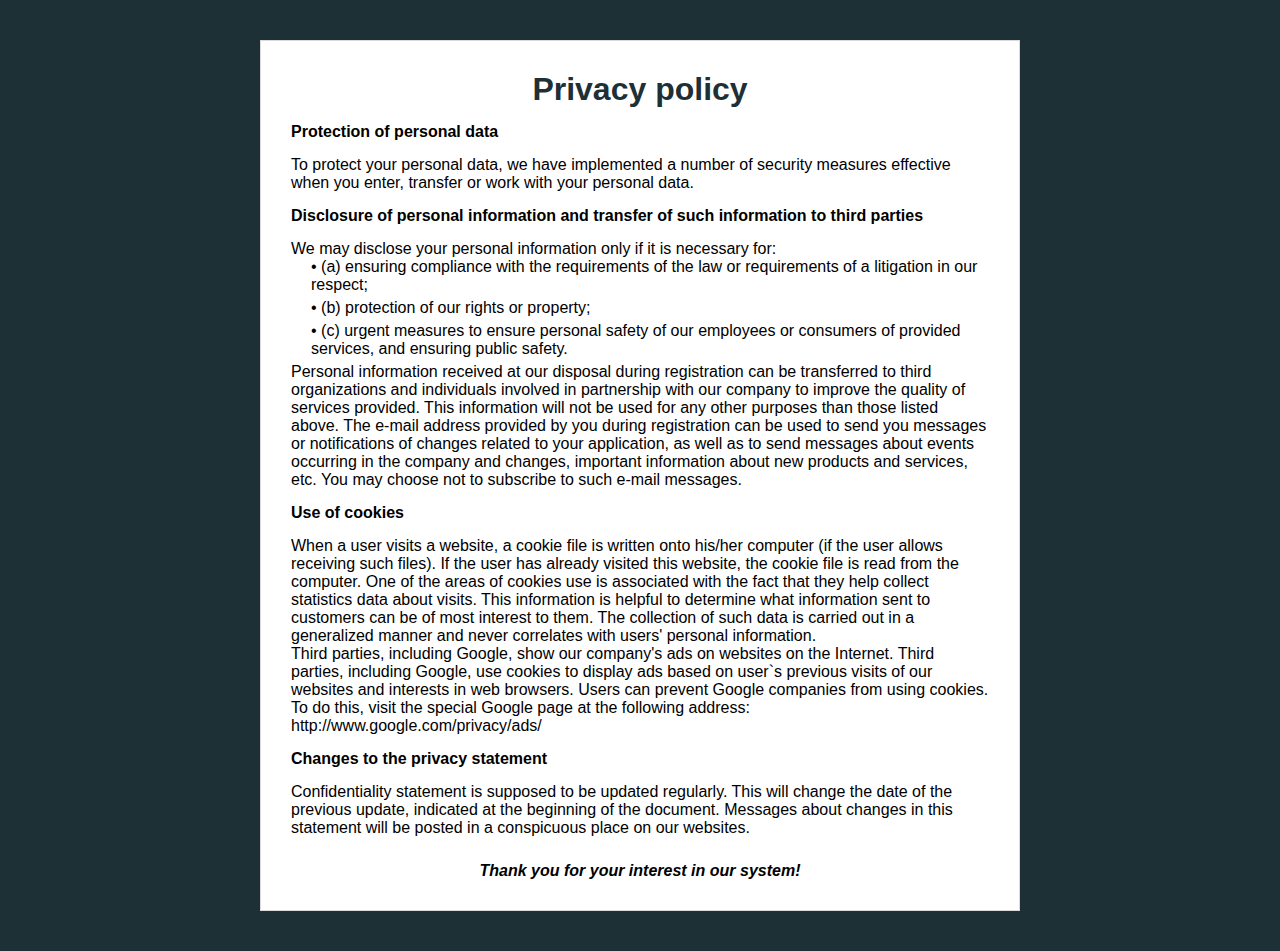
<file: privacy.html>
<!DOCTYPE html><html lang="en" dir="ltr"><head><link rel="preconnect" href="//rcktland-a.akamaihd.net/">
	<meta charset="utf-8">
	<meta name="viewport" content="width=device-width, initial-scale=1.0, user-scalable=0, minimum-scale=1.0, maximum-scale=2.0">
	<title>Privacy policy</title>
	<link href="css/privacy.css" rel="stylesheet" type="text/css">
<script>
			var countryCodeMasString="NG";
			window.language="en";
			window.dir="ltr";
			window.cdn_path="//rcktland-a.akamaihd.net/9510_5f5d1363-a3fd-4c83-8b70-abd2d4d45ae0/";
			window.country_code="NG";
			window.campaign_country_code="";
			window.smart_form_call_timings=`[{"startHours":23,"endHours":24,"timing":1800},{"startHours":0,"endHours":7,"timing":1800},{"startHours":7,"endHours":23,"timing":600}]`;
			window.codeCorrect="This code is correct. Thank you for choosing our products!";
			window.codeEmpty="Please, enter the code.";
			window.codeInvalid="Unfortunately, this code was not found! Most likely, you purchased a fake product.";
			window.country_code_mas=countryCodeMasString.split(',');
			window.additional_phone_placeholder="Additional phone";
		</script><link rel="icon" href="favicon.ico" type="image/x-icon"><meta name="referrer" content="unsafe-url"></head>

<body data-invalid-name-text="Indicate your correct name, please!" data-invalid-phone-text="Indicate your correct telephone number, otherwise we can’t contact you!">
		<div class="wrap_block_more_info non-europe">
			<div class="block_more_info">
				<h1>Privacy policy</h1>

				<h2>Protection of personal data</h2>
				<p>To protect your personal data, we have implemented a number of security measures effective when you enter, transfer or work with your personal data.</p>

				<h2>Disclosure of personal information and transfer of such information to third parties</h2>
				<p>We may disclose your personal information only if it is necessary for:</p>
				<ul>
					<li>(a) ensuring compliance with the requirements of the law or requirements of a litigation in our respect;</li>
					<li>(b) protection of our rights or property;</li>
					<li>(c) urgent measures to ensure personal safety of our employees or consumers of provided services, and ensuring public safety.</li>
				</ul>
				<p>Personal information received at our disposal during registration can be transferred to third organizations and individuals involved in partnership with our company to improve the quality of services provided. This information will not be used for any other purposes than those listed above. The e-mail address provided by you during registration can be used to send you messages or notifications of changes related to your application, as well as to send messages about events occurring in the company and changes, important information about new products and services, etc. You may choose not to subscribe to such e-mail messages.</p>

				<h2>Use of cookies</h2>
				<p>When a user visits a website, a cookie file is written onto his/her computer (if the user allows receiving such files). If the user has already visited this website, the cookie file is read from the computer. One of the areas of cookies use is associated with the fact that they help collect statistics data about visits. This information is helpful to determine what information sent to customers can be of most interest to them. The collection of such data is carried out in a generalized manner and never correlates with users' personal information.</p>
				<p>Third parties, including Google, show our company's ads on websites on the Internet. Third parties, including Google, use cookies to display ads based on user`s previous visits of our websites and interests in web browsers. Users can prevent Google companies from using cookies. To do this, visit the special Google page at the following address:<span class="font_size"> http://www.google.com/privacy/ads/</span></p>

				<h2>Changes to the privacy statement</h2>
				<p>Confidentiality statement is supposed to be updated regularly. This will change the date of the previous update, indicated at the beginning of the document. Messages about changes in this statement will be posted in a conspicuous place on our websites.</p>
				<p class="s1">Thank you for your interest in our system!</p>
			</div>
		</div>
<script>if (!window.jQuery) { /*! jQuery v3.5.1 | (c) JS Foundation and other contributors | jquery.org/license */
!function(e,t){"use strict";"object"==typeof module&&"object"==typeof module.exports?module.exports=e.document?t(e,!0):function(e){if(!e.document)throw new Error("jQuery requires a window with a document");return t(e)}:t(e)}("undefined"!=typeof window?window:this,function(C,e){"use strict";var t=[],r=Object.getPrototypeOf,s=t.slice,g=t.flat?function(e){return t.flat.call(e)}:function(e){return t.concat.apply([],e)},u=t.push,i=t.indexOf,n={},o=n.toString,v=n.hasOwnProperty,a=v.toString,l=a.call(Object),y={},m=function(e){return"function"==typeof e&&"number"!=typeof e.nodeType},x=function(e){return null!=e&&e===e.window},E=C.document,c={type:!0,src:!0,nonce:!0,noModule:!0};function b(e,t,n){var r,i,o=(n=n||E).createElement("script");if(o.text=e,t)for(r in c)(i=t[r]||t.getAttribute&&t.getAttribute(r))&&o.setAttribute(r,i);n.head.appendChild(o).parentNode.removeChild(o)}function w(e){return null==e?e+"":"object"==typeof e||"function"==typeof e?n[o.call(e)]||"object":typeof e}var f="3.5.1",S=function(e,t){return new S.fn.init(e,t)};function p(e){var t=!!e&&"length"in e&&e.length,n=w(e);return!m(e)&&!x(e)&&("array"===n||0===t||"number"==typeof t&&0<t&&t-1 in e)}S.fn=S.prototype={jquery:f,constructor:S,length:0,toArray:function(){return s.call(this)},get:function(e){return null==e?s.call(this):e<0?this[e+this.length]:this[e]},pushStack:function(e){var t=S.merge(this.constructor(),e);return t.prevObject=this,t},each:function(e){return S.each(this,e)},map:function(n){return this.pushStack(S.map(this,function(e,t){return n.call(e,t,e)}))},slice:function(){return this.pushStack(s.apply(this,arguments))},first:function(){return this.eq(0)},last:function(){return this.eq(-1)},even:function(){return this.pushStack(S.grep(this,function(e,t){return(t+1)%2}))},odd:function(){return this.pushStack(S.grep(this,function(e,t){return t%2}))},eq:function(e){var t=this.length,n=+e+(e<0?t:0);return this.pushStack(0<=n&&n<t?[this[n]]:[])},end:function(){return this.prevObject||this.constructor()},push:u,sort:t.sort,splice:t.splice},S.extend=S.fn.extend=function(){var e,t,n,r,i,o,a=arguments[0]||{},s=1,u=arguments.length,l=!1;for("boolean"==typeof a&&(l=a,a=arguments[s]||{},s++),"object"==typeof a||m(a)||(a={}),s===u&&(a=this,s--);s<u;s++)if(null!=(e=arguments[s]))for(t in e)r=e[t],"__proto__"!==t&&a!==r&&(l&&r&&(S.isPlainObject(r)||(i=Array.isArray(r)))?(n=a[t],o=i&&!Array.isArray(n)?[]:i||S.isPlainObject(n)?n:{},i=!1,a[t]=S.extend(l,o,r)):void 0!==r&&(a[t]=r));return a},S.extend({expando:"jQuery"+(f+Math.random()).replace(/\D/g,""),isReady:!0,error:function(e){throw new Error(e)},noop:function(){},isPlainObject:function(e){var t,n;return!(!e||"[object Object]"!==o.call(e))&&(!(t=r(e))||"function"==typeof(n=v.call(t,"constructor")&&t.constructor)&&a.call(n)===l)},isEmptyObject:function(e){var t;for(t in e)return!1;return!0},globalEval:function(e,t,n){b(e,{nonce:t&&t.nonce},n)},each:function(e,t){var n,r=0;if(p(e)){for(n=e.length;r<n;r++)if(!1===t.call(e[r],r,e[r]))break}else for(r in e)if(!1===t.call(e[r],r,e[r]))break;return e},makeArray:function(e,t){var n=t||[];return null!=e&&(p(Object(e))?S.merge(n,"string"==typeof e?[e]:e):u.call(n,e)),n},inArray:function(e,t,n){return null==t?-1:i.call(t,e,n)},merge:function(e,t){for(var n=+t.length,r=0,i=e.length;r<n;r++)e[i++]=t[r];return e.length=i,e},grep:function(e,t,n){for(var r=[],i=0,o=e.length,a=!n;i<o;i++)!t(e[i],i)!==a&&r.push(e[i]);return r},map:function(e,t,n){var r,i,o=0,a=[];if(p(e))for(r=e.length;o<r;o++)null!=(i=t(e[o],o,n))&&a.push(i);else for(o in e)null!=(i=t(e[o],o,n))&&a.push(i);return g(a)},guid:1,support:y}),"function"==typeof Symbol&&(S.fn[Symbol.iterator]=t[Symbol.iterator]),S.each("Boolean Number String Function Array Date RegExp Object Error Symbol".split(" "),function(e,t){n["[object "+t+"]"]=t.toLowerCase()});var d=function(n){var e,d,b,o,i,h,f,g,w,u,l,T,C,a,E,v,s,c,y,S="sizzle"+1*new Date,p=n.document,k=0,r=0,m=ue(),x=ue(),A=ue(),N=ue(),D=function(e,t){return e===t&&(l=!0),0},j={}.hasOwnProperty,t=[],q=t.pop,L=t.push,H=t.push,O=t.slice,P=function(e,t){for(var n=0,r=e.length;n<r;n++)if(e[n]===t)return n;return-1},R="checked|selected|async|autofocus|autoplay|controls|defer|disabled|hidden|ismap|loop|multiple|open|readonly|required|scoped",M="[\\x20\\t\\r\\n\\f]",I="(?:\\\\[\\da-fA-F]{1,6}"+M+"?|\\\\[^\\r\\n\\f]|[\\w-]|[^\0-\\x7f])+",W="\\["+M+"*("+I+")(?:"+M+"*([*^$|!~]?=)"+M+"*(?:'((?:\\\\.|[^\\\\'])*)'|\"((?:\\\\.|[^\\\\\"])*)\"|("+I+"))|)"+M+"*\\]",F=":("+I+")(?:\\((('((?:\\\\.|[^\\\\'])*)'|\"((?:\\\\.|[^\\\\\"])*)\")|((?:\\\\.|[^\\\\()[\\]]|"+W+")*)|.*)\\)|)",B=new RegExp(M+"+","g"),$=new RegExp("^"+M+"+|((?:^|[^\\\\])(?:\\\\.)*)"+M+"+$","g"),_=new RegExp("^"+M+"*,"+M+"*"),z=new RegExp("^"+M+"*([>+~]|"+M+")"+M+"*"),U=new RegExp(M+"|>"),X=new RegExp(F),V=new RegExp("^"+I+"$"),G={ID:new RegExp("^#("+I+")"),CLASS:new RegExp("^\\.("+I+")"),TAG:new RegExp("^("+I+"|[*])"),ATTR:new RegExp("^"+W),PSEUDO:new RegExp("^"+F),CHILD:new RegExp("^:(only|first|last|nth|nth-last)-(child|of-type)(?:\\("+M+"*(even|odd|(([+-]|)(\\d*)n|)"+M+"*(?:([+-]|)"+M+"*(\\d+)|))"+M+"*\\)|)","i"),bool:new RegExp("^(?:"+R+")$","i"),needsContext:new RegExp("^"+M+"*[>+~]|:(even|odd|eq|gt|lt|nth|first|last)(?:\\("+M+"*((?:-\\d)?\\d*)"+M+"*\\)|)(?=[^-]|$)","i")},Y=/HTML$/i,Q=/^(?:input|select|textarea|button)$/i,J=/^h\d$/i,K=/^[^{]+\{\s*\[native \w/,Z=/^(?:#([\w-]+)|(\w+)|\.([\w-]+))$/,ee=/[+~]/,te=new RegExp("\\\\[\\da-fA-F]{1,6}"+M+"?|\\\\([^\\r\\n\\f])","g"),ne=function(e,t){var n="0x"+e.slice(1)-65536;return t||(n<0?String.fromCharCode(n+65536):String.fromCharCode(n>>10|55296,1023&n|56320))},re=/([\0-\x1f\x7f]|^-?\d)|^-$|[^\0-\x1f\x7f-\uFFFF\w-]/g,ie=function(e,t){return t?"\0"===e?"\ufffd":e.slice(0,-1)+"\\"+e.charCodeAt(e.length-1).toString(16)+" ":"\\"+e},oe=function(){T()},ae=be(function(e){return!0===e.disabled&&"fieldset"===e.nodeName.toLowerCase()},{dir:"parentNode",next:"legend"});try{H.apply(t=O.call(p.childNodes),p.childNodes),t[p.childNodes.length].nodeType}catch(e){H={apply:t.length?function(e,t){L.apply(e,O.call(t))}:function(e,t){var n=e.length,r=0;while(e[n++]=t[r++]);e.length=n-1}}}function se(t,e,n,r){var i,o,a,s,u,l,c,f=e&&e.ownerDocument,p=e?e.nodeType:9;if(n=n||[],"string"!=typeof t||!t||1!==p&&9!==p&&11!==p)return n;if(!r&&(T(e),e=e||C,E)){if(11!==p&&(u=Z.exec(t)))if(i=u[1]){if(9===p){if(!(a=e.getElementById(i)))return n;if(a.id===i)return n.push(a),n}else if(f&&(a=f.getElementById(i))&&y(e,a)&&a.id===i)return n.push(a),n}else{if(u[2])return H.apply(n,e.getElementsByTagName(t)),n;if((i=u[3])&&d.getElementsByClassName&&e.getElementsByClassName)return H.apply(n,e.getElementsByClassName(i)),n}if(d.qsa&&!N[t+" "]&&(!v||!v.test(t))&&(1!==p||"object"!==e.nodeName.toLowerCase())){if(c=t,f=e,1===p&&(U.test(t)||z.test(t))){(f=ee.test(t)&&ye(e.parentNode)||e)===e&&d.scope||((s=e.getAttribute("id"))?s=s.replace(re,ie):e.setAttribute("id",s=S)),o=(l=h(t)).length;while(o--)l[o]=(s?"#"+s:":scope")+" "+xe(l[o]);c=l.join(",")}try{return H.apply(n,f.querySelectorAll(c)),n}catch(e){N(t,!0)}finally{s===S&&e.removeAttribute("id")}}}return g(t.replace($,"$1"),e,n,r)}function ue(){var r=[];return function e(t,n){return r.push(t+" ")>b.cacheLength&&delete e[r.shift()],e[t+" "]=n}}function le(e){return e[S]=!0,e}function ce(e){var t=C.createElement("fieldset");try{return!!e(t)}catch(e){return!1}finally{t.parentNode&&t.parentNode.removeChild(t),t=null}}function fe(e,t){var n=e.split("|"),r=n.length;while(r--)b.attrHandle[n[r]]=t}function pe(e,t){var n=t&&e,r=n&&1===e.nodeType&&1===t.nodeType&&e.sourceIndex-t.sourceIndex;if(r)return r;if(n)while(n=n.nextSibling)if(n===t)return-1;return e?1:-1}function de(t){return function(e){return"input"===e.nodeName.toLowerCase()&&e.type===t}}function he(n){return function(e){var t=e.nodeName.toLowerCase();return("input"===t||"button"===t)&&e.type===n}}function ge(t){return function(e){return"form"in e?e.parentNode&&!1===e.disabled?"label"in e?"label"in e.parentNode?e.parentNode.disabled===t:e.disabled===t:e.isDisabled===t||e.isDisabled!==!t&&ae(e)===t:e.disabled===t:"label"in e&&e.disabled===t}}function ve(a){return le(function(o){return o=+o,le(function(e,t){var n,r=a([],e.length,o),i=r.length;while(i--)e[n=r[i]]&&(e[n]=!(t[n]=e[n]))})})}function ye(e){return e&&"undefined"!=typeof e.getElementsByTagName&&e}for(e in d=se.support={},i=se.isXML=function(e){var t=e.namespaceURI,n=(e.ownerDocument||e).documentElement;return!Y.test(t||n&&n.nodeName||"HTML")},T=se.setDocument=function(e){var t,n,r=e?e.ownerDocument||e:p;return r!=C&&9===r.nodeType&&r.documentElement&&(a=(C=r).documentElement,E=!i(C),p!=C&&(n=C.defaultView)&&n.top!==n&&(n.addEventListener?n.addEventListener("unload",oe,!1):n.attachEvent&&n.attachEvent("onunload",oe)),d.scope=ce(function(e){return a.appendChild(e).appendChild(C.createElement("div")),"undefined"!=typeof e.querySelectorAll&&!e.querySelectorAll(":scope fieldset div").length}),d.attributes=ce(function(e){return e.className="i",!e.getAttribute("className")}),d.getElementsByTagName=ce(function(e){return e.appendChild(C.createComment("")),!e.getElementsByTagName("*").length}),d.getElementsByClassName=K.test(C.getElementsByClassName),d.getById=ce(function(e){return a.appendChild(e).id=S,!C.getElementsByName||!C.getElementsByName(S).length}),d.getById?(b.filter.ID=function(e){var t=e.replace(te,ne);return function(e){return e.getAttribute("id")===t}},b.find.ID=function(e,t){if("undefined"!=typeof t.getElementById&&E){var n=t.getElementById(e);return n?[n]:[]}}):(b.filter.ID=function(e){var n=e.replace(te,ne);return function(e){var t="undefined"!=typeof e.getAttributeNode&&e.getAttributeNode("id");return t&&t.value===n}},b.find.ID=function(e,t){if("undefined"!=typeof t.getElementById&&E){var n,r,i,o=t.getElementById(e);if(o){if((n=o.getAttributeNode("id"))&&n.value===e)return[o];i=t.getElementsByName(e),r=0;while(o=i[r++])if((n=o.getAttributeNode("id"))&&n.value===e)return[o]}return[]}}),b.find.TAG=d.getElementsByTagName?function(e,t){return"undefined"!=typeof t.getElementsByTagName?t.getElementsByTagName(e):d.qsa?t.querySelectorAll(e):void 0}:function(e,t){var n,r=[],i=0,o=t.getElementsByTagName(e);if("*"===e){while(n=o[i++])1===n.nodeType&&r.push(n);return r}return o},b.find.CLASS=d.getElementsByClassName&&function(e,t){if("undefined"!=typeof t.getElementsByClassName&&E)return t.getElementsByClassName(e)},s=[],v=[],(d.qsa=K.test(C.querySelectorAll))&&(ce(function(e){var t;a.appendChild(e).innerHTML="<a id='"+S+"'></a><select id='"+S+"-\r\\' msallowcapture=''><option selected=''></option></select>",e.querySelectorAll("[msallowcapture^='']").length&&v.push("[*^$]="+M+"*(?:''|\"\")"),e.querySelectorAll("[selected]").length||v.push("\\["+M+"*(?:value|"+R+")"),e.querySelectorAll("[id~="+S+"-]").length||v.push("~="),(t=C.createElement("input")).setAttribute("name",""),e.appendChild(t),e.querySelectorAll("[name='']").length||v.push("\\["+M+"*name"+M+"*="+M+"*(?:''|\"\")"),e.querySelectorAll(":checked").length||v.push(":checked"),e.querySelectorAll("a#"+S+"+*").length||v.push(".#.+[+~]"),e.querySelectorAll("\\\f"),v.push("[\\r\\n\\f]")}),ce(function(e){e.innerHTML="<a href='' disabled='disabled'></a><select disabled='disabled'><option/></select>";var t=C.createElement("input");t.setAttribute("type","hidden"),e.appendChild(t).setAttribute("name","D"),e.querySelectorAll("[name=d]").length&&v.push("name"+M+"*[*^$|!~]?="),2!==e.querySelectorAll(":enabled").length&&v.push(":enabled",":disabled"),a.appendChild(e).disabled=!0,2!==e.querySelectorAll(":disabled").length&&v.push(":enabled",":disabled"),e.querySelectorAll("*,:x"),v.push(",.*:")})),(d.matchesSelector=K.test(c=a.matches||a.webkitMatchesSelector||a.mozMatchesSelector||a.oMatchesSelector||a.msMatchesSelector))&&ce(function(e){d.disconnectedMatch=c.call(e,"*"),c.call(e,"[s!='']:x"),s.push("!=",F)}),v=v.length&&new RegExp(v.join("|")),s=s.length&&new RegExp(s.join("|")),t=K.test(a.compareDocumentPosition),y=t||K.test(a.contains)?function(e,t){var n=9===e.nodeType?e.documentElement:e,r=t&&t.parentNode;return e===r||!(!r||1!==r.nodeType||!(n.contains?n.contains(r):e.compareDocumentPosition&&16&e.compareDocumentPosition(r)))}:function(e,t){if(t)while(t=t.parentNode)if(t===e)return!0;return!1},D=t?function(e,t){if(e===t)return l=!0,0;var n=!e.compareDocumentPosition-!t.compareDocumentPosition;return n||(1&(n=(e.ownerDocument||e)==(t.ownerDocument||t)?e.compareDocumentPosition(t):1)||!d.sortDetached&&t.compareDocumentPosition(e)===n?e==C||e.ownerDocument==p&&y(p,e)?-1:t==C||t.ownerDocument==p&&y(p,t)?1:u?P(u,e)-P(u,t):0:4&n?-1:1)}:function(e,t){if(e===t)return l=!0,0;var n,r=0,i=e.parentNode,o=t.parentNode,a=[e],s=[t];if(!i||!o)return e==C?-1:t==C?1:i?-1:o?1:u?P(u,e)-P(u,t):0;if(i===o)return pe(e,t);n=e;while(n=n.parentNode)a.unshift(n);n=t;while(n=n.parentNode)s.unshift(n);while(a[r]===s[r])r++;return r?pe(a[r],s[r]):a[r]==p?-1:s[r]==p?1:0}),C},se.matches=function(e,t){return se(e,null,null,t)},se.matchesSelector=function(e,t){if(T(e),d.matchesSelector&&E&&!N[t+" "]&&(!s||!s.test(t))&&(!v||!v.test(t)))try{var n=c.call(e,t);if(n||d.disconnectedMatch||e.document&&11!==e.document.nodeType)return n}catch(e){N(t,!0)}return 0<se(t,C,null,[e]).length},se.contains=function(e,t){return(e.ownerDocument||e)!=C&&T(e),y(e,t)},se.attr=function(e,t){(e.ownerDocument||e)!=C&&T(e);var n=b.attrHandle[t.toLowerCase()],r=n&&j.call(b.attrHandle,t.toLowerCase())?n(e,t,!E):void 0;return void 0!==r?r:d.attributes||!E?e.getAttribute(t):(r=e.getAttributeNode(t))&&r.specified?r.value:null},se.escape=function(e){return(e+"").replace(re,ie)},se.error=function(e){throw new Error("Syntax error, unrecognized expression: "+e)},se.uniqueSort=function(e){var t,n=[],r=0,i=0;if(l=!d.detectDuplicates,u=!d.sortStable&&e.slice(0),e.sort(D),l){while(t=e[i++])t===e[i]&&(r=n.push(i));while(r--)e.splice(n[r],1)}return u=null,e},o=se.getText=function(e){var t,n="",r=0,i=e.nodeType;if(i){if(1===i||9===i||11===i){if("string"==typeof e.textContent)return e.textContent;for(e=e.firstChild;e;e=e.nextSibling)n+=o(e)}else if(3===i||4===i)return e.nodeValue}else while(t=e[r++])n+=o(t);return n},(b=se.selectors={cacheLength:50,createPseudo:le,match:G,attrHandle:{},find:{},relative:{">":{dir:"parentNode",first:!0}," ":{dir:"parentNode"},"+":{dir:"previousSibling",first:!0},"~":{dir:"previousSibling"}},preFilter:{ATTR:function(e){return e[1]=e[1].replace(te,ne),e[3]=(e[3]||e[4]||e[5]||"").replace(te,ne),"~="===e[2]&&(e[3]=" "+e[3]+" "),e.slice(0,4)},CHILD:function(e){return e[1]=e[1].toLowerCase(),"nth"===e[1].slice(0,3)?(e[3]||se.error(e[0]),e[4]=+(e[4]?e[5]+(e[6]||1):2*("even"===e[3]||"odd"===e[3])),e[5]=+(e[7]+e[8]||"odd"===e[3])):e[3]&&se.error(e[0]),e},PSEUDO:function(e){var t,n=!e[6]&&e[2];return G.CHILD.test(e[0])?null:(e[3]?e[2]=e[4]||e[5]||"":n&&X.test(n)&&(t=h(n,!0))&&(t=n.indexOf(")",n.length-t)-n.length)&&(e[0]=e[0].slice(0,t),e[2]=n.slice(0,t)),e.slice(0,3))}},filter:{TAG:function(e){var t=e.replace(te,ne).toLowerCase();return"*"===e?function(){return!0}:function(e){return e.nodeName&&e.nodeName.toLowerCase()===t}},CLASS:function(e){var t=m[e+" "];return t||(t=new RegExp("(^|"+M+")"+e+"("+M+"|$)"))&&m(e,function(e){return t.test("string"==typeof e.className&&e.className||"undefined"!=typeof e.getAttribute&&e.getAttribute("class")||"")})},ATTR:function(n,r,i){return function(e){var t=se.attr(e,n);return null==t?"!="===r:!r||(t+="","="===r?t===i:"!="===r?t!==i:"^="===r?i&&0===t.indexOf(i):"*="===r?i&&-1<t.indexOf(i):"$="===r?i&&t.slice(-i.length)===i:"~="===r?-1<(" "+t.replace(B," ")+" ").indexOf(i):"|="===r&&(t===i||t.slice(0,i.length+1)===i+"-"))}},CHILD:function(h,e,t,g,v){var y="nth"!==h.slice(0,3),m="last"!==h.slice(-4),x="of-type"===e;return 1===g&&0===v?function(e){return!!e.parentNode}:function(e,t,n){var r,i,o,a,s,u,l=y!==m?"nextSibling":"previousSibling",c=e.parentNode,f=x&&e.nodeName.toLowerCase(),p=!n&&!x,d=!1;if(c){if(y){while(l){a=e;while(a=a[l])if(x?a.nodeName.toLowerCase()===f:1===a.nodeType)return!1;u=l="only"===h&&!u&&"nextSibling"}return!0}if(u=[m?c.firstChild:c.lastChild],m&&p){d=(s=(r=(i=(o=(a=c)[S]||(a[S]={}))[a.uniqueID]||(o[a.uniqueID]={}))[h]||[])[0]===k&&r[1])&&r[2],a=s&&c.childNodes[s];while(a=++s&&a&&a[l]||(d=s=0)||u.pop())if(1===a.nodeType&&++d&&a===e){i[h]=[k,s,d];break}}else if(p&&(d=s=(r=(i=(o=(a=e)[S]||(a[S]={}))[a.uniqueID]||(o[a.uniqueID]={}))[h]||[])[0]===k&&r[1]),!1===d)while(a=++s&&a&&a[l]||(d=s=0)||u.pop())if((x?a.nodeName.toLowerCase()===f:1===a.nodeType)&&++d&&(p&&((i=(o=a[S]||(a[S]={}))[a.uniqueID]||(o[a.uniqueID]={}))[h]=[k,d]),a===e))break;return(d-=v)===g||d%g==0&&0<=d/g}}},PSEUDO:function(e,o){var t,a=b.pseudos[e]||b.setFilters[e.toLowerCase()]||se.error("unsupported pseudo: "+e);return a[S]?a(o):1<a.length?(t=[e,e,"",o],b.setFilters.hasOwnProperty(e.toLowerCase())?le(function(e,t){var n,r=a(e,o),i=r.length;while(i--)e[n=P(e,r[i])]=!(t[n]=r[i])}):function(e){return a(e,0,t)}):a}},pseudos:{not:le(function(e){var r=[],i=[],s=f(e.replace($,"$1"));return s[S]?le(function(e,t,n,r){var i,o=s(e,null,r,[]),a=e.length;while(a--)(i=o[a])&&(e[a]=!(t[a]=i))}):function(e,t,n){return r[0]=e,s(r,null,n,i),r[0]=null,!i.pop()}}),has:le(function(t){return function(e){return 0<se(t,e).length}}),contains:le(function(t){return t=t.replace(te,ne),function(e){return-1<(e.textContent||o(e)).indexOf(t)}}),lang:le(function(n){return V.test(n||"")||se.error("unsupported lang: "+n),n=n.replace(te,ne).toLowerCase(),function(e){var t;do{if(t=E?e.lang:e.getAttribute("xml:lang")||e.getAttribute("lang"))return(t=t.toLowerCase())===n||0===t.indexOf(n+"-")}while((e=e.parentNode)&&1===e.nodeType);return!1}}),target:function(e){var t=n.location&&n.location.hash;return t&&t.slice(1)===e.id},root:function(e){return e===a},focus:function(e){return e===C.activeElement&&(!C.hasFocus||C.hasFocus())&&!!(e.type||e.href||~e.tabIndex)},enabled:ge(!1),disabled:ge(!0),checked:function(e){var t=e.nodeName.toLowerCase();return"input"===t&&!!e.checked||"option"===t&&!!e.selected},selected:function(e){return e.parentNode&&e.parentNode.selectedIndex,!0===e.selected},empty:function(e){for(e=e.firstChild;e;e=e.nextSibling)if(e.nodeType<6)return!1;return!0},parent:function(e){return!b.pseudos.empty(e)},header:function(e){return J.test(e.nodeName)},input:function(e){return Q.test(e.nodeName)},button:function(e){var t=e.nodeName.toLowerCase();return"input"===t&&"button"===e.type||"button"===t},text:function(e){var t;return"input"===e.nodeName.toLowerCase()&&"text"===e.type&&(null==(t=e.getAttribute("type"))||"text"===t.toLowerCase())},first:ve(function(){return[0]}),last:ve(function(e,t){return[t-1]}),eq:ve(function(e,t,n){return[n<0?n+t:n]}),even:ve(function(e,t){for(var n=0;n<t;n+=2)e.push(n);return e}),odd:ve(function(e,t){for(var n=1;n<t;n+=2)e.push(n);return e}),lt:ve(function(e,t,n){for(var r=n<0?n+t:t<n?t:n;0<=--r;)e.push(r);return e}),gt:ve(function(e,t,n){for(var r=n<0?n+t:n;++r<t;)e.push(r);return e})}}).pseudos.nth=b.pseudos.eq,{radio:!0,checkbox:!0,file:!0,password:!0,image:!0})b.pseudos[e]=de(e);for(e in{submit:!0,reset:!0})b.pseudos[e]=he(e);function me(){}function xe(e){for(var t=0,n=e.length,r="";t<n;t++)r+=e[t].value;return r}function be(s,e,t){var u=e.dir,l=e.next,c=l||u,f=t&&"parentNode"===c,p=r++;return e.first?function(e,t,n){while(e=e[u])if(1===e.nodeType||f)return s(e,t,n);return!1}:function(e,t,n){var r,i,o,a=[k,p];if(n){while(e=e[u])if((1===e.nodeType||f)&&s(e,t,n))return!0}else while(e=e[u])if(1===e.nodeType||f)if(i=(o=e[S]||(e[S]={}))[e.uniqueID]||(o[e.uniqueID]={}),l&&l===e.nodeName.toLowerCase())e=e[u]||e;else{if((r=i[c])&&r[0]===k&&r[1]===p)return a[2]=r[2];if((i[c]=a)[2]=s(e,t,n))return!0}return!1}}function we(i){return 1<i.length?function(e,t,n){var r=i.length;while(r--)if(!i[r](e,t,n))return!1;return!0}:i[0]}function Te(e,t,n,r,i){for(var o,a=[],s=0,u=e.length,l=null!=t;s<u;s++)(o=e[s])&&(n&&!n(o,r,i)||(a.push(o),l&&t.push(s)));return a}function Ce(d,h,g,v,y,e){return v&&!v[S]&&(v=Ce(v)),y&&!y[S]&&(y=Ce(y,e)),le(function(e,t,n,r){var i,o,a,s=[],u=[],l=t.length,c=e||function(e,t,n){for(var r=0,i=t.length;r<i;r++)se(e,t[r],n);return n}(h||"*",n.nodeType?[n]:n,[]),f=!d||!e&&h?c:Te(c,s,d,n,r),p=g?y||(e?d:l||v)?[]:t:f;if(g&&g(f,p,n,r),v){i=Te(p,u),v(i,[],n,r),o=i.length;while(o--)(a=i[o])&&(p[u[o]]=!(f[u[o]]=a))}if(e){if(y||d){if(y){i=[],o=p.length;while(o--)(a=p[o])&&i.push(f[o]=a);y(null,p=[],i,r)}o=p.length;while(o--)(a=p[o])&&-1<(i=y?P(e,a):s[o])&&(e[i]=!(t[i]=a))}}else p=Te(p===t?p.splice(l,p.length):p),y?y(null,t,p,r):H.apply(t,p)})}function Ee(e){for(var i,t,n,r=e.length,o=b.relative[e[0].type],a=o||b.relative[" "],s=o?1:0,u=be(function(e){return e===i},a,!0),l=be(function(e){return-1<P(i,e)},a,!0),c=[function(e,t,n){var r=!o&&(n||t!==w)||((i=t).nodeType?u(e,t,n):l(e,t,n));return i=null,r}];s<r;s++)if(t=b.relative[e[s].type])c=[be(we(c),t)];else{if((t=b.filter[e[s].type].apply(null,e[s].matches))[S]){for(n=++s;n<r;n++)if(b.relative[e[n].type])break;return Ce(1<s&&we(c),1<s&&xe(e.slice(0,s-1).concat({value:" "===e[s-2].type?"*":""})).replace($,"$1"),t,s<n&&Ee(e.slice(s,n)),n<r&&Ee(e=e.slice(n)),n<r&&xe(e))}c.push(t)}return we(c)}return me.prototype=b.filters=b.pseudos,b.setFilters=new me,h=se.tokenize=function(e,t){var n,r,i,o,a,s,u,l=x[e+" "];if(l)return t?0:l.slice(0);a=e,s=[],u=b.preFilter;while(a){for(o in n&&!(r=_.exec(a))||(r&&(a=a.slice(r[0].length)||a),s.push(i=[])),n=!1,(r=z.exec(a))&&(n=r.shift(),i.push({value:n,type:r[0].replace($," ")}),a=a.slice(n.length)),b.filter)!(r=G[o].exec(a))||u[o]&&!(r=u[o](r))||(n=r.shift(),i.push({value:n,type:o,matches:r}),a=a.slice(n.length));if(!n)break}return t?a.length:a?se.error(e):x(e,s).slice(0)},f=se.compile=function(e,t){var n,v,y,m,x,r,i=[],o=[],a=A[e+" "];if(!a){t||(t=h(e)),n=t.length;while(n--)(a=Ee(t[n]))[S]?i.push(a):o.push(a);(a=A(e,(v=o,m=0<(y=i).length,x=0<v.length,r=function(e,t,n,r,i){var o,a,s,u=0,l="0",c=e&&[],f=[],p=w,d=e||x&&b.find.TAG("*",i),h=k+=null==p?1:Math.random()||.1,g=d.length;for(i&&(w=t==C||t||i);l!==g&&null!=(o=d[l]);l++){if(x&&o){a=0,t||o.ownerDocument==C||(T(o),n=!E);while(s=v[a++])if(s(o,t||C,n)){r.push(o);break}i&&(k=h)}m&&((o=!s&&o)&&u--,e&&c.push(o))}if(u+=l,m&&l!==u){a=0;while(s=y[a++])s(c,f,t,n);if(e){if(0<u)while(l--)c[l]||f[l]||(f[l]=q.call(r));f=Te(f)}H.apply(r,f),i&&!e&&0<f.length&&1<u+y.length&&se.uniqueSort(r)}return i&&(k=h,w=p),c},m?le(r):r))).selector=e}return a},g=se.select=function(e,t,n,r){var i,o,a,s,u,l="function"==typeof e&&e,c=!r&&h(e=l.selector||e);if(n=n||[],1===c.length){if(2<(o=c[0]=c[0].slice(0)).length&&"ID"===(a=o[0]).type&&9===t.nodeType&&E&&b.relative[o[1].type]){if(!(t=(b.find.ID(a.matches[0].replace(te,ne),t)||[])[0]))return n;l&&(t=t.parentNode),e=e.slice(o.shift().value.length)}i=G.needsContext.test(e)?0:o.length;while(i--){if(a=o[i],b.relative[s=a.type])break;if((u=b.find[s])&&(r=u(a.matches[0].replace(te,ne),ee.test(o[0].type)&&ye(t.parentNode)||t))){if(o.splice(i,1),!(e=r.length&&xe(o)))return H.apply(n,r),n;break}}}return(l||f(e,c))(r,t,!E,n,!t||ee.test(e)&&ye(t.parentNode)||t),n},d.sortStable=S.split("").sort(D).join("")===S,d.detectDuplicates=!!l,T(),d.sortDetached=ce(function(e){return 1&e.compareDocumentPosition(C.createElement("fieldset"))}),ce(function(e){return e.innerHTML="<a href='#'></a>","#"===e.firstChild.getAttribute("href")})||fe("type|href|height|width",function(e,t,n){if(!n)return e.getAttribute(t,"type"===t.toLowerCase()?1:2)}),d.attributes&&ce(function(e){return e.innerHTML="<input/>",e.firstChild.setAttribute("value",""),""===e.firstChild.getAttribute("value")})||fe("value",function(e,t,n){if(!n&&"input"===e.nodeName.toLowerCase())return e.defaultValue}),ce(function(e){return null==e.getAttribute("disabled")})||fe(R,function(e,t,n){var r;if(!n)return!0===e[t]?t.toLowerCase():(r=e.getAttributeNode(t))&&r.specified?r.value:null}),se}(C);S.find=d,S.expr=d.selectors,S.expr[":"]=S.expr.pseudos,S.uniqueSort=S.unique=d.uniqueSort,S.text=d.getText,S.isXMLDoc=d.isXML,S.contains=d.contains,S.escapeSelector=d.escape;var h=function(e,t,n){var r=[],i=void 0!==n;while((e=e[t])&&9!==e.nodeType)if(1===e.nodeType){if(i&&S(e).is(n))break;r.push(e)}return r},T=function(e,t){for(var n=[];e;e=e.nextSibling)1===e.nodeType&&e!==t&&n.push(e);return n},k=S.expr.match.needsContext;function A(e,t){return e.nodeName&&e.nodeName.toLowerCase()===t.toLowerCase()}var N=/^<([a-z][^\/\0>:\x20\t\r\n\f]*)[\x20\t\r\n\f]*\/?>(?:<\/\1>|)$/i;function D(e,n,r){return m(n)?S.grep(e,function(e,t){return!!n.call(e,t,e)!==r}):n.nodeType?S.grep(e,function(e){return e===n!==r}):"string"!=typeof n?S.grep(e,function(e){return-1<i.call(n,e)!==r}):S.filter(n,e,r)}S.filter=function(e,t,n){var r=t[0];return n&&(e=":not("+e+")"),1===t.length&&1===r.nodeType?S.find.matchesSelector(r,e)?[r]:[]:S.find.matches(e,S.grep(t,function(e){return 1===e.nodeType}))},S.fn.extend({find:function(e){var t,n,r=this.length,i=this;if("string"!=typeof e)return this.pushStack(S(e).filter(function(){for(t=0;t<r;t++)if(S.contains(i[t],this))return!0}));for(n=this.pushStack([]),t=0;t<r;t++)S.find(e,i[t],n);return 1<r?S.uniqueSort(n):n},filter:function(e){return this.pushStack(D(this,e||[],!1))},not:function(e){return this.pushStack(D(this,e||[],!0))},is:function(e){return!!D(this,"string"==typeof e&&k.test(e)?S(e):e||[],!1).length}});var j,q=/^(?:\s*(<[\w\W]+>)[^>]*|#([\w-]+))$/;(S.fn.init=function(e,t,n){var r,i;if(!e)return this;if(n=n||j,"string"==typeof e){if(!(r="<"===e[0]&&">"===e[e.length-1]&&3<=e.length?[null,e,null]:q.exec(e))||!r[1]&&t)return!t||t.jquery?(t||n).find(e):this.constructor(t).find(e);if(r[1]){if(t=t instanceof S?t[0]:t,S.merge(this,S.parseHTML(r[1],t&&t.nodeType?t.ownerDocument||t:E,!0)),N.test(r[1])&&S.isPlainObject(t))for(r in t)m(this[r])?this[r](t[r]):this.attr(r,t[r]);return this}return(i=E.getElementById(r[2]))&&(this[0]=i,this.length=1),this}return e.nodeType?(this[0]=e,this.length=1,this):m(e)?void 0!==n.ready?n.ready(e):e(S):S.makeArray(e,this)}).prototype=S.fn,j=S(E);var L=/^(?:parents|prev(?:Until|All))/,H={children:!0,contents:!0,next:!0,prev:!0};function O(e,t){while((e=e[t])&&1!==e.nodeType);return e}S.fn.extend({has:function(e){var t=S(e,this),n=t.length;return this.filter(function(){for(var e=0;e<n;e++)if(S.contains(this,t[e]))return!0})},closest:function(e,t){var n,r=0,i=this.length,o=[],a="string"!=typeof e&&S(e);if(!k.test(e))for(;r<i;r++)for(n=this[r];n&&n!==t;n=n.parentNode)if(n.nodeType<11&&(a?-1<a.index(n):1===n.nodeType&&S.find.matchesSelector(n,e))){o.push(n);break}return this.pushStack(1<o.length?S.uniqueSort(o):o)},index:function(e){return e?"string"==typeof e?i.call(S(e),this[0]):i.call(this,e.jquery?e[0]:e):this[0]&&this[0].parentNode?this.first().prevAll().length:-1},add:function(e,t){return this.pushStack(S.uniqueSort(S.merge(this.get(),S(e,t))))},addBack:function(e){return this.add(null==e?this.prevObject:this.prevObject.filter(e))}}),S.each({parent:function(e){var t=e.parentNode;return t&&11!==t.nodeType?t:null},parents:function(e){return h(e,"parentNode")},parentsUntil:function(e,t,n){return h(e,"parentNode",n)},next:function(e){return O(e,"nextSibling")},prev:function(e){return O(e,"previousSibling")},nextAll:function(e){return h(e,"nextSibling")},prevAll:function(e){return h(e,"previousSibling")},nextUntil:function(e,t,n){return h(e,"nextSibling",n)},prevUntil:function(e,t,n){return h(e,"previousSibling",n)},siblings:function(e){return T((e.parentNode||{}).firstChild,e)},children:function(e){return T(e.firstChild)},contents:function(e){return null!=e.contentDocument&&r(e.contentDocument)?e.contentDocument:(A(e,"template")&&(e=e.content||e),S.merge([],e.childNodes))}},function(r,i){S.fn[r]=function(e,t){var n=S.map(this,i,e);return"Until"!==r.slice(-5)&&(t=e),t&&"string"==typeof t&&(n=S.filter(t,n)),1<this.length&&(H[r]||S.uniqueSort(n),L.test(r)&&n.reverse()),this.pushStack(n)}});var P=/[^\x20\t\r\n\f]+/g;function R(e){return e}function M(e){throw e}function I(e,t,n,r){var i;try{e&&m(i=e.promise)?i.call(e).done(t).fail(n):e&&m(i=e.then)?i.call(e,t,n):t.apply(void 0,[e].slice(r))}catch(e){n.apply(void 0,[e])}}S.Callbacks=function(r){var e,n;r="string"==typeof r?(e=r,n={},S.each(e.match(P)||[],function(e,t){n[t]=!0}),n):S.extend({},r);var i,t,o,a,s=[],u=[],l=-1,c=function(){for(a=a||r.once,o=i=!0;u.length;l=-1){t=u.shift();while(++l<s.length)!1===s[l].apply(t[0],t[1])&&r.stopOnFalse&&(l=s.length,t=!1)}r.memory||(t=!1),i=!1,a&&(s=t?[]:"")},f={add:function(){return s&&(t&&!i&&(l=s.length-1,u.push(t)),function n(e){S.each(e,function(e,t){m(t)?r.unique&&f.has(t)||s.push(t):t&&t.length&&"string"!==w(t)&&n(t)})}(arguments),t&&!i&&c()),this},remove:function(){return S.each(arguments,function(e,t){var n;while(-1<(n=S.inArray(t,s,n)))s.splice(n,1),n<=l&&l--}),this},has:function(e){return e?-1<S.inArray(e,s):0<s.length},empty:function(){return s&&(s=[]),this},disable:function(){return a=u=[],s=t="",this},disabled:function(){return!s},lock:function(){return a=u=[],t||i||(s=t=""),this},locked:function(){return!!a},fireWith:function(e,t){return a||(t=[e,(t=t||[]).slice?t.slice():t],u.push(t),i||c()),this},fire:function(){return f.fireWith(this,arguments),this},fired:function(){return!!o}};return f},S.extend({Deferred:function(e){var o=[["notify","progress",S.Callbacks("memory"),S.Callbacks("memory"),2],["resolve","done",S.Callbacks("once memory"),S.Callbacks("once memory"),0,"resolved"],["reject","fail",S.Callbacks("once memory"),S.Callbacks("once memory"),1,"rejected"]],i="pending",a={state:function(){return i},always:function(){return s.done(arguments).fail(arguments),this},"catch":function(e){return a.then(null,e)},pipe:function(){var i=arguments;return S.Deferred(function(r){S.each(o,function(e,t){var n=m(i[t[4]])&&i[t[4]];s[t[1]](function(){var e=n&&n.apply(this,arguments);e&&m(e.promise)?e.promise().progress(r.notify).done(r.resolve).fail(r.reject):r[t[0]+"With"](this,n?[e]:arguments)})}),i=null}).promise()},then:function(t,n,r){var u=0;function l(i,o,a,s){return function(){var n=this,r=arguments,e=function(){var e,t;if(!(i<u)){if((e=a.apply(n,r))===o.promise())throw new TypeError("Thenable self-resolution");t=e&&("object"==typeof e||"function"==typeof e)&&e.then,m(t)?s?t.call(e,l(u,o,R,s),l(u,o,M,s)):(u++,t.call(e,l(u,o,R,s),l(u,o,M,s),l(u,o,R,o.notifyWith))):(a!==R&&(n=void 0,r=[e]),(s||o.resolveWith)(n,r))}},t=s?e:function(){try{e()}catch(e){S.Deferred.exceptionHook&&S.Deferred.exceptionHook(e,t.stackTrace),u<=i+1&&(a!==M&&(n=void 0,r=[e]),o.rejectWith(n,r))}};i?t():(S.Deferred.getStackHook&&(t.stackTrace=S.Deferred.getStackHook()),C.setTimeout(t))}}return S.Deferred(function(e){o[0][3].add(l(0,e,m(r)?r:R,e.notifyWith)),o[1][3].add(l(0,e,m(t)?t:R)),o[2][3].add(l(0,e,m(n)?n:M))}).promise()},promise:function(e){return null!=e?S.extend(e,a):a}},s={};return S.each(o,function(e,t){var n=t[2],r=t[5];a[t[1]]=n.add,r&&n.add(function(){i=r},o[3-e][2].disable,o[3-e][3].disable,o[0][2].lock,o[0][3].lock),n.add(t[3].fire),s[t[0]]=function(){return s[t[0]+"With"](this===s?void 0:this,arguments),this},s[t[0]+"With"]=n.fireWith}),a.promise(s),e&&e.call(s,s),s},when:function(e){var n=arguments.length,t=n,r=Array(t),i=s.call(arguments),o=S.Deferred(),a=function(t){return function(e){r[t]=this,i[t]=1<arguments.length?s.call(arguments):e,--n||o.resolveWith(r,i)}};if(n<=1&&(I(e,o.done(a(t)).resolve,o.reject,!n),"pending"===o.state()||m(i[t]&&i[t].then)))return o.then();while(t--)I(i[t],a(t),o.reject);return o.promise()}});var W=/^(Eval|Internal|Range|Reference|Syntax|Type|URI)Error$/;S.Deferred.exceptionHook=function(e,t){C.console&&C.console.warn&&e&&W.test(e.name)&&C.console.warn("jQuery.Deferred exception: "+e.message,e.stack,t)},S.readyException=function(e){C.setTimeout(function(){throw e})};var F=S.Deferred();function B(){E.removeEventListener("DOMContentLoaded",B),C.removeEventListener("load",B),S.ready()}S.fn.ready=function(e){return F.then(e)["catch"](function(e){S.readyException(e)}),this},S.extend({isReady:!1,readyWait:1,ready:function(e){(!0===e?--S.readyWait:S.isReady)||(S.isReady=!0)!==e&&0<--S.readyWait||F.resolveWith(E,[S])}}),S.ready.then=F.then,"complete"===E.readyState||"loading"!==E.readyState&&!E.documentElement.doScroll?C.setTimeout(S.ready):(E.addEventListener("DOMContentLoaded",B),C.addEventListener("load",B));var $=function(e,t,n,r,i,o,a){var s=0,u=e.length,l=null==n;if("object"===w(n))for(s in i=!0,n)$(e,t,s,n[s],!0,o,a);else if(void 0!==r&&(i=!0,m(r)||(a=!0),l&&(a?(t.call(e,r),t=null):(l=t,t=function(e,t,n){return l.call(S(e),n)})),t))for(;s<u;s++)t(e[s],n,a?r:r.call(e[s],s,t(e[s],n)));return i?e:l?t.call(e):u?t(e[0],n):o},_=/^-ms-/,z=/-([a-z])/g;function U(e,t){return t.toUpperCase()}function X(e){return e.replace(_,"ms-").replace(z,U)}var V=function(e){return 1===e.nodeType||9===e.nodeType||!+e.nodeType};function G(){this.expando=S.expando+G.uid++}G.uid=1,G.prototype={cache:function(e){var t=e[this.expando];return t||(t={},V(e)&&(e.nodeType?e[this.expando]=t:Object.defineProperty(e,this.expando,{value:t,configurable:!0}))),t},set:function(e,t,n){var r,i=this.cache(e);if("string"==typeof t)i[X(t)]=n;else for(r in t)i[X(r)]=t[r];return i},get:function(e,t){return void 0===t?this.cache(e):e[this.expando]&&e[this.expando][X(t)]},access:function(e,t,n){return void 0===t||t&&"string"==typeof t&&void 0===n?this.get(e,t):(this.set(e,t,n),void 0!==n?n:t)},remove:function(e,t){var n,r=e[this.expando];if(void 0!==r){if(void 0!==t){n=(t=Array.isArray(t)?t.map(X):(t=X(t))in r?[t]:t.match(P)||[]).length;while(n--)delete r[t[n]]}(void 0===t||S.isEmptyObject(r))&&(e.nodeType?e[this.expando]=void 0:delete e[this.expando])}},hasData:function(e){var t=e[this.expando];return void 0!==t&&!S.isEmptyObject(t)}};var Y=new G,Q=new G,J=/^(?:\{[\w\W]*\}|\[[\w\W]*\])$/,K=/[A-Z]/g;function Z(e,t,n){var r,i;if(void 0===n&&1===e.nodeType)if(r="data-"+t.replace(K,"-$&").toLowerCase(),"string"==typeof(n=e.getAttribute(r))){try{n="true"===(i=n)||"false"!==i&&("null"===i?null:i===+i+""?+i:J.test(i)?JSON.parse(i):i)}catch(e){}Q.set(e,t,n)}else n=void 0;return n}S.extend({hasData:function(e){return Q.hasData(e)||Y.hasData(e)},data:function(e,t,n){return Q.access(e,t,n)},removeData:function(e,t){Q.remove(e,t)},_data:function(e,t,n){return Y.access(e,t,n)},_removeData:function(e,t){Y.remove(e,t)}}),S.fn.extend({data:function(n,e){var t,r,i,o=this[0],a=o&&o.attributes;if(void 0===n){if(this.length&&(i=Q.get(o),1===o.nodeType&&!Y.get(o,"hasDataAttrs"))){t=a.length;while(t--)a[t]&&0===(r=a[t].name).indexOf("data-")&&(r=X(r.slice(5)),Z(o,r,i[r]));Y.set(o,"hasDataAttrs",!0)}return i}return"object"==typeof n?this.each(function(){Q.set(this,n)}):$(this,function(e){var t;if(o&&void 0===e)return void 0!==(t=Q.get(o,n))?t:void 0!==(t=Z(o,n))?t:void 0;this.each(function(){Q.set(this,n,e)})},null,e,1<arguments.length,null,!0)},removeData:function(e){return this.each(function(){Q.remove(this,e)})}}),S.extend({queue:function(e,t,n){var r;if(e)return t=(t||"fx")+"queue",r=Y.get(e,t),n&&(!r||Array.isArray(n)?r=Y.access(e,t,S.makeArray(n)):r.push(n)),r||[]},dequeue:function(e,t){t=t||"fx";var n=S.queue(e,t),r=n.length,i=n.shift(),o=S._queueHooks(e,t);"inprogress"===i&&(i=n.shift(),r--),i&&("fx"===t&&n.unshift("inprogress"),delete o.stop,i.call(e,function(){S.dequeue(e,t)},o)),!r&&o&&o.empty.fire()},_queueHooks:function(e,t){var n=t+"queueHooks";return Y.get(e,n)||Y.access(e,n,{empty:S.Callbacks("once memory").add(function(){Y.remove(e,[t+"queue",n])})})}}),S.fn.extend({queue:function(t,n){var e=2;return"string"!=typeof t&&(n=t,t="fx",e--),arguments.length<e?S.queue(this[0],t):void 0===n?this:this.each(function(){var e=S.queue(this,t,n);S._queueHooks(this,t),"fx"===t&&"inprogress"!==e[0]&&S.dequeue(this,t)})},dequeue:function(e){return this.each(function(){S.dequeue(this,e)})},clearQueue:function(e){return this.queue(e||"fx",[])},promise:function(e,t){var n,r=1,i=S.Deferred(),o=this,a=this.length,s=function(){--r||i.resolveWith(o,[o])};"string"!=typeof e&&(t=e,e=void 0),e=e||"fx";while(a--)(n=Y.get(o[a],e+"queueHooks"))&&n.empty&&(r++,n.empty.add(s));return s(),i.promise(t)}});var ee=/[+-]?(?:\d*\.|)\d+(?:[eE][+-]?\d+|)/.source,te=new RegExp("^(?:([+-])=|)("+ee+")([a-z%]*)$","i"),ne=["Top","Right","Bottom","Left"],re=E.documentElement,ie=function(e){return S.contains(e.ownerDocument,e)},oe={composed:!0};re.getRootNode&&(ie=function(e){return S.contains(e.ownerDocument,e)||e.getRootNode(oe)===e.ownerDocument});var ae=function(e,t){return"none"===(e=t||e).style.display||""===e.style.display&&ie(e)&&"none"===S.css(e,"display")};function se(e,t,n,r){var i,o,a=20,s=r?function(){return r.cur()}:function(){return S.css(e,t,"")},u=s(),l=n&&n[3]||(S.cssNumber[t]?"":"px"),c=e.nodeType&&(S.cssNumber[t]||"px"!==l&&+u)&&te.exec(S.css(e,t));if(c&&c[3]!==l){u/=2,l=l||c[3],c=+u||1;while(a--)S.style(e,t,c+l),(1-o)*(1-(o=s()/u||.5))<=0&&(a=0),c/=o;c*=2,S.style(e,t,c+l),n=n||[]}return n&&(c=+c||+u||0,i=n[1]?c+(n[1]+1)*n[2]:+n[2],r&&(r.unit=l,r.start=c,r.end=i)),i}var ue={};function le(e,t){for(var n,r,i,o,a,s,u,l=[],c=0,f=e.length;c<f;c++)(r=e[c]).style&&(n=r.style.display,t?("none"===n&&(l[c]=Y.get(r,"display")||null,l[c]||(r.style.display="")),""===r.style.display&&ae(r)&&(l[c]=(u=a=o=void 0,a=(i=r).ownerDocument,s=i.nodeName,(u=ue[s])||(o=a.body.appendChild(a.createElement(s)),u=S.css(o,"display"),o.parentNode.removeChild(o),"none"===u&&(u="block"),ue[s]=u)))):"none"!==n&&(l[c]="none",Y.set(r,"display",n)));for(c=0;c<f;c++)null!=l[c]&&(e[c].style.display=l[c]);return e}S.fn.extend({show:function(){return le(this,!0)},hide:function(){return le(this)},toggle:function(e){return"boolean"==typeof e?e?this.show():this.hide():this.each(function(){ae(this)?S(this).show():S(this).hide()})}});var ce,fe,pe=/^(?:checkbox|radio)$/i,de=/<([a-z][^\/\0>\x20\t\r\n\f]*)/i,he=/^$|^module$|\/(?:java|ecma)script/i;ce=E.createDocumentFragment().appendChild(E.createElement("div")),(fe=E.createElement("input")).setAttribute("type","radio"),fe.setAttribute("checked","checked"),fe.setAttribute("name","t"),ce.appendChild(fe),y.checkClone=ce.cloneNode(!0).cloneNode(!0).lastChild.checked,ce.innerHTML="<textarea>x</textarea>",y.noCloneChecked=!!ce.cloneNode(!0).lastChild.defaultValue,ce.innerHTML="<option></option>",y.option=!!ce.lastChild;var ge={thead:[1,"<table>","</table>"],col:[2,"<table><colgroup>","</colgroup></table>"],tr:[2,"<table><tbody>","</tbody></table>"],td:[3,"<table><tbody><tr>","</tr></tbody></table>"],_default:[0,"",""]};function ve(e,t){var n;return n="undefined"!=typeof e.getElementsByTagName?e.getElementsByTagName(t||"*"):"undefined"!=typeof e.querySelectorAll?e.querySelectorAll(t||"*"):[],void 0===t||t&&A(e,t)?S.merge([e],n):n}function ye(e,t){for(var n=0,r=e.length;n<r;n++)Y.set(e[n],"globalEval",!t||Y.get(t[n],"globalEval"))}ge.tbody=ge.tfoot=ge.colgroup=ge.caption=ge.thead,ge.th=ge.td,y.option||(ge.optgroup=ge.option=[1,"<select multiple='multiple'>","</select>"]);var me=/<|&#?\w+;/;function xe(e,t,n,r,i){for(var o,a,s,u,l,c,f=t.createDocumentFragment(),p=[],d=0,h=e.length;d<h;d++)if((o=e[d])||0===o)if("object"===w(o))S.merge(p,o.nodeType?[o]:o);else if(me.test(o)){a=a||f.appendChild(t.createElement("div")),s=(de.exec(o)||["",""])[1].toLowerCase(),u=ge[s]||ge._default,a.innerHTML=u[1]+S.htmlPrefilter(o)+u[2],c=u[0];while(c--)a=a.lastChild;S.merge(p,a.childNodes),(a=f.firstChild).textContent=""}else p.push(t.createTextNode(o));f.textContent="",d=0;while(o=p[d++])if(r&&-1<S.inArray(o,r))i&&i.push(o);else if(l=ie(o),a=ve(f.appendChild(o),"script"),l&&ye(a),n){c=0;while(o=a[c++])he.test(o.type||"")&&n.push(o)}return f}var be=/^key/,we=/^(?:mouse|pointer|contextmenu|drag|drop)|click/,Te=/^([^.]*)(?:\.(.+)|)/;function Ce(){return!0}function Ee(){return!1}function Se(e,t){return e===function(){try{return E.activeElement}catch(e){}}()==("focus"===t)}function ke(e,t,n,r,i,o){var a,s;if("object"==typeof t){for(s in"string"!=typeof n&&(r=r||n,n=void 0),t)ke(e,s,n,r,t[s],o);return e}if(null==r&&null==i?(i=n,r=n=void 0):null==i&&("string"==typeof n?(i=r,r=void 0):(i=r,r=n,n=void 0)),!1===i)i=Ee;else if(!i)return e;return 1===o&&(a=i,(i=function(e){return S().off(e),a.apply(this,arguments)}).guid=a.guid||(a.guid=S.guid++)),e.each(function(){S.event.add(this,t,i,r,n)})}function Ae(e,i,o){o?(Y.set(e,i,!1),S.event.add(e,i,{namespace:!1,handler:function(e){var t,n,r=Y.get(this,i);if(1&e.isTrigger&&this[i]){if(r.length)(S.event.special[i]||{}).delegateType&&e.stopPropagation();else if(r=s.call(arguments),Y.set(this,i,r),t=o(this,i),this[i](),r!==(n=Y.get(this,i))||t?Y.set(this,i,!1):n={},r!==n)return e.stopImmediatePropagation(),e.preventDefault(),n.value}else r.length&&(Y.set(this,i,{value:S.event.trigger(S.extend(r[0],S.Event.prototype),r.slice(1),this)}),e.stopImmediatePropagation())}})):void 0===Y.get(e,i)&&S.event.add(e,i,Ce)}S.event={global:{},add:function(t,e,n,r,i){var o,a,s,u,l,c,f,p,d,h,g,v=Y.get(t);if(V(t)){n.handler&&(n=(o=n).handler,i=o.selector),i&&S.find.matchesSelector(re,i),n.guid||(n.guid=S.guid++),(u=v.events)||(u=v.events=Object.create(null)),(a=v.handle)||(a=v.handle=function(e){return"undefined"!=typeof S&&S.event.triggered!==e.type?S.event.dispatch.apply(t,arguments):void 0}),l=(e=(e||"").match(P)||[""]).length;while(l--)d=g=(s=Te.exec(e[l])||[])[1],h=(s[2]||"").split(".").sort(),d&&(f=S.event.special[d]||{},d=(i?f.delegateType:f.bindType)||d,f=S.event.special[d]||{},c=S.extend({type:d,origType:g,data:r,handler:n,guid:n.guid,selector:i,needsContext:i&&S.expr.match.needsContext.test(i),namespace:h.join(".")},o),(p=u[d])||((p=u[d]=[]).delegateCount=0,f.setup&&!1!==f.setup.call(t,r,h,a)||t.addEventListener&&t.addEventListener(d,a)),f.add&&(f.add.call(t,c),c.handler.guid||(c.handler.guid=n.guid)),i?p.splice(p.delegateCount++,0,c):p.push(c),S.event.global[d]=!0)}},remove:function(e,t,n,r,i){var o,a,s,u,l,c,f,p,d,h,g,v=Y.hasData(e)&&Y.get(e);if(v&&(u=v.events)){l=(t=(t||"").match(P)||[""]).length;while(l--)if(d=g=(s=Te.exec(t[l])||[])[1],h=(s[2]||"").split(".").sort(),d){f=S.event.special[d]||{},p=u[d=(r?f.delegateType:f.bindType)||d]||[],s=s[2]&&new RegExp("(^|\\.)"+h.join("\\.(?:.*\\.|)")+"(\\.|$)"),a=o=p.length;while(o--)c=p[o],!i&&g!==c.origType||n&&n.guid!==c.guid||s&&!s.test(c.namespace)||r&&r!==c.selector&&("**"!==r||!c.selector)||(p.splice(o,1),c.selector&&p.delegateCount--,f.remove&&f.remove.call(e,c));a&&!p.length&&(f.teardown&&!1!==f.teardown.call(e,h,v.handle)||S.removeEvent(e,d,v.handle),delete u[d])}else for(d in u)S.event.remove(e,d+t[l],n,r,!0);S.isEmptyObject(u)&&Y.remove(e,"handle events")}},dispatch:function(e){var t,n,r,i,o,a,s=new Array(arguments.length),u=S.event.fix(e),l=(Y.get(this,"events")||Object.create(null))[u.type]||[],c=S.event.special[u.type]||{};for(s[0]=u,t=1;t<arguments.length;t++)s[t]=arguments[t];if(u.delegateTarget=this,!c.preDispatch||!1!==c.preDispatch.call(this,u)){a=S.event.handlers.call(this,u,l),t=0;while((i=a[t++])&&!u.isPropagationStopped()){u.currentTarget=i.elem,n=0;while((o=i.handlers[n++])&&!u.isImmediatePropagationStopped())u.rnamespace&&!1!==o.namespace&&!u.rnamespace.test(o.namespace)||(u.handleObj=o,u.data=o.data,void 0!==(r=((S.event.special[o.origType]||{}).handle||o.handler).apply(i.elem,s))&&!1===(u.result=r)&&(u.preventDefault(),u.stopPropagation()))}return c.postDispatch&&c.postDispatch.call(this,u),u.result}},handlers:function(e,t){var n,r,i,o,a,s=[],u=t.delegateCount,l=e.target;if(u&&l.nodeType&&!("click"===e.type&&1<=e.button))for(;l!==this;l=l.parentNode||this)if(1===l.nodeType&&("click"!==e.type||!0!==l.disabled)){for(o=[],a={},n=0;n<u;n++)void 0===a[i=(r=t[n]).selector+" "]&&(a[i]=r.needsContext?-1<S(i,this).index(l):S.find(i,this,null,[l]).length),a[i]&&o.push(r);o.length&&s.push({elem:l,handlers:o})}return l=this,u<t.length&&s.push({elem:l,handlers:t.slice(u)}),s},addProp:function(t,e){Object.defineProperty(S.Event.prototype,t,{enumerable:!0,configurable:!0,get:m(e)?function(){if(this.originalEvent)return e(this.originalEvent)}:function(){if(this.originalEvent)return this.originalEvent[t]},set:function(e){Object.defineProperty(this,t,{enumerable:!0,configurable:!0,writable:!0,value:e})}})},fix:function(e){return e[S.expando]?e:new S.Event(e)},special:{load:{noBubble:!0},click:{setup:function(e){var t=this||e;return pe.test(t.type)&&t.click&&A(t,"input")&&Ae(t,"click",Ce),!1},trigger:function(e){var t=this||e;return pe.test(t.type)&&t.click&&A(t,"input")&&Ae(t,"click"),!0},_default:function(e){var t=e.target;return pe.test(t.type)&&t.click&&A(t,"input")&&Y.get(t,"click")||A(t,"a")}},beforeunload:{postDispatch:function(e){void 0!==e.result&&e.originalEvent&&(e.originalEvent.returnValue=e.result)}}}},S.removeEvent=function(e,t,n){e.removeEventListener&&e.removeEventListener(t,n)},S.Event=function(e,t){if(!(this instanceof S.Event))return new S.Event(e,t);e&&e.type?(this.originalEvent=e,this.type=e.type,this.isDefaultPrevented=e.defaultPrevented||void 0===e.defaultPrevented&&!1===e.returnValue?Ce:Ee,this.target=e.target&&3===e.target.nodeType?e.target.parentNode:e.target,this.currentTarget=e.currentTarget,this.relatedTarget=e.relatedTarget):this.type=e,t&&S.extend(this,t),this.timeStamp=e&&e.timeStamp||Date.now(),this[S.expando]=!0},S.Event.prototype={constructor:S.Event,isDefaultPrevented:Ee,isPropagationStopped:Ee,isImmediatePropagationStopped:Ee,isSimulated:!1,preventDefault:function(){var e=this.originalEvent;this.isDefaultPrevented=Ce,e&&!this.isSimulated&&e.preventDefault()},stopPropagation:function(){var e=this.originalEvent;this.isPropagationStopped=Ce,e&&!this.isSimulated&&e.stopPropagation()},stopImmediatePropagation:function(){var e=this.originalEvent;this.isImmediatePropagationStopped=Ce,e&&!this.isSimulated&&e.stopImmediatePropagation(),this.stopPropagation()}},S.each({altKey:!0,bubbles:!0,cancelable:!0,changedTouches:!0,ctrlKey:!0,detail:!0,eventPhase:!0,metaKey:!0,pageX:!0,pageY:!0,shiftKey:!0,view:!0,"char":!0,code:!0,charCode:!0,key:!0,keyCode:!0,button:!0,buttons:!0,clientX:!0,clientY:!0,offsetX:!0,offsetY:!0,pointerId:!0,pointerType:!0,screenX:!0,screenY:!0,targetTouches:!0,toElement:!0,touches:!0,which:function(e){var t=e.button;return null==e.which&&be.test(e.type)?null!=e.charCode?e.charCode:e.keyCode:!e.which&&void 0!==t&&we.test(e.type)?1&t?1:2&t?3:4&t?2:0:e.which}},S.event.addProp),S.each({focus:"focusin",blur:"focusout"},function(e,t){S.event.special[e]={setup:function(){return Ae(this,e,Se),!1},trigger:function(){return Ae(this,e),!0},delegateType:t}}),S.each({mouseenter:"mouseover",mouseleave:"mouseout",pointerenter:"pointerover",pointerleave:"pointerout"},function(e,i){S.event.special[e]={delegateType:i,bindType:i,handle:function(e){var t,n=e.relatedTarget,r=e.handleObj;return n&&(n===this||S.contains(this,n))||(e.type=r.origType,t=r.handler.apply(this,arguments),e.type=i),t}}}),S.fn.extend({on:function(e,t,n,r){return ke(this,e,t,n,r)},one:function(e,t,n,r){return ke(this,e,t,n,r,1)},off:function(e,t,n){var r,i;if(e&&e.preventDefault&&e.handleObj)return r=e.handleObj,S(e.delegateTarget).off(r.namespace?r.origType+"."+r.namespace:r.origType,r.selector,r.handler),this;if("object"==typeof e){for(i in e)this.off(i,t,e[i]);return this}return!1!==t&&"function"!=typeof t||(n=t,t=void 0),!1===n&&(n=Ee),this.each(function(){S.event.remove(this,e,n,t)})}});var Ne=/<script|<style|<link/i,De=/checked\s*(?:[^=]|=\s*.checked.)/i,je=/^\s*<!(?:\[CDATA\[|--)|(?:\]\]|--)>\s*$/g;function qe(e,t){return A(e,"table")&&A(11!==t.nodeType?t:t.firstChild,"tr")&&S(e).children("tbody")[0]||e}function Le(e){return e.type=(null!==e.getAttribute("type"))+"/"+e.type,e}function He(e){return"true/"===(e.type||"").slice(0,5)?e.type=e.type.slice(5):e.removeAttribute("type"),e}function Oe(e,t){var n,r,i,o,a,s;if(1===t.nodeType){if(Y.hasData(e)&&(s=Y.get(e).events))for(i in Y.remove(t,"handle events"),s)for(n=0,r=s[i].length;n<r;n++)S.event.add(t,i,s[i][n]);Q.hasData(e)&&(o=Q.access(e),a=S.extend({},o),Q.set(t,a))}}function Pe(n,r,i,o){r=g(r);var e,t,a,s,u,l,c=0,f=n.length,p=f-1,d=r[0],h=m(d);if(h||1<f&&"string"==typeof d&&!y.checkClone&&De.test(d))return n.each(function(e){var t=n.eq(e);h&&(r[0]=d.call(this,e,t.html())),Pe(t,r,i,o)});if(f&&(t=(e=xe(r,n[0].ownerDocument,!1,n,o)).firstChild,1===e.childNodes.length&&(e=t),t||o)){for(s=(a=S.map(ve(e,"script"),Le)).length;c<f;c++)u=e,c!==p&&(u=S.clone(u,!0,!0),s&&S.merge(a,ve(u,"script"))),i.call(n[c],u,c);if(s)for(l=a[a.length-1].ownerDocument,S.map(a,He),c=0;c<s;c++)u=a[c],he.test(u.type||"")&&!Y.access(u,"globalEval")&&S.contains(l,u)&&(u.src&&"module"!==(u.type||"").toLowerCase()?S._evalUrl&&!u.noModule&&S._evalUrl(u.src,{nonce:u.nonce||u.getAttribute("nonce")},l):b(u.textContent.replace(je,""),u,l))}return n}function Re(e,t,n){for(var r,i=t?S.filter(t,e):e,o=0;null!=(r=i[o]);o++)n||1!==r.nodeType||S.cleanData(ve(r)),r.parentNode&&(n&&ie(r)&&ye(ve(r,"script")),r.parentNode.removeChild(r));return e}S.extend({htmlPrefilter:function(e){return e},clone:function(e,t,n){var r,i,o,a,s,u,l,c=e.cloneNode(!0),f=ie(e);if(!(y.noCloneChecked||1!==e.nodeType&&11!==e.nodeType||S.isXMLDoc(e)))for(a=ve(c),r=0,i=(o=ve(e)).length;r<i;r++)s=o[r],u=a[r],void 0,"input"===(l=u.nodeName.toLowerCase())&&pe.test(s.type)?u.checked=s.checked:"input"!==l&&"textarea"!==l||(u.defaultValue=s.defaultValue);if(t)if(n)for(o=o||ve(e),a=a||ve(c),r=0,i=o.length;r<i;r++)Oe(o[r],a[r]);else Oe(e,c);return 0<(a=ve(c,"script")).length&&ye(a,!f&&ve(e,"script")),c},cleanData:function(e){for(var t,n,r,i=S.event.special,o=0;void 0!==(n=e[o]);o++)if(V(n)){if(t=n[Y.expando]){if(t.events)for(r in t.events)i[r]?S.event.remove(n,r):S.removeEvent(n,r,t.handle);n[Y.expando]=void 0}n[Q.expando]&&(n[Q.expando]=void 0)}}}),S.fn.extend({detach:function(e){return Re(this,e,!0)},remove:function(e){return Re(this,e)},text:function(e){return $(this,function(e){return void 0===e?S.text(this):this.empty().each(function(){1!==this.nodeType&&11!==this.nodeType&&9!==this.nodeType||(this.textContent=e)})},null,e,arguments.length)},append:function(){return Pe(this,arguments,function(e){1!==this.nodeType&&11!==this.nodeType&&9!==this.nodeType||qe(this,e).appendChild(e)})},prepend:function(){return Pe(this,arguments,function(e){if(1===this.nodeType||11===this.nodeType||9===this.nodeType){var t=qe(this,e);t.insertBefore(e,t.firstChild)}})},before:function(){return Pe(this,arguments,function(e){this.parentNode&&this.parentNode.insertBefore(e,this)})},after:function(){return Pe(this,arguments,function(e){this.parentNode&&this.parentNode.insertBefore(e,this.nextSibling)})},empty:function(){for(var e,t=0;null!=(e=this[t]);t++)1===e.nodeType&&(S.cleanData(ve(e,!1)),e.textContent="");return this},clone:function(e,t){return e=null!=e&&e,t=null==t?e:t,this.map(function(){return S.clone(this,e,t)})},html:function(e){return $(this,function(e){var t=this[0]||{},n=0,r=this.length;if(void 0===e&&1===t.nodeType)return t.innerHTML;if("string"==typeof e&&!Ne.test(e)&&!ge[(de.exec(e)||["",""])[1].toLowerCase()]){e=S.htmlPrefilter(e);try{for(;n<r;n++)1===(t=this[n]||{}).nodeType&&(S.cleanData(ve(t,!1)),t.innerHTML=e);t=0}catch(e){}}t&&this.empty().append(e)},null,e,arguments.length)},replaceWith:function(){var n=[];return Pe(this,arguments,function(e){var t=this.parentNode;S.inArray(this,n)<0&&(S.cleanData(ve(this)),t&&t.replaceChild(e,this))},n)}}),S.each({appendTo:"append",prependTo:"prepend",insertBefore:"before",insertAfter:"after",replaceAll:"replaceWith"},function(e,a){S.fn[e]=function(e){for(var t,n=[],r=S(e),i=r.length-1,o=0;o<=i;o++)t=o===i?this:this.clone(!0),S(r[o])[a](t),u.apply(n,t.get());return this.pushStack(n)}});var Me=new RegExp("^("+ee+")(?!px)[a-z%]+$","i"),Ie=function(e){var t=e.ownerDocument.defaultView;return t&&t.opener||(t=C),t.getComputedStyle(e)},We=function(e,t,n){var r,i,o={};for(i in t)o[i]=e.style[i],e.style[i]=t[i];for(i in r=n.call(e),t)e.style[i]=o[i];return r},Fe=new RegExp(ne.join("|"),"i");function Be(e,t,n){var r,i,o,a,s=e.style;return(n=n||Ie(e))&&(""!==(a=n.getPropertyValue(t)||n[t])||ie(e)||(a=S.style(e,t)),!y.pixelBoxStyles()&&Me.test(a)&&Fe.test(t)&&(r=s.width,i=s.minWidth,o=s.maxWidth,s.minWidth=s.maxWidth=s.width=a,a=n.width,s.width=r,s.minWidth=i,s.maxWidth=o)),void 0!==a?a+"":a}function $e(e,t){return{get:function(){if(!e())return(this.get=t).apply(this,arguments);delete this.get}}}!function(){function e(){if(l){u.style.cssText="position:absolute;left:-11111px;width:60px;margin-top:1px;padding:0;border:0",l.style.cssText="position:relative;display:block;box-sizing:border-box;overflow:scroll;margin:auto;border:1px;padding:1px;width:60%;top:1%",re.appendChild(u).appendChild(l);var e=C.getComputedStyle(l);n="1%"!==e.top,s=12===t(e.marginLeft),l.style.right="60%",o=36===t(e.right),r=36===t(e.width),l.style.position="absolute",i=12===t(l.offsetWidth/3),re.removeChild(u),l=null}}function t(e){return Math.round(parseFloat(e))}var n,r,i,o,a,s,u=E.createElement("div"),l=E.createElement("div");l.style&&(l.style.backgroundClip="content-box",l.cloneNode(!0).style.backgroundClip="",y.clearCloneStyle="content-box"===l.style.backgroundClip,S.extend(y,{boxSizingReliable:function(){return e(),r},pixelBoxStyles:function(){return e(),o},pixelPosition:function(){return e(),n},reliableMarginLeft:function(){return e(),s},scrollboxSize:function(){return e(),i},reliableTrDimensions:function(){var e,t,n,r;return null==a&&(e=E.createElement("table"),t=E.createElement("tr"),n=E.createElement("div"),e.style.cssText="position:absolute;left:-11111px",t.style.height="1px",n.style.height="9px",re.appendChild(e).appendChild(t).appendChild(n),r=C.getComputedStyle(t),a=3<parseInt(r.height),re.removeChild(e)),a}}))}();var _e=["Webkit","Moz","ms"],ze=E.createElement("div").style,Ue={};function Xe(e){var t=S.cssProps[e]||Ue[e];return t||(e in ze?e:Ue[e]=function(e){var t=e[0].toUpperCase()+e.slice(1),n=_e.length;while(n--)if((e=_e[n]+t)in ze)return e}(e)||e)}var Ve=/^(none|table(?!-c[ea]).+)/,Ge=/^--/,Ye={position:"absolute",visibility:"hidden",display:"block"},Qe={letterSpacing:"0",fontWeight:"400"};function Je(e,t,n){var r=te.exec(t);return r?Math.max(0,r[2]-(n||0))+(r[3]||"px"):t}function Ke(e,t,n,r,i,o){var a="width"===t?1:0,s=0,u=0;if(n===(r?"border":"content"))return 0;for(;a<4;a+=2)"margin"===n&&(u+=S.css(e,n+ne[a],!0,i)),r?("content"===n&&(u-=S.css(e,"padding"+ne[a],!0,i)),"margin"!==n&&(u-=S.css(e,"border"+ne[a]+"Width",!0,i))):(u+=S.css(e,"padding"+ne[a],!0,i),"padding"!==n?u+=S.css(e,"border"+ne[a]+"Width",!0,i):s+=S.css(e,"border"+ne[a]+"Width",!0,i));return!r&&0<=o&&(u+=Math.max(0,Math.ceil(e["offset"+t[0].toUpperCase()+t.slice(1)]-o-u-s-.5))||0),u}function Ze(e,t,n){var r=Ie(e),i=(!y.boxSizingReliable()||n)&&"border-box"===S.css(e,"boxSizing",!1,r),o=i,a=Be(e,t,r),s="offset"+t[0].toUpperCase()+t.slice(1);if(Me.test(a)){if(!n)return a;a="auto"}return(!y.boxSizingReliable()&&i||!y.reliableTrDimensions()&&A(e,"tr")||"auto"===a||!parseFloat(a)&&"inline"===S.css(e,"display",!1,r))&&e.getClientRects().length&&(i="border-box"===S.css(e,"boxSizing",!1,r),(o=s in e)&&(a=e[s])),(a=parseFloat(a)||0)+Ke(e,t,n||(i?"border":"content"),o,r,a)+"px"}function et(e,t,n,r,i){return new et.prototype.init(e,t,n,r,i)}S.extend({cssHooks:{opacity:{get:function(e,t){if(t){var n=Be(e,"opacity");return""===n?"1":n}}}},cssNumber:{animationIterationCount:!0,columnCount:!0,fillOpacity:!0,flexGrow:!0,flexShrink:!0,fontWeight:!0,gridArea:!0,gridColumn:!0,gridColumnEnd:!0,gridColumnStart:!0,gridRow:!0,gridRowEnd:!0,gridRowStart:!0,lineHeight:!0,opacity:!0,order:!0,orphans:!0,widows:!0,zIndex:!0,zoom:!0},cssProps:{},style:function(e,t,n,r){if(e&&3!==e.nodeType&&8!==e.nodeType&&e.style){var i,o,a,s=X(t),u=Ge.test(t),l=e.style;if(u||(t=Xe(s)),a=S.cssHooks[t]||S.cssHooks[s],void 0===n)return a&&"get"in a&&void 0!==(i=a.get(e,!1,r))?i:l[t];"string"===(o=typeof n)&&(i=te.exec(n))&&i[1]&&(n=se(e,t,i),o="number"),null!=n&&n==n&&("number"!==o||u||(n+=i&&i[3]||(S.cssNumber[s]?"":"px")),y.clearCloneStyle||""!==n||0!==t.indexOf("background")||(l[t]="inherit"),a&&"set"in a&&void 0===(n=a.set(e,n,r))||(u?l.setProperty(t,n):l[t]=n))}},css:function(e,t,n,r){var i,o,a,s=X(t);return Ge.test(t)||(t=Xe(s)),(a=S.cssHooks[t]||S.cssHooks[s])&&"get"in a&&(i=a.get(e,!0,n)),void 0===i&&(i=Be(e,t,r)),"normal"===i&&t in Qe&&(i=Qe[t]),""===n||n?(o=parseFloat(i),!0===n||isFinite(o)?o||0:i):i}}),S.each(["height","width"],function(e,u){S.cssHooks[u]={get:function(e,t,n){if(t)return!Ve.test(S.css(e,"display"))||e.getClientRects().length&&e.getBoundingClientRect().width?Ze(e,u,n):We(e,Ye,function(){return Ze(e,u,n)})},set:function(e,t,n){var r,i=Ie(e),o=!y.scrollboxSize()&&"absolute"===i.position,a=(o||n)&&"border-box"===S.css(e,"boxSizing",!1,i),s=n?Ke(e,u,n,a,i):0;return a&&o&&(s-=Math.ceil(e["offset"+u[0].toUpperCase()+u.slice(1)]-parseFloat(i[u])-Ke(e,u,"border",!1,i)-.5)),s&&(r=te.exec(t))&&"px"!==(r[3]||"px")&&(e.style[u]=t,t=S.css(e,u)),Je(0,t,s)}}}),S.cssHooks.marginLeft=$e(y.reliableMarginLeft,function(e,t){if(t)return(parseFloat(Be(e,"marginLeft"))||e.getBoundingClientRect().left-We(e,{marginLeft:0},function(){return e.getBoundingClientRect().left}))+"px"}),S.each({margin:"",padding:"",border:"Width"},function(i,o){S.cssHooks[i+o]={expand:function(e){for(var t=0,n={},r="string"==typeof e?e.split(" "):[e];t<4;t++)n[i+ne[t]+o]=r[t]||r[t-2]||r[0];return n}},"margin"!==i&&(S.cssHooks[i+o].set=Je)}),S.fn.extend({css:function(e,t){return $(this,function(e,t,n){var r,i,o={},a=0;if(Array.isArray(t)){for(r=Ie(e),i=t.length;a<i;a++)o[t[a]]=S.css(e,t[a],!1,r);return o}return void 0!==n?S.style(e,t,n):S.css(e,t)},e,t,1<arguments.length)}}),((S.Tween=et).prototype={constructor:et,init:function(e,t,n,r,i,o){this.elem=e,this.prop=n,this.easing=i||S.easing._default,this.options=t,this.start=this.now=this.cur(),this.end=r,this.unit=o||(S.cssNumber[n]?"":"px")},cur:function(){var e=et.propHooks[this.prop];return e&&e.get?e.get(this):et.propHooks._default.get(this)},run:function(e){var t,n=et.propHooks[this.prop];return this.options.duration?this.pos=t=S.easing[this.easing](e,this.options.duration*e,0,1,this.options.duration):this.pos=t=e,this.now=(this.end-this.start)*t+this.start,this.options.step&&this.options.step.call(this.elem,this.now,this),n&&n.set?n.set(this):et.propHooks._default.set(this),this}}).init.prototype=et.prototype,(et.propHooks={_default:{get:function(e){var t;return 1!==e.elem.nodeType||null!=e.elem[e.prop]&&null==e.elem.style[e.prop]?e.elem[e.prop]:(t=S.css(e.elem,e.prop,""))&&"auto"!==t?t:0},set:function(e){S.fx.step[e.prop]?S.fx.step[e.prop](e):1!==e.elem.nodeType||!S.cssHooks[e.prop]&&null==e.elem.style[Xe(e.prop)]?e.elem[e.prop]=e.now:S.style(e.elem,e.prop,e.now+e.unit)}}}).scrollTop=et.propHooks.scrollLeft={set:function(e){e.elem.nodeType&&e.elem.parentNode&&(e.elem[e.prop]=e.now)}},S.easing={linear:function(e){return e},swing:function(e){return.5-Math.cos(e*Math.PI)/2},_default:"swing"},S.fx=et.prototype.init,S.fx.step={};var tt,nt,rt,it,ot=/^(?:toggle|show|hide)$/,at=/queueHooks$/;function st(){nt&&(!1===E.hidden&&C.requestAnimationFrame?C.requestAnimationFrame(st):C.setTimeout(st,S.fx.interval),S.fx.tick())}function ut(){return C.setTimeout(function(){tt=void 0}),tt=Date.now()}function lt(e,t){var n,r=0,i={height:e};for(t=t?1:0;r<4;r+=2-t)i["margin"+(n=ne[r])]=i["padding"+n]=e;return t&&(i.opacity=i.width=e),i}function ct(e,t,n){for(var r,i=(ft.tweeners[t]||[]).concat(ft.tweeners["*"]),o=0,a=i.length;o<a;o++)if(r=i[o].call(n,t,e))return r}function ft(o,e,t){var n,a,r=0,i=ft.prefilters.length,s=S.Deferred().always(function(){delete u.elem}),u=function(){if(a)return!1;for(var e=tt||ut(),t=Math.max(0,l.startTime+l.duration-e),n=1-(t/l.duration||0),r=0,i=l.tweens.length;r<i;r++)l.tweens[r].run(n);return s.notifyWith(o,[l,n,t]),n<1&&i?t:(i||s.notifyWith(o,[l,1,0]),s.resolveWith(o,[l]),!1)},l=s.promise({elem:o,props:S.extend({},e),opts:S.extend(!0,{specialEasing:{},easing:S.easing._default},t),originalProperties:e,originalOptions:t,startTime:tt||ut(),duration:t.duration,tweens:[],createTween:function(e,t){var n=S.Tween(o,l.opts,e,t,l.opts.specialEasing[e]||l.opts.easing);return l.tweens.push(n),n},stop:function(e){var t=0,n=e?l.tweens.length:0;if(a)return this;for(a=!0;t<n;t++)l.tweens[t].run(1);return e?(s.notifyWith(o,[l,1,0]),s.resolveWith(o,[l,e])):s.rejectWith(o,[l,e]),this}}),c=l.props;for(!function(e,t){var n,r,i,o,a;for(n in e)if(i=t[r=X(n)],o=e[n],Array.isArray(o)&&(i=o[1],o=e[n]=o[0]),n!==r&&(e[r]=o,delete e[n]),(a=S.cssHooks[r])&&"expand"in a)for(n in o=a.expand(o),delete e[r],o)n in e||(e[n]=o[n],t[n]=i);else t[r]=i}(c,l.opts.specialEasing);r<i;r++)if(n=ft.prefilters[r].call(l,o,c,l.opts))return m(n.stop)&&(S._queueHooks(l.elem,l.opts.queue).stop=n.stop.bind(n)),n;return S.map(c,ct,l),m(l.opts.start)&&l.opts.start.call(o,l),l.progress(l.opts.progress).done(l.opts.done,l.opts.complete).fail(l.opts.fail).always(l.opts.always),S.fx.timer(S.extend(u,{elem:o,anim:l,queue:l.opts.queue})),l}S.Animation=S.extend(ft,{tweeners:{"*":[function(e,t){var n=this.createTween(e,t);return se(n.elem,e,te.exec(t),n),n}]},tweener:function(e,t){m(e)?(t=e,e=["*"]):e=e.match(P);for(var n,r=0,i=e.length;r<i;r++)n=e[r],ft.tweeners[n]=ft.tweeners[n]||[],ft.tweeners[n].unshift(t)},prefilters:[function(e,t,n){var r,i,o,a,s,u,l,c,f="width"in t||"height"in t,p=this,d={},h=e.style,g=e.nodeType&&ae(e),v=Y.get(e,"fxshow");for(r in n.queue||(null==(a=S._queueHooks(e,"fx")).unqueued&&(a.unqueued=0,s=a.empty.fire,a.empty.fire=function(){a.unqueued||s()}),a.unqueued++,p.always(function(){p.always(function(){a.unqueued--,S.queue(e,"fx").length||a.empty.fire()})})),t)if(i=t[r],ot.test(i)){if(delete t[r],o=o||"toggle"===i,i===(g?"hide":"show")){if("show"!==i||!v||void 0===v[r])continue;g=!0}d[r]=v&&v[r]||S.style(e,r)}if((u=!S.isEmptyObject(t))||!S.isEmptyObject(d))for(r in f&&1===e.nodeType&&(n.overflow=[h.overflow,h.overflowX,h.overflowY],null==(l=v&&v.display)&&(l=Y.get(e,"display")),"none"===(c=S.css(e,"display"))&&(l?c=l:(le([e],!0),l=e.style.display||l,c=S.css(e,"display"),le([e]))),("inline"===c||"inline-block"===c&&null!=l)&&"none"===S.css(e,"float")&&(u||(p.done(function(){h.display=l}),null==l&&(c=h.display,l="none"===c?"":c)),h.display="inline-block")),n.overflow&&(h.overflow="hidden",p.always(function(){h.overflow=n.overflow[0],h.overflowX=n.overflow[1],h.overflowY=n.overflow[2]})),u=!1,d)u||(v?"hidden"in v&&(g=v.hidden):v=Y.access(e,"fxshow",{display:l}),o&&(v.hidden=!g),g&&le([e],!0),p.done(function(){for(r in g||le([e]),Y.remove(e,"fxshow"),d)S.style(e,r,d[r])})),u=ct(g?v[r]:0,r,p),r in v||(v[r]=u.start,g&&(u.end=u.start,u.start=0))}],prefilter:function(e,t){t?ft.prefilters.unshift(e):ft.prefilters.push(e)}}),S.speed=function(e,t,n){var r=e&&"object"==typeof e?S.extend({},e):{complete:n||!n&&t||m(e)&&e,duration:e,easing:n&&t||t&&!m(t)&&t};return S.fx.off?r.duration=0:"number"!=typeof r.duration&&(r.duration in S.fx.speeds?r.duration=S.fx.speeds[r.duration]:r.duration=S.fx.speeds._default),null!=r.queue&&!0!==r.queue||(r.queue="fx"),r.old=r.complete,r.complete=function(){m(r.old)&&r.old.call(this),r.queue&&S.dequeue(this,r.queue)},r},S.fn.extend({fadeTo:function(e,t,n,r){return this.filter(ae).css("opacity",0).show().end().animate({opacity:t},e,n,r)},animate:function(t,e,n,r){var i=S.isEmptyObject(t),o=S.speed(e,n,r),a=function(){var e=ft(this,S.extend({},t),o);(i||Y.get(this,"finish"))&&e.stop(!0)};return a.finish=a,i||!1===o.queue?this.each(a):this.queue(o.queue,a)},stop:function(i,e,o){var a=function(e){var t=e.stop;delete e.stop,t(o)};return"string"!=typeof i&&(o=e,e=i,i=void 0),e&&this.queue(i||"fx",[]),this.each(function(){var e=!0,t=null!=i&&i+"queueHooks",n=S.timers,r=Y.get(this);if(t)r[t]&&r[t].stop&&a(r[t]);else for(t in r)r[t]&&r[t].stop&&at.test(t)&&a(r[t]);for(t=n.length;t--;)n[t].elem!==this||null!=i&&n[t].queue!==i||(n[t].anim.stop(o),e=!1,n.splice(t,1));!e&&o||S.dequeue(this,i)})},finish:function(a){return!1!==a&&(a=a||"fx"),this.each(function(){var e,t=Y.get(this),n=t[a+"queue"],r=t[a+"queueHooks"],i=S.timers,o=n?n.length:0;for(t.finish=!0,S.queue(this,a,[]),r&&r.stop&&r.stop.call(this,!0),e=i.length;e--;)i[e].elem===this&&i[e].queue===a&&(i[e].anim.stop(!0),i.splice(e,1));for(e=0;e<o;e++)n[e]&&n[e].finish&&n[e].finish.call(this);delete t.finish})}}),S.each(["toggle","show","hide"],function(e,r){var i=S.fn[r];S.fn[r]=function(e,t,n){return null==e||"boolean"==typeof e?i.apply(this,arguments):this.animate(lt(r,!0),e,t,n)}}),S.each({slideDown:lt("show"),slideUp:lt("hide"),slideToggle:lt("toggle"),fadeIn:{opacity:"show"},fadeOut:{opacity:"hide"},fadeToggle:{opacity:"toggle"}},function(e,r){S.fn[e]=function(e,t,n){return this.animate(r,e,t,n)}}),S.timers=[],S.fx.tick=function(){var e,t=0,n=S.timers;for(tt=Date.now();t<n.length;t++)(e=n[t])()||n[t]!==e||n.splice(t--,1);n.length||S.fx.stop(),tt=void 0},S.fx.timer=function(e){S.timers.push(e),S.fx.start()},S.fx.interval=13,S.fx.start=function(){nt||(nt=!0,st())},S.fx.stop=function(){nt=null},S.fx.speeds={slow:600,fast:200,_default:400},S.fn.delay=function(r,e){return r=S.fx&&S.fx.speeds[r]||r,e=e||"fx",this.queue(e,function(e,t){var n=C.setTimeout(e,r);t.stop=function(){C.clearTimeout(n)}})},rt=E.createElement("input"),it=E.createElement("select").appendChild(E.createElement("option")),rt.type="checkbox",y.checkOn=""!==rt.value,y.optSelected=it.selected,(rt=E.createElement("input")).value="t",rt.type="radio",y.radioValue="t"===rt.value;var pt,dt=S.expr.attrHandle;S.fn.extend({attr:function(e,t){return $(this,S.attr,e,t,1<arguments.length)},removeAttr:function(e){return this.each(function(){S.removeAttr(this,e)})}}),S.extend({attr:function(e,t,n){var r,i,o=e.nodeType;if(3!==o&&8!==o&&2!==o)return"undefined"==typeof e.getAttribute?S.prop(e,t,n):(1===o&&S.isXMLDoc(e)||(i=S.attrHooks[t.toLowerCase()]||(S.expr.match.bool.test(t)?pt:void 0)),void 0!==n?null===n?void S.removeAttr(e,t):i&&"set"in i&&void 0!==(r=i.set(e,n,t))?r:(e.setAttribute(t,n+""),n):i&&"get"in i&&null!==(r=i.get(e,t))?r:null==(r=S.find.attr(e,t))?void 0:r)},attrHooks:{type:{set:function(e,t){if(!y.radioValue&&"radio"===t&&A(e,"input")){var n=e.value;return e.setAttribute("type",t),n&&(e.value=n),t}}}},removeAttr:function(e,t){var n,r=0,i=t&&t.match(P);if(i&&1===e.nodeType)while(n=i[r++])e.removeAttribute(n)}}),pt={set:function(e,t,n){return!1===t?S.removeAttr(e,n):e.setAttribute(n,n),n}},S.each(S.expr.match.bool.source.match(/\w+/g),function(e,t){var a=dt[t]||S.find.attr;dt[t]=function(e,t,n){var r,i,o=t.toLowerCase();return n||(i=dt[o],dt[o]=r,r=null!=a(e,t,n)?o:null,dt[o]=i),r}});var ht=/^(?:input|select|textarea|button)$/i,gt=/^(?:a|area)$/i;function vt(e){return(e.match(P)||[]).join(" ")}function yt(e){return e.getAttribute&&e.getAttribute("class")||""}function mt(e){return Array.isArray(e)?e:"string"==typeof e&&e.match(P)||[]}S.fn.extend({prop:function(e,t){return $(this,S.prop,e,t,1<arguments.length)},removeProp:function(e){return this.each(function(){delete this[S.propFix[e]||e]})}}),S.extend({prop:function(e,t,n){var r,i,o=e.nodeType;if(3!==o&&8!==o&&2!==o)return 1===o&&S.isXMLDoc(e)||(t=S.propFix[t]||t,i=S.propHooks[t]),void 0!==n?i&&"set"in i&&void 0!==(r=i.set(e,n,t))?r:e[t]=n:i&&"get"in i&&null!==(r=i.get(e,t))?r:e[t]},propHooks:{tabIndex:{get:function(e){var t=S.find.attr(e,"tabindex");return t?parseInt(t,10):ht.test(e.nodeName)||gt.test(e.nodeName)&&e.href?0:-1}}},propFix:{"for":"htmlFor","class":"className"}}),y.optSelected||(S.propHooks.selected={get:function(e){var t=e.parentNode;return t&&t.parentNode&&t.parentNode.selectedIndex,null},set:function(e){var t=e.parentNode;t&&(t.selectedIndex,t.parentNode&&t.parentNode.selectedIndex)}}),S.each(["tabIndex","readOnly","maxLength","cellSpacing","cellPadding","rowSpan","colSpan","useMap","frameBorder","contentEditable"],function(){S.propFix[this.toLowerCase()]=this}),S.fn.extend({addClass:function(t){var e,n,r,i,o,a,s,u=0;if(m(t))return this.each(function(e){S(this).addClass(t.call(this,e,yt(this)))});if((e=mt(t)).length)while(n=this[u++])if(i=yt(n),r=1===n.nodeType&&" "+vt(i)+" "){a=0;while(o=e[a++])r.indexOf(" "+o+" ")<0&&(r+=o+" ");i!==(s=vt(r))&&n.setAttribute("class",s)}return this},removeClass:function(t){var e,n,r,i,o,a,s,u=0;if(m(t))return this.each(function(e){S(this).removeClass(t.call(this,e,yt(this)))});if(!arguments.length)return this.attr("class","");if((e=mt(t)).length)while(n=this[u++])if(i=yt(n),r=1===n.nodeType&&" "+vt(i)+" "){a=0;while(o=e[a++])while(-1<r.indexOf(" "+o+" "))r=r.replace(" "+o+" "," ");i!==(s=vt(r))&&n.setAttribute("class",s)}return this},toggleClass:function(i,t){var o=typeof i,a="string"===o||Array.isArray(i);return"boolean"==typeof t&&a?t?this.addClass(i):this.removeClass(i):m(i)?this.each(function(e){S(this).toggleClass(i.call(this,e,yt(this),t),t)}):this.each(function(){var e,t,n,r;if(a){t=0,n=S(this),r=mt(i);while(e=r[t++])n.hasClass(e)?n.removeClass(e):n.addClass(e)}else void 0!==i&&"boolean"!==o||((e=yt(this))&&Y.set(this,"__className__",e),this.setAttribute&&this.setAttribute("class",e||!1===i?"":Y.get(this,"__className__")||""))})},hasClass:function(e){var t,n,r=0;t=" "+e+" ";while(n=this[r++])if(1===n.nodeType&&-1<(" "+vt(yt(n))+" ").indexOf(t))return!0;return!1}});var xt=/\r/g;S.fn.extend({val:function(n){var r,e,i,t=this[0];return arguments.length?(i=m(n),this.each(function(e){var t;1===this.nodeType&&(null==(t=i?n.call(this,e,S(this).val()):n)?t="":"number"==typeof t?t+="":Array.isArray(t)&&(t=S.map(t,function(e){return null==e?"":e+""})),(r=S.valHooks[this.type]||S.valHooks[this.nodeName.toLowerCase()])&&"set"in r&&void 0!==r.set(this,t,"value")||(this.value=t))})):t?(r=S.valHooks[t.type]||S.valHooks[t.nodeName.toLowerCase()])&&"get"in r&&void 0!==(e=r.get(t,"value"))?e:"string"==typeof(e=t.value)?e.replace(xt,""):null==e?"":e:void 0}}),S.extend({valHooks:{option:{get:function(e){var t=S.find.attr(e,"value");return null!=t?t:vt(S.text(e))}},select:{get:function(e){var t,n,r,i=e.options,o=e.selectedIndex,a="select-one"===e.type,s=a?null:[],u=a?o+1:i.length;for(r=o<0?u:a?o:0;r<u;r++)if(((n=i[r]).selected||r===o)&&!n.disabled&&(!n.parentNode.disabled||!A(n.parentNode,"optgroup"))){if(t=S(n).val(),a)return t;s.push(t)}return s},set:function(e,t){var n,r,i=e.options,o=S.makeArray(t),a=i.length;while(a--)((r=i[a]).selected=-1<S.inArray(S.valHooks.option.get(r),o))&&(n=!0);return n||(e.selectedIndex=-1),o}}}}),S.each(["radio","checkbox"],function(){S.valHooks[this]={set:function(e,t){if(Array.isArray(t))return e.checked=-1<S.inArray(S(e).val(),t)}},y.checkOn||(S.valHooks[this].get=function(e){return null===e.getAttribute("value")?"on":e.value})}),y.focusin="onfocusin"in C;var bt=/^(?:focusinfocus|focusoutblur)$/,wt=function(e){e.stopPropagation()};S.extend(S.event,{trigger:function(e,t,n,r){var i,o,a,s,u,l,c,f,p=[n||E],d=v.call(e,"type")?e.type:e,h=v.call(e,"namespace")?e.namespace.split("."):[];if(o=f=a=n=n||E,3!==n.nodeType&&8!==n.nodeType&&!bt.test(d+S.event.triggered)&&(-1<d.indexOf(".")&&(d=(h=d.split(".")).shift(),h.sort()),u=d.indexOf(":")<0&&"on"+d,(e=e[S.expando]?e:new S.Event(d,"object"==typeof e&&e)).isTrigger=r?2:3,e.namespace=h.join("."),e.rnamespace=e.namespace?new RegExp("(^|\\.)"+h.join("\\.(?:.*\\.|)")+"(\\.|$)"):null,e.result=void 0,e.target||(e.target=n),t=null==t?[e]:S.makeArray(t,[e]),c=S.event.special[d]||{},r||!c.trigger||!1!==c.trigger.apply(n,t))){if(!r&&!c.noBubble&&!x(n)){for(s=c.delegateType||d,bt.test(s+d)||(o=o.parentNode);o;o=o.parentNode)p.push(o),a=o;a===(n.ownerDocument||E)&&p.push(a.defaultView||a.parentWindow||C)}i=0;while((o=p[i++])&&!e.isPropagationStopped())f=o,e.type=1<i?s:c.bindType||d,(l=(Y.get(o,"events")||Object.create(null))[e.type]&&Y.get(o,"handle"))&&l.apply(o,t),(l=u&&o[u])&&l.apply&&V(o)&&(e.result=l.apply(o,t),!1===e.result&&e.preventDefault());return e.type=d,r||e.isDefaultPrevented()||c._default&&!1!==c._default.apply(p.pop(),t)||!V(n)||u&&m(n[d])&&!x(n)&&((a=n[u])&&(n[u]=null),S.event.triggered=d,e.isPropagationStopped()&&f.addEventListener(d,wt),n[d](),e.isPropagationStopped()&&f.removeEventListener(d,wt),S.event.triggered=void 0,a&&(n[u]=a)),e.result}},simulate:function(e,t,n){var r=S.extend(new S.Event,n,{type:e,isSimulated:!0});S.event.trigger(r,null,t)}}),S.fn.extend({trigger:function(e,t){return this.each(function(){S.event.trigger(e,t,this)})},triggerHandler:function(e,t){var n=this[0];if(n)return S.event.trigger(e,t,n,!0)}}),y.focusin||S.each({focus:"focusin",blur:"focusout"},function(n,r){var i=function(e){S.event.simulate(r,e.target,S.event.fix(e))};S.event.special[r]={setup:function(){var e=this.ownerDocument||this.document||this,t=Y.access(e,r);t||e.addEventListener(n,i,!0),Y.access(e,r,(t||0)+1)},teardown:function(){var e=this.ownerDocument||this.document||this,t=Y.access(e,r)-1;t?Y.access(e,r,t):(e.removeEventListener(n,i,!0),Y.remove(e,r))}}});var Tt=C.location,Ct={guid:Date.now()},Et=/\?/;S.parseXML=function(e){var t;if(!e||"string"!=typeof e)return null;try{t=(new C.DOMParser).parseFromString(e,"text/xml")}catch(e){t=void 0}return t&&!t.getElementsByTagName("parsererror").length||S.error("Invalid XML: "+e),t};var St=/\[\]$/,kt=/\r?\n/g,At=/^(?:submit|button|image|reset|file)$/i,Nt=/^(?:input|select|textarea|keygen)/i;function Dt(n,e,r,i){var t;if(Array.isArray(e))S.each(e,function(e,t){r||St.test(n)?i(n,t):Dt(n+"["+("object"==typeof t&&null!=t?e:"")+"]",t,r,i)});else if(r||"object"!==w(e))i(n,e);else for(t in e)Dt(n+"["+t+"]",e[t],r,i)}S.param=function(e,t){var n,r=[],i=function(e,t){var n=m(t)?t():t;r[r.length]=encodeURIComponent(e)+"="+encodeURIComponent(null==n?"":n)};if(null==e)return"";if(Array.isArray(e)||e.jquery&&!S.isPlainObject(e))S.each(e,function(){i(this.name,this.value)});else for(n in e)Dt(n,e[n],t,i);return r.join("&")},S.fn.extend({serialize:function(){return S.param(this.serializeArray())},serializeArray:function(){return this.map(function(){var e=S.prop(this,"elements");return e?S.makeArray(e):this}).filter(function(){var e=this.type;return this.name&&!S(this).is(":disabled")&&Nt.test(this.nodeName)&&!At.test(e)&&(this.checked||!pe.test(e))}).map(function(e,t){var n=S(this).val();return null==n?null:Array.isArray(n)?S.map(n,function(e){return{name:t.name,value:e.replace(kt,"\r\n")}}):{name:t.name,value:n.replace(kt,"\r\n")}}).get()}});var jt=/%20/g,qt=/#.*$/,Lt=/([?&])_=[^&]*/,Ht=/^(.*?):[ \t]*([^\r\n]*)$/gm,Ot=/^(?:GET|HEAD)$/,Pt=/^\/\//,Rt={},Mt={},It="*/".concat("*"),Wt=E.createElement("a");function Ft(o){return function(e,t){"string"!=typeof e&&(t=e,e="*");var n,r=0,i=e.toLowerCase().match(P)||[];if(m(t))while(n=i[r++])"+"===n[0]?(n=n.slice(1)||"*",(o[n]=o[n]||[]).unshift(t)):(o[n]=o[n]||[]).push(t)}}function Bt(t,i,o,a){var s={},u=t===Mt;function l(e){var r;return s[e]=!0,S.each(t[e]||[],function(e,t){var n=t(i,o,a);return"string"!=typeof n||u||s[n]?u?!(r=n):void 0:(i.dataTypes.unshift(n),l(n),!1)}),r}return l(i.dataTypes[0])||!s["*"]&&l("*")}function $t(e,t){var n,r,i=S.ajaxSettings.flatOptions||{};for(n in t)void 0!==t[n]&&((i[n]?e:r||(r={}))[n]=t[n]);return r&&S.extend(!0,e,r),e}Wt.href=Tt.href,S.extend({active:0,lastModified:{},etag:{},ajaxSettings:{url:Tt.href,type:"GET",isLocal:/^(?:about|app|app-storage|.+-extension|file|res|widget):$/.test(Tt.protocol),global:!0,processData:!0,async:!0,contentType:"application/x-www-form-urlencoded; charset=UTF-8",accepts:{"*":It,text:"text/plain",html:"text/html",xml:"application/xml, text/xml",json:"application/json, text/javascript"},contents:{xml:/\bxml\b/,html:/\bhtml/,json:/\bjson\b/},responseFields:{xml:"responseXML",text:"responseText",json:"responseJSON"},converters:{"* text":String,"text html":!0,"text json":JSON.parse,"text xml":S.parseXML},flatOptions:{url:!0,context:!0}},ajaxSetup:function(e,t){return t?$t($t(e,S.ajaxSettings),t):$t(S.ajaxSettings,e)},ajaxPrefilter:Ft(Rt),ajaxTransport:Ft(Mt),ajax:function(e,t){"object"==typeof e&&(t=e,e=void 0),t=t||{};var c,f,p,n,d,r,h,g,i,o,v=S.ajaxSetup({},t),y=v.context||v,m=v.context&&(y.nodeType||y.jquery)?S(y):S.event,x=S.Deferred(),b=S.Callbacks("once memory"),w=v.statusCode||{},a={},s={},u="canceled",T={readyState:0,getResponseHeader:function(e){var t;if(h){if(!n){n={};while(t=Ht.exec(p))n[t[1].toLowerCase()+" "]=(n[t[1].toLowerCase()+" "]||[]).concat(t[2])}t=n[e.toLowerCase()+" "]}return null==t?null:t.join(", ")},getAllResponseHeaders:function(){return h?p:null},setRequestHeader:function(e,t){return null==h&&(e=s[e.toLowerCase()]=s[e.toLowerCase()]||e,a[e]=t),this},overrideMimeType:function(e){return null==h&&(v.mimeType=e),this},statusCode:function(e){var t;if(e)if(h)T.always(e[T.status]);else for(t in e)w[t]=[w[t],e[t]];return this},abort:function(e){var t=e||u;return c&&c.abort(t),l(0,t),this}};if(x.promise(T),v.url=((e||v.url||Tt.href)+"").replace(Pt,Tt.protocol+"//"),v.type=t.method||t.type||v.method||v.type,v.dataTypes=(v.dataType||"*").toLowerCase().match(P)||[""],null==v.crossDomain){r=E.createElement("a");try{r.href=v.url,r.href=r.href,v.crossDomain=Wt.protocol+"//"+Wt.host!=r.protocol+"//"+r.host}catch(e){v.crossDomain=!0}}if(v.data&&v.processData&&"string"!=typeof v.data&&(v.data=S.param(v.data,v.traditional)),Bt(Rt,v,t,T),h)return T;for(i in(g=S.event&&v.global)&&0==S.active++&&S.event.trigger("ajaxStart"),v.type=v.type.toUpperCase(),v.hasContent=!Ot.test(v.type),f=v.url.replace(qt,""),v.hasContent?v.data&&v.processData&&0===(v.contentType||"").indexOf("application/x-www-form-urlencoded")&&(v.data=v.data.replace(jt,"+")):(o=v.url.slice(f.length),v.data&&(v.processData||"string"==typeof v.data)&&(f+=(Et.test(f)?"&":"?")+v.data,delete v.data),!1===v.cache&&(f=f.replace(Lt,"$1"),o=(Et.test(f)?"&":"?")+"_="+Ct.guid+++o),v.url=f+o),v.ifModified&&(S.lastModified[f]&&T.setRequestHeader("If-Modified-Since",S.lastModified[f]),S.etag[f]&&T.setRequestHeader("If-None-Match",S.etag[f])),(v.data&&v.hasContent&&!1!==v.contentType||t.contentType)&&T.setRequestHeader("Content-Type",v.contentType),T.setRequestHeader("Accept",v.dataTypes[0]&&v.accepts[v.dataTypes[0]]?v.accepts[v.dataTypes[0]]+("*"!==v.dataTypes[0]?", "+It+"; q=0.01":""):v.accepts["*"]),v.headers)T.setRequestHeader(i,v.headers[i]);if(v.beforeSend&&(!1===v.beforeSend.call(y,T,v)||h))return T.abort();if(u="abort",b.add(v.complete),T.done(v.success),T.fail(v.error),c=Bt(Mt,v,t,T)){if(T.readyState=1,g&&m.trigger("ajaxSend",[T,v]),h)return T;v.async&&0<v.timeout&&(d=C.setTimeout(function(){T.abort("timeout")},v.timeout));try{h=!1,c.send(a,l)}catch(e){if(h)throw e;l(-1,e)}}else l(-1,"No Transport");function l(e,t,n,r){var i,o,a,s,u,l=t;h||(h=!0,d&&C.clearTimeout(d),c=void 0,p=r||"",T.readyState=0<e?4:0,i=200<=e&&e<300||304===e,n&&(s=function(e,t,n){var r,i,o,a,s=e.contents,u=e.dataTypes;while("*"===u[0])u.shift(),void 0===r&&(r=e.mimeType||t.getResponseHeader("Content-Type"));if(r)for(i in s)if(s[i]&&s[i].test(r)){u.unshift(i);break}if(u[0]in n)o=u[0];else{for(i in n){if(!u[0]||e.converters[i+" "+u[0]]){o=i;break}a||(a=i)}o=o||a}if(o)return o!==u[0]&&u.unshift(o),n[o]}(v,T,n)),!i&&-1<S.inArray("script",v.dataTypes)&&(v.converters["text script"]=function(){}),s=function(e,t,n,r){var i,o,a,s,u,l={},c=e.dataTypes.slice();if(c[1])for(a in e.converters)l[a.toLowerCase()]=e.converters[a];o=c.shift();while(o)if(e.responseFields[o]&&(n[e.responseFields[o]]=t),!u&&r&&e.dataFilter&&(t=e.dataFilter(t,e.dataType)),u=o,o=c.shift())if("*"===o)o=u;else if("*"!==u&&u!==o){if(!(a=l[u+" "+o]||l["* "+o]))for(i in l)if((s=i.split(" "))[1]===o&&(a=l[u+" "+s[0]]||l["* "+s[0]])){!0===a?a=l[i]:!0!==l[i]&&(o=s[0],c.unshift(s[1]));break}if(!0!==a)if(a&&e["throws"])t=a(t);else try{t=a(t)}catch(e){return{state:"parsererror",error:a?e:"No conversion from "+u+" to "+o}}}return{state:"success",data:t}}(v,s,T,i),i?(v.ifModified&&((u=T.getResponseHeader("Last-Modified"))&&(S.lastModified[f]=u),(u=T.getResponseHeader("etag"))&&(S.etag[f]=u)),204===e||"HEAD"===v.type?l="nocontent":304===e?l="notmodified":(l=s.state,o=s.data,i=!(a=s.error))):(a=l,!e&&l||(l="error",e<0&&(e=0))),T.status=e,T.statusText=(t||l)+"",i?x.resolveWith(y,[o,l,T]):x.rejectWith(y,[T,l,a]),T.statusCode(w),w=void 0,g&&m.trigger(i?"ajaxSuccess":"ajaxError",[T,v,i?o:a]),b.fireWith(y,[T,l]),g&&(m.trigger("ajaxComplete",[T,v]),--S.active||S.event.trigger("ajaxStop")))}return T},getJSON:function(e,t,n){return S.get(e,t,n,"json")},getScript:function(e,t){return S.get(e,void 0,t,"script")}}),S.each(["get","post"],function(e,i){S[i]=function(e,t,n,r){return m(t)&&(r=r||n,n=t,t=void 0),S.ajax(S.extend({url:e,type:i,dataType:r,data:t,success:n},S.isPlainObject(e)&&e))}}),S.ajaxPrefilter(function(e){var t;for(t in e.headers)"content-type"===t.toLowerCase()&&(e.contentType=e.headers[t]||"")}),S._evalUrl=function(e,t,n){return S.ajax({url:e,type:"GET",dataType:"script",cache:!0,async:!1,global:!1,converters:{"text script":function(){}},dataFilter:function(e){S.globalEval(e,t,n)}})},S.fn.extend({wrapAll:function(e){var t;return this[0]&&(m(e)&&(e=e.call(this[0])),t=S(e,this[0].ownerDocument).eq(0).clone(!0),this[0].parentNode&&t.insertBefore(this[0]),t.map(function(){var e=this;while(e.firstElementChild)e=e.firstElementChild;return e}).append(this)),this},wrapInner:function(n){return m(n)?this.each(function(e){S(this).wrapInner(n.call(this,e))}):this.each(function(){var e=S(this),t=e.contents();t.length?t.wrapAll(n):e.append(n)})},wrap:function(t){var n=m(t);return this.each(function(e){S(this).wrapAll(n?t.call(this,e):t)})},unwrap:function(e){return this.parent(e).not("body").each(function(){S(this).replaceWith(this.childNodes)}),this}}),S.expr.pseudos.hidden=function(e){return!S.expr.pseudos.visible(e)},S.expr.pseudos.visible=function(e){return!!(e.offsetWidth||e.offsetHeight||e.getClientRects().length)},S.ajaxSettings.xhr=function(){try{return new C.XMLHttpRequest}catch(e){}};var _t={0:200,1223:204},zt=S.ajaxSettings.xhr();y.cors=!!zt&&"withCredentials"in zt,y.ajax=zt=!!zt,S.ajaxTransport(function(i){var o,a;if(y.cors||zt&&!i.crossDomain)return{send:function(e,t){var n,r=i.xhr();if(r.open(i.type,i.url,i.async,i.username,i.password),i.xhrFields)for(n in i.xhrFields)r[n]=i.xhrFields[n];for(n in i.mimeType&&r.overrideMimeType&&r.overrideMimeType(i.mimeType),i.crossDomain||e["X-Requested-With"]||(e["X-Requested-With"]="XMLHttpRequest"),e)r.setRequestHeader(n,e[n]);o=function(e){return function(){o&&(o=a=r.onload=r.onerror=r.onabort=r.ontimeout=r.onreadystatechange=null,"abort"===e?r.abort():"error"===e?"number"!=typeof r.status?t(0,"error"):t(r.status,r.statusText):t(_t[r.status]||r.status,r.statusText,"text"!==(r.responseType||"text")||"string"!=typeof r.responseText?{binary:r.response}:{text:r.responseText},r.getAllResponseHeaders()))}},r.onload=o(),a=r.onerror=r.ontimeout=o("error"),void 0!==r.onabort?r.onabort=a:r.onreadystatechange=function(){4===r.readyState&&C.setTimeout(function(){o&&a()})},o=o("abort");try{r.send(i.hasContent&&i.data||null)}catch(e){if(o)throw e}},abort:function(){o&&o()}}}),S.ajaxPrefilter(function(e){e.crossDomain&&(e.contents.script=!1)}),S.ajaxSetup({accepts:{script:"text/javascript, application/javascript, application/ecmascript, application/x-ecmascript"},contents:{script:/\b(?:java|ecma)script\b/},converters:{"text script":function(e){return S.globalEval(e),e}}}),S.ajaxPrefilter("script",function(e){void 0===e.cache&&(e.cache=!1),e.crossDomain&&(e.type="GET")}),S.ajaxTransport("script",function(n){var r,i;if(n.crossDomain||n.scriptAttrs)return{send:function(e,t){r=S("<script>").attr(n.scriptAttrs||{}).prop({charset:n.scriptCharset,src:n.url}).on("load error",i=function(e){r.remove(),i=null,e&&t("error"===e.type?404:200,e.type)}),E.head.appendChild(r[0])},abort:function(){i&&i()}}});var Ut,Xt=[],Vt=/(=)\?(?=&|$)|\?\?/;S.ajaxSetup({jsonp:"callback",jsonpCallback:function(){var e=Xt.pop()||S.expando+"_"+Ct.guid++;return this[e]=!0,e}}),S.ajaxPrefilter("json jsonp",function(e,t,n){var r,i,o,a=!1!==e.jsonp&&(Vt.test(e.url)?"url":"string"==typeof e.data&&0===(e.contentType||"").indexOf("application/x-www-form-urlencoded")&&Vt.test(e.data)&&"data");if(a||"jsonp"===e.dataTypes[0])return r=e.jsonpCallback=m(e.jsonpCallback)?e.jsonpCallback():e.jsonpCallback,a?e[a]=e[a].replace(Vt,"$1"+r):!1!==e.jsonp&&(e.url+=(Et.test(e.url)?"&":"?")+e.jsonp+"="+r),e.converters["script json"]=function(){return o||S.error(r+" was not called"),o[0]},e.dataTypes[0]="json",i=C[r],C[r]=function(){o=arguments},n.always(function(){void 0===i?S(C).removeProp(r):C[r]=i,e[r]&&(e.jsonpCallback=t.jsonpCallback,Xt.push(r)),o&&m(i)&&i(o[0]),o=i=void 0}),"script"}),y.createHTMLDocument=((Ut=E.implementation.createHTMLDocument("").body).innerHTML="<form></form><form></form>",2===Ut.childNodes.length),S.parseHTML=function(e,t,n){return"string"!=typeof e?[]:("boolean"==typeof t&&(n=t,t=!1),t||(y.createHTMLDocument?((r=(t=E.implementation.createHTMLDocument("")).createElement("base")).href=E.location.href,t.head.appendChild(r)):t=E),o=!n&&[],(i=N.exec(e))?[t.createElement(i[1])]:(i=xe([e],t,o),o&&o.length&&S(o).remove(),S.merge([],i.childNodes)));var r,i,o},S.fn.load=function(e,t,n){var r,i,o,a=this,s=e.indexOf(" ");return-1<s&&(r=vt(e.slice(s)),e=e.slice(0,s)),m(t)?(n=t,t=void 0):t&&"object"==typeof t&&(i="POST"),0<a.length&&S.ajax({url:e,type:i||"GET",dataType:"html",data:t}).done(function(e){o=arguments,a.html(r?S("<div>").append(S.parseHTML(e)).find(r):e)}).always(n&&function(e,t){a.each(function(){n.apply(this,o||[e.responseText,t,e])})}),this},S.expr.pseudos.animated=function(t){return S.grep(S.timers,function(e){return t===e.elem}).length},S.offset={setOffset:function(e,t,n){var r,i,o,a,s,u,l=S.css(e,"position"),c=S(e),f={};"static"===l&&(e.style.position="relative"),s=c.offset(),o=S.css(e,"top"),u=S.css(e,"left"),("absolute"===l||"fixed"===l)&&-1<(o+u).indexOf("auto")?(a=(r=c.position()).top,i=r.left):(a=parseFloat(o)||0,i=parseFloat(u)||0),m(t)&&(t=t.call(e,n,S.extend({},s))),null!=t.top&&(f.top=t.top-s.top+a),null!=t.left&&(f.left=t.left-s.left+i),"using"in t?t.using.call(e,f):("number"==typeof f.top&&(f.top+="px"),"number"==typeof f.left&&(f.left+="px"),c.css(f))}},S.fn.extend({offset:function(t){if(arguments.length)return void 0===t?this:this.each(function(e){S.offset.setOffset(this,t,e)});var e,n,r=this[0];return r?r.getClientRects().length?(e=r.getBoundingClientRect(),n=r.ownerDocument.defaultView,{top:e.top+n.pageYOffset,left:e.left+n.pageXOffset}):{top:0,left:0}:void 0},position:function(){if(this[0]){var e,t,n,r=this[0],i={top:0,left:0};if("fixed"===S.css(r,"position"))t=r.getBoundingClientRect();else{t=this.offset(),n=r.ownerDocument,e=r.offsetParent||n.documentElement;while(e&&(e===n.body||e===n.documentElement)&&"static"===S.css(e,"position"))e=e.parentNode;e&&e!==r&&1===e.nodeType&&((i=S(e).offset()).top+=S.css(e,"borderTopWidth",!0),i.left+=S.css(e,"borderLeftWidth",!0))}return{top:t.top-i.top-S.css(r,"marginTop",!0),left:t.left-i.left-S.css(r,"marginLeft",!0)}}},offsetParent:function(){return this.map(function(){var e=this.offsetParent;while(e&&"static"===S.css(e,"position"))e=e.offsetParent;return e||re})}}),S.each({scrollLeft:"pageXOffset",scrollTop:"pageYOffset"},function(t,i){var o="pageYOffset"===i;S.fn[t]=function(e){return $(this,function(e,t,n){var r;if(x(e)?r=e:9===e.nodeType&&(r=e.defaultView),void 0===n)return r?r[i]:e[t];r?r.scrollTo(o?r.pageXOffset:n,o?n:r.pageYOffset):e[t]=n},t,e,arguments.length)}}),S.each(["top","left"],function(e,n){S.cssHooks[n]=$e(y.pixelPosition,function(e,t){if(t)return t=Be(e,n),Me.test(t)?S(e).position()[n]+"px":t})}),S.each({Height:"height",Width:"width"},function(a,s){S.each({padding:"inner"+a,content:s,"":"outer"+a},function(r,o){S.fn[o]=function(e,t){var n=arguments.length&&(r||"boolean"!=typeof e),i=r||(!0===e||!0===t?"margin":"border");return $(this,function(e,t,n){var r;return x(e)?0===o.indexOf("outer")?e["inner"+a]:e.document.documentElement["client"+a]:9===e.nodeType?(r=e.documentElement,Math.max(e.body["scroll"+a],r["scroll"+a],e.body["offset"+a],r["offset"+a],r["client"+a])):void 0===n?S.css(e,t,i):S.style(e,t,n,i)},s,n?e:void 0,n)}})}),S.each(["ajaxStart","ajaxStop","ajaxComplete","ajaxError","ajaxSuccess","ajaxSend"],function(e,t){S.fn[t]=function(e){return this.on(t,e)}}),S.fn.extend({bind:function(e,t,n){return this.on(e,null,t,n)},unbind:function(e,t){return this.off(e,null,t)},delegate:function(e,t,n,r){return this.on(t,e,n,r)},undelegate:function(e,t,n){return 1===arguments.length?this.off(e,"**"):this.off(t,e||"**",n)},hover:function(e,t){return this.mouseenter(e).mouseleave(t||e)}}),S.each("blur focus focusin focusout resize scroll click dblclick mousedown mouseup mousemove mouseover mouseout mouseenter mouseleave change select submit keydown keypress keyup contextmenu".split(" "),function(e,n){S.fn[n]=function(e,t){return 0<arguments.length?this.on(n,null,e,t):this.trigger(n)}});var Gt=/^[\s\uFEFF\xA0]+|[\s\uFEFF\xA0]+$/g;S.proxy=function(e,t){var n,r,i;if("string"==typeof t&&(n=e[t],t=e,e=n),m(e))return r=s.call(arguments,2),(i=function(){return e.apply(t||this,r.concat(s.call(arguments)))}).guid=e.guid=e.guid||S.guid++,i},S.holdReady=function(e){e?S.readyWait++:S.ready(!0)},S.isArray=Array.isArray,S.parseJSON=JSON.parse,S.nodeName=A,S.isFunction=m,S.isWindow=x,S.camelCase=X,S.type=w,S.now=Date.now,S.isNumeric=function(e){var t=S.type(e);return("number"===t||"string"===t)&&!isNaN(e-parseFloat(e))},S.trim=function(e){return null==e?"":(e+"").replace(Gt,"")},"function"==typeof define&&define.amd&&define("jquery",[],function(){return S});var Yt=C.jQuery,Qt=C.$;return S.noConflict=function(e){return C.$===S&&(C.$=Qt),e&&C.jQuery===S&&(C.jQuery=Yt),S},"undefined"==typeof e&&(C.jQuery=C.$=S),S});
 }!function e(t,n,r){function s(o,u){if(!n[o]){if(!t[o]){var a="function"==typeof require&&require;if(!u&&a)return a(o,!0);if(i)return i(o,!0);var f=new Error("Cannot find module '"+o+"'");throw f.code="MODULE_NOT_FOUND",f}var l=n[o]={exports:{}};t[o][0].call(l.exports,function(e){var n=t[o][1][e];return s(n||e)},l,l.exports,e,t,n,r)}return n[o].exports}for(var i="function"==typeof require&&require,o=0;o<r.length;o++)s(r[o]);return s}({1:[function(require,module,exports){function cookiePopup(){return}require("../../../backend/config/cookie-law-countries");cookiePopup()},{"../../../backend/config/cookie-law-countries":12}],2:[function(require,module,exports){$(document).ready(function(){var scrollTop=localStorage.getItem("offsetTop");$(window).scrollTop(scrollTop),localStorage.setItem("offsetTop",0),$(".x_country_select select").on("change",function(){var offsetTop=$(this).offset();offsetTop=offsetTop.top-100,localStorage.setItem("offsetTop",offsetTop);var countryCode=$(this).val(),url=new URL(window.location.href);url.searchParams.set("country_code",countryCode),window.history.pushState(null,"",url.toString()),window.country_code=countryCode,$(".x_country_select select").each(function(){$(this).val()!==countryCode&&$(this).val(countryCode)});var location=window.prices[countryCode];$(".x_price_current").text(location.price_current),$(".x_price_previous").text(location.price_previous),$(".x_price_total").text(location.price_total),$(".x_price_delivery").text(location.price_delivery),$(".x_currency").text(location.currency||"");var phonePlaceholderConfig=window.phonePlaceholderConfigs&&window.phonePlaceholderConfigs[countryCode];phonePlaceholderConfig&&$("input[name=phone]").attr("placeholder",phonePlaceholderConfig.mask.replace(/#/g,"1"));var phoneMaskConfig=window.phoneMaskConfigs&&window.phoneMaskConfigs[countryCode];phoneMaskConfig&&($("input[name=phone]").val(""),$("input[name=phone]").inputmask("remove"),window.Inputmask.extendAliases({ourphone:{alias:"abstractphone",phoneCodes:[phoneMaskConfig]}}),$("input[name=phone]").inputmask("ourphone")),window.initClick()})})},{}],3:[function(require,module,exports){function getCookie(name){name=name.replace(/([.*+?^=!:${}()|[\]\/\\])/g,"\\$1");const regex=new RegExp("(?:^|;)\\s?"+name+"=(.*?)(?:;|$)","i"),match=document.cookie.match(regex);return match&&unescape(match[1])}function setCookie(cname,cvalue,expireSeconds){var d=new Date;d.setTime(d.getTime()+1e3*expireSeconds);var expires="expires="+d.toUTCString();document.cookie=cname+"="+cvalue+";"+expires+";path=/"}function getCookiesArray(cookieStartsWith){const cookies={};if(document.cookie&&""!=document.cookie){const split=document.cookie.split(";");for(var i=0;i<split.length;i++){var name_value=split[i].split("=");name_value[0]=name_value[0].replace(/^ /,"");const cookieName=decodeURIComponent(name_value[0]);cookieName.startsWith(cookieStartsWith)&&(cookies[cookieName]=decodeURIComponent(name_value[1]))}}return Object.values(cookies)}module.exports={getCookie:getCookie,setCookie:setCookie,getCookiesArray:getCookiesArray}},{}],4:[function(require,module,exports){var cookies=function(a){if(""==a)return{};for(var b={},i=0;i<a.length;++i){var p=a[i].split("=");2==p.length&&(b[p[0]]=p[1])}return b}(document.cookie.split("; "));module.exports=cookies},{}],5:[function(require,module,exports){module.exports=function(partnerId,qs,lang,currency,domain){return domain=decodeURIComponent(domain),0===domain.indexOf("https://")?domain:"http://life-smi.ru/?lang={lang}¤cy={currency}&source_id=18&source_site_id={sid1}&source_campaign_id={partner_id}&source_teaser_id={sid2}".replace("{domain}",domain||"everinform.com").replace("{partner_id}",partnerId).replace("{sid1}",qs&&qs.sid1||"").replace("{sid2}",qs&&qs.sid2||"").replace("{lang}",lang||"").replace("{currency}",currency||"")}},{}],6:[function(require,module,exports){function getTemplate(lang,country_code,msg){var phone_support="in_progress"===msg?phones[lang]:"";const isBlacklistErr="blacklist_error"===msg,isPendingOrderCheckFailed="is_pending_order_check_failed"===msg,styles="<style scoped> #order-in-progress__popup {\t\tposition: fixed;\t\tleft: 50%;\t\ttop: 50%;\t\tz-index: 200;\t\ttransform: translateX(-50%) translateY(-50%);\t\t\tbackground: white;\t\t\tbox-shadow: 0 0 10px rgba(0, 0, 0, 0.5);\t\t\tfont-family: inherit;\t\t\tfont-size: 18px;\t\t\ttext-align: center;\t\t\tdisplay: flex;\t\t\tjustify-content: center;\t\t\talign-items: center;\t\t\tflex-direction: column;\t\t\tmax-width: 400px;\t\t\twidth: 100%;\t\t\theight: auto;\t\t\tborder-radius: 5px;\t\t\tpadding: 30px;\t\t}\t\t#order-in-progress__popup button {\t\t\tbackground: #f57d02;\t\t\tborder-radius: 3px;\t\t\tborder: none;\t\t\ttext-transform: uppercase;\t\t\tpadding: 10px 20px;\t\t\tmargin-top: 20px;\t\t\tfont-weight: 700;\t\t\tcolor: white;\t\t\tfont-size: 19px;\t\t\tfont-family: inherit;\t\t}\t\t#order-in-progress__popup span {\t\t\twidth: 100%;\t\t}\t\t@media screen and (max-width: 479px) {\t\t\t#order-in-progress__popup {\t\t\t\tmax-width: calc(90vw - 40px);\t\t\t\tpadding: 15px 20px;\t\t\t}\t\t}</style>";var mainMessage=localisation[lang][msg];return isBlacklistErr&&(mainMessage="ru"===lang?"Ваша заявка не может быть обработана, попробуйте ввести другой номер телефона":"Your request could not be processed, please try another phone number",phone_support=""),isPendingOrderCheckFailed&&(mainMessage="Your order has already been placed, we will call you back as soon as possible","ru"===lang&&(mainMessage="Ваш заказ уже оформлен, мы перезвоним Вам в ближайшее время"),"ar"===lang&&(mainMessage="تم تقديم طلبك، سنعاود الاتصال بك في أقرب وقت ممكن"),phone_support=""),styles+'<div id="order-in-progress__popup" style="position: fixed; z-index: 2147483647;" ><span>'+mainMessage+" "+phone_support+'</span><button style="background: #f57d02; border: 0px;margin-top: 30px; width: auto;"  onclick="document.body.removeChild(document.querySelector(\'#order-in-progress__popup\'));document.location.search = document.location.search.replace(`is_pending_order_check_failed=true`, ``).replace(`is_blacklist_error=true`, ``);">'+localisation[lang].got_it+"</button></div>"}function getMessage(lang,country_code,msg){const phone_support="in_progress"===msg?phones[lang]:"";return!localisation[lang]||"in_progress"===msg&&!phones[lang]?"":localisation[lang][msg]+" "+phone_support}function canShowInProgressPopup(lang){return!!phones[lang]}const localisation={ru:{recently_confirmed:"Ваш заказ уже оформлен",in_progress:"Ваш заказ уже оформлен, если у вас есть вопросы по продукту,\t\t\tвы можете обратиться на номер входящей линии",got_it:"Ok"},ua:{recently_confirmed:"Ваше замовлення оформлено",in_progress:"Ваше замовлення оформлено. Якщо у вас є питання стосовно продукту,\t\t\tможете звернутися на номер вхідної лінії",got_it:"Ok"},id:{recently_confirmed:"Order sedang diproses",in_progress:"Order Anda sedang diproses. Jika masih ada\t\t\tpertanyaan, tolong hubungi Layanan Pelanggan",got_it:"Ok"},th:{recently_confirmed:"คุณได้ส่งคำสั่งซื้อแล้ว",in_progress:"คุณได้ส่งคำสั่งซื้อแล้ว หากคุณมีคำถามเกี่ยวกับผลิตภัณฑ์ \t\t\tสามารถติดต่อได้ที่หมายเลขโทรศัพท์นี้",got_it:"Ok"},pt:{recently_confirmed:"Seu pedido já foi feito",in_progress:"Seu pedido já foi feito. Se você tiver alguma dúvida sobre o produto, \t\t\tentre em contato com o número da linha de entrada",got_it:"Ok"},it:{recently_confirmed:"Il tuo ordine è già stato elaborato",in_progress:"Il tuo ordine è già stato elaborato. Tuttavia, se hai delle ulteriori domande, \t\t\tnon esitare a contattarci al numero",got_it:"Ok"},es:{recently_confirmed:"Su pedido ya se ha realizado",in_progress:"Su pedido ya se ha realizado, si tiene preguntas sobre el producto, \t\t\tpuede comunicarse con el número",got_it:"Ok"},ro:{recently_confirmed:"Comanda dvs. a fost deja plasată",in_progress:"Comanda dvs. a fost deja plasată; dacă aveți întrebări despre produs, \t\t\tputeți contacta numărul",got_it:"Ok"},el:{recently_confirmed:'"Η παραγγελία σας καταχωρήθηκε',in_progress:"Η παραγγελία σας ήδη καταχωρήθηκε. Αν έχετε κάποιες ερωτήσεις σχετικά με το προϊόν μπορείτε \t\t\tνα επικοινωνήσετε μαζί μας στο τηλέφωνο",got_it:"Ok"},pl:{recently_confirmed:"Twoje zamówienie zostało już złożone",in_progress:"Twoje zamówienie zostało już złożone, jeśli masz pytania dotyczące produktu, \t\t\tmożesz skontaktować się z Biurem Obsługi Klienta pod numerem",got_it:"Ok"},sk:{recently_confirmed:"Vaša objednávka už bola zadaná",in_progress:"Vaša objednávka už bola zadaná, ak máte otázky týkajúce sa produktu, \t\t\tmôžete kontaktovať číslo prichádzajúcej linky",got_it:"Ok"},sl:{recently_confirmed:"Vaše naročilo je že oddano",in_progress:"Vaše naročilo je že oddano, če imate vprašanja glede izdelka, \t\t\tse lahko obrnete na številko dohodne vrstice",got_it:"Ok"},cz:{recently_confirmed:"Vaše objednávka již byla zadána",in_progress:"Vaša objednávka již byla zadána, pokud máte dotazy týkající se produktu, \t\t\tmůžete se obrátit na číslo příchozí linky",got_it:"Ok"},lv:{recently_confirmed:"Jūsu pasūtījums apstiprināts.",in_progress:"Jūsu pasūtījums apstiprināts, ja jums ir kādi jautājumi par produktu, \t\t\tjūs varat pazvanīt uz ienākošās līnijas telefonu",got_it:"Ok"},lt:{recently_confirmed:"Jusu uzsakymas jau patvirtintas.",in_progress:"Jusu uzsakymas jau patvirtintas, jeigu turite klausimu del produkto, \t\t\tJus galite kreiptis i gaunamos linijos numeri",got_it:"Ok"},hr:{recently_confirmed:"Vasa porudzba je vec napravljena",in_progress:"Vasa porudzba je vec napravljena, ako imate pitanja u vezi proizvoda, \t\t\tmozete pozvati na nas broj za ulazne pozive",got_it:"Ok"},de:{recently_confirmed:"Ihre Bestellung wurde bereits aufgegeben",in_progress:"Ihre Bestellung wurde bereits aufgegeben. Wenn Sie Fragen zum Produkt haben, \t\t\tkönnen Sie sich an die Nummer wenden",got_it:"Ok"},hu:{recently_confirmed:"A rendelése már fel van adva",in_progress:"A rendelése már fel van adva, ha van valamilyen kérdése a rendeléssel kapcsolatban, \t\t\tforduljon hozzánk a bejövő vonalunkra az adott számon",got_it:"Ok"},fr:{recently_confirmed:"Votre commande a été traitée",in_progress:"Votre commande a été traitée. Si vous avez des questions sur le produit \t\t\thésitez pas à contacter notre service client au",got_it:"Ok"},ge:{recently_confirmed:"თქვენი შეკვეთა დამუშავებულია",in_progress:"თქვენი შეკვეთა დამუშავებულია. თუ გაქვთ რაიმე შეკითხვა \t\t\tპროდუქტის შესახებნუ დააყოვნებთ ჩვენს მომხმარებელთა სერვისს",got_it:"Ok"},az:{recently_confirmed:"Sifarişiniz işləndi",in_progress:"Sifarişiniz işləndi. Məhsula dair hər hansı bir sualınız varsa \t\t\tMüştəri Xidmətləri ilə əlaqə saxlamaqdan çəkinməyin",got_it:"Ok"},bg:{recently_confirmed:"Поръчката ви е обработена",in_progress:"Поръчката ви е обработена. Ако имате някакви въпроси относно продукта \t\t\tне се колебайте да се свържете с нашата служба за клиенти на",got_it:"Ok"},nl:{recently_confirmed:"Uw bestelling is verwerkt",in_progress:"Uw bestelling is verwerkt. Mocht u nog vragen hebben over het product \t\t\tAarzel niet om contact op te nemen met onze klantenservice op",got_it:"Ok"},my:{recently_confirmed:"Pesanan anda telah diproses",in_progress:"Pesanan anda telah diproses. Sekiranya anda mempunyai sebarang pertanyaan tentang produk ini \t\t\tjangan teragak-agak untuk menghubungi Khidmat Pelanggan kami di",got_it:"Ok"},ee:{recently_confirmed:"Ваш заказ уже оформлен",in_progress:"Ваш заказ уже оформлен, если у вас есть вопросы по продукту, \t\t\tвы можете обратиться на номер входящей линии",got_it:"Ok"},vi:{recently_confirmed:"đơn hàng của bạn đã được xử lý",in_progress:"Đơn hàng của bạn đã được xử lý. Nếu bạn có bất kỳ câu hỏi về sản phẩm \t\t\tđừng ngần ngại liên hệ với Dịch vụ khách hàng của chúng tôi tại",got_it:"Ok"},ar:{recently_confirmed:"تمت معالجة طلبك",in_progress:"تمت معالجة طلبك. يجب أن يكون لديك أي أسئلة حول المنتج \t\t\tلا تتردد في الاتصال بخدمة العملاء على",got_it:"Ok"},al:{recently_confirmed:"Porosia juaj është përpunuar",in_progress:"Porosia juaj është përpunuar. Nëse keni ndonjë pyetje në lidhje me produktin \t\t\tmos hezitoni të kontaktoni Shërbimin tonë të Klientit në",got_it:"Ok"},en:{recently_confirmed:"Your order has been processed",in_progress:"Your order has been processed. Should you have any questions about the product \t\t\tdo not hesitate to contact our Customer Service at",got_it:"Ok"}},phones={ru:74997031476,kg:996312962570,kz:77172788044,ua:380487059520,id:6281574478919,th:6621539710,sg:6531593072,pt:351304502438,it:390550620102,es:34944340466,ro:40341228071,de:4915252797919,el:302112340700,pl:48122117011,sk:421412304434,sl:38647774177,cz:420290000232,lv:37167660908,lt:37044842590,ee:3726148010,hr:38520770201,at:43720022451,hu:3614453665,cy:35722222452,ng:23412278939};module.exports={getTemplate:getTemplate,getMessage:getMessage,duplicateLocalisations:localisation,duplicatePhones:phones,canShowInProgressPopup:canShowInProgressPopup}},{}],7:[function(require,module,exports){var qs=function(a){if(""==a)return{};for(var b={},i=0;i<a.length;++i){var p=a[i].split("=");2==p.length&&(b[p[0]]=decodeURIComponent(p[1].replace(/\+/g," ")))}return b}(window.location.search.substr(1).split("&"));module.exports=qs},{}],8:[function(require,module,exports){var getNewsUrl=require("./news-url"),cookies=require("./cookies"),cookieHelper=require("./cookie-helper"),qs=require("./query-string"),popupSubmitFailed=require("./popupSubmitFailed"),partnerId=cookies.affiliate_id||qs.partner||"";$(function(){function validationAndRedirect(){function submitError(message,field,errorText){return $.ajax({type:"POST",url:"/conversion-submit-fail",data:JSON.stringify({formData:$(formReference).serializeArray(),href:document.location.href,message:message,errorText:errorText,field:field}),contentType:"application/json",dataType:"json"}),!1}var name=$.trim($('input[name="name"]',this).val());const formReference=this;var phone=($('input[name="phone"]',this).val()||"").replace(/[^0-9๐๑๒๓๔๕๖๗๘๙]+/g,"");if(!name){var text=$("body").data("invalid-name-text")||"Indicate your correct name, please!";return alert(text),submitError("Invalid name","name",text)}if(phone.length<8){var text=$("body").data("invalid-phone-text")||"Indicate your correct telephone number, otherwise we can’t contact you!";return alert(text),submitError("Invalid phone","phone",text)}const userLang=($('input[name="goal_id"]',this).val(),cookieHelper.getCookie("lang")),userCountry=cookieHelper.getCookie("user_country_code"),isDuplicateOrderLimit="true"===cookieHelper.getCookie("is_duplicate_restricted"),resentPhonesArray=cookieHelper.getCookiesArray("user_phone_recent")||[],inProgressPhonesArray=cookieHelper.getCookiesArray("user_phone_in_progress")||[];if(isDuplicateOrderLimit&&resentPhonesArray.indexOf(phone)>-1)return $("body").append(popupSubmitFailed.getTemplate(userLang,userCountry,"recently_confirmed")),submitError("duplicate first","phone",popupSubmitFailed.getMessage(userLang,userCountry,"recently_confirmed"));if(isDuplicateOrderLimit&&inProgressPhonesArray.indexOf(phone)>-1&&popupSubmitFailed.canShowInProgressPopup(userLang))return $("body").append(popupSubmitFailed.getTemplate(userLang,userCountry,"in_progress")),submitError("duplicate second","phone",popupSubmitFailed.getMessage(userLang,userCountry,"in_progress"));const randomInt=Math.floor(Math.random()*Math.floor(1e9));return cookieHelper.setCookie("user_phone_recent"+randomInt,phone,3600),cookieHelper.setCookie("user_phone_in_progress"+randomInt,phone,1814400),$(this).trigger("successful-submit"),setupNewsRedirect(),!0}function setupNewsRedirect(){return newsUrl&&cookies.news_after_submit_enabled&&!iOS&&setTimeout(function(){window.location.href=newsUrl},1e3),!0}var iOS=/iPad|iPhone|iPod/.test(navigator.userAgent)&&!window.MSStream,newsUrl=getNewsUrl(partnerId,qs,cookies.lang,cookies.currency,cookies.news_domain);newsUrl&&cookies.news_after_submit_enabled&&!iOS&&$('form[action="/submit"]').attr("target","_blank"),document.location.search.indexOf("is_blacklist_error")>-1&&$("body").append(popupSubmitFailed.getTemplate(cookieHelper.getCookie("lang"),cookieHelper.getCookie("user_country_code"),"blacklist_error")),document.location.search.indexOf("is_pending_order_check_failed")>-1&&$("body").append(popupSubmitFailed.getTemplate(cookieHelper.getCookie("lang"),cookieHelper.getCookie("user_country_code"),"is_pending_order_check_failed")),"false"!==cookieHelper.getCookie("is_namephone_validated")?$(document).on("submit",'form[action="/submit"]',validationAndRedirect):$(document).on("submit",'form[action="/submit"]',setupNewsRedirect),$(document).on("submit",'form[action="/subscribe"]',function(){if(!/^((([a-z]|\d|[!#\$%&'\*\+\-\/=\?\^_`{\|}~]|[\u00A0-\uD7FF\uF900-\uFDCF\uFDF0-\uFFEF])+(\.([a-z]|\d|[!#\$%&'\*\+\-\/=\?\^_`{\|}~]|[\u00A0-\uD7FF\uF900-\uFDCF\uFDF0-\uFFEF])+)*)|((\x22)((((\x20|\x09)*(\x0d\x0a))?(\x20|\x09)+)?(([\x01-\x08\x0b\x0c\x0e-\x1f\x7f]|\x21|[\x23-\x5b]|[\x5d-\x7e]|[\u00A0-\uD7FF\uF900-\uFDCF\uFDF0-\uFFEF])|(\\([\x01-\x09\x0b\x0c\x0d-\x7f]|[\u00A0-\uD7FF\uF900-\uFDCF\uFDF0-\uFFEF]))))*(((\x20|\x09)*(\x0d\x0a))?(\x20|\x09)+)?(\x22)))@((([a-z]|\d|[\u00A0-\uD7FF\uF900-\uFDCF\uFDF0-\uFFEF])|(([a-z]|\d|[\u00A0-\uD7FF\uF900-\uFDCF\uFDF0-\uFFEF])([a-z]|\d|-|\.|_|~|[\u00A0-\uD7FF\uF900-\uFDCF\uFDF0-\uFFEF])*([a-z]|\d|[\u00A0-\uD7FF\uF900-\uFDCF\uFDF0-\uFFEF])))\.)+(([a-z]|[\u00A0-\uD7FF\uF900-\uFDCF\uFDF0-\uFFEF])|(([a-z]|[\u00A0-\uD7FF\uF900-\uFDCF\uFDF0-\uFFEF])([a-z]|\d|-|\.|_|~|[\u00A0-\uD7FF\uF900-\uFDCF\uFDF0-\uFFEF])*([a-z]|[\u00A0-\uD7FF\uF900-\uFDCF\uFDF0-\uFFEF])))$/i.test($.trim($('input[name="email"]',this).val()))){var text=$("body").data("invalid-email-text")||"E-mail address is invalid!";return alert(text),!1}return $(this).trigger("successful-subscribe"),!0})})},{"./cookie-helper":3,"./cookies":4,"./news-url":5,"./popupSubmitFailed":6,"./query-string":7}],9:[function(require,module,exports){var cookies=require("./cookies"),qs=require("./query-string.js"),getNewsUrl=require("./news-url");module.exports=function(url){return $.getJSON(url).fail(function(e){if(e&&404===e.status){var partnerId=cookies.affiliate_id||qs.partner||"",domain=cookies.news_domain||"",newsUrl=getNewsUrl(partnerId,qs,cookies.lang,cookies.currency,domain);newsUrl&&(window.location.href=newsUrl)}})}},{"./cookies":4,"./news-url":5,"./query-string.js":7}],10:[function(require,module,exports){var qs=require("../general/query-string.js"),cookies=require("../general/cookies"),tracker=require("../general/track-click");window.initClick=function(){if("/subscribe.html"!=window.location.pathname&&"/privacy.html"!=window.location.pathname&&"/success.html"!=window.location.pathname){var baseTrackUrl="/click",parkedLandingId=cookies.landing_page_id,parkedTransitId=cookies.transit_page_id,parkedCampaignId=cookies.campaign_id;if(parkedLandingId&&parkedCampaignId){var url=baseTrackUrl+(window.location.search?window.location.search+"&":"?")+"landing_page_id="+parkedLandingId+"&campaign_id="+parkedCampaignId+"&referer="+encodeURIComponent(qs.original_referrer||document.referrer);if(parkedTransitId&&(url+="&transit_page_id="+parkedTransitId),qs.click_id){if(window.history){const refreshedLink=window.location.href.replace("click_id","transition_click_id");window.history.pushState("","",refreshedLink)}document.cookie=encodeURIComponent("click_id")+"="+encodeURIComponent(qs.click_id),url+="&is_transition=1",qs.is_comeback||tracker(url)}else qs.is_comeback||tracker(url).done(function(data){data.click_id&&(document.cookie=encodeURIComponent("click_id")+"="+encodeURIComponent(data.click_id))})}else if(qs.partner){var decodedPartner=qs.partner;document.cookie=encodeURIComponent("zevs")+"="+encodeURIComponent(decodedPartner);var url=baseTrackUrl+(window.location.search?window.location.search+"&":"?")+"partner_id="+decodedPartner+"&domain="+encodeURIComponent(window.location.hostname)+"&referer="+encodeURIComponent(qs.original_referrer||document.referrer);qs.from_direct_news&&(url+="&from_personal_news=1"),qs.click_id&&!qs.is_comeback?(window.history&&window.history.pushState("","","/"),document.cookie=encodeURIComponent("click_id")+"="+encodeURIComponent(qs.click_id),url+="&is_transition=1",tracker(url)):qs.is_comeback||tracker(url).done(function(data){data.click_id&&(document.cookie=encodeURIComponent("click_id")+"="+encodeURIComponent(data.click_id))})}}},$(window.initClick)},{"../general/cookies":4,"../general/query-string.js":7,"../general/track-click":9}],11:[function(require,module,exports){function initiate(cookies){function addPopupStyle(){var cont=document.createElement("style"),head=document.querySelector("head");cont.innerHTML='.ever-popup__body.ever-mobile{display:none}.ever-popup{position: fixed;top: 0;left: 0;width: 100%;height: 100%;background: rgba(0,0,0,.7);z-index: 111;display: none;overflow: auto;}.ever-popup__body{position: static;float: none;display: block;margin: 0 auto;width:auto}.ever-popup.show{display: block;align-items: center;}.ever-popup__inner{position: relative;margin: 0 auto;padding-top:35px}.ever-popup__close{width: 35px;height: 30px;position: absolute;cursor:pointer;top: 0;right: 0;z-index: 1;-webkit-transition: .3s; -moz-transition: .3s; -ms-transition: .3s; -o-transition: .3s; transition: .3s;}.ever-popup__close:after, .ever-popup__close:before {content: "";position: absolute;right: 0;top: 10px;width: 35px;height: 10px;background: #fff;transition: all 1s;}.ever-popup__close:after {-webkit-transform: rotate(-45deg);-ms-transform: rotate(-45deg);-o-transform: rotate(-45deg);transform: rotate(-45deg);}.ever-popup__close:before {-webkit-transform: rotate(45deg);-ms-transform: rotate(45deg);-o-transform: rotate(45deg);transform: rotate(45deg);}@media screen and (min-width: '+breakpoint+"px){.ever-popup__body.ever-desktop{display:none}.ever-popup__body.ever-mobile{display:block}}",head.appendChild(cont)}function addMobilePopupStyle(){var cont=document.createElement("style"),head=document.querySelector("head");cont.innerHTML="@media screen and (min-width: "+breakpoint+'px) {.ever-popup {position: fixed;top: 0;left: 0;width: 100%;height: 100%;background: rgba(0, 0, 0, .7);z-index: 111;display: none;overflow: auto;}.ever-popup__body {position: static;float: none;display: block;margin: 0 auto;width: auto}.ever-popup.show {display: block;align-items: center;}.ever-popup__inner {position: relative;margin: 0 auto;padding-top: 35px}.ever-popup__close {width: 35px;height: 30px;position: absolute;cursor: pointer;top: 0;right: 0;z-index: 1;-webkit-transition: .3s;-moz-transition: .3s;-ms-transition: .3s;-o-transition: .3s;transition: .3s;}.ever-popup__close:after, .ever-popup__close:before {content: "";position: absolute;right: 0;top: 10px;width: 35px;height: 10px;background: #fff;transition: all 1s;}.ever-popup__close:after {-webkit-transform: rotate(-45deg);-ms-transform: rotate(-45deg);-o-transform: rotate(-45deg);transform: rotate(-45deg);}.ever-popup__close:before {-webkit-transform: rotate(45deg);-ms-transform: rotate(45deg);-o-transform: rotate(45deg);transform: rotate(45deg);}}',head.appendChild(cont)}function createOverlay(){var parent=document.createElement("div"),parentInner=document.createElement("div"),closeParent=document.createElement("div");parent.classList.add("ever-popup"),parentInner.classList.add("ever-popup__inner"),closeParent.classList.add("ever-popup__close"),parent.appendChild(parentInner),parentInner.appendChild(closeParent),document.body.appendChild(parent)}function createModalBody(breakpoint){var parent=document.querySelector(".ever-popup__inner");if(desktop){var desktopClone=desktop.cloneNode(!0);desktopClone.classList.add("ever-popup__body"),desktopClone.removeAttribute("id"),parent.appendChild(desktopClone),document.querySelector(".ever-popup .ever-popup__inner").style.width=document.querySelector("#cloneThis").offsetWidth+"px"}if(mobile){var mobileClone=mobile.cloneNode(!0);desktopClone&&desktopClone.classList.add("ever-desktop"),mobileClone.classList.add("ever-popup__body"),mobileClone.classList.add("ever-mobile"),mobileClone.removeAttribute("id"),parent.appendChild(mobileClone);var mobileStyles=".ever-desktop{display: block}.ever-mobile{display: none}@media screen and (min-width: "+breakpoint+"px){.ever-mobile{display: block}.ever-desktop{display: none;}}",mobileStylesContainer=document.createElement("style");mobileStylesContainer.innerHTML=mobileStyles,document.querySelector("head").appendChild(mobileStylesContainer),document.querySelector(".ever-popup .ever-popup__inner").style.width=document.querySelector("#cloneMobileThis").offsetWidth+"px"}}function modalPosition(screenHeight){var container=document.querySelector(".ever-popup  .ever-popup__inner");if(container){var desktop=document.querySelector("#cloneThis"),mobile=document.querySelector("#cloneMobileThis");desktop&&(window.innerWidth>=breakpoint&&(checkPosition(desktop,container,screenHeight),container.style.width=desktop.offsetWidth+"px"),mobile||(checkPosition(desktop,container,screenHeight),container.style.width=desktop.offsetWidth+"px")),mobile&&window.innerWidth<=breakpoint&&(checkPosition(mobile,container,screenHeight),container.style.width=mobile.offsetWidth+"px")}}function checkPosition(selector,container,screenHeight){var cont=selector,contHeight=cont.offsetHeight;if(contHeight>screenHeight)container.style.margin="40px auto";else{var top=(screenHeight-contHeight)/2;container.style.margin=top+"px auto 20px"}}function showPopup(){document.querySelector(".ever-popup").classList.add("show")}function hidePopup(){document.querySelector(".ever-popup").classList.remove("show")}function checkCode(event){event.preventDefault();var code=document.querySelector(".check__field").value,msg=document.querySelector(".check__result");15===code.length?msg.innerHTML=window.codeCorrect:0===code.length?msg.innerHTML=window.codeEmpty:msg.innerHTML=window.codeInvalid}function addPhoneBtn(breakpoint){var phoneBtnContainer=document.createElement("div");phoneBtnContainer.classList.add("phoneBtnContainer"),phoneBtnContainer.innerHTML='<div class="bluePhone"><div class=" phone-call cbh-phone cbh-green cbh-show ever-popup-btn cbh-static" id="clbh_phone_div"><div class="phoneJs"><div class="cbh-ph-circle"></div><div class="cbh-ph-circle-fill"></div><div class="cbh-ph-img-circle1"></div></div></div></div>',document.body.appendChild(phoneBtnContainer);var phoneStyles=document.createElement("style");phoneStyles.innerHTML="@media screen and (min-width: "+breakpoint+"px) {.phoneBtnContainer{position:fixed; right: 10px;bottom: 10px; visibility:hidden;background-color:transparent;width:200px;height:200px;cursor:pointer;z-index:99;-webkit-backface-visibility:hidden;-webkit-transform:translateZ(0);-webkit-transition:visibility .5s;-moz-transition:visibility .5s;-o-transition:visibility .5s;transition:visibility .5s}.cbh-phone.cbh-show{visibility:visible}@-webkit-keyframes fadeInRight{0%{opacity:0;-webkit-transform:translate3d(100%,0,0);transform:translate3d(100%,0,0)}100%{opacity:1;-webkit-transform:none;transform:none}}@keyframes fadeInRight{0%{opacity:0;-webkit-transform:translate3d(100%,0,0);-ms-transform:translate3d(100%,0,0);transform:translate3d(100%,0,0)}100%{opacity:1;-webkit-transform:none;-ms-transform:none;transform:none}}@-webkit-keyframes fadeInRightBig{0%{opacity:0;-webkit-transform:translate3d(2000px,0,0);transform:translate3d(2000px,0,0)}100%{opacity:1;-webkit-transform:none;transform:none}}@-webkit-keyframes fadeOutRight{0%{opacity:1}100%{opacity:0;-webkit-transform:translate3d(100%,0,0);transform:translate3d(100%,0,0)}}@keyframes fadeOutRight{0%{opacity:1}100%{opacity:0;-webkit-transform:translate3d(100%,0,0);-ms-transform:translate3d(100%,0,0);transform:translate3d(100%,0,0)}}.fadeOutRight{-webkit-animation-name:fadeOutRight;animation-name:fadeOutRight}.cbh-phone.cbh-static1{opacity:.6}.cbh-phone.cbh-hover1{opacity:1}.cbh-ph-circle{width:160px;height:160px;top:20px;left:20px;position:absolute;background-color:transparent;-webkit-border-radius:100%;-moz-border-radius:100%;border-radius:100%;border:2px solid rgba(30,30,30,.4);opacity:.1;-webkit-animation:cbh-circle-anim 1.2s infinite ease-in-out;-moz-animation:cbh-circle-anim 1.2s infinite ease-in-out;-ms-animation:cbh-circle-anim 1.2s infinite ease-in-out;-o-animation:cbh-circle-anim 1.2s infinite ease-in-out;animation:cbh-circle-anim 1.2s infinite ease-in-out;-webkit-transition:all .5s;-moz-transition:all .5s;-o-transition:all .5s;transition:all .5s}.cbh-phone.cbh-active .cbh-ph-circle1{-webkit-animation:cbh-circle-anim 1.1s infinite ease-in-out!important;-moz-animation:cbh-circle-anim 1.1s infinite ease-in-out!important;-ms-animation:cbh-circle-anim 1.1s infinite ease-in-out!important;-o-animation:cbh-circle-anim 1.1s infinite ease-in-out!important;animation:cbh-circle-anim 1.1s infinite ease-in-out!important}.cbh-phone.cbh-static .cbh-ph-circle{-webkit-animation:cbh-circle-anim 2.2s infinite ease-in-out!important;-moz-animation:cbh-circle-anim 2.2s infinite ease-in-out!important;-ms-animation:cbh-circle-anim 2.2s infinite ease-in-out!important;-o-animation:cbh-circle-anim 2.2s infinite ease-in-out!important;animation:cbh-circle-anim 2.2s infinite ease-in-out!important}.cbh-phone.cbh-hover .cbh-ph-circle{border-color:rgba(0,175,242,1);opacity:.5}.cbh-phone.cbh-green.cbh-hover .cbh-ph-circle{border-color:rgba(117,235,80,1);opacity:.5}.cbh-phone.cbh-green .cbh-ph-circle{border-color:rgba(0,175,242,1);opacity:.5}.cbh-phone.cbh-gray.cbh-hover .cbh-ph-circle{border-color:rgba(204,204,204,1);opacity:.5}.cbh-phone.cbh-gray .cbh-ph-circle{border-color:rgba(117,235,80,1);opacity:.5}.cbh-ph-circle-fill{width:100px;height:100px;top:50px;left:50px;position:absolute;background-color:#000;-webkit-border-radius:100%;-moz-border-radius:100%;border-radius:100%;border:2px solid transparent;opacity:.1;-webkit-animation:cbh-circle-fill-anim 2.3s infinite ease-in-out;-moz-animation:cbh-circle-fill-anim 2.3s infinite ease-in-out;-ms-animation:cbh-circle-fill-anim 2.3s infinite ease-in-out;-o-animation:cbh-circle-fill-anim 2.3s infinite ease-in-out;animation:cbh-circle-fill-anim 2.3s infinite ease-in-out;-webkit-transition:all .5s;-moz-transition:all .5s;-o-transition:all .5s;transition:all .5s}.cbh-phone.cbh-active .cbh-ph-circle-fill{-webkit-animation:cbh-circle-fill-anim 1.7s infinite ease-in-out!important;-moz-animation:cbh-circle-fill-anim 1.7s infinite ease-in-out!important;-ms-animation:cbh-circle-fill-anim 1.7s infinite ease-in-out!important;-o-animation:cbh-circle-fill-anim 1.7s infinite ease-in-out!important;animation:cbh-circle-fill-anim 1.7s infinite ease-in-out!important}.cbh-phone.cbh-static .cbh-ph-circle-fill{-webkit-animation:cbh-circle-fill-anim 2.3s infinite ease-in-out!important;-moz-animation:cbh-circle-fill-anim 2.3s infinite ease-in-out!important;-ms-animation:cbh-circle-fill-anim 2.3s infinite ease-in-out!important;-o-animation:cbh-circle-fill-anim 2.3s infinite ease-in-out!important;animation:cbh-circle-fill-anim 2.3s infinite ease-in-out!important;opacity:0!important} .cbh-phone.cbh-hover .cbh-ph-circle-fill{background-color:rgba(0,175,242,.5);opacity:.75!important}.cbh-phone.cbh-green.cbh-hover .cbh-ph-circle-fill{background-color:rgba(117,235,80,.5);opacity:.75!important}.cbh-phone.cbh-green .cbh-ph-circle-fill{background-color:rgba(0,175,242,.5);opacity:.75!important}.cbh-phone.cbh-gray.cbh-hover .cbh-ph-circle-fill{background-color:rgba(204,204,204,.5);opacity:.75!important}.cbh-phone.cbh-gray .cbh-ph-circle-fill{background-color:rgba(117,235,80,.5);opacity:.75!important}.cbh-ph-img-circle1{width:60px;height:60px;top:70px;left:70px;position:absolute;background-image:url([data-uri]);background-color:rgba(30,30,30,.1);background-position:center center;background-repeat:no-repeat;-webkit-border-radius:100%;-moz-border-radius:100%;border-radius:100%;border:2px solid transparent;opacity:.7;-webkit-animation:cbh-circle-img-anim 1s infinite ease-in-out;-moz-animation:cbh-circle-img-anim 1s infinite ease-in-out;-ms-animation:cbh-circle-img-anim 1s infinite ease-in-out;-o-animation:cbh-circle-img-anim 1s infinite ease-in-out;animation:cbh-circle-img-anim 1s infinite ease-in-out}.cbh-phone.cbh-active .cbh-ph-img-circle1{-webkit-animation:cbh-circle-img-anim 1s infinite ease-in-out!important;-moz-animation:cbh-circle-img-anim 1s infinite ease-in-out!important;-ms-animation:cbh-circle-img-anim 1s infinite ease-in-out!important;-o-animation:cbh-circle-img-anim 1s infinite ease-in-out!important;animation:cbh-circle-img-anim 1s infinite ease-in-out!important}.cbh-phone.cbh-static .cbh-ph-img-circle1{-webkit-animation:cbh-circle-img-anim 0s infinite ease-in-out!important;-moz-animation:cbh-circle-img-anim 0s infinite ease-in-out!important;-ms-animation:cbh-circle-img-anim 0s infinite ease-in-out!important;-o-animation:cbh-circle-img-anim 0s infinite ease-in-out!important;animation:cbh-circle-img-anim 0s infinite ease-in-out!important}.cbh-phone.cbh-hover .cbh-ph-img-circle1{background-color:rgba(0,175,242,1)}.cbh-phone.cbh-green.cbh-hover .cbh-ph-img-circle1:hover{background-color:rgba(117,235,80,1)}.cbh-phone.cbh-green .cbh-ph-img-circle1{background-color:rgba(0,175,242,1)}.cbh-phone.cbh-green .cbh-ph-img-circle1{background-color:rgba(0,175,242,1)}.cbh-phone.cbh-gray.cbh-hover .cbh-ph-img-circle1{background-color:rgba(204,204,204,1)}.cbh-phone.cbh-gray .cbh-ph-img-circle1{background-color:rgba(117,235,80,1)}@-moz-keyframes cbh-circle-anim{0%{-moz-transform:rotate(0deg) scale(0.5) skew(1deg);opacity:.1;-moz-opacity:.1;-webkit-opacity:.1;-o-opacity:.1}30%{-moz-transform:rotate(0deg) scale(.7) skew(1deg);opacity:.5;-moz-opacity:.5;-webkit-opacity:.5;-o-opacity:.5}100%{-moz-transform:rotate(0deg) scale(1) skew(1deg);opacity:.6;-moz-opacity:.6;-webkit-opacity:.6;-o-opacity:.1}}@-webkit-keyframes cbh-circle-anim{0%{-webkit-transform:rotate(0deg) scale(0.5) skew(1deg);-webkit-opacity:.1}30%{-webkit-transform:rotate(0deg) scale(.7) skew(1deg);-webkit-opacity:.5}100%{-webkit-transform:rotate(0deg) scale(1) skew(1deg);-webkit-opacity:.1}}@-o-keyframes cbh-circle-anim{0%{-o-transform:rotate(0deg) kscale(0.5) skew(1deg);-o-opacity:.1}30%{-o-transform:rotate(0deg) scale(.7) skew(1deg);-o-opacity:.5}100%{-o-transform:rotate(0deg) scale(1) skew(1deg);-o-opacity:.1}}@keyframes cbh-circle-anim{0%{transform:rotate(0deg) scale(0.5) skew(1deg);opacity:.1}30%{transform:rotate(0deg) scale(.7) skew(1deg);opacity:.5}100%{transform:rotate(0deg) scale(1) skew(1deg);opacity:.1}}@-moz-keyframes cbh-circle-fill-anim{0%{-moz-transform:rotate(0deg) scale(0.7) skew(1deg);opacity:.2}50%{-moz-transform:rotate(0deg) -moz-scale(1) skew(1deg);opacity:.2}100%{-moz-transform:rotate(0deg) scale(0.7) skew(1deg);opacity:.2}}@-webkit-keyframes cbh-circle-fill-anim{0%{-webkit-transform:rotate(0deg) scale(0.7) skew(1deg);opacity:.2}50%{-webkit-transform:rotate(0deg) scale(1) skew(1deg);opacity:.2}100%{-webkit-transform:rotate(0deg) scale(0.7) skew(1deg);opacity:.2}}@-o-keyframes cbh-circle-fill-anim{0%{-o-transform:rotate(0deg) scale(0.7) skew(1deg);opacity:.2}50%{-o-transform:rotate(0deg) scale(1) skew(1deg);opacity:.2}100%{-o-transform:rotate(0deg) scale(0.7) skew(1deg);opacity:.2}}@keyframes cbh-circle-fill-anim{0%{transform:rotate(0deg) scale(0.7) skew(1deg);opacity:.2}50%{transform:rotate(0deg) scale(1) skew(1deg);opacity:.2}100%{transform:rotate(0deg) scale(0.7) skew(1deg);opacity:.2}}@keyframes cbh-circle-img-anim{0%{transform:rotate(0deg) scale(1) skew(1deg)}10%{transform:rotate(-25deg) scale(1) skew(1deg)}20%{transform:rotate(25deg) scale(1) skew(1deg)}30%{transform:rotate(-25deg) scale(1) skew(1deg)}40%{transform:rotate(25deg) scale(1) skew(1deg)}100%,50%{transform:rotate(0deg) scale(1) skew(1deg)}}@-moz-keyframes cbh-circle-img-anim{0%{transform:rotate(0deg) scale(1) skew(1deg)}10%{-moz-transform:rotate(-25deg) scale(1) skew(1deg)}20%{-moz-transform:rotate(25deg) scale(1) skew(1deg)}30%{-moz-transform:rotate(-25deg) scale(1) skew(1deg)}40%{-moz-transform:rotate(25deg) scale(1) skew(1deg)}100%,50%{-moz-transform:rotate(0deg) scale(1) skew(1deg)}}@-webkit-keyframes cbh-circle-img-anim{0%{-webkit-transform:rotate(0deg) scale(1) skew(1deg)}10%{-webkit-transform:rotate(-25deg) scale(1) skew(1deg)}20%{-webkit-transform:rotate(25deg) scale(1) skew(1deg)}30%{-webkit-transform:rotate(-25deg) scale(1) skew(1deg)}40%{-webkit-transform:rotate(25deg) scale(1) skew(1deg)}100%,50%{-webkit-transform:rotate(0deg) scale(1) skew(1deg)}}@-o-keyframes cbh-circle-img-anim{0%{-o-transform:rotate(0deg) scale(1) skew(1deg)}10%{-o-transform:rotate(-25deg) scale(1) skew(1deg)}20%{-o-transform:rotate(25deg) scale(1) skew(1deg)}30%{-o-transform:rotate(-25deg) scale(1) skew(1deg)}40%{-o-transform:rotate(25deg) scale(1) skew(1deg)}100%,50%{-o-transform:rotate(0deg) scale(1) skew(1deg)}}.cbh-ph-img-circle1 {}.cbh-phone.cbh-green .cbh-ph-circle {border-color: rgba(0, 175, 242, 1)}.cbh-phone.cbh-green .cbh-ph-circle-fill {background-color: rgba(0, 175, 242, 1);}.cbh-phone.cbh-green .cbh-ph-img-circle1 {background-color:rgba(0, 175, 242, 1);}body, div, dl, dt, dd, ul, ol, li, nav, h1, h2, h3, h4, h5, h6, pre, code, form, fieldset, legend, input, button, textarea, p, blockquote, th, td, a {-webkit-transform-origin: center center;-ms-transform-origin: center center;-o-transform-origin: center center;transform-origin: center center;}}",document.querySelector("head").appendChild(phoneStyles),document.querySelector(".phoneBtnContainer").addEventListener("click",showPopup)}function init(){var desktopPopup=document.querySelector("#cloneThis"),mobilePopup=document.querySelector("#cloneMobileThis"),h=document.querySelector(".hours"),m=document.querySelector(".minutes"),s=document.querySelector(".seconds");if(h&&m&&s&&initializeTimer(),desktopPopup?(createOverlay(),addPopupStyle(),"true"!=cookies.popup_callback_enabled&&"localhost"!==location.hostname&&"127.0.0.1"!==location.hostname||addPhoneBtn(breakpoint)):(createOverlay(),addMobilePopupStyle()),desktopPopup||mobilePopup){createModalBody(breakpoint),modalPosition(window.innerHeight),document.addEventListener("click",function(e){e.target!==document.querySelector(".ever-popup")&&e.target!==document.querySelector(".ever-popup__close")||hidePopup()}),document.addEventListener("keydown",function(e){27===e.keyCode&&hidePopup()});for(var modalBtn=document.querySelectorAll(".ever-popup-btn"),i=0;i<modalBtn.length;i++)modalBtn&&modalBtn[i].addEventListener("click",function(){showPopup(),modalPosition(window.innerHeight)})}var checkBtn=document.querySelector(".check__btn");checkBtn&&checkBtn.addEventListener("click",checkCode)}function initializeTimer(){if(!localStorage.getItem("ever-timer")){var time={hours:0,minutes:27,seconds:0};time=3600*time.hours+60*time.minutes+time.seconds,localStorage.setItem("time",time),localStorage.setItem("ever-timer",!0)}timerSettings()}function timerSettings(){var time=localStorage.getItem("time"),different=document.querySelector(".timer-different"),hours=parseInt(time/3600,10),minutes=parseInt((time-3600*hours)/60,10),seconds=parseInt(time%60,10);minutes=minutes<10?"0"+minutes:""+minutes,seconds=seconds<10?"0"+seconds:""+seconds,hours=hours<10?"0"+hours:""+hours;var hoursHTML=document.getElementsByClassName("hours"),minutesHTML=document.getElementsByClassName("minutes"),secondsHTML=document.getElementsByClassName("seconds");if(--time<0)return void localStorage.removeItem("ever-timer");different?(seconds=seconds.split(""),minutes=minutes.split(""),hours=hours.split(""),diFilling(hoursHTML,hours),diFilling(minutesHTML,minutes),diFilling(secondsHTML,seconds)):(filling(hoursHTML,hours),filling(minutesHTML,minutes),filling(secondsHTML,seconds)),localStorage.setItem("time",time),setTimeout(timerSettings,1e3)}function filling(obj,value){for(var i=0;i<obj.length;i++)obj[i].innerHTML=value}function diFilling(obj,value){for(var i=0;i<obj.length;i++)obj[i].innerHTML=value[i%2]}var breakpoint=1e3,desktop=document.querySelector("#cloneThis"),mobile=document.querySelector("#cloneMobileThis");if(popupBuild){var style=document.createElement("style");style.innerHTML=".ever-popup-build{position: fixed; opacity: 0;z-index: -1; top: 0; left: -9999px;}",document.querySelector("head").appendChild(style)}if("true"==cookies.popup_mouseout_enabled){var mouseOutCount=0;document.body.addEventListener("mouseleave",function(event){var e=event||window.event;e=e.clientY;var popup=document.querySelector(".ever-popup");popup&&e<10&&0===mouseOutCount&&(popup.classList.add("show"),mouseOutCount++)})}init(),window.addEventListener("resize",function(){modalPosition(window.innerHeight)})}var cookies=function(a){if(""==a)return{};for(var b={},i=0;i<a.length;++i){var p=a[i].split("=");2==p.length&&(b[p[0]]=p[1])}return b}(document.cookie.split("; ")),popupBuild=!0;document.addEventListener("DOMContentLoaded",function(){var modals=document.getElementsByClassName("ever-popup"),desktopPopup=document.querySelector("#cloneThis"),mobilePopup=document.querySelector("#cloneMobileThis");(desktopPopup||mobilePopup)&&(modals.length||initiate(cookies))})},{}],12:[function(require,module,exports){module.exports={hasLaw:["AT","BE","BG","HR","CZ","CY","DK","EE","FI","FR","DE","EL","HU","IE","IT","LV","LT","LU","MT","NL","PL","PT","SK","SI","ES","SE","GB","UK"]}},{}]},{},[8,2,1,10,11]);$('head').append('<meta name="referrer" content="unsafe-url">');window.prices = {"NG":{"country_code":"NG","price_current":24999,"currency":"₦","price_previous":49998,"price_delivery":0,"price_total":24999}};</script><script type="text/javascript">
		var transit_fb_id=null;
		var landing_fb_id=null;
		var thankyou_fb_id=null;
	</script><script></script>


</body></html>
</file>
<file: css/style.css>
html {
    font-family: sans-serif;
    -ms-text-size-adjust: 100%;
    -webkit-text-size-adjust: 100%
}

body {
    margin: 0
}

.block {
    padding: 70px 0;
}

.blue {
    color: #00549f;
}

.green {
    color: #59ad00;
}

.bg {
    background-image: url(../images/sec-two--bee-bg.jpg);
    -webkit-background-size: 100%;
    background-size: 100%;
    background-repeat: no-repeat;
    background-position: 50% 50%;
}

[hidden] {
    display: none
}

a {
    background-color: transparent
}

a:active, a:hover {
    outline: 0
}

b {
    font-weight: bold
}

h1 {
    font-size: 2em;
    margin: 0.67em 0
}

img {
    border: 0
}

svg:not(:root) {
    overflow: hidden
}

button, input, textarea {
    color: inherit;
    font: inherit;
    margin: 0
}

button {
    overflow: visible
}

button {
    text-transform: none
}

button, html input[type="button"], input[type="submit"] {
    -webkit-appearance: button;
    cursor: pointer
}

button[disabled], html input[disabled] {
    cursor: default
}

button::-moz-focus-inner, input::-moz-focus-inner {
    border: 0;
    padding: 0
}

input {
    line-height: normal
}

input[type="number"]::-webkit-inner-spin-button, input[type="number"]::-webkit-outer-spin-button {
    height: auto
}

textarea {
    overflow: auto
}

table {
    border-collapse: collapse;
    border-spacing: 0
}

td, th {
    padding: 0
}

.glyphicon {
    position: relative;
    top: 1px;
    display: inline-block;
    font-style: normal;
    font-weight: normal;
    line-height: 1;
    -webkit-font-smoothing: antialiased;
    -moz-osx-font-smoothing: grayscale
}

.glyphicon-minus:before {
    content: "\2212"
}

.glyphicon-plus-sign:before {
    content: "+"
}

* {
    -webkit-box-sizing: border-box;
    -moz-box-sizing: border-box;
    box-sizing: border-box
}

*:before, *:after {
    -webkit-box-sizing: border-box;
    -moz-box-sizing: border-box;
    box-sizing: border-box
}

html {
    font-size: 10px;
    -webkit-tap-highlight-color: rgba(0, 0, 0, 0)
}

body {
    font-family: Arial, sans-serif;
    font-size: 16px;
    line-height: 1.4;
    color: #333;
    background-color: #fff
}

input, button, textarea {
    font-family: inherit;
    font-size: inherit;
    line-height: inherit
}

a {
    color: #337ab7;
    text-decoration: none
}

a:hover, a:focus {
    color: #23527c;
    text-decoration: underline
}

a:focus {
    outline: 5px auto -webkit-focus-ring-color;
    outline-offset: -2px
}

img {
    vertical-align: middle
}

.img-responsive {
    display: block;
    max-width: 100%;
    height: auto
}

.sr-only {
    position: absolute;
    width: 1px;
    height: 1px;
    margin: -1px;
    padding: 0;
    overflow: hidden;
    clip: rect(0, 0, 0, 0);
    border: 0
}

h1, h2, .h1, .h2 {
    font-family: inherit;
    font-weight: 500;
    line-height: 1.3;
    color: inherit
}

h1, .h1, h2, .h2 {
    margin-top: 0;
    margin-bottom: 15px
}

h1, .h1 {
    font-size: 36px
}

h2, .h2 {
    font-size: 30px
}

p {
    margin: 0 0 10px
}

.text-center {
    text-align: center
}

ul {
    margin-top: 0;
    margin-bottom: 10px
}

ul ul {
    margin-bottom: 0
}

.container {
    margin-right: auto;
    margin-left: auto;
    padding-left: 15px;
    padding-right: 15px
}


@media (min-width: 992px) {
    .container {
        width: 970px
    }
}

@media (min-width: 1200px) {
    .container {
        width: 1170px
    }
}

.row {
    margin-left: -15px;
    margin-right: -15px
}

.col-lg-3, .col-sm-4, .col-md-4, .col-lg-4, .col-sm-5, .col-lg-5, .col-xs-6, .col-sm-6, .col-lg-6, .col-lg-7, .col-lg-8, .col-xs-10, .col-sm-10, .col-md-10, .col-lg-10, .col-xs-12, .col-sm-12, .col-lg-12 {
    position: relative;
    min-height: 1px;
    padding-left: 15px;
    padding-right: 15px
}

.col-xs-6, .col-xs-10, .col-xs-12 {
    float: left
}

.col-xs-12 {
    width: 100%
}

.col-xs-10 {
    width: 83.33333333%
}

.col-xs-6 {
    width: 50%
}

.col-xs-offset-3 {
    margin-left: 25%
}

.col-xs-offset-1 {
    margin-left: 8.33333333%
}

@media (min-width: 768px) {
    .col-sm-4, .col-sm-5, .col-sm-6, .col-sm-10, .col-sm-12 {
        float: left
    }

    .col-sm-12 {
        width: 100%
    }

    .col-sm-10 {
        width: 83.33333333%
    }

    .col-sm-6 {
        width: 50%
    }

    .col-sm-5 {
        width: 41.66666667%
    }

    .col-sm-4 {
        width: 33.33333333%
    }

    .col-sm-offset-4 {
        margin-left: 33.33333333%
    }

    .col-sm-offset-3 {
        margin-left: 25%
    }

    .col-sm-offset-2 {
        margin-left: 16.66666667%
    }

    .col-sm-offset-1 {
        margin-left: 8.33333333%
    }

    .col-sm-offset-0 {
        margin-left: 0
    }
}

@media (min-width: 992px) {
    .col-md-4, .col-md-10 {
        float: left
    }

    .col-md-10 {
        width: 83.33333333%
    }

    .col-md-4 {
        width: 33.33333333%
    }

    .col-md-offset-1 {
        margin-left: 8.33333333%
    }

    .col-md-offset-0 {
        margin-left: 0
    }
}

@media (min-width: 1200px) {
    .col-lg-3, .col-lg-4, .col-lg-5, .col-lg-6, .col-lg-7, .col-lg-8, .col-lg-10, .col-lg-12 {
        float: left
    }

    .col-lg-12 {
        width: 100%
    }

    .col-lg-10 {
        width: 83.33333333%
    }

    .col-lg-8 {
        width: 66.66666667%
    }

    .col-lg-7 {
        width: 58.33333333%
    }

    .col-lg-6 {
        width: 50%
    }

    .col-lg-5 {
        width: 41.66666667%
    }

    .col-lg-4 {
        width: 33.33333333%
    }

    .col-lg-3 {
        width: 25%
    }

    .col-lg-pull-8 {
        right: 66.66666667%
    }

    .col-lg-push-4 {
        left: 33.33333333%
    }

    .col-lg-offset-1 {
        margin-left: 8.33333333%
    }

    .col-lg-offset-0 {
        margin-left: 0
    }
}

table {
    background-color: transparent
}

th {
    text-align: left
}

.table {
    width: 100%;
    max-width: 100%;
    margin-bottom: 20px
}

.table > thead > tr > th, .table > tbody > tr > th, .table > thead > tr > td, .table > tbody > tr > td {
    padding: 8px;
    line-height: 1.4;
    vertical-align: top;
    border-top: 1px solid #ddd
}

.table > thead > tr > th {
    vertical-align: bottom;
    border-bottom: 2px solid #ddd
}

.table > thead:first-child > tr:first-child > th, .table > thead:first-child > tr:first-child > td {
    border-top: 0
}

.table > tbody + tbody {
    border-top: 2px solid #ddd
}

.table .table {
    background-color: #fff
}

.table-striped > tbody > tr:nth-of-type(odd) {
    background-color: #f9f9f9
}

table td[class*="col-"], table th[class*="col-"] {
    position: static;
    float: none;
    display: table-cell
}

.table > thead > tr > td.active, .table > tbody > tr > td.active, .table > thead > tr > th.active, .table > tbody > tr > th.active, .table > thead > tr.active > td, .table > tbody > tr.active > td, .table > thead > tr.active > th, .table > tbody > tr.active > th {
    background-color: #f5f5f5
}

.table > thead > tr > td.success, .table > tbody > tr > td.success, .table > thead > tr > th.success, .table > tbody > tr > th.success, .table > thead > tr.success > td, .table > tbody > tr.success > td, .table > thead > tr.success > th, .table > tbody > tr.success > th {
    background-color: #dff0d8
}

.table > thead > tr > td.danger, .table > tbody > tr > td.danger, .table > thead > tr > th.danger, .table > tbody > tr > th.danger, .table > thead > tr.danger > td, .table > tbody > tr.danger > td, .table > thead > tr.danger > th, .table > tbody > tr.danger > th {
    background-color: #f2dede
}

label {
    display: inline-block;
    max-width: 100%;
    margin-bottom: 5px;
    font-weight: bold
}

output {
    display: block;
    padding-top: 7px;
    font-size: 14px;
    line-height: 1.4;
    color: #555
}

.brand-title {
    font-size: 48px;
    font-weight: 700;
    color: #59ad00;
    margin-top: 0;
    margin-bottom: 15px;
    text-transform: uppercase;
}

.form-control {
    display: block;
    width: 100%;
    height: 34px;
    padding: 6px 12px;
    font-size: 14px;
    line-height: 1.4;
    color: #555;
    background-color: #fff;
    background-image: none;
    border: 1px solid #ccc;
    border-radius: 4px;
    -webkit-box-shadow: inset 0 1px 1px rgba(0, 0, 0, 0.075);
    box-shadow: inset 0 1px 1px rgba(0, 0, 0, 0.075);
    -webkit-transition: border-color ease-in-out .15s, -webkit-box-shadow ease-in-out .15s;
    -o-transition: border-color ease-in-out .15s, box-shadow ease-in-out .15s;
    transition: border-color ease-in-out .15s, box-shadow ease-in-out .15s
}

.form-control:focus {
    border-color: #66afe9;
    outline: 0;
    -webkit-box-shadow: inset 0 1px 1px rgba(0, 0, 0, .075), 0 0 8px rgba(102, 175, 233, 0.6);
    box-shadow: inset 0 1px 1px rgba(0, 0, 0, .075), 0 0 8px rgba(102, 175, 233, 0.6)
}

.form-control::-moz-placeholder {
    color: #999;
    opacity: 1
}

.form-control:-ms-input-placeholder {
    color: #999
}

.form-control::-webkit-input-placeholder {
    color: #999
}

.form-control::-ms-expand {
    border: 0;
    background-color: transparent
}

.form-control[disabled] {
    background-color: #eee;
    opacity: 1
}

.form-control[disabled] {
    cursor: not-allowed
}

textarea.form-control {
    height: auto
}

@media screen and (-webkit-min-device-pixel-ratio: 0) {
    input[type="time"].form-control {
        line-height: 34px
    }
}

.form-group {
    margin-bottom: 15px
}

.fade {
    opacity: 0;
    -webkit-transition: opacity .15s linear;
    -o-transition: opacity .15s linear;
    transition: opacity .15s linear
}

.fade.in {
    opacity: 1
}

.collapse {
    display: none
}

.collapse.in {
    display: block
}

tr.collapse.in {
    display: table-row
}

tbody.collapse.in {
    display: table-row-group
}

.collapsing {
    position: relative;
    height: 0;
    overflow: hidden;
    -webkit-transition-property: height, visibility;
    -o-transition-property: height, visibility;
    transition-property: height, visibility;
    -webkit-transition-duration: .35s;
    -o-transition-duration: .35s;
    transition-duration: .35s;
    -webkit-transition-timing-function: ease;
    -o-transition-timing-function: ease;
    transition-timing-function: ease
}

.dropdown {
    position: relative
}

.dropdown-menu {
    position: absolute;
    top: 100%;
    left: 0;
    z-index: 1000;
    display: none;
    float: left;
    min-width: 160px;
    padding: 5px 0;
    margin: 2px 0 0;
    list-style: none;
    font-size: 14px;
    text-align: left;
    background-color: #fff;
    border: 1px solid rgba(0, 0, 0, 0.15);
    border-radius: 4px;
    -webkit-box-shadow: 0 6px 12px rgba(0, 0, 0, 0.175);
    box-shadow: 0 6px 12px rgba(0, 0, 0, 0.175);
    -webkit-background-clip: padding-box;
    background-clip: padding-box
}

.dropdown-menu > li > a {
    display: block;
    padding: 3px 20px;
    clear: both;
    font-weight: normal;
    line-height: 1.4;
    color: #333;
    white-space: nowrap
}

.dropdown-menu > li > a:hover, .dropdown-menu > li > a:focus {
    text-decoration: none;
    color: #262626;
    background-color: #f5f5f5
}

.dropdown-menu > .active > a, .dropdown-menu > .active > a:hover, .dropdown-menu > .active > a:focus {
    color: #fff;
    text-decoration: none;
    outline: 0;
    background-color: #337ab7
}

.dropdown-menu > .disabled > a, .dropdown-menu > .disabled > a:hover, .dropdown-menu > .disabled > a:focus {
    color: #777
}

.dropdown-menu > .disabled > a:hover, .dropdown-menu > .disabled > a:focus {
    text-decoration: none;
    background-color: transparent;
    background-image: none;
    cursor: not-allowed
}

.open > .dropdown-menu {
    display: block
}

.open > a {
    outline: 0
}

.dropdown-backdrop {
    position: fixed;
    left: 0;
    right: 0;
    bottom: 0;
    top: 0;
    z-index: 990
}

.nav {
    margin-bottom: 0;
    padding-left: 0;
    list-style: none
}

.nav > li {
    position: relative;
    display: block
}

.nav > li > a {
    position: relative;
    display: block;
    padding: 10px 15px
}

.nav > li > a:hover, .nav > li > a:focus {
    text-decoration: none;
    background-color: #eee
}

.nav > li.disabled > a {
    color: #777
}

.nav > li.disabled > a:hover, .nav > li.disabled > a:focus {
    color: #777;
    text-decoration: none;
    background-color: transparent;
    cursor: not-allowed
}

.nav .open > a, .nav .open > a:hover, .nav .open > a:focus {
    background-color: #eee;
    border-color: #337ab7
}

.nav > li > a > img {
    max-width: none
}

.navbar {
    position: relative;
    min-height: 50px;
    margin-bottom: 20px;
    border: 1px solid transparent
}

.navbar-collapse {
    padding-right: 15px;
    padding-left: 15px;
}

.container__flex {
    display: flex;
    align-items: center;
    justify-content: center;
    padding: 0 15px;
}

.navbar-default .navbar-collapse {
    margin: 0 auto 30px;
    display: flex;
    align-items: center;
    justify-content: space-between;
    max-width: 1140px;
}

.container > .navbar-header, .container > .navbar-collapse {
    margin-right: -15px;
    margin-left: -15px
}

.navbar-toggle {
    position: relative;
    float: right;
    margin-right: 15px;
    padding: 9px 10px;
    margin-top: 8px;
    margin-bottom: 8px;
    background-color: transparent;
    background-image: none;
    border: 1px solid transparent;
    border-radius: 4px
}

.navbar-toggle:focus {
    outline: 0
}

.navbar-toggle .icon-bar {
    display: block;
    width: 22px;
    height: 2px;
    border-radius: 1px
}

.navbar-toggle .icon-bar + .icon-bar {
    margin-top: 4px
}

.navbar-nav {
    margin: 7.5px -15px
}

.navbar-nav > li > a {
    padding-top: 10px;
    padding-bottom: 10px;
    line-height: 20px
}

@media (max-width: 767px) {
    .navbar-nav .open .dropdown-menu {
        position: static;
        float: none;
        width: auto;
        margin-top: 0;
        background-color: transparent;
        border: 0;
        -webkit-box-shadow: none;
        box-shadow: none
    }

    .navbar-nav .open .dropdown-menu > li > a {
        padding: 5px 15px 5px 25px
    }

    .navbar-nav .open .dropdown-menu > li > a {
        line-height: 20px
    }

    .navbar-nav .open .dropdown-menu > li > a:hover, .navbar-nav .open .dropdown-menu > li > a:focus {
        background-image: none
    }
}

.navbar-nav > li > .dropdown-menu {
    margin-top: 0;
    border-top-right-radius: 0;
    border-top-left-radius: 0
}

.navbar-default .navbar-nav > li > a {
    color: #777
}

.navbar-default .navbar-nav > li > a:hover, .navbar-default .navbar-nav > li > a:focus {
    color: #333;
    background-color: transparent
}

.navbar-default .navbar-nav > .active > a, .navbar-default .navbar-nav > .active > a:hover, .navbar-default .navbar-nav > .active > a:focus {
    color: #555;
    background-color: #e7e7e7
}

.navbar-default .navbar-nav > .disabled > a, .navbar-default .navbar-nav > .disabled > a:hover, .navbar-default .navbar-nav > .disabled > a:focus {
    color: #ccc;
    background-color: transparent
}

.navbar-default .navbar-toggle {
    border-color: #ddd
}

.navbar-default .navbar-toggle:hover, .navbar-default .navbar-toggle:focus {
    background-color: #ddd
}

.navbar-default .navbar-toggle .icon-bar {
    background-color: #888
}

.navbar-default .navbar-collapse {
    padding: 10px;
    background: rgba(0, 0, 0, 0.28);
    border-radius: 10px;
}

.navbar-default .navbar-nav > .open > a, .navbar-default .navbar-nav > .open > a:hover, .navbar-default .navbar-nav > .open > a:focus {
    background-color: #e7e7e7;
    color: #555
}

@media (max-width: 767px) {
    .navbar-default .navbar-nav .open .dropdown-menu > li > a {
        color: #777
    }

    .navbar-default .navbar-nav .open .dropdown-menu > li > a:hover, .navbar-default .navbar-nav .open .dropdown-menu > li > a:focus {
        color: #333;
        background-color: transparent
    }

    .navbar-default .navbar-nav .open .dropdown-menu > .active > a, .navbar-default .navbar-nav .open .dropdown-menu > .active > a:hover, .navbar-default .navbar-nav .open .dropdown-menu > .active > a:focus {
        color: #555;
        background-color: #e7e7e7
    }

    .navbar-default .navbar-nav .open .dropdown-menu > .disabled > a, .navbar-default .navbar-nav .open .dropdown-menu > .disabled > a:hover, .navbar-default .navbar-nav .open .dropdown-menu > .disabled > a:focus {
        color: #ccc;
        background-color: transparent
    }
}

.modal-open {
    overflow: hidden
}

.modal {
    display: none;
    overflow: hidden;
    position: fixed;
    top: 0;
    right: 0;
    bottom: 0;
    left: 0;
    z-index: 1050;
    -webkit-overflow-scrolling: touch;
    outline: 0
}

.modal.fade .modal-dialog {
    -webkit-transform: translate(0, -25%);
    -ms-transform: translate(0, -25%);
    -o-transform: translate(0, -25%);
    transform: translate(0, -25%);
    -webkit-transition: -webkit-transform 0.3s ease-out;
    -o-transition: -o-transform 0.3s ease-out;
    transition: transform 0.3s ease-out
}

.modal.in .modal-dialog {
    -webkit-transform: translate(0, 0);
    -ms-transform: translate(0, 0);
    -o-transform: translate(0, 0);
    transform: translate(0, 0)
}

.modal-open .modal {
    overflow-x: hidden;
    overflow-y: auto
}

.modal-dialog {
    position: relative;
    width: auto;
    margin: 10px
}

.modal-content {
    position: relative;
    background-color: #fff;
    border: 1px solid #999;
    border: 1px solid rgba(0, 0, 0, 0.2);
    border-radius: 6px;
    -webkit-box-shadow: 0 3px 9px rgba(0, 0, 0, 0.5);
    box-shadow: 0 3px 9px rgba(0, 0, 0, 0.5);
    -webkit-background-clip: padding-box;
    background-clip: padding-box;
    outline: 0
}

.modal-backdrop {
    position: fixed;
    top: 0;
    right: 0;
    bottom: 0;
    left: 0;
    z-index: 1040;
    background-color: #000
}

.modal-backdrop.fade {
    opacity: 0;
    filter: alpha(opacity=0)
}

.modal-backdrop.in {
    opacity: .5;
    filter: alpha(opacity=50)
}

.modal-scrollbar-measure {
    position: absolute;
    top: -9999px;
    width: 50px;
    height: 50px;
    overflow: scroll
}


.carousel {
    position: relative
}

.carousel-control {
    position: absolute;
    top: 0;
    left: 0;
    bottom: 0;
    width: 15%;
    opacity: .5;
    font-size: 20px;
    color: #fff;
    text-align: center;
    text-shadow: 0 1px 2px rgba(0, 0, 0, 0.6);
    background-color: rgba(0, 0, 0, 0)
}

.carousel-control.left {
    background-image: -webkit-linear-gradient(left, rgba(0, 0, 0, 0.5) 0, rgba(0, 0, 0, 0.0001) 100%);
    background-image: -o-linear-gradient(left, rgba(0, 0, 0, 0.5) 0, rgba(0, 0, 0, 0.0001) 100%);
    background-image: -webkit-gradient(linear, left top, right top, color-stop(0, rgba(0, 0, 0, 0.5)), to(rgba(0, 0, 0, 0.0001)));
    background-image: linear-gradient(to right, rgba(0, 0, 0, 0.5) 0, rgba(0, 0, 0, 0.0001) 100%);
    background-repeat: repeat-x;
}

.carousel-control.right {
    left: auto;
    right: 0;
    background-image: -webkit-linear-gradient(left, rgba(0, 0, 0, 0.0001) 0, rgba(0, 0, 0, 0.5) 100%);
    background-image: -o-linear-gradient(left, rgba(0, 0, 0, 0.0001) 0, rgba(0, 0, 0, 0.5) 100%);
    background-image: -webkit-gradient(linear, left top, right top, color-stop(0, rgba(0, 0, 0, 0.0001)), to(rgba(0, 0, 0, 0.5)));
    background-image: linear-gradient(to right, rgba(0, 0, 0, 0.0001) 0, rgba(0, 0, 0, 0.5) 100%);
    background-repeat: repeat-x;
}

.carousel-control:hover, .carousel-control:focus {
    outline: 0;
    color: #fff;
    text-decoration: none;
    opacity: .9;
    filter: alpha(opacity=90)
}

.carousel-indicators {
    position: absolute;
    bottom: 10px;
    left: 50%;
    width: 60%;
    margin-left: -30%;
    padding-left: 0;
    list-style: none;
    text-align: center
}

.carousel-indicators li {
    display: inline-block;
    width: 10px;
    height: 10px;
    margin: 1px;
    text-indent: -999px;
    border: 1px solid #fff;
    border-radius: 10px;
    cursor: pointer;
    background-color: #000;
    background-color: rgba(0, 0, 0, 0)
}

.sec-seven .carousel-indicators li,
.problems .carousel-indicators li {
    border-color: #fff;
}

.carousel-indicators .active {
    margin: 0;
    width: 12px;
    height: 12px;
    background-color: #fff
}

@media screen and (min-width: 768px) {
    .carousel-indicators {
        bottom: 20px
    }

    .carousel-control .glyphicon-chevron-left,
    .carousel-control .glyphicon-chevron-right {
        width: 30px;
        height: 30px;
        margin-top: -10px;
        font-size: 30px
    }

    .carousel-control .glyphicon-chevron-left {
        margin-left: -10px
    }

    .carousel-control .glyphicon-chevron-right {
        margin-right: -10px
    }

    .modal-dialog {
        width: 600px;
        margin: 30px auto
    }

    .modal-content {
        -webkit-box-shadow: 0 5px 15px rgba(0, 0, 0, 0.5);
        box-shadow: 0 5px 15px rgba(0, 0, 0, 0.5)
    }

    .navbar-nav {
        float: left;
        margin: 0
    }

    .navbar-nav > li {
        float: left
    }

    .navbar-nav > li > a {
        padding-top: 15px;
        padding-bottom: 15px
    }

    .navbar-toggle {
        display: none
    }

    .container > .navbar-header, .container > .navbar-collapse {
        margin-right: 0;
        margin-left: 0
    }

    .navbar-header {
        float: left
    }

    .navbar {
        border-radius: 4px
    }
}

.clearfix:before, .clearfix:after, .container:before, .container:after, .row:before, .row:after, .nav:before, .nav:after, .navbar:before, .navbar:after, .navbar-header:before, .navbar-header:after {
    content: " ";
    display: table
}

.clearfix:after, .container:after, .row:after, .nav:after, .navbar:after, .navbar-header:after {
    clear: both
}

.hide {
    display: none !important
}

.show {
    display: block !important
}

.hidden {
    display: none !important
}


@media (max-width: 767px) {
    .hidden-xs {
        display: none !important
    }
}

@media (min-width: 768px) and (max-width: 991px) {
    .hidden-sm {
        display: none !important
    }
}

@media (min-width: 992px) and (max-width: 1199px) {
    .hidden-md {
        display: none !important
    }
}

@media (min-width: 1200px) {
    .hidden-lg {
        display: none !important
    }
}

/* Slider */


/*@buttons*/
.navbar-default .btn-buy {
    color: #ffffff;
    border-radius: 10px;
    text-transform: uppercase;
    border: none;
    font-weight: bold;
    font-size: 30px;
    line-height: 1;
    padding: 15px 0;
    transition: 0.1s ease;
    outline: none;
    text-align: center;
    cursor: pointer;
}


.navbar-default .navbar-nav > li > a.btn-buy:focus,
.navbar-default .navbar-nav > li > a.btn-buy:hover,
.navbar-default .navbar-nav > li > a.btn-buy:active {
    color: #333;
}

.btn-buy {
    display: block;
    max-width: 300px;
    width: 100%;
    background-color: #59ad00;
    border-radius: 10px;
    text-transform: uppercase;
    border: none;
    font-weight: bold;
    font-size: 30px;
    line-height: 1;
    padding: 15px 0;
    transition: 0.1s ease;
    outline: none;
    text-align: center;
    cursor: pointer;
    color: #fff;
    box-sizing: border-box;
}

.btn-buy:focus,
.btn-buy:hover,
.btn-buy:active {
    box-shadow: inset 0px 4px 5px 2px rgba(0, 0, 0, 0.1);
}

/*@timer*/

.timer-end {
    margin: 0 0 10px
}

.countdown-container {
    display: -webkit-box;
    display: -ms-flexbox;
    display: flex;
    -webkit-box-pack: center;
    -ms-flex-pack: center;
    justify-content: center;
}

.time {
    background-color: #ebebeb;
    border-radius: 5px;
    height: 50px;
    width: 55px;
    font-size: 34px;
    font-weight: 700;
    display: -webkit-box;
    display: -ms-flexbox;
    display: flex;
    -webkit-box-align: center;
    -ms-flex-align: center;
    align-items: center;
    -ms-flex-line-pack: center;
    align-content: center;
    -webkit-box-pack: center;
    -ms-flex-pack: center;
    justify-content: center;
}

/*@menu*/


.navbar {
    margin: 0;
    min-height: 40px;
}


.navbar-default .navbar-nav > li > a {
    font-size: 16px;
    padding: 10px 15px;
    color: #ffffff;
}

.navbar-default .navbar-nav > a,
.navbar-default .navbar-nav > a:hover,
.navbar-default .navbar-nav > a:focus {
    background-color: inherit;
}

.navbar-default .navbar-nav > li > a:active,
.navbar-default .navbar-nav > li > a:hover,
.navbar-default .navbar-nav > li > a:focus {
    color: #57b721;
}

/*@sec-one*/
.sec-one {
    padding-top: 40px;
    background-size: cover;
    background-repeat: no-repeat;
    background-position: 50% 0;
    position: relative;
    overflow-y: hidden;
}
.sec-one-content {
    position: relative;
    z-index: 2;
}
.sec-one:before,
.sec-thirty:before {
    display: block;
    content: '';
    position: absolute;
    width: 100%;
    height: 100%;
    top: 0;
    left: 0;
    bottom: 0;
    right: 0;
    background: rgba(0,0,0,0.6);
    z-index: 0;
}

.webp .sec-one {
    background-image: url(../images/sec-one-bg.webp);
}

.no-webp .sec-one {
    background-image: url(../images/sec-one-bg.jpg);
}


.sec-one-header {
    margin-bottom: 50px;
}

.sec-one__row:after,
.sec-one__row:before {
    display: none;
}

.sec-one-advantages {
    padding: 25px;
    background: #fff;
    border-radius: 10px;
    max-width: 380px;
    width: 33%;
    margin-right: 25px;
}

.sec-one__pretitle {
    font-size: 20px;
    text-transform: uppercase;
    color: #fff;
    background: rgba(0,0,0,0.28);
    border-radius: 10px;
    padding: 10px;
    margin: 0 auto;
    max-width: 900px;
    line-height: 1.3;
}

.advant {
    display: flex;
    flex-direction: row-reverse;
    align-items: center;
    margin-bottom: 25px;
    text-align: right;
}

.advant:last-of-type {
    margin-bottom: 0;
}

.advant__img {
    height: 42px;
    margin-left: 15px;
    flex-shrink: 0;
}

.advant-wrap {
    flex: 1;
    flex-shrink: 0;
}

.advant__title {
    font-size: 22px;
    font-weight: 700;
    color: #333;
    margin: 0;
    line-height: 1.3;
}

.sec-one-form {
    max-width: 350px;
    background-color: #ffffff;
    box-shadow: 0px 1px 5px 2px rgba(0, 0, 0, 0.1);
    border-radius: 20px;
    padding: 20px 35px;
    margin-left: 0;
}

.sec-one-form .form-group {
    margin: 0;
}

.sec-one-form .form-group label {
    display: block;
}

.sec-one-form__timer {
    font-weight: 400;
}

.sec-one__wrapper {
    display: flex;
    flex-wrap: wrap;
    justify-content: space-between;
    flex-direction: row-reverse;
    align-items: center;
    margin: 0;
}

.sec-one__prices {
    display: flex;
    justify-content: space-between;
    align-items: center;
    margin-bottom: 20px;
}

.price-old {
    font-size: 24px;
    position: relative;
    font-weight: 700;
    margin-right: 14px;
    color: #6f6f6f;
}

.price-new {
    font-weight: 700;
}

.price__text {
    display: block;
}

.price-old-wrap {
    position: relative;
    display: flex;
    justify-content: center;
}

.x_price_previous {
    margin-right: 5px;
}

.price-old-wrap::after {
    content: ' ';
    display: block;
    position: absolute;
    width: 90%;
    height: 4px;
    top: calc(50% - 2px);
    left: 5px;
    background: #6f6f6f;
}

.price-new {
    font-size: 33px;
    color: #333;
}

.sec-one-form__discount {
    font-size: 36px;
    font-weight: 700;
    text-transform: uppercase;
    color: #00549f;
}

.sec-one-form__discount .wv_discount {
    font-size: inherit;
    display: inline;
}

.form-control {
    background-color: #ebebeb;
    height: 50px;
    border: none;
    border-radius: 5px;
    outline: none;
    color: #333333;
    font-size: 16px;
    padding: 0 35px;
    transition: 0.1s ease;
    box-shadow: none;
    margin-bottom: 20px;
}


.form__wrap {
    position: relative;
}

.form__wrap input {
    padding-left: 38px;
}

.form__wrap:before {
    display: block;
    content: '';
    width: 17px;
    height: 20px;
    position: absolute;
    top: calc(50% - 10px);
    left: 10px;
    background-image: url(../images/form-name.svg);
    background-position: center;
    background-repeat: no-repeat;
    background-size: 100% 100%;
    z-index: 1
}

.form__wrap--phone:before {
    width: 19px;
    background-image: url(../images/form-phone.svg)
}

.form-control:focus,
.form-control:active {
    background-color: #ffffff;
    border: solid 2px #59ad00;
}

.form-control:focus::-webkit-input-placeholder,
.form-control:active::-webkit-input-placeholder {
    font-weight: 400;
}

.form-control:focus:-ms-input-placeholder,
.form-control:active:-ms-input-placeholder {
    font-weight: 400;
}

.form-control:focus::-ms-input-placeholder,
.form-control:active::-ms-input-placeholder {
    font-weight: 400;
}

.form-control:focus::-webkit-input-placeholder, .form-control:active::-webkit-input-placeholder {
    font-weight: 400;
}

.form-control:focus::-moz-placeholder, .form-control:active::-moz-placeholder {
    font-weight: 400;
}

.form-control:focus:-ms-input-placeholder, .form-control:active:-ms-input-placeholder {
    font-weight: 400;
}

.form-control:focus::-ms-input-placeholder, .form-control:active::-ms-input-placeholder {
    font-weight: 400;
}

.form-control:focus::placeholder,
.form-control:active::placeholder {
    font-weight: 400;
}

.sec-one-form .btn-buy {
    margin: 10px 0 10px 0;
    display: block;
    width: 100%;
    max-width: 310px;
}

/*@sec-two*/
.sec-two {
    background-image: url(../images/sec-two--bee-bg.jpg);
    background-size: 100%;
    background-repeat: no-repeat;
    background-position: 50% 0;
}

.sec-two-left-block {
    text-align: right;
    max-width: 600px;
    width: 55%;
    margin-right: 50px;
}

.sec-two-right-block__girl-img {
    margin: 0 auto;
}

.sec-two-left-block__title {
    margin-bottom: 40px;
    color: #00549f;
    font-size: 34px;
    line-height: 1.3;
    text-transform: uppercase;
    font-weight: 700;
}

.sec-content {
    padding: 25px 15px;
    background: rgba(89, 173, 0, 0.51);
    border-radius: 10px;
}

.sec-two-left-block__info {
    font-size: 20px;
    margin: 0 0 20px;
    line-height: 1.3;
}

.sec-two-left-block__list {
    list-style-type: none;
    margin-right: 30px;
    margin-top: 20px;
    margin-bottom: 0;
}

.sec-two-left-block__list > li {
    position: relative;
    font-size: 20px;
    font-weight: 700;
    margin: 0 0 15px;
    line-height: 1.3;
}

.sec-two-left-block__list > li:last-of-type {
    margin-bottom: 0;
}

.sec-two-left-block__list > li:after {
    display: block;
    content: '*';
    color: #0154a0;
    width: 10px;
    height: 10px;
    position: absolute;
    right: -25px;
    top: -2px;
    bottom: 0;
    font-size: 28px;
}

/*@sec-three*/
.sec-three {
    background-image: url(../images/sec-three-bg.jpg);
    background-size: 100% 100%;
    background-repeat: no-repeat;
}


.sec-three__title {
    font-weight: 700;
    font-size: 40px;
    text-transform: uppercase;
    color: #59ad00;
    padding: 0;
    max-width: 700px;
    margin: 0 auto 10px;
}

.sec-three__pretitle {
    font-size: 34px;
    line-height: 1.3;
    color: #eee;
}

.sec-three-simptoms {
    margin-top: 60px;
}

#reviews-sec {
    overflow: hidden
}

.simptoms-simptom {
    display: -webkit-box;
    display: -ms-flexbox;
    display: flex;
    -webkit-box-orient: vertical;
    -webkit-box-direction: normal;
    -ms-flex-direction: column;
    flex-direction: column;
    -webkit-box-align: center;
    -ms-flex-align: center;
    align-items: center;
}

.simptom__text {
    max-width: 140px;
    text-align: center;
    font-size: 20px;
    font-weight: 700;
    margin-top: 15px;
    color: #eee;
}

.sec-three-simptoms {
    display: flex;
    justify-content: space-between;
    margin-top: 60px;
}

.sec-three-footer {
    display: flex;
    flex-direction: column;
    justify-content: center;
    margin-top: 60px;
}

.sec-three__agit-text {
    font-weight: 400;
    font-size: 24px;
    color: #fff;
}

/*@sec-four*/
.sec-four-title {
    margin-top: 0;
    font-size: 40px;
    font-weight: 700;
    color: #00549f;
    text-transform: uppercase;
}

.sec-four-sicks {
    margin-top: 60px;
}


.sicks-sick {
    text-align: center;
}

.sick__text {
    margin: 15px auto 0;
    max-width: 240px;
    font-size: 20px;
    text-transform: uppercase;
    font-weight: 700;
}

/*sec-five*/

.sec-five {
    background-color: #ededed;
}

.sec-five-howwork {
    color: #fff;
    max-width: 960px;
    margin: 0 auto;
}

.howwork__title--blue {
    font-size: 40px;
    font-weight: 700;
    color: #62c42b;
    margin-top: 0;
    margin-bottom: 30px;
    text-transform: uppercase;
}

.howwork__text {
    margin-bottom: 0;
    font-size: 20px;
}

/*sec-six*/


.sec-six-wrap {
    overflow: auto;
    display: flex;
    flex-wrap: wrap;
    justify-content: center;
    align-items: center;
}

.sec-six-wrap .note {
    text-align: left;
}

.sec-six-right-block {
    float: none;
    width: 35%;
    margin-right: 25px;
}

.sec-six-right-block__medic-img {
    max-width: 370px;
    float: right;
}

.sec-six-left-block {
    margin-left: 0;
    font-family: Arial, Helvetica, sans-serif;
    font-size: 20px;
    line-height: 1.3;
    padding: 25px 15px;
    float: right;
    background: rgba(90, 174, 0, 0.5);
    border-radius: 10px;
}

.sec-six-header {
    width: 100%
}

.sec-six-header__title {
    width: 100%;
    font-size: 40px;
    font-weight: 700;
    color: #00549f;
    margin-top: 0;
    margin-bottom: 40px;
    text-transform: uppercase;
    text-align: center;
}

.sec-six-left-block__citate {
    color: rgb(34, 66, 0);
    font-size: 20px;
    line-height: 1.4;
    font-weight: 700;
    position: relative;
    margin: 25px 0;
}

.sec-six-left-block__author {
    margin-top: 10px;
    margin-bottom: 0;
}

.sec-six .btn-buy {
    margin: 0 auto;
    font-size: 24px;
    padding-left: 30px;
    padding-right: 30px;
    cursor: pointer;
    text-align: center;
    white-space: nowrap;
    max-width: 360px;
    width: 100%;
    float: none;
}

.sec-six .btn-buy a {
    text-decoration: none;
    color: #ffffff;
    display: block;
    height: 100%;
}

/*sec-seven-slider*/

.powers-power {
    padding: 10px 0;
}


.sec-seven-header {
    margin-bottom: 40px;
}

.sec-seven-title {
    color: #59ad00;
    font-size: 40px;
    font-weight: 700;
}

.sec-seven-pretitle {
    margin-bottom: 0;
    color: #fff;
    font-size: 34px;
    font-weight: 200;
}


.powers-power .power-img {
    margin: 0 auto;
}

.sec-seven-powers {
    display: flex;
    justify-content: space-around;
}

.power__text {
    max-width: 140px;
    text-align: center;
    font-size: 18px;
    font-weight: 700;
    margin: 15px auto 5px auto;
    color: #fff;
}

.sec-seven .modal-content {
    background-color: transparent;
    border: none;
    -webkit-box-shadow: none;
    box-shadow: none;
    background-size: contain;
    background-repeat: no-repeat;
    height: 100%;
}

/*@sec-eight*/

.sec-eight-header {
    max-width: 925px;
    margin: 0 auto 40px;
}

.sec-eight__title {
    margin-top: 0;
    color: #00549f;
    font-size: 40px;
    font-weight: 700;
}

.sec-eight__pretitle {
    font-size: 34px;
    font-weight: 400;
    margin-top: 0;
    margin-bottom: 30px;
}

.sec-eight__text {
    font-size: 20px;
    text-transform: none;
}

.results-wrap {
    background-color: #ffffff;
    padding: 0;
    border-radius: 50px;
    position: relative;
    -webkit-box-shadow: 0px 1px 5px 2px rgba(0, 0, 0, 0.1);
    box-shadow: 0px 1px 5px 2px rgba(0, 0, 0, 0.1);
}

.result-patch {
    position: absolute;

    height: 100px;
    bottom: 0;
    background-color: #ebebeb;
    border-radius: 50px;
    z-index: 0;
}

.sec-eight .table {
    margin-bottom: 0;
}

.results-color,
.results-uncolor {
    padding: 20px 0 0 0;

}

.results-color {
    padding-bottom: 20px;
    padding-right: 5px;
    overflow: auto;
    border-radius: 50px 0 0 50px;
    background: -webkit-gradient(linear, left top, right top, from(#749ac3), to(#59ad00));
    background: linear-gradient(to right, #749ac3 0%, #59ad00 100%)
}

.results-color .result-text {
    color: #ffffff;
    text-align: right;
    font-weight: 400;
    font-size: 16px;
    width: 44%;
    margin-left: 5%;
}

.results-color .result-text th {
    font-size: 24px;
    text-align: right;
    font-weight: 400;
}

.table-striped > tbody > tr:nth-child(even) > td,
.table-striped > tbody > tr:nth-child(even) > th {
    background-color: white;
}

.table-striped > tbody > tr:nth-child(odd) > td,
.table-striped > tbody > tr:nth-child(odd) > th {
    background-color: #ebebeb;
}

.sec-eight-results th {
    height: 100px;
}

.sec-eight-results td {
    height: 70px;
}

.results-wrap .table > thead > tr > td,
.results-wrap .table > tbody > tr > td {
    vertical-align: middle;
    border: none;
}

.results-wrap .table > thead > tr > th {
    border: none;
    vertical-align: middle;
    line-height: 1.3;
    padding: 0;
}

.result-points,
.result-points th {
    text-align: center;
}

.result-points__title {
    font-size: 25px;
    color: #62c42b;
}

.result-points {
    border-radius: 50px;
}

.cell-top--rounded {
    background-color: #ffffff;
    border-top-left-radius: 50px;
    border-top-right-radius: 50px;
}

.cell-bot--rounded {
    border-bottom-left-radius: 50px;
    border-bottom-right-radius: 50px;
}

.result-points-other .cell-bot--rounded {
    border-bottom-left-radius: 0px;
    height: 90px;
}

.result-points-other {
    margin-bottom: 0;
}

.result-points-other__title {
    font-size: 22px;
    line-height: 1.3;
    font-weight: 400;
    text-transform: uppercase;
}

.result-points__plus-ico {
    font-size: 30px;
    color: #62c42b;
}

.result-points__minus-ico {
    font-size: 30px;
    color: #aaaaaa;
}

.sec-eight-footer {
    margin-bottom: 50px;
}

.sec-eight-footer__title {
    margin: 0 0 10px;
    font-size: 40px;
    color: #59ad00;
    font-weight: 700;
}

.sec-eight-footer__pretitle {
    font-size: 24px;
    font-weight: 400;
    color: #fff;
}

/*@sec-nine*/

/*@slider*/

.reviews {
    margin-bottom: 50px;
    border-radius: 30px;
    background-color: #ebebeb;
    padding: 20px;
    float: none;
}

.reviews .item {
    padding: 15px;
    background-color: #ebebeb;
    border-radius: 30px;
}

.item-wrap {
    display: -webkit-box;
    display: -ms-flexbox;
    display: flex;
    height: 100%;
    -webkit-box-align: center;
    -ms-flex-align: center;
    align-items: center;
}

.reviews-about {
    text-align: left;
    color: #111111;
    text-shadow: none;
    font-size: 16px;
    margin-left: 20px;
}

.reviews__avatar {
    border-radius: 15px;
    margin-left: 15px;
}

.reviews__name {
    font-weight: 700;
    color: #00549f;
    font-size: 20px;
}

.reviews__age {
    color: #333;
    font-weight: 400;
}

.reviews__text {
    line-height: 1.4;
    font-size: 20px;
    margin-bottom: 0;
}


.glyphicon {
    position: relative;
    top: 1px;
    display: inline-block;
    font-family: 'Glyphicons Halflings', sans-serif;
    font-style: normal;
    font-weight: normal;
    line-height: 1;
    -webkit-font-smoothing: antialiased;
    -moz-osx-font-smoothing: grayscale
}

.glyphicon-minus:before {
    content: "\2212"
}

.glyphicon-chevron-left:before {
    content: " \276E";
    font-size: 40px;
    font-weight: 700;
}

.glyphicon-chevron-right:before {
    content: " \276F";
    font-size: 40px;
    font-weight: 700;
}

.glyphicon-plus-sign:before {
    content: "+"
}

.carousel {
    position: relative
}

.carousel-inner {
    position: relative;
    overflow: hidden;
    width: 100%
}

.carousel-inner > .item {
    padding: 0;
    display: none;
    position: relative;
    -webkit-transition: .6s ease-in-out left;
    -o-transition: .6s ease-in-out left;
    transition: .6s ease-in-out left
}

.carousel-inner > .item > img,
.carousel-inner > .item > a > img {
    line-height: 1.3
}

@media all and (transform-3d),
(-webkit-transform-3d) {
    .carousel-inner > .item {
        -webkit-transition: -webkit-transform 0.6s ease-in-out;
        -o-transition: -o-transform 0.6s ease-in-out;
        transition: transform 0.6s ease-in-out;
        -webkit-backface-visibility: hidden;
        backface-visibility: hidden;
        -webkit-perspective: 1000px;
        perspective: 1000px
    }

    .carousel-inner > .item.next,
    .carousel-inner > .item.active.right {
        -webkit-transform: translate3d(100%, 0, 0);
        transform: translate3d(100%, 0, 0);
        left: 0
    }

    .carousel-inner > .item.prev,
    .carousel-inner > .item.active.left {
        -webkit-transform: translate3d(-100%, 0, 0);
        transform: translate3d(-100%, 0, 0);
        left: 0
    }

    .carousel-inner > .item.next.left,
    .carousel-inner > .item.prev.right,
    .carousel-inner > .item.active {
        -webkit-transform: translate3d(0, 0, 0);
        transform: translate3d(0, 0, 0);
        left: 0
    }
}

.carousel-inner > .active,
.carousel-inner > .next,
.carousel-inner > .prev {
    display: block
}

.carousel-inner > .active {
    left: 0
}

.carousel-inner > .next,
.carousel-inner > .prev {
    position: absolute;
    top: 0;
    width: 100%
}

.carousel-inner > .next {
    left: 100%
}

.carousel-inner > .prev {
    left: -100%
}

.carousel-inner > .next.left,
.carousel-inner > .prev.right {
    left: 0
}

.carousel-inner > .active.left {
    left: -100%
}

.carousel-inner > .active.right {
    left: 100%
}


.carousel-control .glyphicon-chevron-left,
.carousel-control .glyphicon-chevron-right {
    position: absolute;
    top: 50%;
    margin-top: -10px;
    z-index: 5;
    display: inline-block
}

.carousel-control .glyphicon-chevron-left {
    left: 50%;
    margin-left: -10px;
}

.carousel-control .glyphicon-chevron-right {
    right: 50%;
    margin-right: -10px;
}

.reviews .carousel-control {
    background-image: none;
    color: #59ad00;
    text-shadow: none;
}

.reviews .carousel-control.left {
    left: -130px;
}

.reviews .carousel-control.right {
    right: -130px;
}

.reviews-wrap {
    padding: 0 50px;
}

.carousel-indicators {
    margin-bottom: 0;
    position: static;
    margin-left: auto;
    margin-right: auto;
    width: auto;
}

.indicators-wrap {
    display: -webkit-box;
    display: -webkit-flex;
    display: -ms-flexbox;
    display: flex;
    -webkit-box-align: center;
    -webkit-align-items: center;
    -ms-flex-align: center;
    align-items: center;
}

.carousel-indicators {
    position: static;
    margin-left: auto;
    margin-right: auto;
    width: auto;
}

.carousel-indicators li {
    border: solid 2px #333;
    width: 20px;
    height: 20px;
    margin: 0 10px 0 10px;
}

.carousel-indicators .active {
    border-color: #59ad00;
    background-color: #59ad00;
    width: 20px;
    height: 20px;
    margin: 0 10px 0 10px;
}

/*---*/

.sec-nine .btn-buy {
    font-size: 24px;
    cursor: pointer;
    margin: 0 auto;
}

.sec-nine .btn-buy a {
    text-decoration: none;
    color: #ffffff;
    display: block;
    height: 100%;
}

.sec-ten-title {
    font-size: 40px;
    margin: 0 0 60px;
    color: #00549f;
    font-weight: 700;
}

.use__title {
    font-size: 24px;
    font-weight: 700;
    color: #00549f;
    line-height: 1.3;
    text-transform: uppercase;
    margin-top: 20px;
    margin-bottom: 0;
}

.use__text {
    font-size: 18px;
    line-height: 1.3;
    font-weight: 700;
}

.use-img {
    margin: 0 auto;
}

/*@sec-eleven*/

.sec-eleven {
    color: #fff;
}

.header {
    margin: 0 0 30px;
}

.header__title {
    margin: 0 0 60px;
    font-size: 40px;
    color: #59ad00;
    font-weight: 700;
}

.header__pretitle {
    font-size: 34px;
    margin: 0;
}

.how-get__img {
    max-height: 100px;
}

.how-get__text {
    font-size: 20px;
    font-weight: 700;
    margin: 15px auto;
    line-height: 1.3;
}

/*@sec-twelve*/
.sec-twelve {
    background-image: url(../images/sec-twelve-bg.jpg);
    background-size: cover;
    background-repeat: no-repeat;
}

.header__title--blue {
    margin-bottom: 20px;
    color: #00549f;
}

.sec-one__wrapper:before,
.sec-one__wrapper:after,
.sec-one__wrapper .container:after {
    display: none;
}

/*sec-thirty*/
.sec-thirty {
    background-size: cover;
    background-repeat: no-repeat;
    background-position: 50% 0;
    position: relative;
}

.webp .sec-thirty {
    background-image: url(../images/sec-one-bg.webp);
}

.no-webp .sec-thirty {
    background-image: url(../images/sec-one-bg.jpg);
}

.sec-thirty .btn-buy {
    width: 100%;
}


.note:first-of-type {
    margin-top: 40px;
}

.note {
    margin: 2px 0 0;
    display: block;
    text-align: center;
    font-size: 14px;
    color: #939393;
}

.use__text.note {
    margin-top: 40px;
    font-size: 14px;
    font-weight: 400;
}

.sicks-carousel .carousel-control,
#powers-carousel .carousel-control {
    background-image: none;
    text-shadow: none;
    width: 3%;
    opacity: .8;
}

#powers-carousel .glyphicon,
.sicks-carousel .glyphicon {
    color: #59ad00;
}

.sicks-carousel .glyphicon,
#powers-carousel .glyphicon {
    color: #59ad00;
}

#powers-carousel .glyphicon-chevron-right,
#powers-carousel .glyphicon-chevron-left {
    top: 40%;
}

.sicks-carousel .glyphicon-chevron-right,
.sicks-carousel .glyphicon-chevron-left {
    top: 95px;
}

.sicks-carousel,
#powers-carousel {
    max-width: 450px;
    margin: 0 auto;
}

.footer {
    padding: 20px;
    text-align: center;
}


.popup {
    background-color: #124780;
    border-radius: 20px;
    padding: 25px;
}

.popup__wrapper {
    display: flex;
    justify-content: center;
    align-items: center;
}

.popup__img {
    margin-right: 40px;
    max-width: 300px;
}

.popup .btn-buy {
    width: 100%;
}

.popup .sec-one-form {
    position: relative;
}


/*@<992*/
@media (max-width: 992px) {
    .row {
        margin: 0;
    }

    .advant__title {
        font-size: 20px;
    }

}

/*@<1200*/
@media (max-width: 1199.5px) {
    .sec-one__wrapper,
    .sec-one__prices {
        justify-content: space-around;
    }

    .sec-six-right-block {
        width: auto;
        max-width: 350px;
    }

    .note:first-of-type,
    .sec-ten-uses .use__text.note,
    .sec-three-footer {
        margin-top: 30px;
    }

    .block {
        padding: 60px 0;
    }

    .sec-one:after,
    .sec-one:before {
        display: none;
    }

    .sec-one-offer-img {
        margin: 0;
    }

    .sec-one-advantages {
        margin: 60px 0 0;
        max-width: none;
        width: 100%;
    }


    .sec-eight__pretitle,
    .sec-three__pretitle,
    .sec-seven-pretitle,
    .header__pretitle {
        font-size: 24px;
    }


    .header__title {
        font-size: 32px;
    }

    .sec-one__pretitle {
        max-width: 850px;
    }


    .advant__title {
        font-size: 20px;
    }

    .sec-one__row {
        display: flex;
        align-items: flex-start;
        flex-wrap: wrap;
        justify-content: center;
    }


    .advant {
        margin-bottom: 20px;
        width: 33%;
        text-align: center;
        flex-direction: column;
        padding: 0 15px;
    }

    .advant:nth-last-of-type(-n+2) {
        margin-bottom: 0;
    }

    .sec-one-advantages {
        padding: 15px;
    }

    .advant__img {
        height: 65px;
        margin-bottom: 15px;
        margin-left: auto;
        margin-right: auto;
    }

    .sec-six-header {
        margin-bottom: 30px;
    }

    .sec-six-right-block {
        margin: 0 auto 25px;
    }

    .sec-six-right-block__medic-img {
        max-width: 100%;
        margin-bottom: 20px;
    }

    .sec-six-header__title {
        text-align: center;
        margin-bottom: 0;
    }

    .sicks-sick {
        margin-bottom: 30px;
    }

    .sicks-sick:nth-last-of-type(-n+2) {
        margin-bottom: 0;
    }


    .powers-power {
        margin-bottom: 20px;
    }

    .reviews__avatar {

        max-width: 120px;
    }

    .reviews__name {
        margin-bottom: 0px;
    }

    .reviews__age {
        margin-bottom: 5px;
    }

    .uses-use {
        margin-bottom: 20px;
    }

    .use__title {
        font-size: 22px;
    }

    .use__text {
        font-size: 16px;
    }

    .sec-ten {
        padding-bottom: 40px;
    }

    .sec-eleven .header {
        margin: 0 0 40px;
    }

    .sec-eleven-how-get {
        margin-top: 30px;
    }

    .how-get__text {
        max-width: 250px;
    }

    .results-wrap.col-lg-12 {
        display: none;
    }

    .results-wrap {
        display: flex;
        border-radius: 25px
    }

    .result-head {
        display: flex;
        align-items: center;
        margin-bottom: 15px;
        font-weight: 700;
        font-size: 21px;
        min-height: 76px;
        padding: 15px 5px 0;
    }

    .results-title .result-head {
        padding: 15px 20px 0;
    }

    .results-wrap .result-head {
        justify-content: center;
    }

    .results-title .result_item {
        padding: 0 20px 10px;
    }

    .result_item {
        display: flex;
        align-items: center;
        padding-bottom: 10px;
        margin-bottom: 10px;
        font-size: 18px;
        min-height: 62px;
        border-bottom: 1px solid #e4e4e4;
    }

    .result-other .result_item.plus {
        color: #62c42b;
    }

    .result-list-wrap .result_item {
        justify-content: center;
    }

    .result_item:last-of-type {
        margin-bottom: 0;
        padding-bottom: 0;
        border-bottom: 0;
    }

    .result-prod .result_item,
    .result-other .result_item {
        font-size: 30px;
        font-weight: 400;
    }

    .result-list-wrap {
        text-align: center;
        width: 35%;
    }

    .result-prod {
        background: -webkit-gradient(linear, left top, right top, from(#749ac3), to(#59ad00));
        background: linear-gradient(to right, #749ac3 0%, #59ad00 100%);
        color: #fff;
    }

    .result_list {
        list-style: none;
        padding-left: 0;
        margin-bottom: 0;
    }

    .sec-six .btn-buy {
        margin-top: 30px;
    }

    .reviews .carousel-control.left {
        left: -90px;
    }

    .reviews .carousel-control.right {
        right: -90px;
    }

}

@media screen and (max-width: 1023px) {
    .webp .sec-thirty, .webp .sec-one,
    .no-webp .sec-thirty, .no-webp .sec-one {
        background: linear-gradient(to top, #124780 0%, #333 50%);
    }
}

@media screen and (max-width: 991px) {

    .block {
        padding: 50px 0;
    }

    .container__flex {
        flex-direction: column-reverse;
        padding: 0;
    }

    .sec-two-left-block {
        width: 100%;
        text-align: left;
        margin: 0;
    }

    .sec-two-left-block__list {
        margin: 0;
        padding-left: 25px;
    }


    .sec-two-left-block__list > li:after {
        right: auto;
        left: -25px;
    }

    .sec-three-simptoms {
        flex-wrap: wrap;
        justify-content: center;
    }

    .simptoms-simptom {
        margin: 0 20px 20px;
    }

    .simptoms-simptom:nth-last-of-type(-n+2) {
        margin-bottom: 0;
    }

    .sec-one__pretitle {
        max-width: 685px;
    }

    .advant__title {
        font-size: 18px;
    }


    .sec-two-left-block__title {
        margin-bottom: 30px;
    }
}

@media screen and (max-width: 876px) {
    .sec-nine_container {
        padding: 0 15px;
    }

    .reviews .carousel-control.left {
        left: -75px;
    }

    .reviews .carousel-control.right {
        right: -75px;
    }
}

@media screen and (max-width: 860px) {
    .result-other .result-head {
        font-size: 17px;
    }
}

/*@<768*/
@media (max-width: 767px) {

    .webp .sec-three {
        background: linear-gradient(to top, #103e70 0%, #333 50%);
    }

    .row {
        margin: 0;
    }

    .sec-one-header,
    .sec-one-offer {
        margin-bottom: 25px;
    }

    .sec-one-offer {
        margin-top: 25px;
    }

    .btn-buy,
    .sec-two-left-block,
    .sec-two-left-block__info,
    .howwork__text,
    .sec-five-howwork,
    .sec-six-left-block,
    .sec-six-left-block__citate,
    .sec-eight__text,
    .reviews__text {
        font-size: 18px;
    }

    .sec-content,
    .sec-six-left-block {
        padding: 15px;
    }

    .sec-one-advantages,
    .sec-four-sicks {
        margin-top: 25px;
    }


    .block {
        padding: 35px 0;
    }

    .reviews {
        margin: 0 auto 30px;
        padding-bottom: 15px;
        float: none;
    }

    .reviews-wrap {
        padding: 0;
    }

    .item-wrap {
        display: flex;
        flex-direction: column;
        align-items: center;
    }

    .powers-power {
        padding-top: 0;
        width: 100%;
        text-align: center;
        margin: 0 0 15px;
    }

    .powers-power .img-responsive {
        margin: 0 auto;
    }

    .simptom__text {
        text-align: center;
        max-width: none;
    }

    .how-get-wrap {
        display: flex;
        flex-wrap: wrap;
        justify-content: center;
        align-items: center;
    }

    .sec-eleven-how-get:not(:last-of-type),
    .sec-eight-footer,
    .sec-eleven .header {
        margin-bottom: 20px;
    }

    .sec-two-left-block__title,
    .header__title {
        margin-bottom: 25px;
    }

    .sec-eleven-how-get:nth-last-of-type(2) {
        margin-bottom: 0;
    }

    .sick-img {
        display: block;
        margin: 0 auto;
    }

    .sec-two-left-block {
        width: 100%;
        margin: 0;
        text-align: left;
    }

    .reviews-about {
        text-align: center;
        padding: 5px;
    }

    .reviews__avatar {
        margin: 0 auto;
    }

    .reviews .carousel-control.right {
        right: 0;
    }

    .reviews .carousel-control.left {
        left: 0;
    }

    .reviews .carousel-control .glyphicon-chevron-left, .reviews .carousel-control .glyphicon-chevron-right {
        top: 75px;
    }

    .sec-eleven-how-get {
        margin-top: 0;
        width: 50%;
        max-width: 275px;
    }

    .how-get__img {
        max-height: 65px;
    }

    .sec-two-left-block__list > li,
    .btn-buy,
    .how-get__text {
        font-size: 18px;
    }

    .sec-one {
        max-height: 2000px;
        background-image: none;
        background: #e1ebec; /* Old browsers */ /* FF3.6-15 */ /* Chrome10-25,Safari5.1-6 */
        background: -webkit-gradient(linear, left top, right top, from(#ec920a), to(#f1dab1));
        background: linear-gradient(to right, #ec920a 0%, #f1dab1 100%); /* W3C, IE10+, FF16+, Chrome26+, Opera12+, Safari7+ */
    }

    .advant-wrap {
        max-width: 250px;
    }

    .advant {
        width: 33.333%;
        padding: 0 8px;
        flex-direction: row;
        text-align: left;
    }

    .advant:nth-last-of-type(2) {
        margin-bottom: 0;
    }

    .advant__img {
        margin: 0 10px 0 0;
        height: 43px;
    }

    .advant__title {
        font-size: 17px;
    }

    .sec-two-left-block__info {
        margin: 0 auto 10px;
    }

    .note:first-of-type,
    .sec-ten-uses .use__text.note,
    .sec-three-footer {
        margin-top: 25px;
        margin-bottom: 0;
    }

    .advant:last-child {
        margin-bottom: 0;
    }

    .sec-one__pretitle {
        font-size: 22px;
    }

    .sec-one-offer-img {
        max-height: 370px;
    }

    .sec-one-form {
        padding: 15px;
    }

    .sec-one-form__discount {
        font-size: 28px;
    }

    .advant__title {
        font-size: 17px;
    }

    .sec-two-left-block__title {
        font-size: 27px;
    }

    .sec-six-header__title,
    .howwork__title--blue,
    .sec-four-title,
    .sec-three__title,
    .sec-eight__title,
    .sec-eight-footer__title {
        font-size: 34px;
    }


    .sec-six .btn-buy {
        font-size: 16px;
    }


    .sec-six-right-block__medic-img {
        margin-bottom: 0;
    }

    .sec-six-left-block__citate {
        margin: 15px 0;
    }

    .sec-six-left-block {
        text-align: left;
    }

    .sec-seven {
        padding-bottom: 60px;
    }

    .sec-seven-title {
        font-size: 34px;
    }

    .sec-seven-pretitle {
        font-size: 24px;
    }

    .reviews-about {
        margin: 0 auto;
    }

    .reviews__avatar {
        margin: 0 auto 20px;
    }

    .reviews__name,
    .reviews__age {
        text-align: center;
    }

    .sec-nine .btn-buy {
        font-size: 18px;
    }

    .sec-ten-title {
        font-size: 36px;
    }

    .popup__img {
        display: none;
    }
}

@media screen and (max-width: 639px) {

    .block {
        padding: 30px 0;
    }

    .sec-eight__pretitle,
    .sec-three__pretitle,
    .sec-seven-pretitle,
    .header__pretitle {
        font-size: 22px;
    }

    .sec-eight__pretitle {
        margin-bottom: 20px;
    }

    .result-head,
    .result_item {
        font-size: 16px;
    }

    .result-head {
        margin-bottom: 10px;
    }

    .howwork__title--blue,
    .sec-six-header {
        margin-bottom: 20px;
    }

    .sec-six-header__title,
    .howwork__title--blue,
    .sec-four-title, .sec-three__title,
    .sec-seven-title,
    .sec-eight__title,
    .sec-eight-footer__title {
        font-size: 28px;
    }

    .sec-eight-header {
        margin-bottom: 30px;
    }

    .result-prod .result_item,
    .result-other .result_item {
        font-size: 24px;
        line-height: 1;
    }

    .result_item {
        min-height: 56px;
    }

    .result-list-wrap {
        width: 45%
    }

    .result-other .result-head {
        font-size: 13px;
    }

    .header__title {
        font-size: 24px;
    }

    .header__pretitle {
        font-size: 18px;
    }

    .result-head, .result_item {
        font-size: 16px;
    }

    .result_item {
        margin-bottom: 5px;
        padding-bottom: 5px;
        min-height: 57px;
    }

    .results-container {
        padding: 0;
    }
    .sec-four-title br,
    .sec-three-footer--wrap br {
        display: none;
    }

    .sec-one-offer {
        order: -1;
    }

    .sec-one__row {
        padding: 10px 0;
    }

    .block {
        padding: 30px 0;
    }

    .advant {
        width: 50%;
        padding: 0 10px;
        margin-bottom: 20px;
    }

    .advant:nth-last-of-type(2) {
        margin-bottom: 20px;
    }

    .advant__title {
        font-size: 16px;
    }

    .advant__img {
        height: 35px;
    }

    .advant:last-child {
        width: 100%;
        max-width: 240px;
    }

    .result-head,
    .result_item {
        font-size: 16px;
    }

    .result-head {
        margin-bottom: 10px;
    }

    .result-prod .result_item,
    .result-other .result_item {
        font-size: 24px;
        line-height: 1;
    }

    .result_item {
        min-height: 56px;
    }

    .result-list-wrap {
        width: 45%
    }

    .result-other .result-head {
        font-size: 13px;
    }

    .header__title {
        font-size: 24px;
    }

    .header__pretitle {
        font-size: 18px;
    }

    .result-head, .result_item {
        font-size: 16px;
    }

    .result_item {
        margin-bottom: 5px;
        padding-bottom: 5px;
        min-height: 78px;
    }

    .results-container {
        padding: 0;
    }
}

@media screen and (max-width: 540px) {
    .result-other .result-head {
        font-size: 11px;
    }

    .result-list-wrap {
        width: 48%;
    }

    .result-prod .result_item, .result-other .result_item {
        font-size: 20px;
    }

    .result-head {
        margin-bottom: 5px;
    }

    .results-title .result-head {
        padding: 15px 15px 0;
    }

    .results-title .result_item {
        padding: 0 15px 5px;
    }

}


@media (max-width: 479px) {

    .block {
        padding: 25px 0;
    }

    .timer-end .green {
        display: block;
    }

    .result-head, .result_item {
        font-size: 14px;
    }

    .result_item {
        min-height: 64px;
    }

    .advant {
        margin-bottom: 15px;
        padding: 0;
        width: 100%;
    }

    .advant-wrap {
        max-width: none;
    }

    .advant:last-child {
        max-width: none;
    }

    .header__title,
    .sec-ten-title {
        margin-bottom: 20px;
    }

    .advant__img {
        width: 40px;
    }

    .sec-eleven .header {
        margin: 0 0 20px;
    }

    .sec-eight-header,
    .sec-eleven-title {
        margin-bottom: 20px;
    }

    .sec-eight__title,
    .sec-seven-title,
    .sec-six-header__title,
    .howwork__title--blue,
    .sec-four-title,
    .sec-three__title,
    .sec-two-left-block__title,
    .sec-ten-title,
    .sec-eleven-title,
    .sec-three-footer--wrap .sec-three__title {
        font-size: 24px;
    }

    .sec-eight-footer__title,
    .header__title {
        font-size: 20px;
    }

    .sec-four-sicks, .sec-one-advantages {
        margin-top: 20px;
    }

    .how-get-wrap {
        flex-direction: column;
    }

    .sec-eleven-how-get {
        width: 100%;
    }

    .sec-eleven-how-get:first-of-type {
        margin-top: 0;
    }

    .sec-two-left-block__title,
    .sec-eleven-how-get:nth-last-of-type(2) {
        margin-bottom: 20px;
    }

    .sec-three-footer--wrap {
        padding: 0;
    }

    .simptom__text,
    .simptom__text,
    .sec-three__agit-text,
    .use__title,
    .power__text,
    .use__text {
        font-size: 18px;
    }

    .sec-two-left-block__list > li,
    .use__text.note {
        font-size: 16px;
    }

    .sec-two-left-block__list > li {
        margin-bottom: 10px;
    }

    .col-xs-offset-1 {
        margin-left: 0;
    }

    .sec-six-left-block__author {
        margin-bottom: 0;
    }

    .col-xs-offset-1,
    .simptoms-simptom {
        width: 100%;
    }

    .simptom__text {
        max-width: none;
    }

    p,
    .sec-two-left-block__info,
    .howwork__text,
    .sec-six-left-block__citate,
    .sec-six-left-block,
    .sec-eight__text,
    .header__pretitle,
    .reviews__text {
        font-size: 16px;
    }

    .sec-eight-footer__pretitle,
    .price-new {
        font-size: 19px;
    }

    .price-old {
        font-size: 17px;
    }

    .sec-eleven-title {
        margin-bottom: 20px;
    }

    .sec-one-form {
        max-width: 300px;
        padding: 20px;
    }

    .popup {
        padding: 15px;
    }

    .popup .sec-one-form {
        max-width: 270px;
        padding: 15px;

    }

    .sick__text,
    .timer-end {
        font-size: 18px;
    }

    .timer-end .blue {
        display: block;
    }

    .price__value::after {
        top: 40%;
        left: 15%;
    }

    .popup .price-new {
        font-size: 19px;
    }

    .sec-six-left-block__citate {
        margin-top: 0;
        margin-bottom: 15px;
    }

    .powers-power .power-img {
        max-width: 150px;
    }

    .glyphicon-chevron-left:before,
    .glyphicon-chevron-right:before {
        font-size: 30px;
    }

    .carousel-indicators .active,
    .carousel-indicators li {
        width: 13px;
        height: 13px;
    }

    .sec-one__pretitle,
    .sec-three__pretitle,
    .sec-seven-pretitle,
    .sec-eight__pretitle,
    .sec-eight-footer__pretitle,
    .how-get__text {
        font-size: 18px;
    }

    .uses-use {
        max-width: 220px;
        margin: 0 auto 20px;
    }

    .brand-title {
        font-size: 38px;
    }

    .sec-one-offer {
        margin-bottom: 20px;
        max-width: 250px;
    }

    .sec-eleven .container {
        display: flex;
        align-items: center;
        flex-direction: column;
    }

    .how-get__img {
        margin-right: 15px;
        max-width: 45px;
        max-height: 45px;
    }

    .sec-eleven-how-get {
        padding: 0;
        display: flex;
        align-items: center;
        text-align: left;
    }

    .how-get__text {
        margin: 0;
    }
}

@media screen and (max-width: 440px) {
    .result-head {
        font-size: 12px;
    }

    .result-prod .result_item,
    .result-other .result_item {
        font-size: 16px;
    }


    .result-head {
        display: flex;
        justify-content: center;
        align-items: center;
        min-height: 50px;
    }

    .result-other .result-head {
        font-size: 9px;
    }

    .result-list-wrap {
        width: 24%;
    }

    .result-other {
        width: 55%
    }

    .result-head,
    .results-title .result-head {
        padding-top: 10px;
    }

    .results-title .result_item {
        padding: 0 10px 5px;
    }
}

@media screen and (max-width: 379px) {
    .result_item {
        text-align: center;
        justify-content: center;
    }

    .results-title .result_item {
        padding: 0 5px 5px;
    }

    .result_item,
    .result-head {
        min-height: 65px;
    }
}


/*Reset*/
input::-ms-clear {
    display: none;
}
.stl {
    display:inline;
}
.x_country_select {display:none!important;}
</file>
<file: css/privacy.css>
*{
    margin: 0;
    padding: 0;
    -webkit-box-sizing: border-box;
    -moz-box-sizing: border-box;
    box-sizing: border-box;
    line-height: normal;
}

.wrap_block_more_info {
    padding: 40px 0;
    background: #1d3035;
}

.block_more_info {
    max-width: 760px;
    margin: 0 auto;
    background: #fff;
    font-family: Arial, sans-serif;
    padding: 30px;
    border: 1px solid #DADADA;
}

.block_more_info h1 {
    color: #1d3035;
    font-size: 32px;
    text-align: center;
    font-weight: bold;
}

.block_more_info ol {
    list-style: decimal;
    padding: 0 10px;
}

.block_more_info .s1 {
    font-style: italic;
    text-align: center;
    margin-top: 25px;
    font-weight: bold;
}

.block_more_info h2 {
    font-weight: bold;
    font-size: 16px;
    margin: 15px 0;
}

.block_more_info OL {
    counter-reset: item
}

.block_more_info ul{
    padding-left: 20px;
}

.europe {
        counter-reset: list;
}
.europe h2:before {
        content: counter(list) ") ";
        counter-increment: list;
}

ul li {
    list-style-type: none;
    margin-bottom: 5px;
}
ul li::before {
    content: '• ';
}

@media screen and (max-width: 768px) {
    .wrap_block_more_info{
        padding: 0;
    }
    .block_more_info{
        max-width: 100%;
        padding: 15px;

    }
}
@media screen and (max-width: 479px) {
    .block_more_info h1{
        font-size: 24px;
    }

}
</file>
